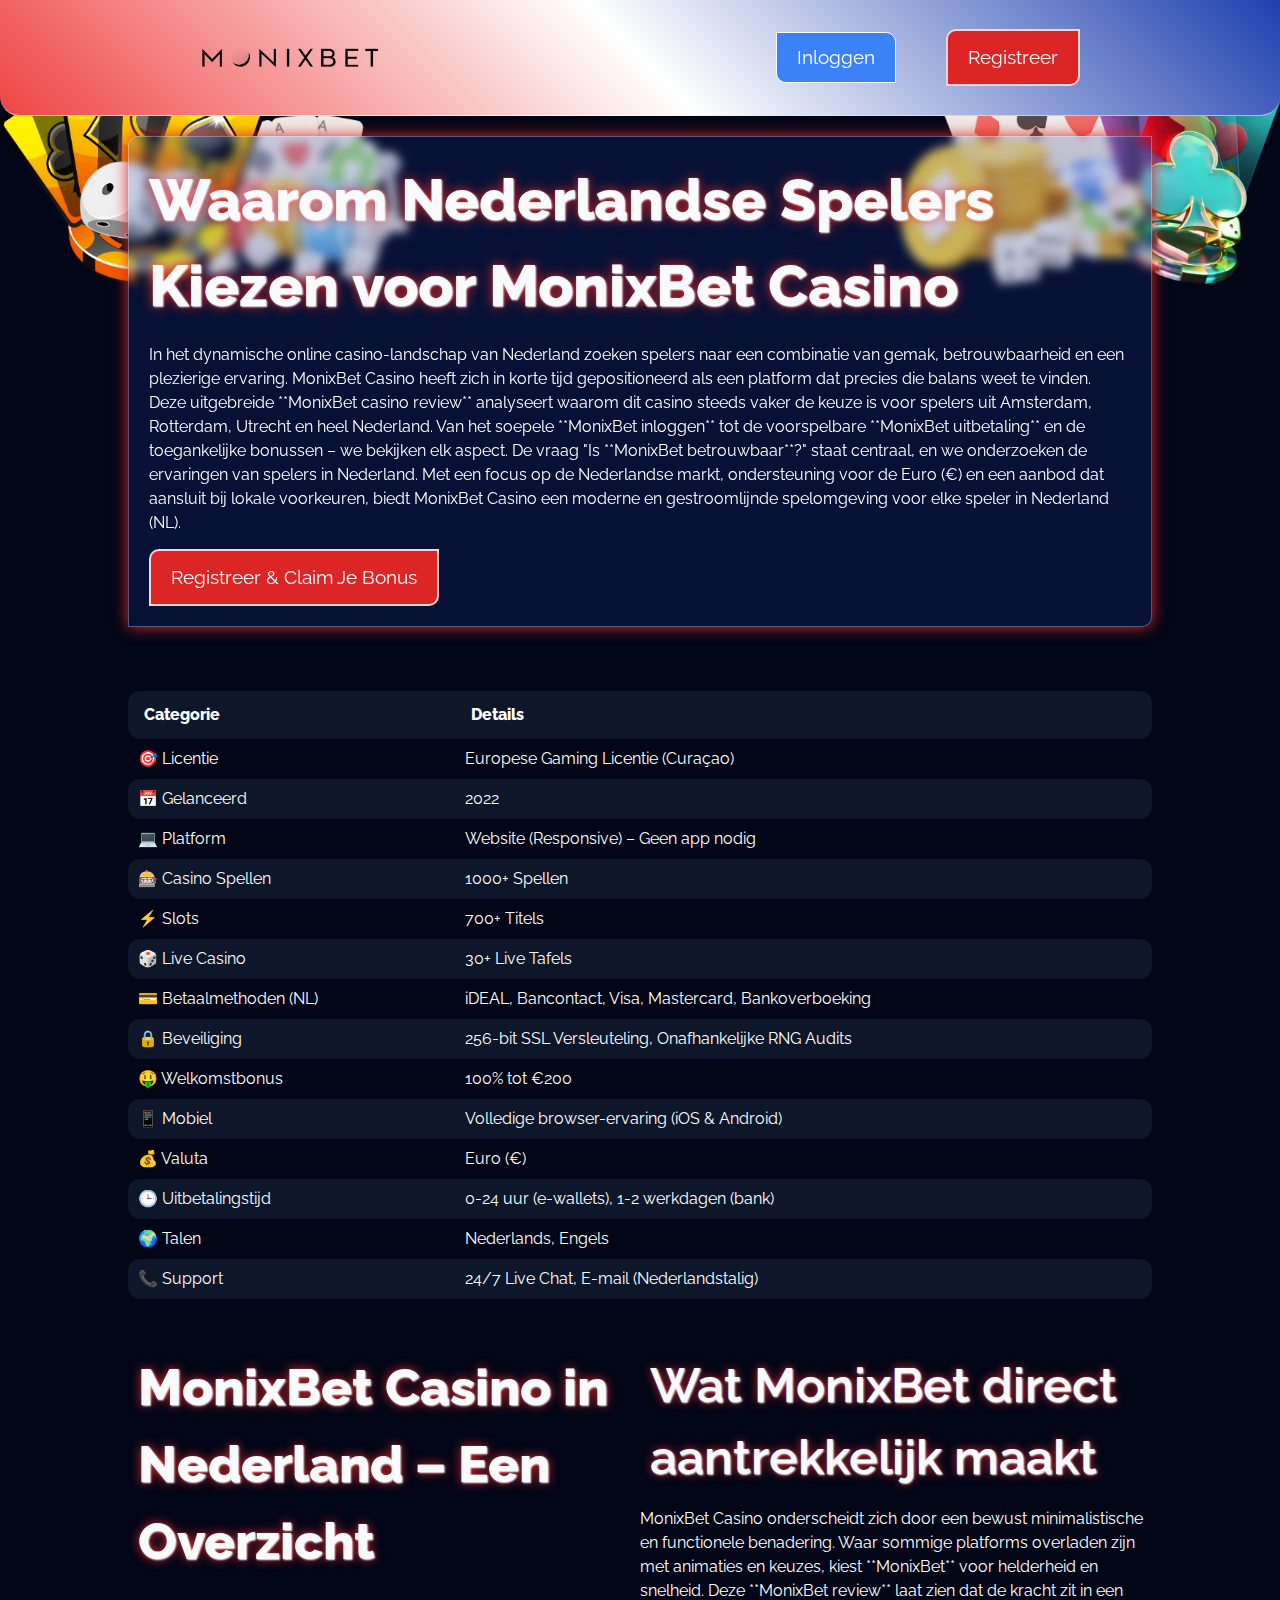
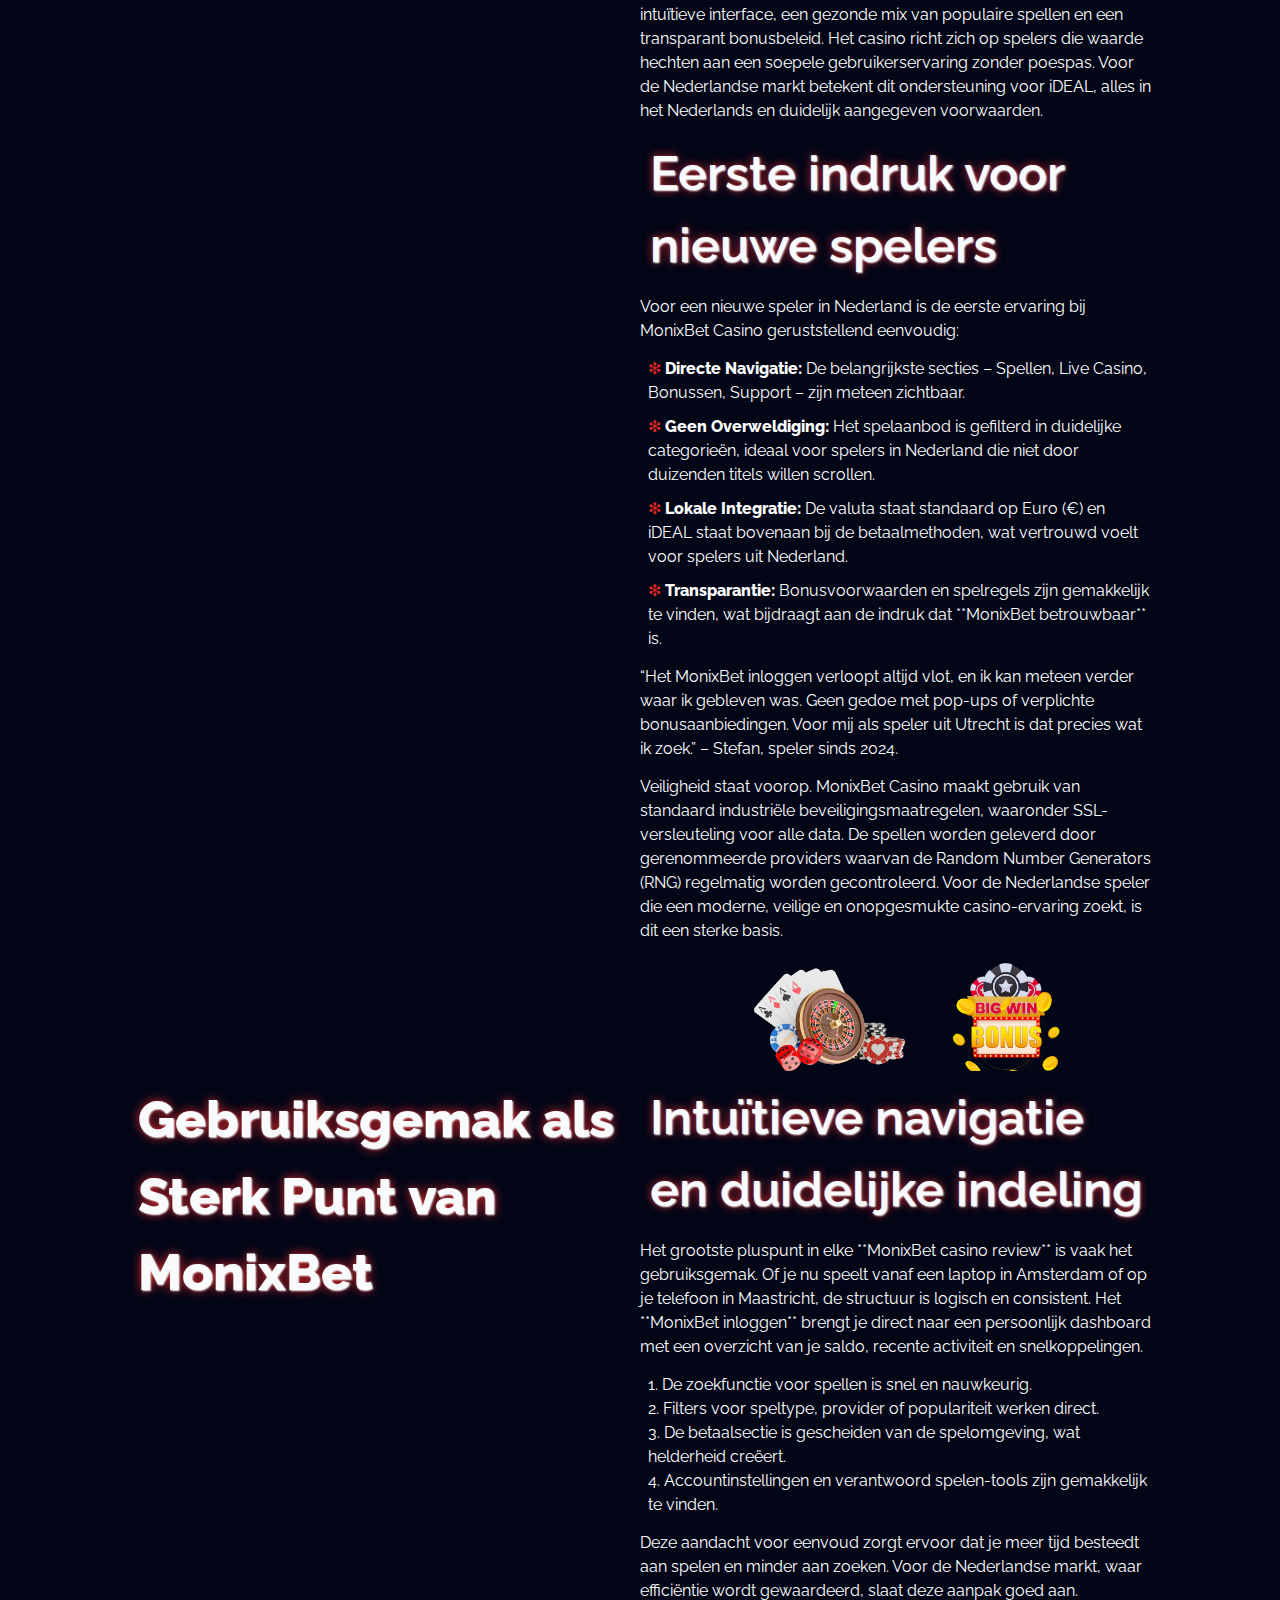
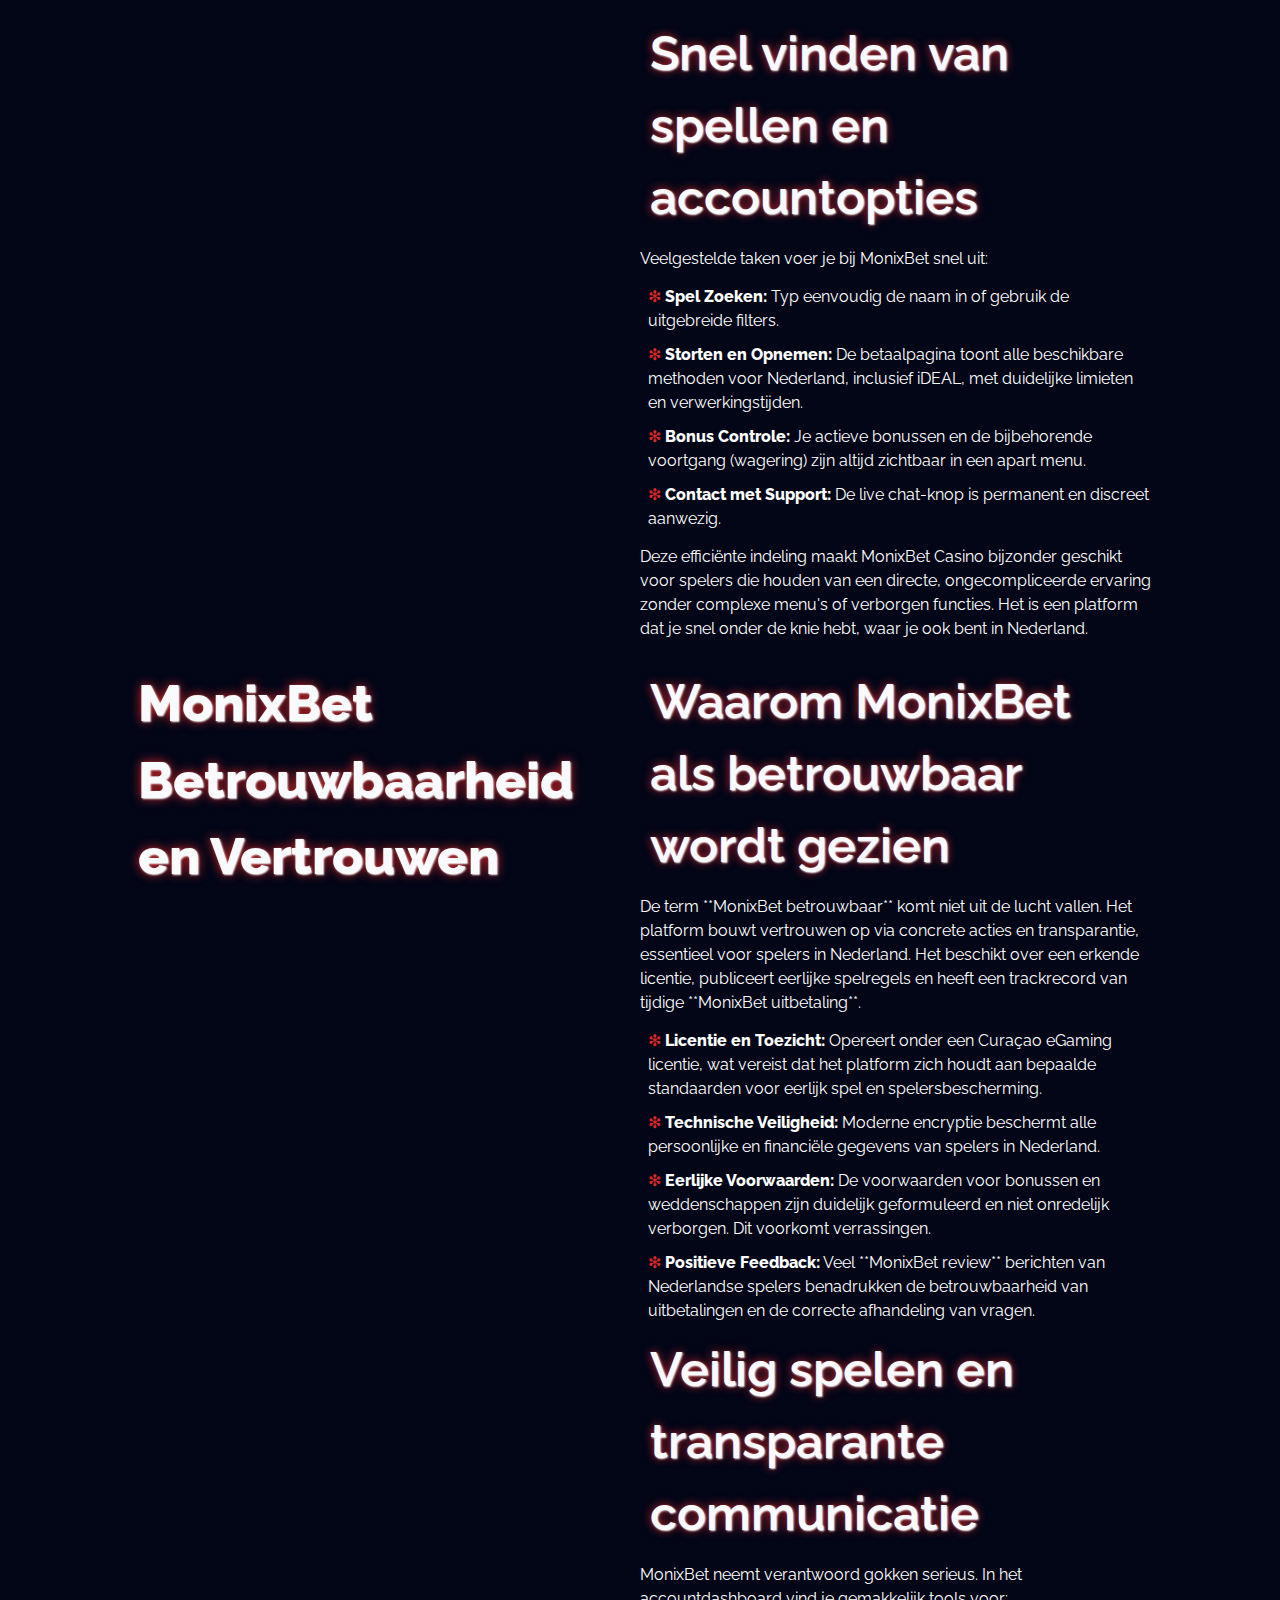
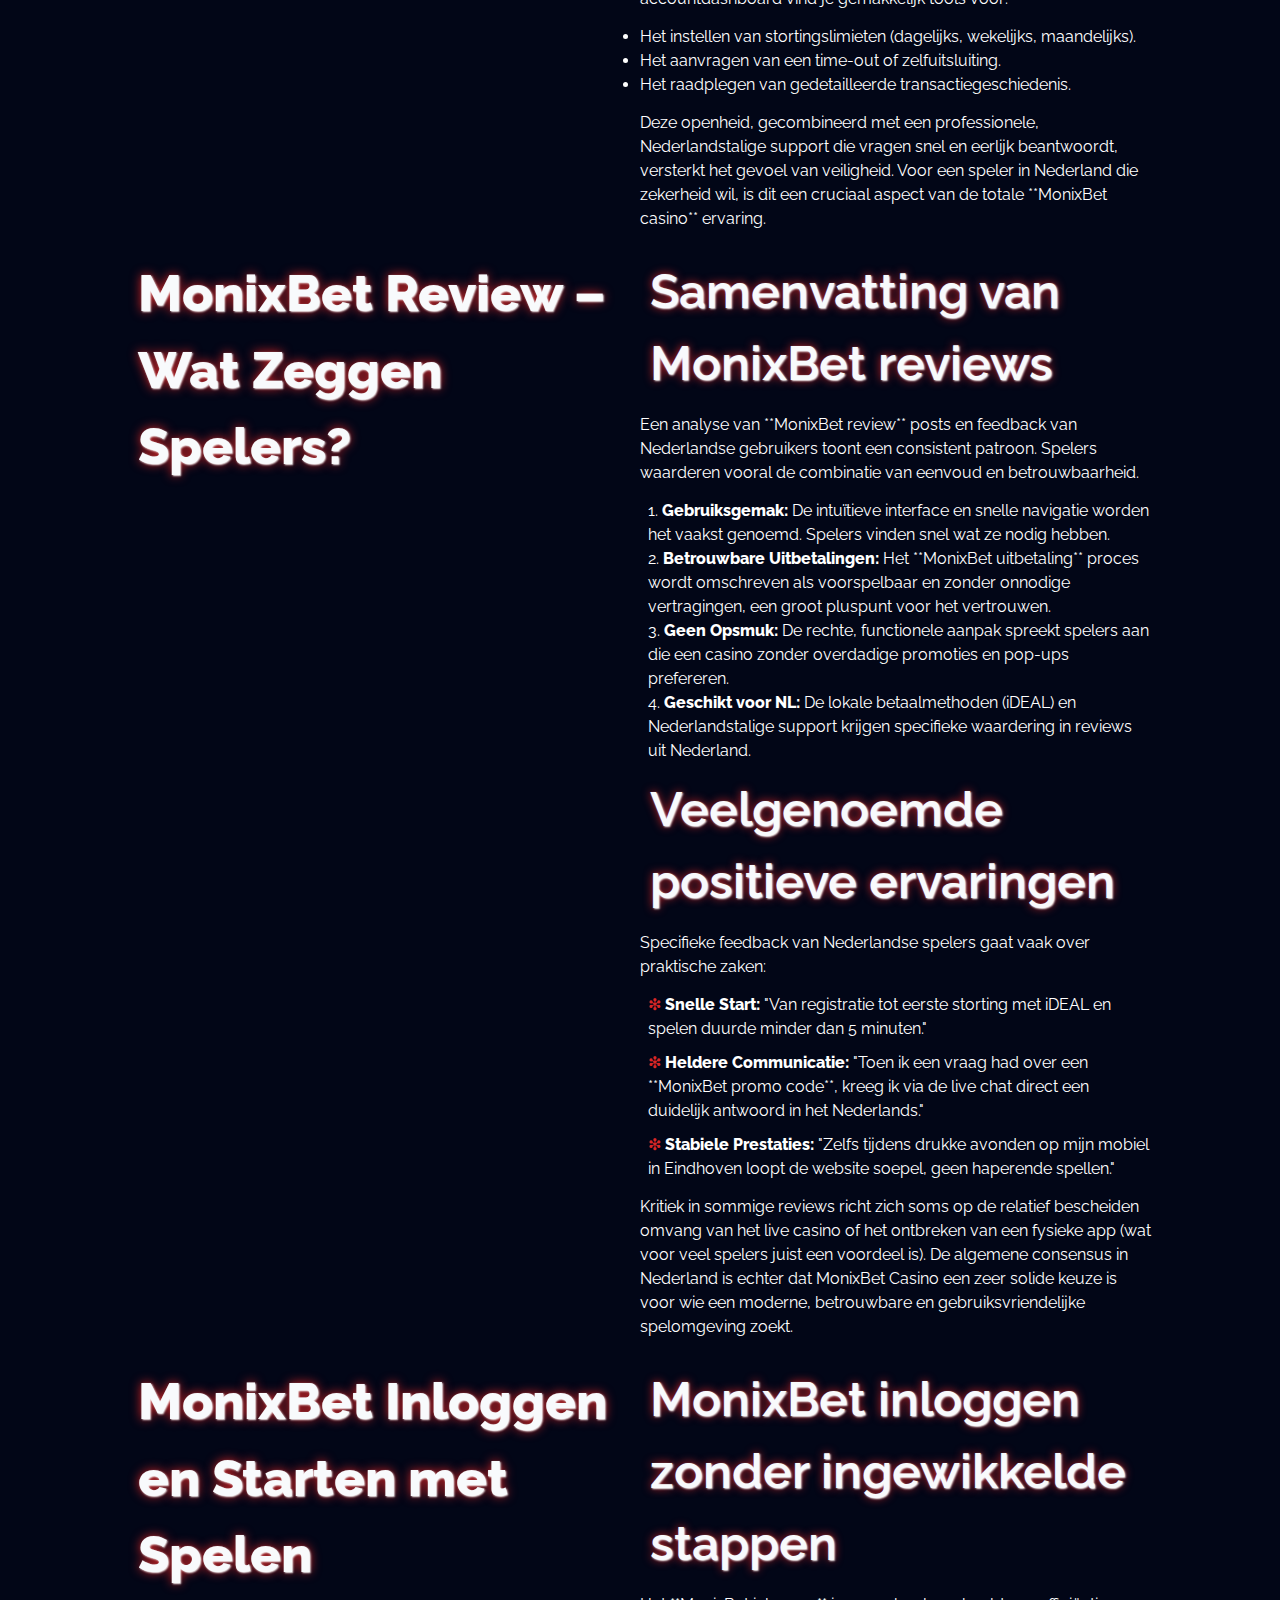
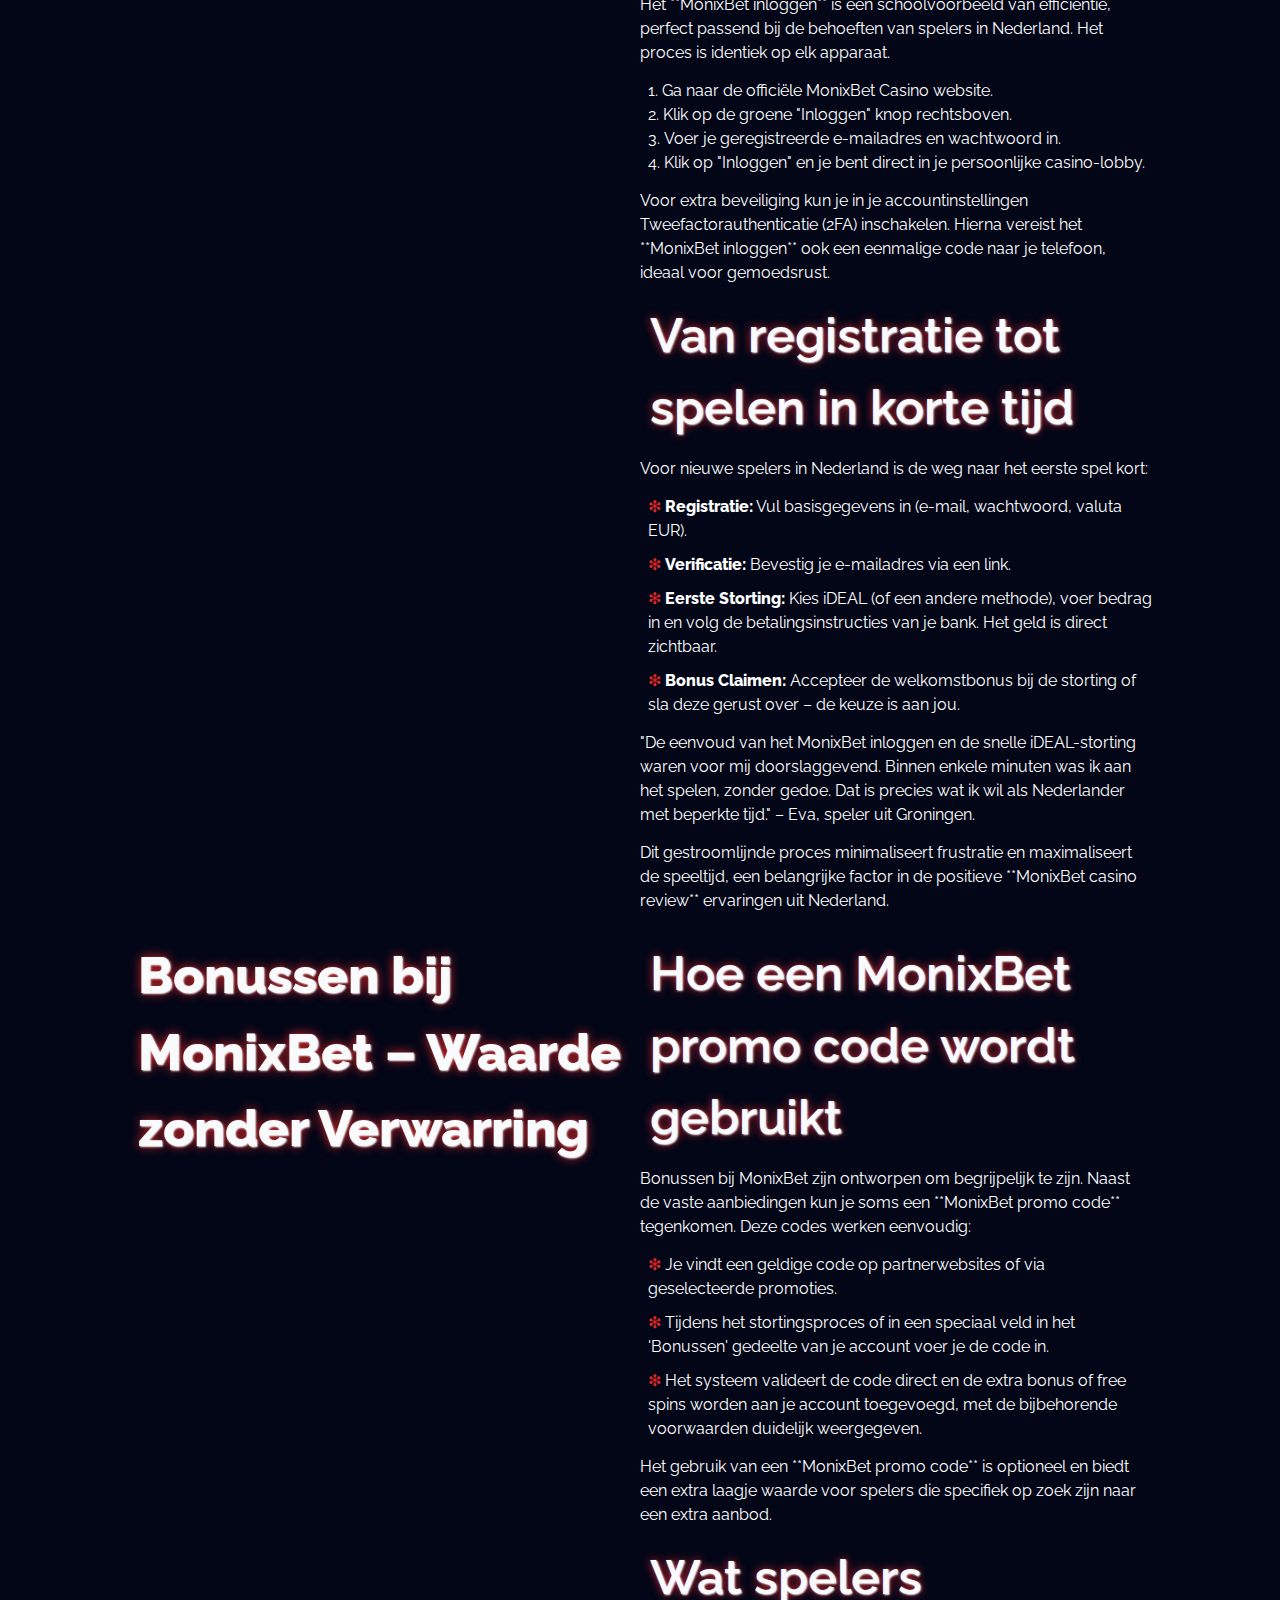
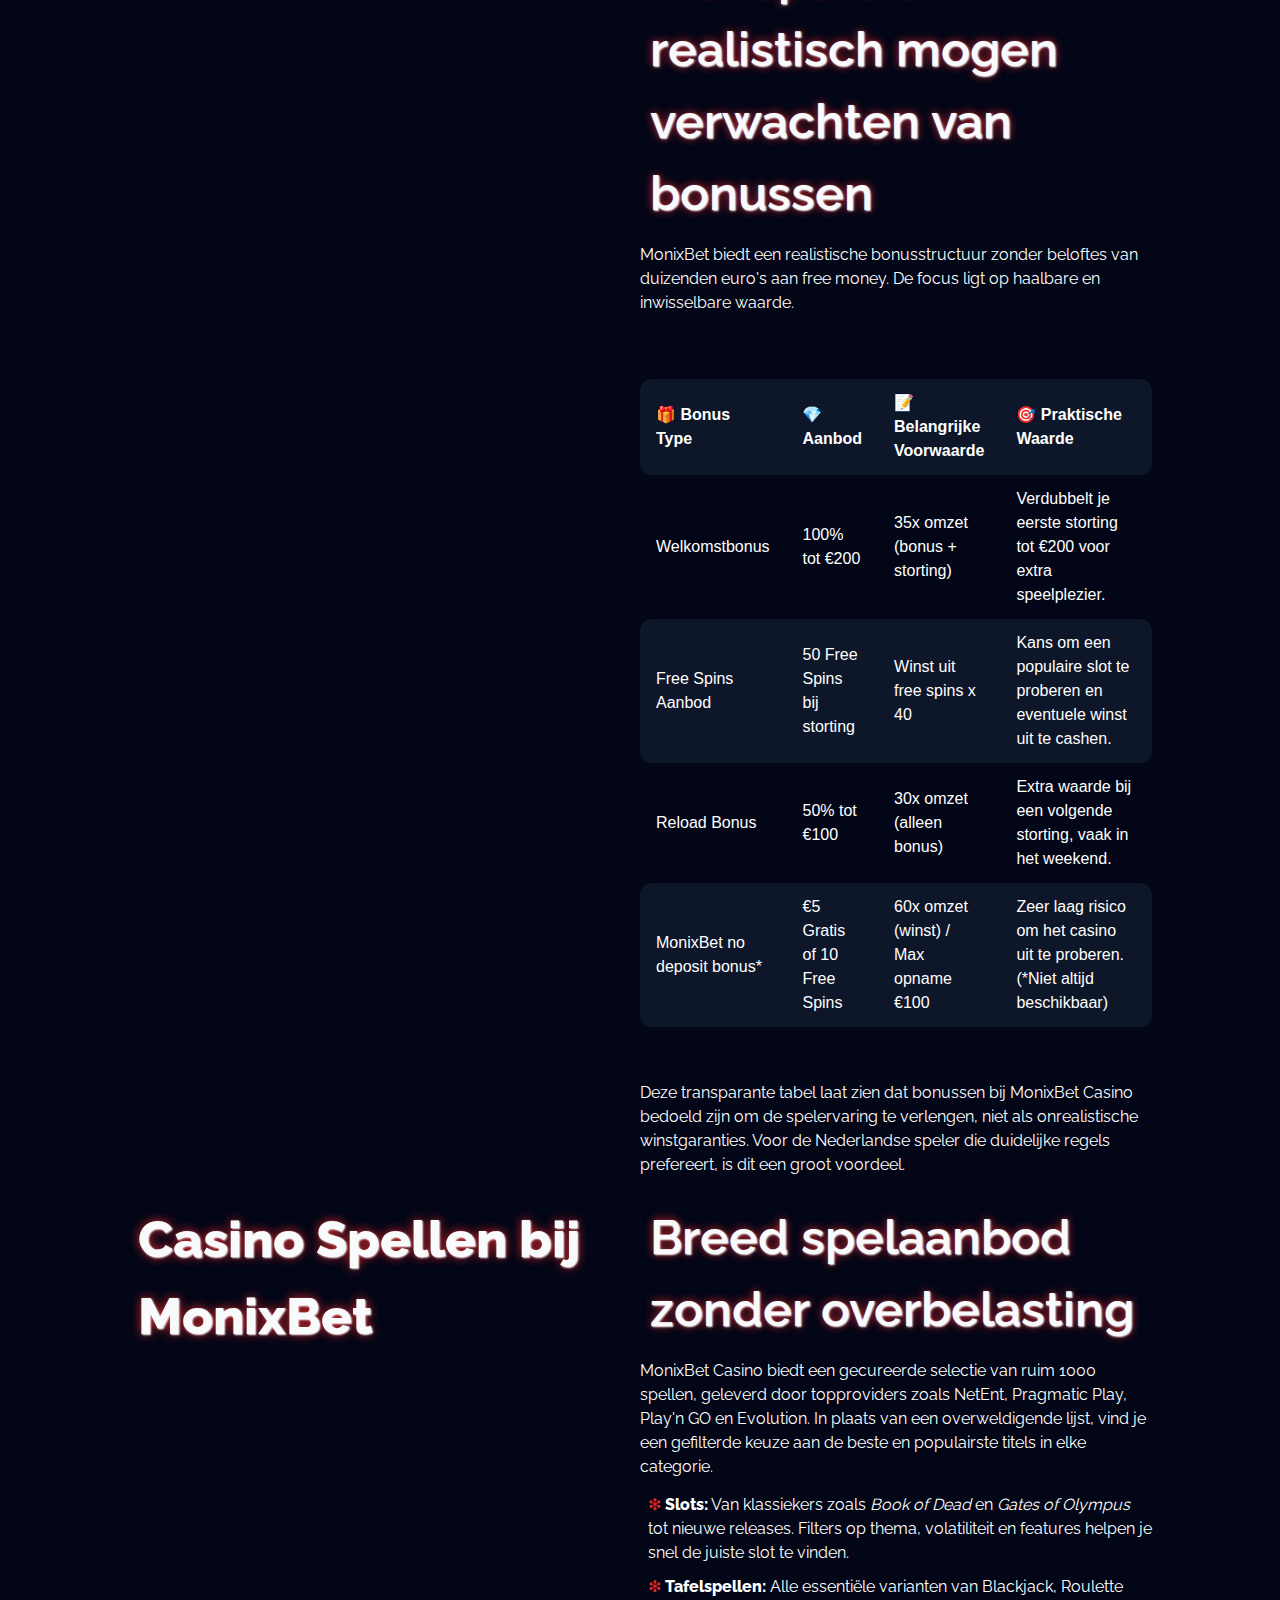
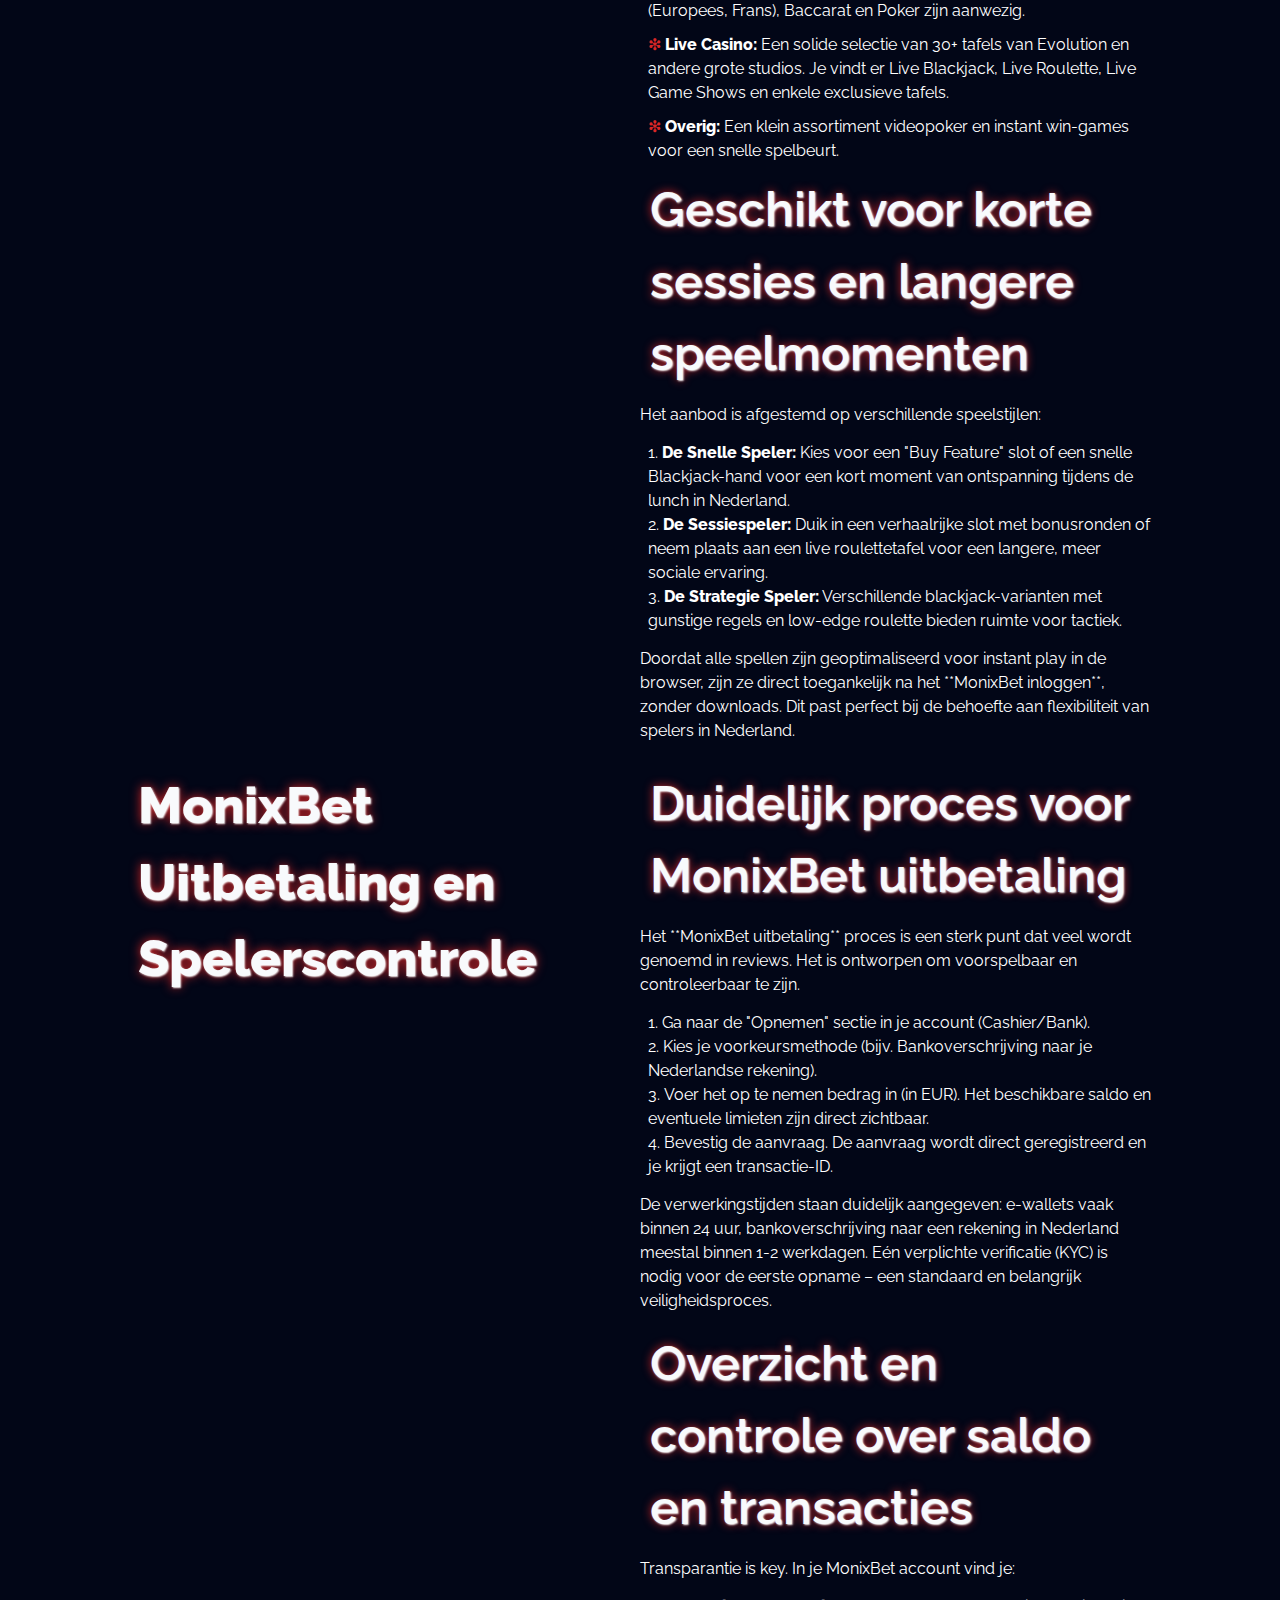
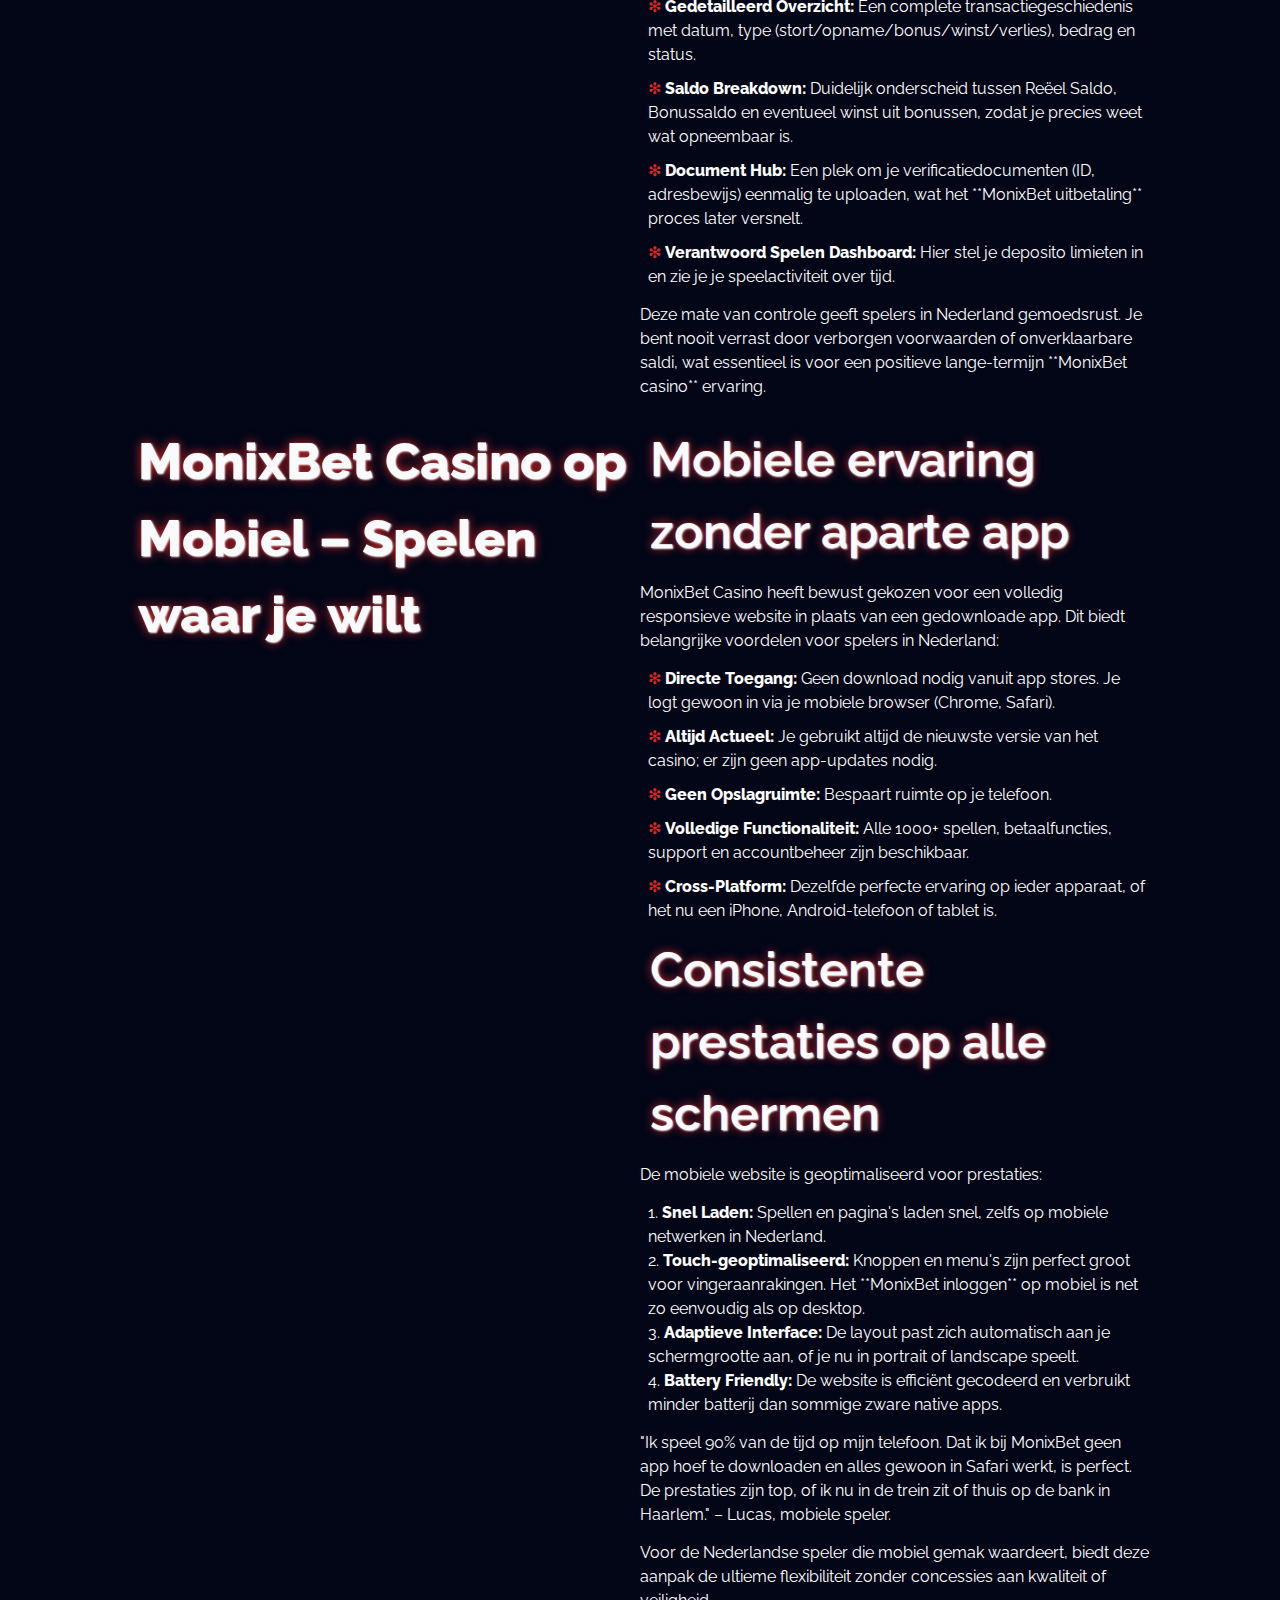
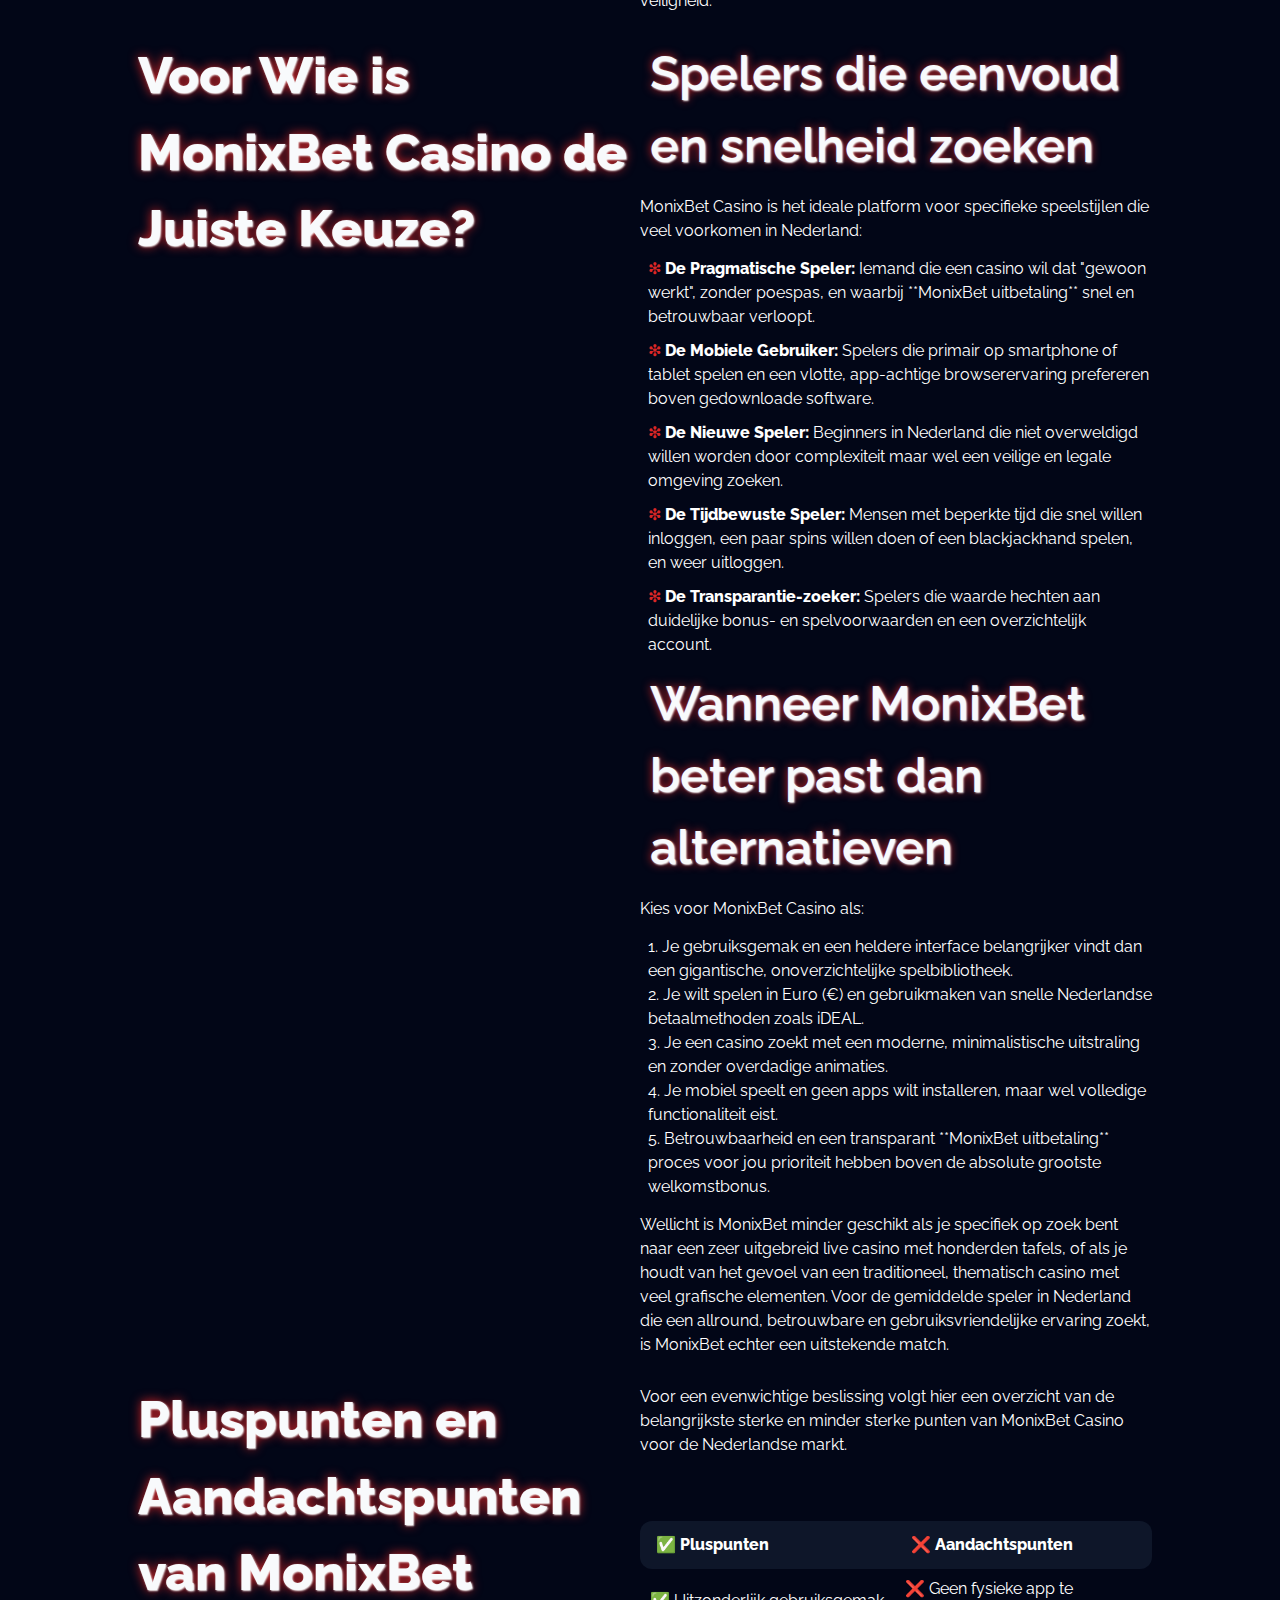
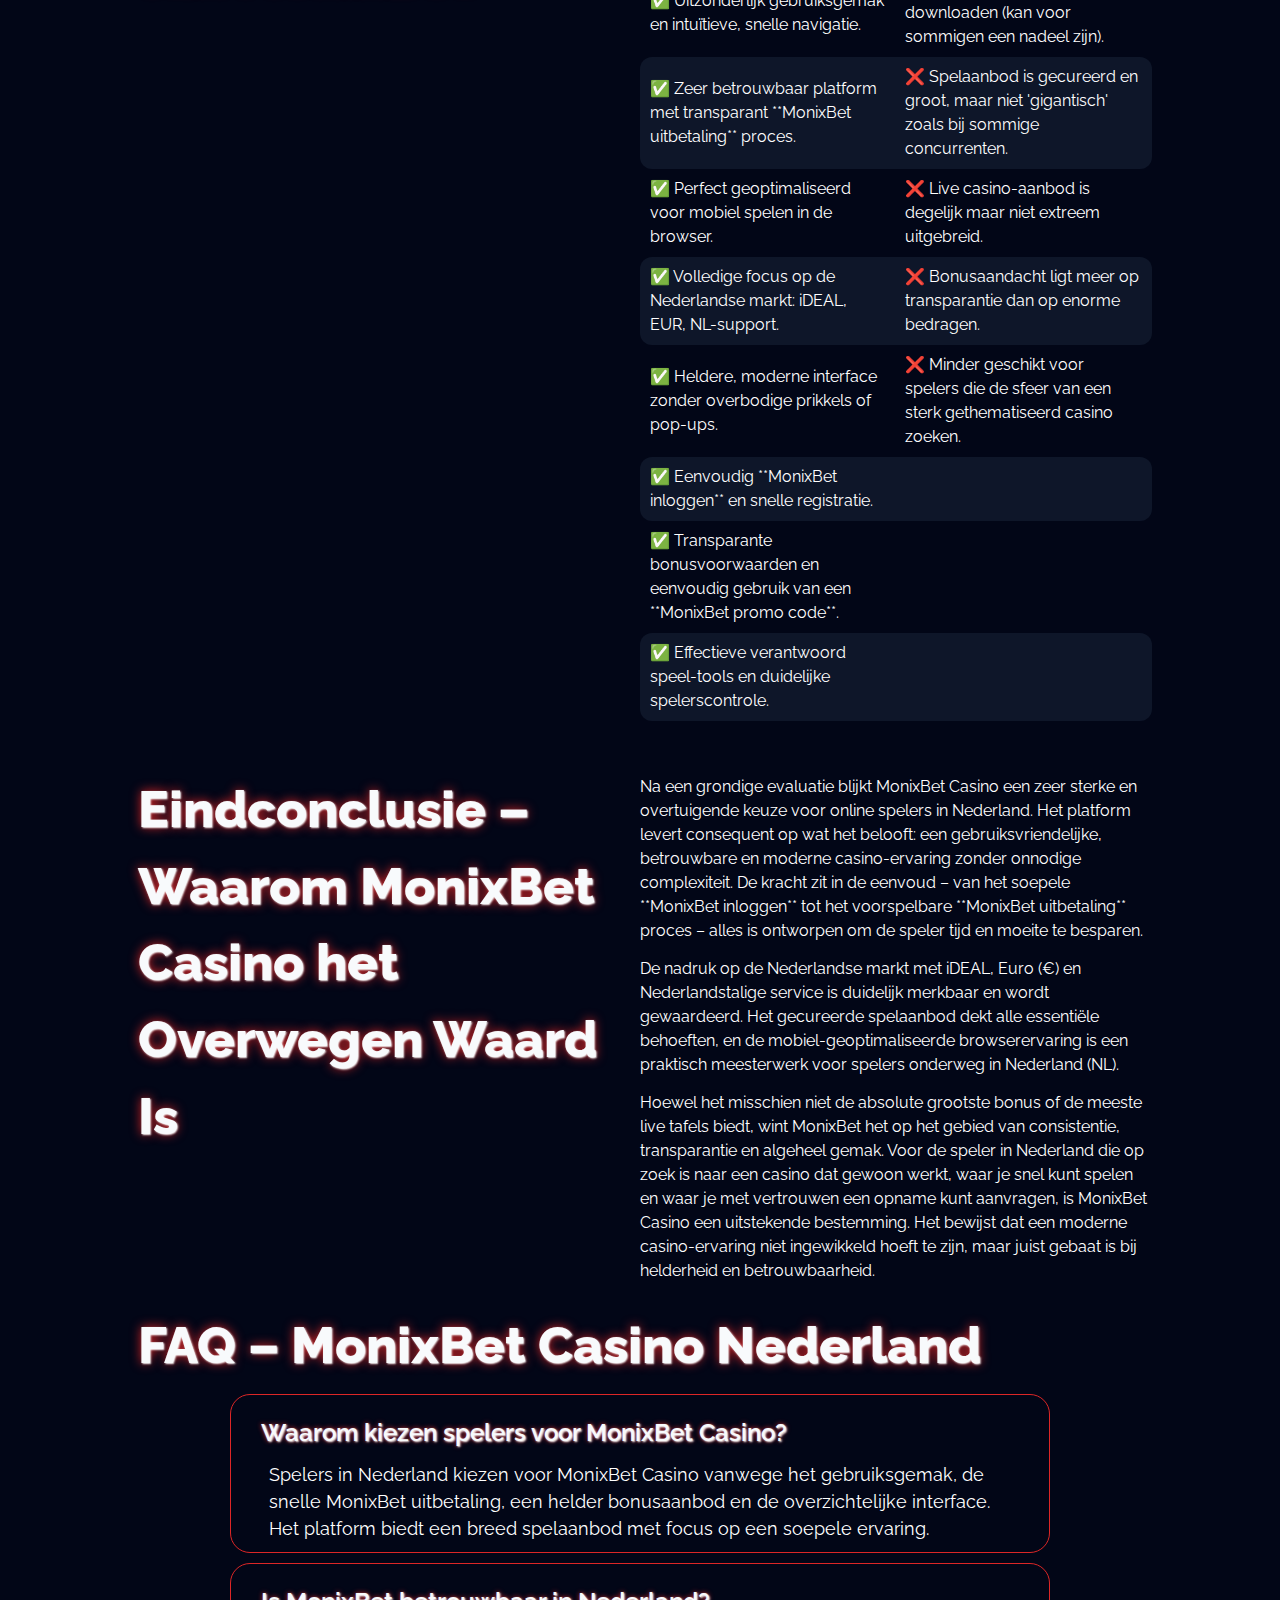
<file: index.html>
<!DOCTYPE html>
<html lang="nl">

<head>
    <meta charset="UTF-8" />
    <meta name="viewport" content="width=device-width, initial-scale=1.0" />
    <link rel="stylesheet" href="style.css" />
    <link rel="shortcut icon" href="favicon.ico" />

    <title>Waarom Kiezen voor MonixBet Casino? Ervaring, Betrouwbaarheid & Gemak</title>
    <meta name="description"
        content="Waarom kiezen Nederlandse spelers voor MonixBet Casino? Lees over gebruiksgemak, betrouwbaarheid, uitbetalingen, bonussen en reviews." />

    <link rel="alternate" hreflang="nl-NL" href="https://www.esp8266thingies.nl/nl-NL/">
    <link rel="alternate" hreflang="x-default" href="https://www.esp8266thingies.nl/">
    <link rel="canonical" href="https://www.esp8266thingies.nl/nl-NL/">

    <link rel="apple-touch-icon" sizes="180x180" href="favicon.ico" />
    <meta name="apple-mobile-web-app-title" content="MonixBet Casino" />

    <meta name="twitter:card" content="summary_large_image" />
    <meta name="twitter:title" content="Waarom Kiezen voor MonixBet Casino? Ervaring, Betrouwbaarheid & Gemak" />
    <meta name="twitter:description"
        content="Waarom kiezen Nederlandse spelers voor MonixBet Casino? Lees over gebruiksgemak, betrouwbaarheid, uitbetalingen, bonussen en reviews." />
    <meta name="twitter:image" content="https://www.esp8266thingies.nl/img/1.webp" />

    <meta property="og:title" content="Waarom Kiezen voor MonixBet Casino? Ervaring, Betrouwbaarheid & Gemak" />
    <meta name="og:description"
        content="Waarom kiezen Nederlandse spelers voor MonixBet Casino? Lees over gebruiksgemak, betrouwbaarheid, uitbetalingen, bonussen en reviews." />
    <meta property="og:type" content="website" />
    <meta property="og:url" content="https://www.esp8266thingies.nl/" />
    <meta property="og:image" content="https://www.esp8266thingies.nl/img/1.webp" />
    <meta property="og:locale" content="nl_NL" />

    <script type="application/ld+json">
        {
            "@context": "https://schema.org",
            "@type": "WebSite",
            "url": "https://www.esp8266thingies.nl/",
            "name": "Waarom Kiezen voor MonixBet Casino? Ervaring, Betrouwbaarheid & Gemak",
            "description": "Waarom kiezen Nederlandse spelers voor MonixBet Casino? Lees over gebruiksgemak, betrouwbaarheid, uitbetalingen, bonussen en reviews."
        }
    </script>

    <script type="application/ld+json">
        {
            "@context": "https://schema.org",
            "@type": "Article",
            "mainEntityOfPage": {
                "@type": "WebPage",
                "@id": "https://www.esp8266thingies.nl/"
            },
            "headline": "Waarom Kiezen voor MonixBet Casino? Ervaring, Betrouwbaarheid & Gemak",
            "image": "https://www.esp8266thingies.nl/img/1.webp",
            "author": {
                "@type": "Person",
                "name": "Mike van Dijk"
            },
            "publisher": {
                "@type": "Organization",
                "name": "MonixBet Casino Nederland",
                "logo": {
                    "@type": "ImageObject",
                    "url": "https://www.esp8266thingies.nl/img/logo.webp"
                }
            },
            "datePublished": "2026-02-06",
            "dateModified": "2026-02-06"
        }
    </script>

    <script type="application/ld+json">
        {
            "@context": "https://schema.org",
            "@type": "BreadcrumbList",
            "itemListElement": [
                {
                    "@type": "ListItem",
                    "position": 1,
                    "name": "MonixBet Casino Nederland",
                    "item": "https://www.esp8266thingies.nl/"
                },
                {
                    "@type": "ListItem",
                    "position": 2,
                    "name": "🎁 Welkomstbonus 2026 🎁",
                    "item": "https://www.esp8266thingies.nl/"
                }
            ]
        }
    </script>

    <script type="application/ld+json">
        {
            "@context": "https://schema.org",
            "@type": "FAQPage",
            "mainEntity": [
                {
                    "@type": "Question",
                    "name": "Waarom kiezen spelers voor MonixBet Casino?",
                    "acceptedAnswer": {
                        "@type": "Answer",
                        "text": "Spelers in Nederland kiezen voor MonixBet Casino vanwege het gebruiksgemak, de snelle MonixBet uitbetaling, een helder bonusaanbod en de overzichtelijke interface. Het platform biedt een breed spelaanbod met focus op een soepele ervaring."
                    }
                },
                {
                    "@type": "Question",
                    "name": "Is MonixBet betrouwbaar in Nederland?",
                    "acceptedAnswer": {
                        "@type": "Answer",
                        "text": "Ja, MonixBet wordt gezien als een betrouwbaar casino voor spelers uit Nederland. Het platform beschikt over een Europese licentie, maakt gebruik van geavanceerde beveiliging en communiceert transparant over voorwaarden en uitbetalingen."
                    }
                },
                {
                    "@type": "Question",
                    "name": "Hoe werkt MonixBet inloggen?",
                    "acceptedAnswer": {
                        "@type": "Answer",
                        "text": "Het MonixBet inloggen is eenvoudig. Ga naar de website, klik op 'Inloggen', voer je e-mailadres en wachtwoord in. Voor extra veiligheid kun je tweefactorauthenticatie inschakelen in je accountinstellingen."
                    }
                },
                {
                    "@type": "Question",
                    "name": "Zijn uitbetalingen bij MonixBet eenvoudig?",
                    "acceptedAnswer": {
                        "@type": "Answer",
                        "text": "Ja, het MonixBet uitbetaling proces is gestroomlijnd en duidelijk. Spelers zien hun opties, verwerkingstijden en vereisten in de betaalomgeving. Uitbetalingen naar Nederlandse rekeningen verlopen meestal binnen 1-2 werkdagen."
                    }
                },
                {
                    "@type": "Question",
                    "name": "Is MonixBet geschikt voor nieuwe spelers?",
                    "acceptedAnswer": {
                        "@type": "Answer",
                        "text": "Absoluut. MonixBet Casino is bijzonder geschikt voor nieuwe spelers in Nederland vanwege de eenvoudige registratie, duidelijke uitleg bij spellen en bonussen, en een gebruiksvriendelijke interface zonder overbodige complexiteit."
                    }
                }
            ]
        }
    </script>
</head>

<body>
    <header>
        <div class="logo">
            <a href="/"><img src="./img/logo.webp" alt="Officieel logo van MonixBet Casino Nederland" width="180"
                    height="80" /></a>
        </div>
        <div class="header-btn">
            <a href="/play/" rel="nofollow" class="white-btn">Inloggen</a>
            <a href="/play/" rel="nofollow" class="green-btn">Registreer</a>
        </div>
    </header>

    <main>
        <div class="wraper">
            <div class="promo">
                <h1>Waarom Nederlandse Spelers Kiezen voor MonixBet Casino</h1>

                <p class="txt">
                    In het dynamische online casino-landschap van Nederland zoeken spelers naar een combinatie van
                    gemak,
                    betrouwbaarheid en een plezierige ervaring. MonixBet Casino heeft zich in korte tijd gepositioneerd
                    als een platform dat precies die balans weet te vinden. Deze uitgebreide **MonixBet casino review**
                    analyseert waarom dit casino steeds vaker de keuze is voor spelers uit Amsterdam, Rotterdam, Utrecht
                    en heel Nederland. Van het soepele **MonixBet inloggen** tot de voorspelbare **MonixBet
                    uitbetaling**
                    en de toegankelijke bonussen – we bekijken elk aspect. De vraag "Is **MonixBet betrouwbaar**?" staat
                    centraal, en we onderzoeken de ervaringen van spelers in Nederland. Met een focus op de
                    Nederlandse markt, ondersteuning voor de Euro (€) en een aanbod dat aansluit bij lokale voorkeuren,
                    biedt MonixBet Casino een moderne en gestroomlijnde spelomgeving voor elke speler in Nederland (NL).
                </p>

                <a href="/play/" rel="nofollow" class="green-btn">Registreer & Claim Je Bonus</a>
            </div>

            <div class="table-wrapper">
                <table>
                    <thead>
                        <tr>
                            <th>Categorie</th>
                            <th>Details</th>
                        </tr>
                    </thead>
                    <tbody>
                        <tr>
                            <td>🎯 Licentie</td>
                            <td>Europese Gaming Licentie (Curaçao)</td>
                        </tr>
                        <tr>
                            <td>📅 Gelanceerd</td>
                            <td>2022</td>
                        </tr>
                        <tr>
                            <td>💻 Platform</td>
                            <td>Website (Responsive) – Geen app nodig</td>
                        </tr>
                        <tr>
                            <td>🎰 Casino Spellen</td>
                            <td>1000+ Spellen</td>
                        </tr>
                        <tr>
                            <td>⚡ Slots</td>
                            <td>700+ Titels</td>
                        </tr>
                        <tr>
                            <td>🎲 Live Casino</td>
                            <td>30+ Live Tafels</td>
                        </tr>
                        <tr>
                            <td>💳 Betaalmethoden (NL)</td>
                            <td>iDEAL, Bancontact, Visa, Mastercard, Bankoverboeking</td>
                        </tr>
                        <tr>
                            <td>🔒 Beveiliging</td>
                            <td>256-bit SSL Versleuteling, Onafhankelijke RNG Audits</td>
                        </tr>
                        <tr>
                            <td>🤑 Welkomstbonus</td>
                            <td>100% tot €200</td>
                        </tr>
                        <tr>
                            <td>📱 Mobiel</td>
                            <td>Volledige browser-ervaring (iOS & Android)</td>
                        </tr>
                        <tr>
                            <td>💰 Valuta</td>
                            <td>Euro (€)</td>
                        </tr>
                        <tr>
                            <td>🕒 Uitbetalingstijd</td>
                            <td>0-24 uur (e-wallets), 1-2 werkdagen (bank)</td>
                        </tr>
                        <tr>
                            <td>🌍 Talen</td>
                            <td>Nederlands, Engels</td>
                        </tr>
                        <tr>
                            <td>📞 Support</td>
                            <td>24/7 Live Chat, E-mail (Nederlandstalig)</td>
                        </tr>
                    </tbody>
                </table>
            </div>

            <div class="flex">
                <div class="flex-content">
                    <h2>MonixBet Casino in Nederland – Een Overzicht</h2>
                </div>
                <div class="flex-content">
                    <h3>Wat MonixBet direct aantrekkelijk maakt</h3>
                    <p class="txt">
                        MonixBet Casino onderscheidt zich door een bewust minimalistische en functionele benadering.
                        Waar sommige platforms overladen zijn met animaties en keuzes, kiest **MonixBet** voor
                        helderheid
                        en snelheid. Deze **MonixBet review** laat zien dat de kracht zit in een intuïtieve interface,
                        een gezonde mix van populaire spellen en een transparant bonusbeleid. Het casino richt zich op
                        spelers die waarde hechten aan een soepele gebruikerservaring zonder poespas. Voor de
                        Nederlandse markt betekent dit ondersteuning voor iDEAL, alles in het Nederlands en duidelijk
                        aangegeven voorwaarden.
                    </p>

                    <h3>Eerste indruk voor nieuwe spelers</h3>
                    <p class="txt">
                        Voor een nieuwe speler in Nederland is de eerste ervaring bij MonixBet Casino geruststellend
                        eenvoudig:
                    </p>

                    <ul>
                        <li><strong>Directe Navigatie:</strong> De belangrijkste secties – Spellen, Live Casino,
                            Bonussen,
                            Support – zijn meteen zichtbaar.</li>
                        <li><strong>Geen Overweldiging:</strong> Het spelaanbod is gefilterd in duidelijke categorieën,
                            ideaal voor spelers in Nederland die niet door duizenden titels willen scrollen.</li>
                        <li><strong>Lokale Integratie:</strong> De valuta staat standaard op Euro (€) en iDEAL staat
                            bovenaan bij de betaalmethoden, wat vertrouwd voelt voor spelers uit Nederland.</li>
                        <li><strong>Transparantie:</strong> Bonusvoorwaarden en spelregels zijn gemakkelijk te vinden,
                            wat bijdraagt aan de indruk dat **MonixBet betrouwbaar** is.</li>
                    </ul>

                    <blockquote>
                        “Het MonixBet inloggen verloopt altijd vlot, en ik kan meteen verder waar ik gebleven was. Geen
                        gedoe met pop-ups of verplichte bonusaanbiedingen. Voor mij als speler uit Utrecht is dat
                        precies wat ik zoek.” – Stefan, speler sinds 2024.
                    </blockquote>

                    <p class="txt">
                        Veiligheid staat voorop. MonixBet Casino maakt gebruik van standaard industriële
                        beveiligingsmaatregelen, waaronder SSL-versleuteling voor alle data. De spellen worden geleverd
                        door gerenommeerde providers waarvan de Random Number Generators (RNG) regelmatig worden
                        gecontroleerd. Voor de Nederlandse speler die een moderne, veilige en onopgesmukte
                        casino-ervaring zoekt, is dit een sterke basis.
                    </p>

                    <img src="./img/1.webp" alt="MonixBet Casino interface getoond op desktop en smartphone" width="800"
                        height="600" />
                </div>
            </div>

            <div class="flex">
                <div class="flex-content">
                    <h2>Gebruiksgemak als Sterk Punt van MonixBet</h2>
                </div>
                <div class="flex-content">
                    <h3>Intuïtieve navigatie en duidelijke indeling</h3>
                    <p class="txt">
                        Het grootste pluspunt in elke **MonixBet casino review** is vaak het gebruiksgemak. Of je nu
                        speelt vanaf een laptop in Amsterdam of op je telefoon in Maastricht, de structuur is logisch en
                        consistent. Het **MonixBet inloggen** brengt je direct naar een persoonlijk dashboard met een
                        overzicht van je saldo, recente activiteit en snelkoppelingen.
                    </p>
                    <ol>
                        <li>De zoekfunctie voor spellen is snel en nauwkeurig.</li>
                        <li>Filters voor speltype, provider of populariteit werken direct.</li>
                        <li>De betaalsectie is gescheiden van de spelomgeving, wat helderheid creëert.</li>
                        <li>Accountinstellingen en verantwoord spelen-tools zijn gemakkelijk te vinden.</li>
                    </ol>
                    <p class="txt">
                        Deze aandacht voor eenvoud zorgt ervoor dat je meer tijd besteedt aan spelen en minder aan
                        zoeken. Voor de Nederlandse markt, waar efficiëntie wordt gewaardeerd, slaat deze aanpak goed
                        aan.
                    </p>

                    <h3>Snel vinden van spellen en accountopties</h3>
                    <p class="txt">
                        Veelgestelde taken voer je bij MonixBet snel uit:
                    </p>
                    <ul>
                        <li><strong>Spel Zoeken:</strong> Typ eenvoudig de naam in of gebruik de uitgebreide filters.
                        </li>
                        <li><strong>Storten en Opnemen:</strong> De betaalpagina toont alle beschikbare methoden voor
                            Nederland, inclusief iDEAL, met duidelijke limieten en verwerkingstijden.</li>
                        <li><strong>Bonus Controle:</strong> Je actieve bonussen en de bijbehorende voortgang (wagering)
                            zijn altijd zichtbaar in een apart menu.</li>
                        <li><strong>Contact met Support:</strong> De live chat-knop is permanent en discreet aanwezig.
                        </li>
                    </ul>
                    <p class="txt">
                        Deze efficiënte indeling maakt MonixBet Casino bijzonder geschikt voor spelers die houden van
                        een directe, ongecompliceerde ervaring zonder complexe menu's of verborgen functies. Het is een
                        platform dat je snel onder de knie hebt, waar je ook bent in Nederland.
                    </p>
                </div>
            </div>

            <div class="flex">
                <div class="flex-content">
                    <h2>MonixBet Betrouwbaarheid en Vertrouwen</h2>
                </div>
                <div class="flex-content">
                    <h3>Waarom MonixBet als betrouwbaar wordt gezien</h3>
                    <p class="txt">
                        De term **MonixBet betrouwbaar** komt niet uit de lucht vallen. Het platform bouwt vertrouwen op
                        via concrete acties en transparantie, essentieel voor spelers in Nederland. Het beschikt over
                        een erkende licentie, publiceert eerlijke spelregels en heeft een trackrecord van tijdige
                        **MonixBet uitbetaling**.
                    </p>
                    <ul>
                        <li><strong>Licentie en Toezicht:</strong> Opereert onder een Curaçao eGaming licentie, wat
                            vereist dat het platform zich houdt aan bepaalde standaarden voor eerlijk spel en
                            spelersbescherming.</li>
                        <li><strong>Technische Veiligheid:</strong> Moderne encryptie beschermt alle persoonlijke en
                            financiële gegevens van spelers in Nederland.</li>
                        <li><strong>Eerlijke Voorwaarden:</strong> De voorwaarden voor bonussen en weddenschappen zijn
                            duidelijk geformuleerd en niet onredelijk verborgen. Dit voorkomt verrassingen.</li>
                        <li><strong>Positieve Feedback:</strong> Veel **MonixBet review** berichten van Nederlandse
                            spelers benadrukken de betrouwbaarheid van uitbetalingen en de correcte afhandeling van
                            vragen.</li>
                    </ul>

                    <h3>Veilig spelen en transparante communicatie</h3>
                    <p class="txt">
                        MonixBet neemt verantwoord gokken serieus. In het accountdashboard vind je gemakkelijk tools
                        voor:
                    </p>
                    <li>Het instellen van stortingslimieten (dagelijks, wekelijks, maandelijks).</li>
                    <li>Het aanvragen van een time-out of zelfuitsluiting.</li>
                    <li>Het raadplegen van gedetailleerde transactiegeschiedenis.</li>
                    </ul>
                    <p class="txt">
                        Deze openheid, gecombineerd met een professionele, Nederlandstalige support die vragen snel en
                        eerlijk beantwoordt, versterkt het gevoel van veiligheid. Voor een speler in Nederland die
                        zekerheid wil, is dit een cruciaal aspect van de totale **MonixBet casino** ervaring.
                    </p>
                </div>
            </div>

            <div class="flex">
                <div class="flex-content">
                    <h2>MonixBet Review – Wat Zeggen Spelers?</h2>
                </div>
                <div class="flex-content">
                    <h3>Samenvatting van MonixBet reviews</h3>
                    <p class="txt">
                        Een analyse van **MonixBet review** posts en feedback van Nederlandse gebruikers toont een
                        consistent patroon. Spelers waarderen vooral de combinatie van eenvoud en betrouwbaarheid.
                    </p>
                    <ol>
                        <li><strong>Gebruiksgemak:</strong> De intuïtieve interface en snelle navigatie worden het
                            vaakst genoemd. Spelers vinden snel wat ze nodig hebben.</li>
                        <li><strong>Betrouwbare Uitbetalingen:</strong> Het **MonixBet uitbetaling** proces wordt
                            omschreven als voorspelbaar en zonder onnodige vertragingen, een groot pluspunt voor het
                            vertrouwen.</li>
                        <li><strong>Geen Opsmuk:</strong> De rechte, functionele aanpak spreekt spelers aan die een
                            casino zonder overdadige promoties en pop-ups prefereren.</li>
                        <li><strong>Geschikt voor NL:</strong> De lokale betaalmethoden (iDEAL) en Nederlandstalige
                            support krijgen specifieke waardering in reviews uit Nederland.</li>
                    </ol>

                    <h3>Veelgenoemde positieve ervaringen</h3>
                    <p class="txt">
                        Specifieke feedback van Nederlandse spelers gaat vaak over praktische zaken:
                    </p>
                    <ul>
                        <li><strong>Snelle Start:</strong> "Van registratie tot eerste storting met iDEAL en spelen
                            duurde minder dan 5 minuten."</li>
                        <li><strong>Heldere Communicatie:</strong> "Toen ik een vraag had over een **MonixBet promo
                            code**, kreeg ik via de live chat direct een duidelijk antwoord in het Nederlands."</li>
                        <li><strong>Stabiele Prestaties:</strong> "Zelfs tijdens drukke avonden op mijn mobiel in
                            Eindhoven loopt de website soepel, geen haperende spellen."</li>
                    </ul>
                    <p class="txt">
                        Kritiek in sommige reviews richt zich soms op de relatief bescheiden omvang van het live casino
                        of het ontbreken van een fysieke app (wat voor veel spelers juist een voordeel is). De algemene
                        consensus in Nederland is echter dat MonixBet Casino een zeer solide keuze is voor wie een
                        moderne, betrouwbare en gebruiksvriendelijke spelomgeving zoekt.
                    </p>
                </div>
            </div>

            <div class="flex">
                <div class="flex-content">
                    <h2>MonixBet Inloggen en Starten met Spelen</h2>
                </div>
                <div class="flex-content">
                    <h3>MonixBet inloggen zonder ingewikkelde stappen</h3>
                    <p class="txt">
                        Het **MonixBet inloggen** is een schoolvoorbeeld van efficiëntie, perfect passend bij de
                        behoeften van spelers in Nederland. Het proces is identiek op elk apparaat.
                    </p>
                    <ol>
                        <li>Ga naar de officiële MonixBet Casino website.</li>
                        <li>Klik op de groene "Inloggen" knop rechtsboven.</li>
                        <li>Voer je geregistreerde e-mailadres en wachtwoord in.</li>
                        <li>Klik op "Inloggen" en je bent direct in je persoonlijke casino-lobby.</li>
                    </ol>
                    <p class="txt">
                        Voor extra beveiliging kun je in je accountinstellingen Tweefactorauthenticatie (2FA)
                        inschakelen. Hierna vereist het **MonixBet inloggen** ook een eenmalige code naar je telefoon,
                        ideaal voor gemoedsrust.
                    </p>

                    <h3>Van registratie tot spelen in korte tijd</h3>
                    <p class="txt">
                        Voor nieuwe spelers in Nederland is de weg naar het eerste spel kort:
                    </p>
                    <ul>
                        <li><strong>Registratie:</strong> Vul basisgegevens in (e-mail, wachtwoord, valuta EUR).</li>
                        <li><strong>Verificatie:</strong> Bevestig je e-mailadres via een link.</li>
                        <li><strong>Eerste Storting:</strong> Kies iDEAL (of een andere methode), voer bedrag in en
                            volg de betalingsinstructies van je bank. Het geld is direct zichtbaar.</li>
                        <li><strong>Bonus Claimen:</strong> Accepteer de welkomstbonus bij de storting of sla deze
                            gerust over – de keuze is aan jou.</li>
                    </ul>
                    <blockquote>
                        "De eenvoud van het MonixBet inloggen en de snelle iDEAL-storting waren voor mij doorslaggevend.
                        Binnen enkele minuten was ik aan het spelen, zonder gedoe. Dat is precies wat ik wil als
                        Nederlander met beperkte tijd." – Eva, speler uit Groningen.
                    </blockquote>
                    <p class="txt">
                        Dit gestroomlijnde proces minimaliseert frustratie en maximaliseert de speeltijd, een
                        belangrijke
                        factor in de positieve **MonixBet casino review** ervaringen uit Nederland.
                    </p>
                </div>
            </div>

            <div class="flex">
                <div class="flex-content">
                    <h2>Bonussen bij MonixBet – Waarde zonder Verwarring</h2>
                </div>
                <div class="flex-content">
                    <h3>Hoe een MonixBet promo code wordt gebruikt</h3>
                    <p class="txt">
                        Bonussen bij MonixBet zijn ontworpen om begrijpelijk te zijn. Naast de vaste aanbiedingen kun je
                        soms een **MonixBet promo code** tegenkomen. Deze codes werken eenvoudig:
                    </p>
                    <ul>
                        <li>Je vindt een geldige code op partnerwebsites of via geselecteerde promoties.</li>
                        <li>Tijdens het stortingsproces of in een speciaal veld in het 'Bonussen' gedeelte van je
                            account
                            voer je de code in.</li>
                        <li>Het systeem valideert de code direct en de extra bonus of free spins worden aan je account
                            toegevoegd, met de bijbehorende voorwaarden duidelijk weergegeven.</li>
                    </ul>
                    <p class="txt">
                        Het gebruik van een **MonixBet promo code** is optioneel en biedt een extra laagje waarde voor
                        spelers die specifiek op zoek zijn naar een extra aanbod.
                    </p>

                    <h3>Wat spelers realistisch mogen verwachten van bonussen</h3>
                    <p class="txt">
                        MonixBet biedt een realistische bonusstructuur zonder beloftes van duizenden euro's aan free
                        money. De focus ligt op haalbare en inwisselbare waarde.
                    </p>

                    <div class="table-wrapper">
                        <table class="bonus-table">
                            <thead>
                                <tr>
                                    <th>🎁 Bonus Type</th>
                                    <th>💎 Aanbod</th>
                                    <th>📝 Belangrijke Voorwaarde</th>
                                    <th>🎯 Praktische Waarde</th>
                                </tr>
                            </thead>
                            <tbody>
                                <tr>
                                    <td>Welkomstbonus</td>
                                    <td>100% tot €200</td>
                                    <td>35x omzet (bonus + storting)</td>
                                    <td>Verdubbelt je eerste storting tot €200 voor extra speelplezier.</td>
                                </tr>
                                <tr>
                                    <td>Free Spins Aanbod</td>
                                    <td>50 Free Spins bij storting</td>
                                    <td>Winst uit free spins x 40</td>
                                    <td>Kans om een populaire slot te proberen en eventuele winst uit te cashen.</td>
                                </tr>
                                <tr>
                                    <td>Reload Bonus</td>
                                    <td>50% tot €100</td>
                                    <td>30x omzet (alleen bonus)</td>
                                    <td>Extra waarde bij een volgende storting, vaak in het weekend.</td>
                                </tr>
                                <tr>
                                    <td>MonixBet no deposit bonus*</td>
                                    <td>€5 Gratis of 10 Free Spins</td>
                                    <td>60x omzet (winst) / Max opname €100</td>
                                    <td>Zeer laag risico om het casino uit te proberen. (*Niet altijd beschikbaar)</td>
                                </tr>
                            </tbody>
                        </table>
                    </div>

                    <p class="txt">
                        Deze transparante tabel laat zien dat bonussen bij MonixBet Casino bedoeld zijn om de
                        spelervaring te verlengen, niet als onrealistische winstgaranties. Voor de Nederlandse speler
                        die duidelijke regels prefereert, is dit een groot voordeel.
                    </p>
                </div>
            </div>

            <div class="flex">
                <div class="flex-content">
                    <h2>Casino Spellen bij MonixBet</h2>
                </div>
                <div class="flex-content">
                    <h3>Breed spelaanbod zonder overbelasting</h3>
                    <p class="txt">
                        MonixBet Casino biedt een gecureerde selectie van ruim 1000 spellen, geleverd door topproviders
                        zoals NetEnt, Pragmatic Play, Play'n GO en Evolution. In plaats van een overweldigende lijst,
                        vind je een gefilterde keuze aan de beste en populairste titels in elke categorie.
                    </p>
                    <ul>
                        <li><strong>Slots:</strong> Van klassiekers zoals <em>Book of Dead</em> en <em>Gates of
                                Olympus</em> tot nieuwe releases. Filters op thema, volatiliteit en features helpen je
                            snel de juiste slot te vinden.</li>
                        <li><strong>Tafelspellen:</strong> Alle essentiële varianten van Blackjack, Roulette (Europees,
                            Frans), Baccarat en Poker zijn aanwezig.</li>
                        <li><strong>Live Casino:</strong> Een solide selectie van 30+ tafels van Evolution en andere
                            grote studios. Je vindt er Live Blackjack, Live Roulette, Live Game Shows en enkele
                            exclusieve tafels.</li>
                        <li><strong>Overig:</strong> Een klein assortiment videopoker en instant win-games voor een
                            snelle spelbeurt.</li>
                    </ul>

                    <h3>Geschikt voor korte sessies en langere speelmomenten</h3>
                    <p class="txt">
                        Het aanbod is afgestemd op verschillende speelstijlen:
                    </p>
                    <ol>
                        <li><strong>De Snelle Speler:</strong> Kies voor een "Buy Feature" slot of een snelle
                            Blackjack-hand voor een kort moment van ontspanning tijdens de lunch in Nederland.</li>
                        <li><strong>De Sessiespeler:</strong> Duik in een verhaalrijke slot met bonusronden of neem
                            plaats aan een live roulettetafel voor een langere, meer sociale ervaring.</li>
                        <li><strong>De Strategie Speler:</strong> Verschillende blackjack-varianten met gunstige regels
                            en low-edge roulette bieden ruimte voor tactiek.</li>
                    </ol>
                    <p class="txt">
                        Doordat alle spellen zijn geoptimaliseerd voor instant play in de browser, zijn ze direct
                        toegankelijk na het **MonixBet inloggen**, zonder downloads. Dit past perfect bij de behoefte
                        aan flexibiliteit van spelers in Nederland.
                    </p>
                </div>
            </div>

            <div class="flex">
                <div class="flex-content">
                    <h2>MonixBet Uitbetaling en Spelerscontrole</h2>
                </div>
                <div class="flex-content">
                    <h3>Duidelijk proces voor MonixBet uitbetaling</h3>
                    <p class="txt">
                        Het **MonixBet uitbetaling** proces is een sterk punt dat veel wordt genoemd in reviews. Het is
                        ontworpen om voorspelbaar en controleerbaar te zijn.
                    </p>
                    <ol>
                        <li>Ga naar de "Opnemen" sectie in je account (Cashier/Bank).</li>
                        <li>Kies je voorkeursmethode (bijv. Bankoverschrijving naar je Nederlandse rekening).</li>
                        <li>Voer het op te nemen bedrag in (in EUR). Het beschikbare saldo en eventuele limieten zijn
                            direct zichtbaar.</li>
                        <li>Bevestig de aanvraag. De aanvraag wordt direct geregistreerd en je krijgt een
                            transactie-ID.</li>
                    </ol>
                    <p class="txt">
                        De verwerkingstijden staan duidelijk aangegeven: e-wallets vaak binnen 24 uur,
                        bankoverschrijving
                        naar een rekening in Nederland meestal binnen 1-2 werkdagen. Eén verplichte verificatie (KYC) is
                        nodig voor de eerste opname – een standaard en belangrijk veiligheidsproces.
                    </p>

                    <h3>Overzicht en controle over saldo en transacties</h3>
                    <p class="txt">
                        Transparantie is key. In je MonixBet account vind je:
                    </p>
                    <ul>
                        <li><strong>Gedetailleerd Overzicht:</strong> Een complete transactiegeschiedenis met datum,
                            type (stort/opname/bonus/winst/verlies), bedrag en status.</li>
                        <li><strong>Saldo Breakdown:</strong> Duidelijk onderscheid tussen Reëel Saldo, Bonussaldo en
                            eventueel winst uit bonussen, zodat je precies weet wat opneembaar is.</li>
                        <li><strong>Document Hub:</strong> Een plek om je verificatiedocumenten (ID, adresbewijs)
                            eenmalig
                            te uploaden, wat het **MonixBet uitbetaling** proces later versnelt.</li>
                        <li><strong>Verantwoord Spelen Dashboard:</strong> Hier stel je deposito limieten in en zie je
                            je speelactiviteit over tijd.</li>
                    </ul>
                    <p class="txt">
                        Deze mate van controle geeft spelers in Nederland gemoedsrust. Je bent nooit verrast door
                        verborgen voorwaarden of onverklaarbare saldi, wat essentieel is voor een positieve
                        lange-termijn
                        **MonixBet casino** ervaring.
                    </p>
                </div>
            </div>

            <div class="flex">
                <div class="flex-content">
                    <h2>MonixBet Casino op Mobiel – Spelen waar je wilt</h2>
                </div>
                <div class="flex-content">
                    <h3>Mobiele ervaring zonder aparte app</h3>
                    <p class="txt">
                        MonixBet Casino heeft bewust gekozen voor een volledig responsieve website in plaats van een
                        gedownloade app. Dit biedt belangrijke voordelen voor spelers in Nederland:
                    </p>
                    <ul>
                        <li><strong>Directe Toegang:</strong> Geen download nodig vanuit app stores. Je logt gewoon in
                            via je mobiele browser (Chrome, Safari).</li>
                        <li><strong>Altijd Actueel:</strong> Je gebruikt altijd de nieuwste versie van het casino; er
                            zijn geen app-updates nodig.</li>
                        <li><strong>Geen Opslagruimte:</strong> Bespaart ruimte op je telefoon.</li>
                        <li><strong>Volledige Functionaliteit:</strong> Alle 1000+ spellen, betaalfuncties, support en
                            accountbeheer zijn beschikbaar.</li>
                        <li><strong>Cross-Platform:</strong> Dezelfde perfecte ervaring op ieder apparaat, of het nu een
                            iPhone, Android-telefoon of tablet is.</li>
                    </ul>

                    <h3>Consistente prestaties op alle schermen</h3>
                    <p class="txt">
                        De mobiele website is geoptimaliseerd voor prestaties:
                    </p>
                    <ol>
                        <li><strong>Snel Laden:</strong> Spellen en pagina's laden snel, zelfs op mobiele netwerken in
                            Nederland.</li>
                        <li><strong>Touch-geoptimaliseerd:</strong> Knoppen en menu's zijn perfect groot voor
                            vingeraanrakingen. Het **MonixBet inloggen** op mobiel is net zo eenvoudig als op desktop.
                        </li>
                        <li><strong>Adaptieve Interface:</strong> De layout past zich automatisch aan je schermgrootte
                            aan, of je nu in portrait of landscape speelt.</li>
                        <li><strong>Battery Friendly:</strong> De website is efficiënt gecodeerd en verbruikt minder
                            batterij dan sommige zware native apps.</li>
                    </ol>
                    <blockquote>
                        "Ik speel 90% van de tijd op mijn telefoon. Dat ik bij MonixBet geen app hoef te downloaden en
                        alles gewoon in Safari werkt, is perfect. De prestaties zijn top, of ik nu in de trein zit of
                        thuis op de bank in Haarlem." – Lucas, mobiele speler.
                    </blockquote>
                    <p class="txt">
                        Voor de Nederlandse speler die mobiel gemak waardeert, biedt deze aanpak de ultieme
                        flexibiliteit
                        zonder concessies aan kwaliteit of veiligheid.
                    </p>
                </div>
            </div>

            <div class="flex">
                <div class="flex-content">
                    <h2>Voor Wie is MonixBet Casino de Juiste Keuze?</h2>
                </div>
                <div class="flex-content">
                    <h3>Spelers die eenvoud en snelheid zoeken</h3>
                    <p class="txt">
                        MonixBet Casino is het ideale platform voor specifieke speelstijlen die veel voorkomen in
                        Nederland:
                    </p>
                    <ul>
                        <li><strong>De Pragmatische Speler:</strong> Iemand die een casino wil dat "gewoon werkt",
                            zonder
                            poespas, en waarbij **MonixBet uitbetaling** snel en betrouwbaar verloopt.</li>
                        <li><strong>De Mobiele Gebruiker:</strong> Spelers die primair op smartphone of tablet spelen en
                            een vlotte, app-achtige browserervaring prefereren boven gedownloade software.</li>
                        <li><strong>De Nieuwe Speler:</strong> Beginners in Nederland die niet overweldigd willen worden
                            door complexiteit maar wel een veilige en legale omgeving zoeken.</li>
                        <li><strong>De Tijdbewuste Speler:</strong> Mensen met beperkte tijd die snel willen inloggen,
                            een paar spins willen doen of een blackjackhand spelen, en weer uitloggen.</li>
                        <li><strong>De Transparantie-zoeker:</strong> Spelers die waarde hechten aan duidelijke bonus-
                            en spelvoorwaarden en een overzichtelijk account.</li>
                    </ul>

                    <h3>Wanneer MonixBet beter past dan alternatieven</h3>
                    <p class="txt">
                        Kies voor MonixBet Casino als:
                    </p>
                    <ol>
                        <li>Je gebruiksgemak en een heldere interface belangrijker vindt dan een gigantische,
                            onoverzichtelijke spelbibliotheek.</li>
                        <li>Je wilt spelen in Euro (€) en gebruikmaken van snelle Nederlandse betaalmethoden zoals
                            iDEAL.</li>
                        <li>Je een casino zoekt met een moderne, minimalistische uitstraling en zonder overdadige
                            animaties.</li>
                        <li>Je mobiel speelt en geen apps wilt installeren, maar wel volledige functionaliteit eist.
                        </li>
                        <li>Betrouwbaarheid en een transparant **MonixBet uitbetaling** proces voor jou prioriteit
                            hebben boven de absolute grootste welkomstbonus.</li>
                    </ol>
                    <p class="txt">
                        Wellicht is MonixBet minder geschikt als je specifiek op zoek bent naar een zeer uitgebreid live
                        casino met honderden tafels, of als je houdt van het gevoel van een traditioneel, thematisch
                        casino met veel grafische elementen. Voor de gemiddelde speler in Nederland die een
                        allround, betrouwbare en gebruiksvriendelijke ervaring zoekt, is MonixBet echter een uitstekende
                        match.
                    </p>
                </div>
            </div>

            <div class="flex">
                <div class="flex-content">
                    <h2>Pluspunten en Aandachtspunten van MonixBet</h2>
                </div>
                <div class="flex-content">
                    <p class="txt">
                        Voor een evenwichtige beslissing volgt hier een overzicht van de belangrijkste sterke en
                        minder sterke punten van MonixBet Casino voor de Nederlandse markt.
                    </p>

                    <div class="table-wrapper">
                        <table>
                            <thead>
                                <tr>
                                    <th>✅ Pluspunten</th>
                                    <th>❌ Aandachtspunten</th>
                                </tr>
                            </thead>
                            <tbody>
                                <tr>
                                    <td>✅ Uitzonderlijk gebruiksgemak en intuïtieve, snelle navigatie.</td>
                                    <td>❌ Geen fysieke app te downloaden (kan voor sommigen een nadeel zijn).</td>
                                </tr>
                                <tr>
                                    <td>✅ Zeer betrouwbaar platform met transparant **MonixBet uitbetaling** proces.
                                    </td>
                                    <td>❌ Spelaanbod is gecureerd en groot, maar niet 'gigantisch' zoals bij sommige
                                        concurrenten.</td>
                                </tr>
                                <tr>
                                    <td>✅ Perfect geoptimaliseerd voor mobiel spelen in de browser.</td>
                                    <td>❌ Live casino-aanbod is degelijk maar niet extreem uitgebreid.</td>
                                </tr>
                                <tr>
                                    <td>✅ Volledige focus op de Nederlandse markt: iDEAL, EUR, NL-support.</td>
                                    <td>❌ Bonusaandacht ligt meer op transparantie dan op enorme bedragen.</td>
                                </tr>
                                <tr>
                                    <td>✅ Heldere, moderne interface zonder overbodige prikkels of pop-ups.</td>
                                    <td>❌ Minder geschikt voor spelers die de sfeer van een sterk gethematiseerd casino
                                        zoeken.</td>
                                </tr>
                                <tr>
                                    <td>✅ Eenvoudig **MonixBet inloggen** en snelle registratie.</td>
                                    <td></td>
                                </tr>
                                <tr>
                                    <td>✅ Transparante bonusvoorwaarden en eenvoudig gebruik van een **MonixBet promo
                                        code**.</td>
                                    <td></td>
                                </tr>
                                <tr>
                                    <td>✅ Effectieve verantwoord speel-tools en duidelijke spelerscontrole.</td>
                                    <td></td>
                                </tr>
                            </tbody>
                        </table>
                    </div>
                </div>
            </div>

            <div class="flex">
                <div class="flex-content">
                    <h2>Eindconclusie – Waarom MonixBet Casino het Overwegen Waard Is</h2>
                </div>
                <div class="flex-content">
                    <p class="txt">
                        Na een grondige evaluatie blijkt MonixBet Casino een zeer sterke en overtuigende keuze voor
                        online spelers in Nederland. Het platform levert consequent op wat het belooft: een
                        gebruiksvriendelijke, betrouwbare en moderne casino-ervaring zonder onnodige complexiteit. De
                        kracht zit in de eenvoud – van het soepele **MonixBet inloggen** tot het voorspelbare **MonixBet
                        uitbetaling** proces – alles is ontworpen om de speler tijd en moeite te besparen.
                    </p>
                    <p class="txt">
                        De nadruk op de Nederlandse markt met iDEAL, Euro (€) en Nederlandstalige service is duidelijk
                        merkbaar en wordt gewaardeerd. Het gecureerde spelaanbod dekt alle essentiële behoeften, en de
                        mobiel-geoptimaliseerde browserervaring is een praktisch meesterwerk voor spelers onderweg in
                        Nederland (NL).
                    </p>
                    <p class="txt">
                        Hoewel het misschien niet de absolute grootste bonus of de meeste live tafels biedt, wint
                        MonixBet het op het gebied van consistentie, transparantie en algeheel gemak. Voor de speler in
                        Nederland die op zoek is naar een casino dat gewoon werkt, waar je snel kunt spelen en waar je
                        met vertrouwen een opname kunt aanvragen, is MonixBet Casino een uitstekende bestemming. Het
                        bewijst dat een moderne casino-ervaring niet ingewikkeld hoeft te zijn, maar juist gebaat is bij
                        helderheid en betrouwbaarheid.
                    </p>
                </div>
            </div>

            <div class="section">
                <h2>FAQ – MonixBet Casino Nederland</h2>

                <div class="qa-scontent-title">
                    <h3>Waarom kiezen spelers voor MonixBet Casino?</h3>
                    <div class="qa-answaer">
                        Spelers in Nederland kiezen voor MonixBet Casino vanwege het gebruiksgemak, de snelle MonixBet
                        uitbetaling, een helder bonusaanbod en de overzichtelijke interface. Het platform biedt een
                        breed spelaanbod met focus op een soepele ervaring.
                    </div>
                </div>

                <div class="qa-scontent-title">
                    <h3>Is MonixBet betrouwbaar in Nederland?</h3>
                    <div class="qa-answaer">
                        Ja, MonixBet wordt gezien als een betrouwbaar casino voor spelers uit Nederland. Het platform
                        beschikt over een Europese licentie, maakt gebruik van geavanceerde beveiliging en communiceert
                        transparant over voorwaarden en uitbetalingen. Feedback in veel **MonixBet review** berichten
                        bevestigt deze betrouwbaarheid.
                    </div>
                </div>

                <div class="qa-scontent-title">
                    <h3>Hoe werkt MonixBet inloggen?</h3>
                    <div class="qa-answaer">
                        Het MonixBet inloggen is eenvoudig. Ga naar de website, klik op 'Inloggen', voer je e-mailadres
                        en wachtwoord in. Voor extra veiligheid kun je tweefactorauthenticatie inschakelen in je
                        accountinstellingen. Het proces is identiek op desktop en mobiel.
                    </div>
                </div>

                <div class="qa-scontent-title">
                    <h3>Zijn uitbetalingen bij MonixBet eenvoudig?</h3>
                    <div class="qa-answaer">
                        Ja, het MonixBet uitbetaling proces is gestroomlijnd en duidelijk. Spelers zien hun opties,
                        verwerkingstijden en vereisten in de betaalomgeving. Na een eenmalige accountverificatie
                        verlopen opnames naar Nederlandse rekeningen (of e-wallets) meestal binnen 1-2 werkdagen.
                    </div>
                </div>

                <div class="qa-scontent-title">
                    <h3>Is MonixBet geschikt voor nieuwe spelers?</h3>
                    <div class="qa-answaer">
                        Absoluut. MonixBet Casino is bijzonder geschikt voor nieuwe spelers in Nederland vanwege de
                        eenvoudige registratie, duidelijke uitleg bij spellen en bonussen, en een gebruiksvriendelijke
                        interface zonder overbodige complexiteit. Een eventuele **MonixBet no deposit bonus** biedt een
                        risicovrije manier om het platform te proberen.
                    </div>
                </div>
            </div>

            <div class="author-section">
                <h3>Over de Auteur</h3>
                <p class="txt">
                    Mike van Dijk – Een online gaming analist met jarenlange ervaring in het beoordelen van digitale
                    casino platforms in de Europese en Nederlandse markt. Hij beoordeelt casino's op kernwaarden:
                    licentie en veiligheid, eerlijkheid van spellen, transparantie van bonussen en het algehele
                    gebruiksgemak voor de lokale speler. Zijn doel is om Nederlandse spelers te voorzien van accurate,
                    onafhankelijke inzichten waarmee ze een weloverwogen keuze kunnen maken in het uitgebreide online
                    casino-landschap.
                </p>
            </div>

            <section class="faq-section">
                <h2>Extra Vragen over MonixBet</h2>

                <div class="qa-scontent-title">
                    <h3>Is er een MonixBet no deposit bonus beschikbaar?</h3>
                    <div class="qa-answaer">
                        MonixBet Casino biedt af en toe een **MonixBet no deposit bonus** aan, bijvoorbeeld bij
                        speciale gelegenheden of via geselecteerde partnerwebsites. Dit kan een klein gratis bedrag
                        (bijv. €5) of een aantal free spins zijn. Controleer altijd de actuele promotiepagina of
                        partnerlinks voor de beschikbaarheid en lees de bijbehorende omzetvoorwaarden zorgvuldig door.
                    </div>
                </div>

                <div class="qa-scontent-title">
                    <h3>Hoe gebruik ik een MonixBet promo code?</h3>
                    <div class="qa-answaer">
                        Een **MonixBet promo code** gebruik je tijdens het registratieproces of later in het
                        'Bonussen' gedeelte van je account. Voer de code in het daarvoor bestemde veld in en klik op
                        'Activeer' of 'Claim'. Het systeem zal de code valideren en de bijbehorende bonus (extra geld,
                        free spins) aan je account toevoegen, mits de code geldig en actief is.
                    </div>
                </div>

                <div class="qa-scontent-title">
                    <h3>Zijn er bonussen specifiek voor spelers uit Nederland?</h3>
                    <div class="qa-answaer">
                        De kernbonussen zijn voor alle spelers hetzelfde, maar MonixBet houdt wel rekening met de
                        Nederlandse markt. Dit kan zich uiten in betere voorwaarden voor iDEAL-stortingen, of
                        promoties die zijn afgestemd op Nederlandse feestdagen. Het is altijd raadzaam om na het
                        **MonixBet inloggen** de promotiepagina te checken voor eventuele gelokaliseerde aanbiedingen.
                    </div>
                </div>
            </section>

            <div class="promo">
                <h2>Ontdek MonixBet Casino Nederland Vandaag Nog!</h2>
                <p class="txt">
                    MonixBet Casino biedt een frisse, moderne en bovendien betrouwbare online casino-ervaring die
                    perfect
                    aansluit bij de behoeften van de Nederlandse speler. Of je nu houdt van snelle slotsessies, de
                    spanning van het live casino of de strategie van tafelspellen – het platform biedt het allemaal in
                    een overzichtelijke en gebruiksvriendelijke omgeving. Profiteer van snelle iDEAL-stortingen en
                    voorspelbare uitbetalingen in Euro (€), geniet van de vlotte mobiele ervaring zonder app en waardeer
                    de transparante communicatie. Voor spelers in Nederland die op zoek zijn naar een casino zonder
                    gedoe, maar met alle essentiele kwaliteiten, is MonixBet de logische keuze. Registreer je nu, maak
                    kennis met het aanbod en ervaar zelf waarom steeds meer spelers in Nederland voor MonixBet Casino
                    kiezen.
                </p>
                <a href="/play/" rel="nofollow" class="green-btn">Speel Nu bij MonixBet</a>
            </div>
        </div>
    </main>

    <footer>
        <div class="flex">
            <a href="/about-us/">Over Ons</a>
            <a href="/cookie-policy/">Cookiebeleid</a>
            <a href="/privacy-policy/">Privacybeleid</a>
            <a href="/responsible-gambling/">Verantwoord Spelen</a>
            <a href="/terms-and-conditions/">Algemene Voorwaarden</a>
        </div>
    </footer>
</body>

</html>
</file>
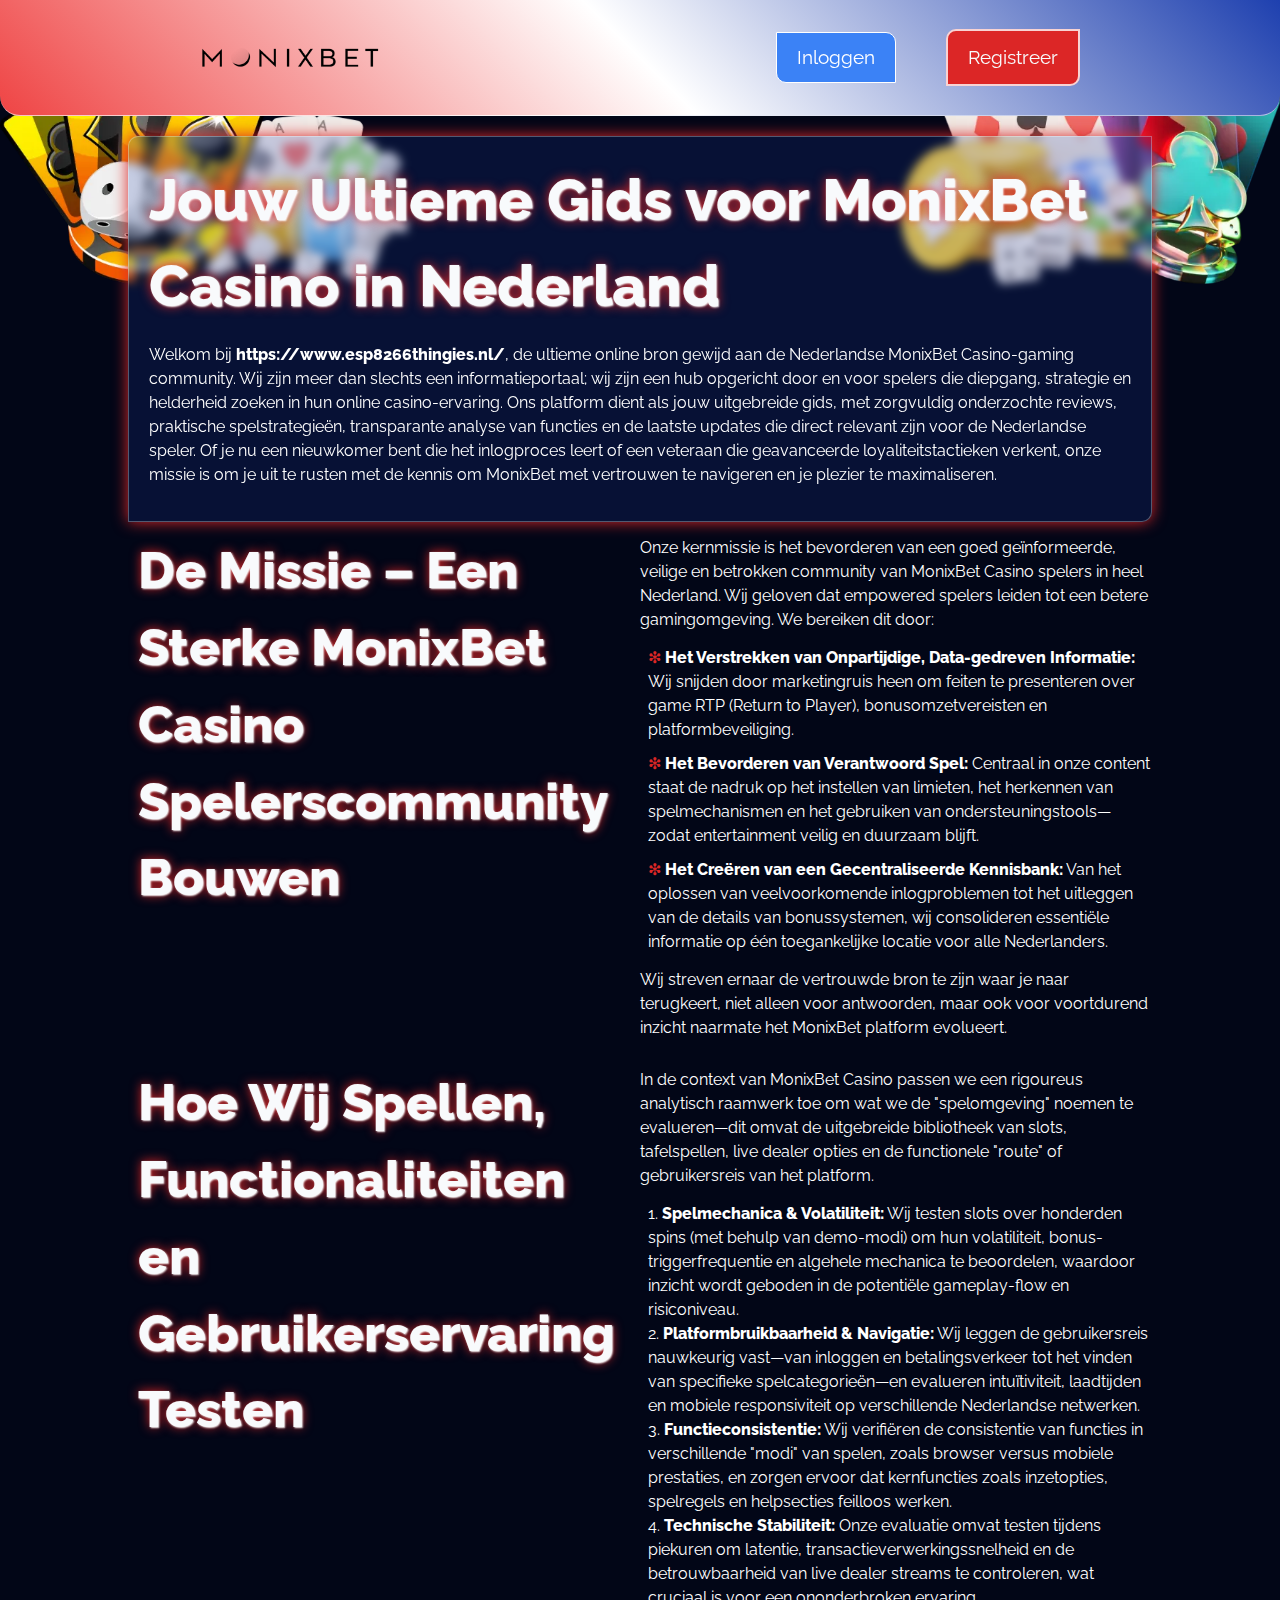
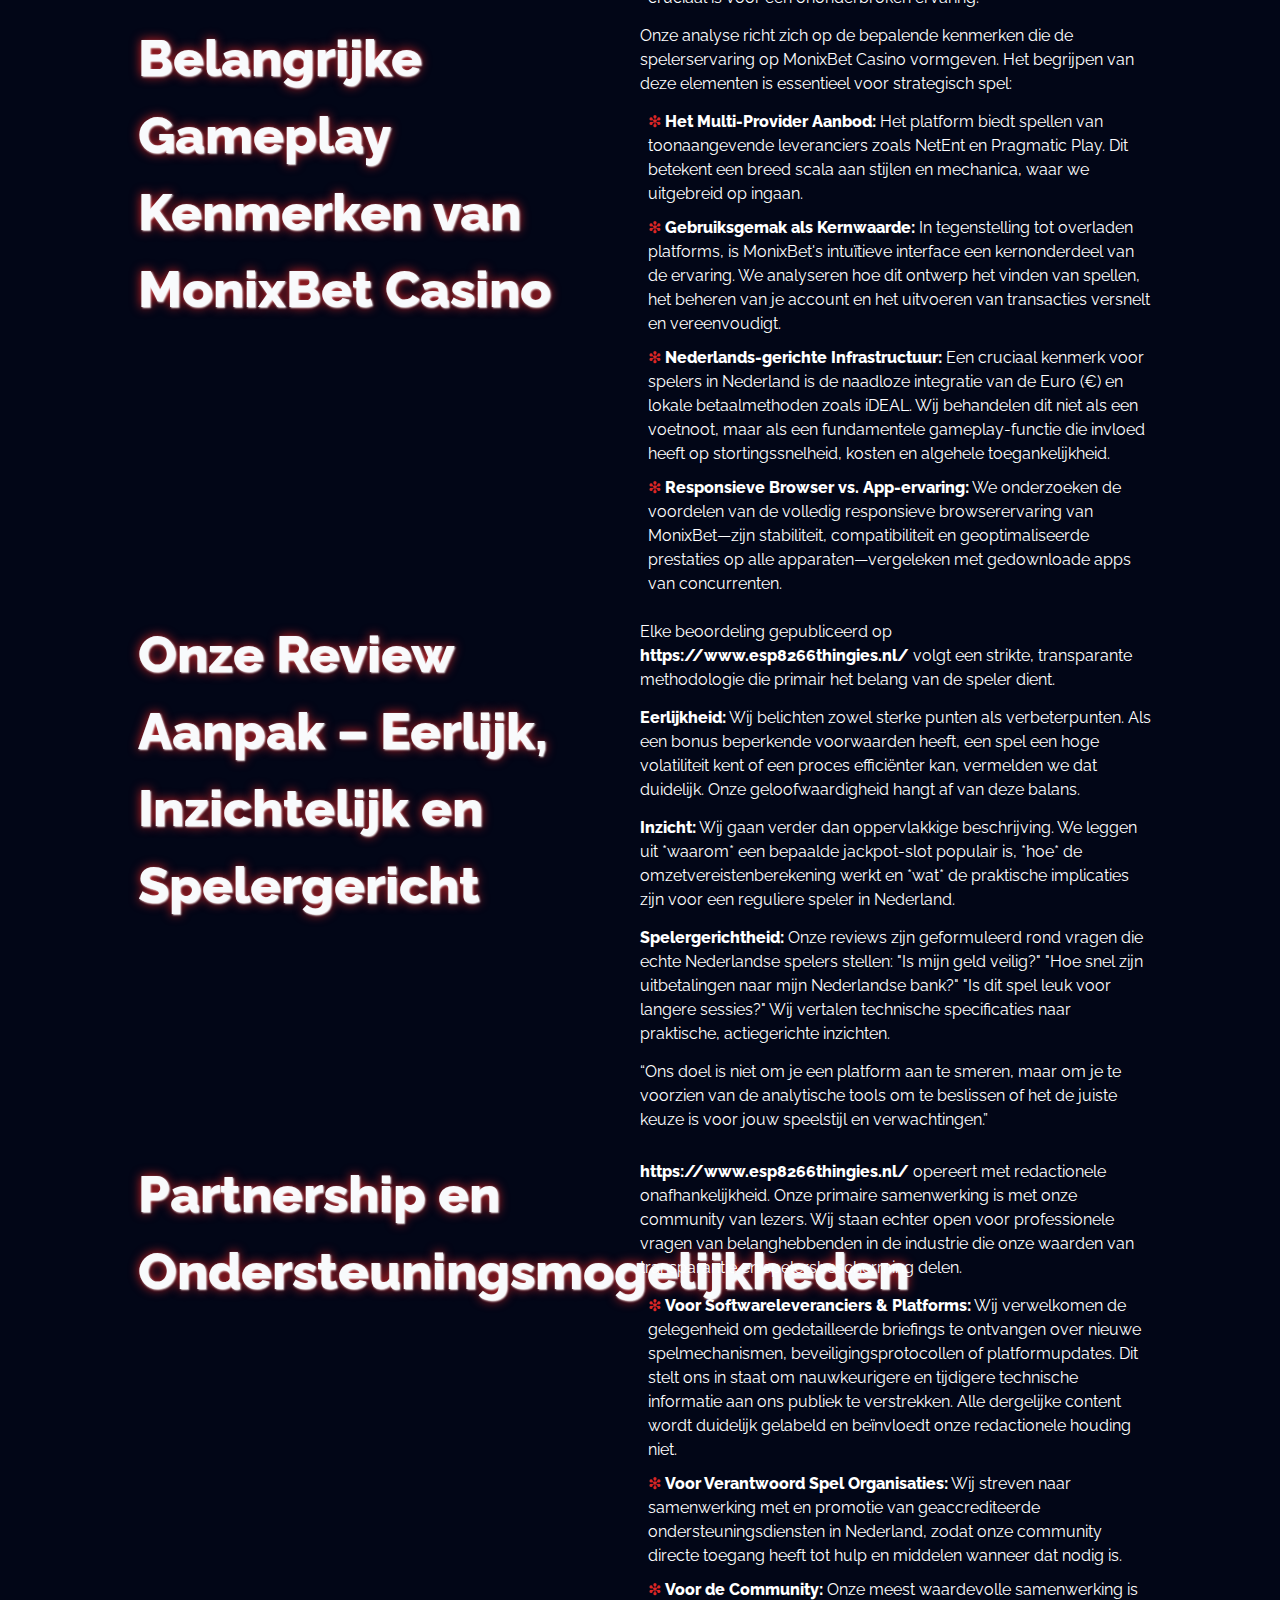
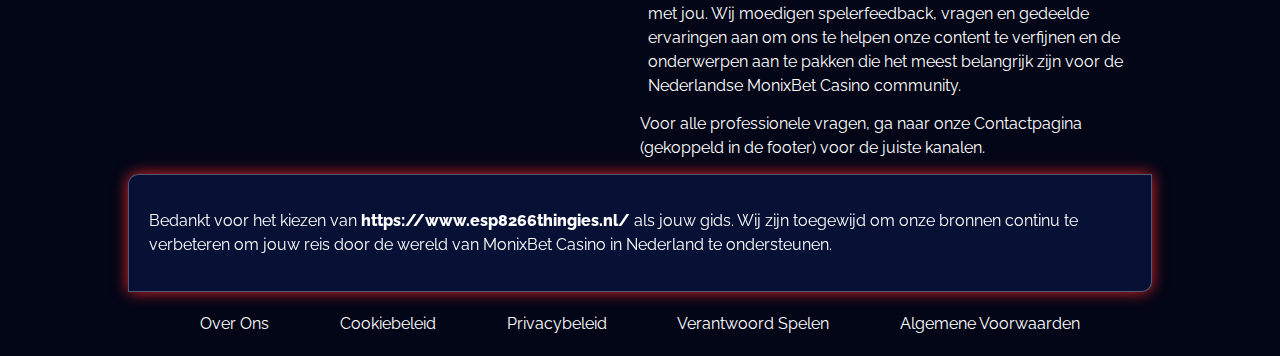
<file: about-us/index.html>
<!DOCTYPE html>
<html lang="nl">

<head>
    <meta charset="UTF-8" />
    <meta name="viewport" content="width=device-width, initial-scale=1.0" />
    <link rel="stylesheet" href="/style.css" />
    <link rel="shortcut icon" href="/favicon.ico" />

    <title>Nederlands Toonaangevend MonixBet Casino Informatie Portaal</title>
    <meta name="description"
        content="Ontdek alles over MonixBet Casino: tips, gidsen, strategieën en de laatste updates voor spelers in heel Nederland." />

    <link rel="canonical" href="https://www.esp8266thingies.nl/about-us/">

    <link rel="apple-touch-icon" sizes="180x180" href="/favicon.ico" />
    <meta name="apple-mobile-web-app-title" content="MonixBet Casino" />

    <meta name="twitter:card" content="summary_large_image" />
    <meta name="twitter:title" content="Jouw Ultieme Gids voor MonixBet Casino in Nederland" />
    <meta name="twitter:description"
        content="Jouw definitieve bron voor diepgaande gidsen, expertstrategieën en community-inzichten in de MonixBet ervaring voor Nederlandse spelers." />
    <meta name="twitter:image" content="https://www.esp8266thingies.nl/img/1.webp" />

    <meta property="og:title" content="Jouw Ultieme Gids voor MonixBet Casino in Nederland" />
    <meta name="og:description"
        content="Wij zijn het toonaangevende portaal voor Nederlandse spelers die MonixBet Casino willen beheersen. Verken onze uitgebreide bronnen en word lid van onze community." />
    <meta property="og:type" content="website" />
    <meta property="og:url" content="https://www.esp8266thingies.nl/about-us/" />
    <meta property="og:image" content="https://www.esp8266thingies.nl/img/1.webp" />
    <meta property="og:locale" content="nl_NL" />

    <script type="application/ld+json">
        {
            "@context": "https://schema.org",
            "@type": "WebPage",
            "url": "https://www.esp8266thingies.nl/about-us/",
            "name": "Over Ons - https://www.esp8266thingies.nl/",
            "description": "Lees over onze missie om de toonaangevende bron in Nederland te zijn voor MonixBet Casino gidsen, reviews en community-inzichten.",
            "datePublished": "2026-02-06",
            "dateModified": "2026-02-06",
            "publisher": {
                "@type": "Organization",
                "name": "https://www.esp8266thingies.nl/",
                "logo": {
                    "@type": "ImageObject",
                    "url": "https://www.esp8266thingies.nl/img/logo.webp"
                }
            }
        }
    </script>
</head>

<body>
    <header>
        <div class="logo">
            <a href="/"><img src="/img/logo.webp" alt="Officieel logo van MonixBet Casino Nederland" width="180"
                    height="80" /></a>
        </div>
        <div class="header-btn">
            <a href="/play/" rel="nofollow" class="white-btn">Inloggen</a>
            <a href="/play/" rel="nofollow" class="green-btn">Registreer</a>
        </div>
    </header>

    <main>
        <div class="wraper">
            <div class="promo">
                <h1>Jouw Ultieme Gids voor MonixBet Casino in Nederland</h1>

                <p class="txt">
                    Welkom bij <strong>https://www.esp8266thingies.nl/</strong>, de ultieme online bron gewijd aan de
                    Nederlandse MonixBet Casino-gaming community. Wij zijn meer dan slechts een informatieportaal; wij
                    zijn een hub opgericht door en voor spelers die diepgang, strategie en helderheid zoeken in hun
                    online casino-ervaring. Ons platform dient als jouw uitgebreide gids, met zorgvuldig onderzochte
                    reviews, praktische spelstrategieën, transparante analyse van functies en de laatste updates die
                    direct relevant zijn voor de Nederlandse speler. Of je nu een nieuwkomer bent die het inlogproces
                    leert of een veteraan die geavanceerde loyaliteitstactieken verkent, onze missie is om je uit te
                    rusten met de kennis om MonixBet met vertrouwen te navigeren en je plezier te maximaliseren.
                </p>
            </div>

            <div class="flex">
                <div class="flex-content">
                    <h2>De Missie – Een Sterke MonixBet Casino Spelerscommunity
                        Bouwen</h2>
                </div>
                <div class="flex-content">
                    <p class="txt">
                        Onze kernmissie is het bevorderen van een goed geïnformeerde, veilige en betrokken community van
                        MonixBet Casino spelers in heel Nederland. Wij geloven dat empowered spelers leiden tot een
                        betere gamingomgeving. We bereiken dit door:
                    </p>
                    <ul>
                        <li><strong>Het Verstrekken van Onpartijdige, Data-gedreven Informatie:</strong> Wij snijden
                            door marketingruis heen om feiten te presenteren over game RTP (Return to Player),
                            bonusomzetvereisten en platformbeveiliging.</li>
                        <li><strong>Het Bevorderen van Verantwoord Spel:</strong> Centraal in onze content staat de
                            nadruk op het instellen van limieten, het herkennen van spelmechanismen en het gebruiken van
                            ondersteuningstools— zodat entertainment veilig en duurzaam blijft.</li>
                        <li><strong>Het Creëren van een Gecentraliseerde Kennisbank:</strong> Van het oplossen van
                            veelvoorkomende inlogproblemen tot het uitleggen van de details van bonussystemen, wij
                            consolideren essentiële informatie op één toegankelijke locatie voor alle Nederlanders.</li>
                    </ul>
                    <p class="txt">
                        Wij streven ernaar de vertrouwde bron te zijn waar je naar terugkeert, niet alleen voor
                        antwoorden, maar ook voor voortdurend inzicht naarmate het MonixBet platform evolueert.
                    </p>
                </div>
            </div>

            <div class="flex">
                <div class="flex-content">
                    <h2>Hoe Wij Spellen, Functionaliteiten en Gebruikerservaring Testen</h2>
                </div>
                <div class="flex-content">
                    <p class="txt">
                        In de context van MonixBet Casino passen we een rigoureus analytisch raamwerk toe om wat we de
                        "spelomgeving" noemen te evalueren—dit omvat de uitgebreide bibliotheek van slots, tafelspellen,
                        live dealer opties en de functionele "route" of gebruikersreis van het platform.
                    </p>
                    <ol>
                        <li><strong>Spelmechanica & Volatiliteit:</strong> Wij testen slots over honderden spins (met
                            behulp van demo-modi) om hun volatiliteit, bonus-triggerfrequentie en algehele mechanica te
                            beoordelen, waardoor inzicht wordt geboden in de potentiële gameplay-flow en risiconiveau.
                        </li>
                        <li><strong>Platformbruikbaarheid & Navigatie:</strong> Wij leggen de gebruikersreis nauwkeurig
                            vast—van inloggen en betalingsverkeer tot het vinden van specifieke spelcategorieën—en
                            evalueren intuïtiviteit, laadtijden en mobiele responsiviteit op verschillende Nederlandse
                            netwerken.</li>
                        <li><strong>Functieconsistentie:</strong> Wij verifiëren de consistentie van functies in
                            verschillende "modi" van spelen, zoals browser versus mobiele prestaties, en zorgen ervoor
                            dat kernfuncties zoals inzetopties, spelregels en helpsecties feilloos werken.</li>
                        <li><strong>Technische Stabiliteit:</strong> Onze evaluatie omvat testen tijdens piekuren om
                            latentie, transactieverwerkingssnelheid en de betrouwbaarheid van live dealer streams te
                            controleren, wat cruciaal is voor een ononderbroken ervaring.</li>
                    </ol>
                </div>
            </div>

            <div class="flex">
                <div class="flex-content">
                    <h2>Belangrijke Gameplay Kenmerken van MonixBet Casino</h2>
                </div>
                <div class="flex-content">
                    <p class="txt">
                        Onze analyse richt zich op de bepalende kenmerken die de spelerservaring op MonixBet Casino
                        vormgeven. Het begrijpen van deze elementen is essentieel voor strategisch spel:
                    </p>
                    <ul>
                        <li><strong>Het Multi-Provider Aanbod:</strong> Het platform biedt spellen van toonaangevende
                            leveranciers zoals NetEnt en Pragmatic Play. Dit betekent een breed scala aan stijlen en
                            mechanica, waar we uitgebreid op ingaan.</li>
                        <li><strong>Gebruiksgemak als Kernwaarde:</strong> In tegenstelling tot overladen platforms, is
                            MonixBet's intuïtieve interface een kernonderdeel van de ervaring. We analyseren hoe dit
                            ontwerp het vinden van spellen, het beheren van je account en het uitvoeren van transacties
                            versnelt en vereenvoudigt.</li>
                        <li><strong>Nederlands-gerichte Infrastructuur:</strong> Een cruciaal kenmerk voor spelers in
                            Nederland is de naadloze integratie van de Euro (€) en lokale betaalmethoden zoals iDEAL.
                            Wij behandelen dit niet als een voetnoot, maar als een fundamentele gameplay-functie die
                            invloed heeft op stortingssnelheid, kosten en algehele toegankelijkheid.</li>
                        <li><strong>Responsieve Browser vs. App-ervaring:</strong> We onderzoeken de voordelen van de
                            volledig responsieve browserervaring van MonixBet—zijn stabiliteit, compatibiliteit en
                            geoptimaliseerde prestaties op alle apparaten—vergeleken met gedownloade apps van
                            concurrenten.</li>
                    </ul>
                </div>
            </div>

            <div class="flex">
                <div class="flex-content">
                    <h2>Onze Review Aanpak – Eerlijk, Inzichtelijk en Spelergericht</h2>
                </div>
                <div class="flex-content">
                    <p class="txt">
                        Elke beoordeling gepubliceerd op <strong>https://www.esp8266thingies.nl/</strong> volgt een
                        strikte, transparante methodologie die primair het belang van de speler dient.
                    </p>
                    <p class="txt">
                        <strong>Eerlijkheid:</strong> Wij belichten zowel sterke punten als verbeterpunten. Als een
                        bonus beperkende voorwaarden heeft, een spel een hoge volatiliteit kent of een proces
                        efficiënter kan, vermelden we dat duidelijk. Onze geloofwaardigheid hangt af van deze balans.
                    </p>
                    <p class="txt">
                        <strong>Inzicht:</strong> Wij gaan verder dan oppervlakkige beschrijving. We leggen uit *waarom*
                        een bepaalde jackpot-slot populair is, *hoe* de omzetvereistenberekening werkt en *wat* de
                        praktische implicaties zijn voor een reguliere speler in Nederland.
                    </p>
                    <p class="txt">
                        <strong>Spelergerichtheid:</strong> Onze reviews zijn geformuleerd rond vragen die echte
                        Nederlandse spelers stellen: "Is mijn geld veilig?" "Hoe snel zijn uitbetalingen naar mijn
                        Nederlandse bank?" "Is dit spel leuk voor langere sessies?" Wij vertalen technische
                        specificaties naar praktische, actiegerichte inzichten.
                    </p>
                    <blockquote>
                        “Ons doel is niet om je een platform aan te smeren, maar om je te voorzien van de analytische
                        tools om te beslissen of het de juiste keuze is voor jouw speelstijl en verwachtingen.”
                    </blockquote>
                </div>
            </div>

            <div class="flex">
                <div class="flex-content">
                    <h2>Partnership en Ondersteuningsmogelijkheden</h2>
                </div>
                <div class="flex-content">
                    <p class="txt">
                        <strong>https://www.esp8266thingies.nl/</strong> opereert met redactionele onafhankelijkheid.
                        Onze primaire samenwerking is met onze community van lezers. Wij staan echter open voor
                        professionele vragen van belanghebbenden in de industrie die onze waarden van transparantie en
                        spelersbescherming delen.
                    </p>
                    <ul>
                        <li><strong>Voor Softwareleveranciers & Platforms:</strong> Wij verwelkomen de gelegenheid om
                            gedetailleerde briefings te ontvangen over nieuwe spelmechanismen, beveiligingsprotocollen
                            of platformupdates. Dit stelt ons in staat om nauwkeurigere en tijdigere technische
                            informatie aan ons publiek te verstrekken. Alle dergelijke content wordt duidelijk gelabeld
                            en beïnvloedt onze redactionele houding niet.</li>
                        <li><strong>Voor Verantwoord Spel Organisaties:</strong> Wij streven naar samenwerking met en
                            promotie van geaccrediteerde ondersteuningsdiensten in Nederland, zodat onze community
                            directe toegang heeft tot hulp en middelen wanneer dat nodig is.</li>
                        <li><strong>Voor de Community:</strong> Onze meest waardevolle samenwerking is met jou. Wij
                            moedigen spelerfeedback, vragen en gedeelde ervaringen aan om ons te helpen onze content te
                            verfijnen en de onderwerpen aan te pakken die het meest belangrijk zijn voor de Nederlandse
                            MonixBet Casino community.</li>
                    </ul>
                    <p class="txt">
                        Voor alle professionele vragen, ga naar onze Contactpagina (gekoppeld in de footer) voor de
                        juiste kanalen.
                    </p>
                </div>
            </div>

            <div class="promo">
                <p class="txt">
                    Bedankt voor het kiezen van <strong>https://www.esp8266thingies.nl/</strong> als jouw gids. Wij zijn
                    toegewijd om onze bronnen continu te verbeteren om jouw reis door de wereld van MonixBet Casino in
                    Nederland te ondersteunen.
                </p>
            </div>
        </div>
    </main>

    <footer>
        <div class="flex">
            <a href="/about-us/">Over Ons</a>
            <a href="/cookie-policy/">Cookiebeleid</a>
            <a href="/privacy-policy/">Privacybeleid</a>
            <a href="/responsible-gambling/">Verantwoord Spelen</a>
            <a href="/terms-and-conditions/">Algemene Voorwaarden</a>
        </div>
    </footer>
</body>

</html>
</file>
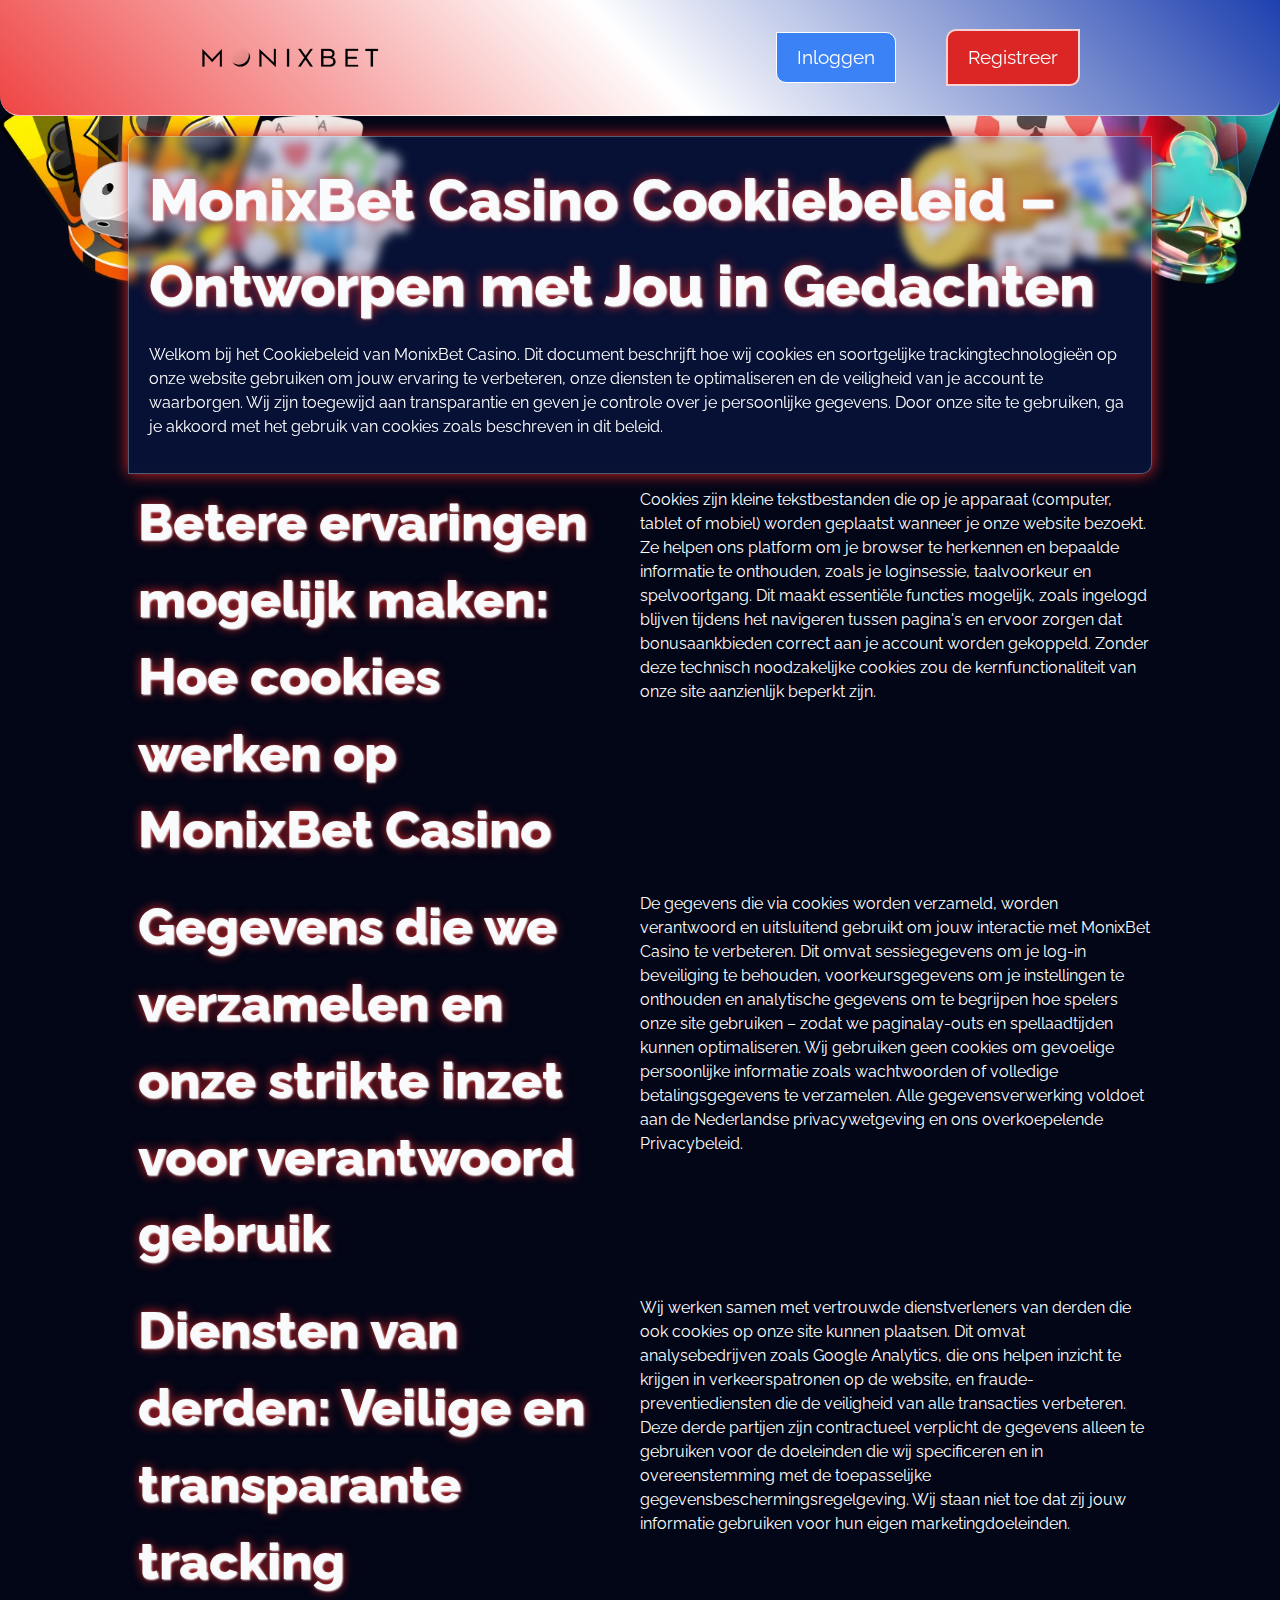
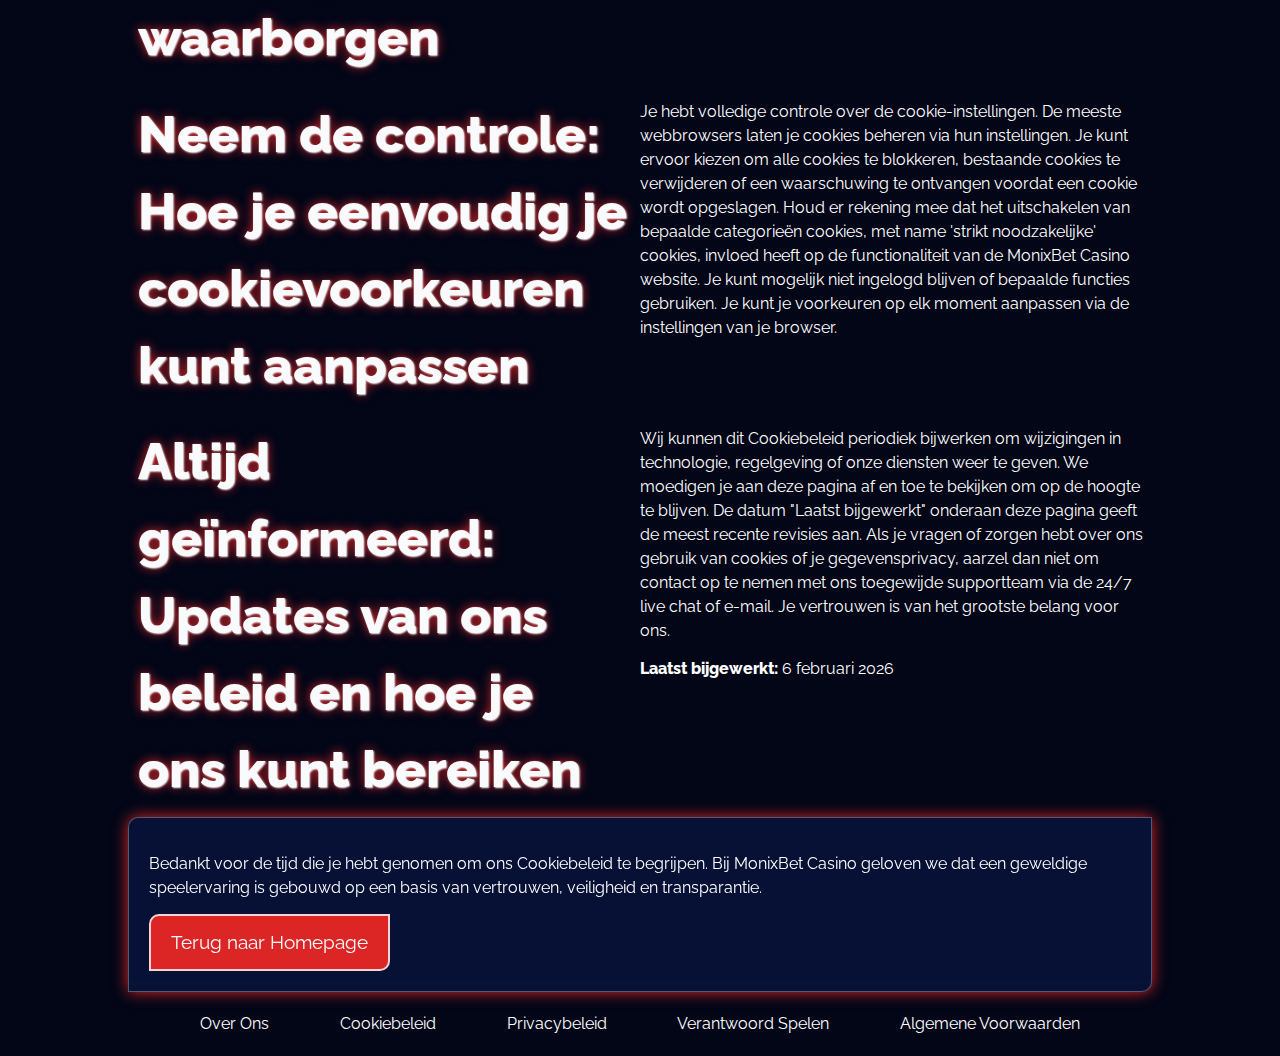
<file: cookie-policy/index.html>
<!DOCTYPE html>
<html lang="nl">

<head>
    <meta charset="UTF-8" />
    <meta name="viewport" content="width=device-width, initial-scale=1.0" />
    <link rel="stylesheet" href="/style.css" />
    <link rel="shortcut icon" href="/favicon.ico" />

    <title>MonixBet Casino – Jouw Privacy is Onze Hoogste Prioriteit</title>
    <meta name="description"
        content="Bij MonixBet Casino zijn we toegewijd aan het beschermen van jouw gegevens. Lees hoe cookies jouw ervaring verbeteren en je persoonlijke informatie veilig houden met volledige transparantie." />

    <link rel="canonical" href="https://www.esp8266thingies.nl/cookie-policy/" />

    <link rel="apple-touch-icon" sizes="180x180" href="/favicon.ico" />
    <meta name="apple-mobile-web-app-title" content="MonixBet Casino" />

    <meta name="twitter:card" content="summary" />
    <meta name="twitter:title" content="MonixBet Casino – Jouw Privacy is Onze Hoogste Prioriteit" />
    <meta name="twitter:description"
        content="Bij MonixBet Casino zijn we toegewijd aan het beschermen van jouw gegevens. Lees hoe cookies jouw ervaring verbeteren en je persoonlijke informatie veilig houden met volledige transparantie." />

    <meta property="og:title" content="MonixBet Casino – Jouw Privacy is Onze Hoogste Prioriteit" />
    <meta name="og:description"
        content="Bij MonixBet Casino zijn we toegewijd aan het beschermen van jouw gegevens. Lees hoe cookies jouw ervaring verbeteren en je persoonlijke informatie veilig houden met volledige transparantie." />
    <meta property="og:type" content="website" />
    <meta property="og:url" content="https://www.esp8266thingies.nl/cookie-policy/" />
    <meta property="og:locale" content="nl_NL" />

    <script type="application/ld+json">
        {
            "@context": "https://schema.org",
            "@type": "WebPage",
            "name": "MonixBet Casino Cookiebeleid",
            "description": "Gedetailleerde informatie over hoe MonixBet Casino cookies gebruikt om de gebruikerservaring te verbeteren en de privacy te beschermen.",
            "url": "https://www.esp8266thingies.nl/cookie-policy/"
        }
    </script>
</head>

<body>
    <header>
        <div class="logo">
            <a href="/"><img src="/img/logo.webp" alt="Officieel logo van MonixBet Casino Nederland" width="180"
                    height="80" /></a>
        </div>
        <div class="header-btn">
            <a href="/play/" rel="nofollow" class="white-btn">Inloggen</a>
            <a href="/play/" rel="nofollow" class="green-btn">Registreer</a>
        </div>
    </header>

    <main>
        <div class="wraper">
            <div class="promo">
                <h1>MonixBet Casino Cookiebeleid – Ontworpen met Jou in Gedachten</h1>
                <p class="txt">
                    Welkom bij het Cookiebeleid van MonixBet Casino. Dit document beschrijft hoe wij cookies en
                    soortgelijke trackingtechnologieën op onze website gebruiken om jouw ervaring te verbeteren, onze
                    diensten te optimaliseren en de veiligheid van je account te waarborgen. Wij zijn toegewijd aan
                    transparantie en geven je controle over je persoonlijke gegevens. Door onze site te gebruiken, ga je
                    akkoord met het gebruik van cookies zoals beschreven in dit beleid.
                </p>
            </div>

            <div class="flex">
                <div class="flex-content">
                    <h2>Betere ervaringen mogelijk maken: Hoe cookies werken op MonixBet Casino</h2>
                </div>
                <div class="flex-content">
                    <p class="txt">
                        Cookies zijn kleine tekstbestanden die op je apparaat (computer, tablet of mobiel) worden
                        geplaatst wanneer je onze website bezoekt. Ze helpen ons platform om je browser te herkennen en
                        bepaalde informatie te onthouden, zoals je loginsessie, taalvoorkeur en spelvoortgang. Dit maakt
                        essentiële functies mogelijk, zoals ingelogd blijven tijdens het navigeren tussen pagina's en
                        ervoor zorgen dat bonusaankbieden correct aan je account worden gekoppeld. Zonder deze technisch
                        noodzakelijke cookies zou de kernfunctionaliteit van onze site aanzienlijk beperkt zijn.
                    </p>
                </div>
            </div>

            <div class="flex">
                <div class="flex-content">
                    <h2>Gegevens die we verzamelen en onze strikte inzet voor verantwoord gebruik</h2>
                </div>
                <div class="flex-content">
                    <p class="txt">
                        De gegevens die via cookies worden verzameld, worden verantwoord en uitsluitend gebruikt om jouw
                        interactie met MonixBet Casino te verbeteren. Dit omvat sessiegegevens om je log-in beveiliging
                        te behouden, voorkeursgegevens om je instellingen te onthouden en analytische gegevens om te
                        begrijpen hoe spelers onze site gebruiken – zodat we paginalay-outs en spellaadtijden kunnen
                        optimaliseren. Wij gebruiken geen cookies om gevoelige persoonlijke informatie zoals
                        wachtwoorden of volledige betalingsgegevens te verzamelen. Alle gegevensverwerking voldoet aan
                        de Nederlandse privacywetgeving en ons overkoepelende <a
                            href="/privacy-policy/">Privacybeleid</a>.
                    </p>
                </div>
            </div>

            <div class="flex">
                <div class="flex-content">
                    <h2>Diensten van derden: Veilige en transparante tracking waarborgen</h2>
                </div>
                <div class="flex-content">
                    <p class="txt">
                        Wij werken samen met vertrouwde dienstverleners van derden die ook cookies op onze site kunnen
                        plaatsen. Dit omvat analysebedrijven zoals Google Analytics, die ons helpen inzicht te krijgen
                        in verkeerspatronen op de website, en fraude-preventiediensten die de veiligheid van alle
                        transacties verbeteren. Deze derde partijen zijn contractueel verplicht de gegevens alleen te
                        gebruiken voor de doeleinden die wij specificeren en in overeenstemming met de toepasselijke
                        gegevensbeschermingsregelgeving. Wij staan niet toe dat zij jouw informatie gebruiken voor hun
                        eigen marketingdoeleinden.
                    </p>
                </div>
            </div>

            <div class="flex">
                <div class="flex-content">
                    <h2>Neem de controle: Hoe je eenvoudig je cookievoorkeuren kunt aanpassen</h2>
                </div>
                <div class="flex-content">
                    <p class="txt">
                        Je hebt volledige controle over de cookie-instellingen. De meeste webbrowsers laten je cookies
                        beheren via hun instellingen. Je kunt ervoor kiezen om alle cookies te blokkeren, bestaande
                        cookies te verwijderen of een waarschuwing te ontvangen voordat een cookie wordt opgeslagen.
                        Houd er rekening mee dat het uitschakelen van bepaalde categorieën cookies, met name 'strikt
                        noodzakelijke' cookies, invloed heeft op de functionaliteit van de MonixBet Casino website. Je
                        kunt mogelijk niet ingelogd blijven of bepaalde functies gebruiken. Je kunt je voorkeuren op elk
                        moment aanpassen via de instellingen van je browser.
                    </p>
                </div>
            </div>

            <div class="flex">
                <div class="flex-content">
                    <h2>Altijd geïnformeerd: Updates van ons beleid en hoe je ons kunt bereiken</h2>
                </div>
                <div class="flex-content">
                    <p class="txt">
                        Wij kunnen dit Cookiebeleid periodiek bijwerken om wijzigingen in technologie, regelgeving of
                        onze diensten weer te geven. We moedigen je aan deze pagina af en toe te bekijken om op de
                        hoogte te blijven. De datum "Laatst bijgewerkt" onderaan deze pagina geeft de meest recente
                        revisies aan. Als je vragen of zorgen hebt over ons gebruik van cookies of je gegevensprivacy,
                        aarzel dan niet om contact op te nemen met ons toegewijde supportteam via de 24/7 live chat of
                        e-mail. Je vertrouwen is van het grootste belang voor ons.
                    </p>
                    <p class="txt"><strong>Laatst bijgewerkt:</strong> 6 februari 2026</p>
                </div>
            </div>

            <div class="promo">
                <p class="txt">
                    Bedankt voor de tijd die je hebt genomen om ons Cookiebeleid te begrijpen. Bij MonixBet Casino
                    geloven we dat een geweldige speelervaring is gebouwd op een basis van vertrouwen, veiligheid en
                    transparantie.
                </p>
                <a href="/" class="green-btn">Terug naar Homepage</a>
            </div>
        </div>
    </main>

    <footer>
        <div class="flex">
            <a href="/about-us/">Over Ons</a>
            <a href="/cookie-policy/">Cookiebeleid</a>
            <a href="/privacy-policy/">Privacybeleid</a>
            <a href="/responsible-gambling/">Verantwoord Spelen</a>
            <a href="/terms-and-conditions/">Algemene Voorwaarden</a>
        </div>
    </footer>
</body>

</html>
</file>
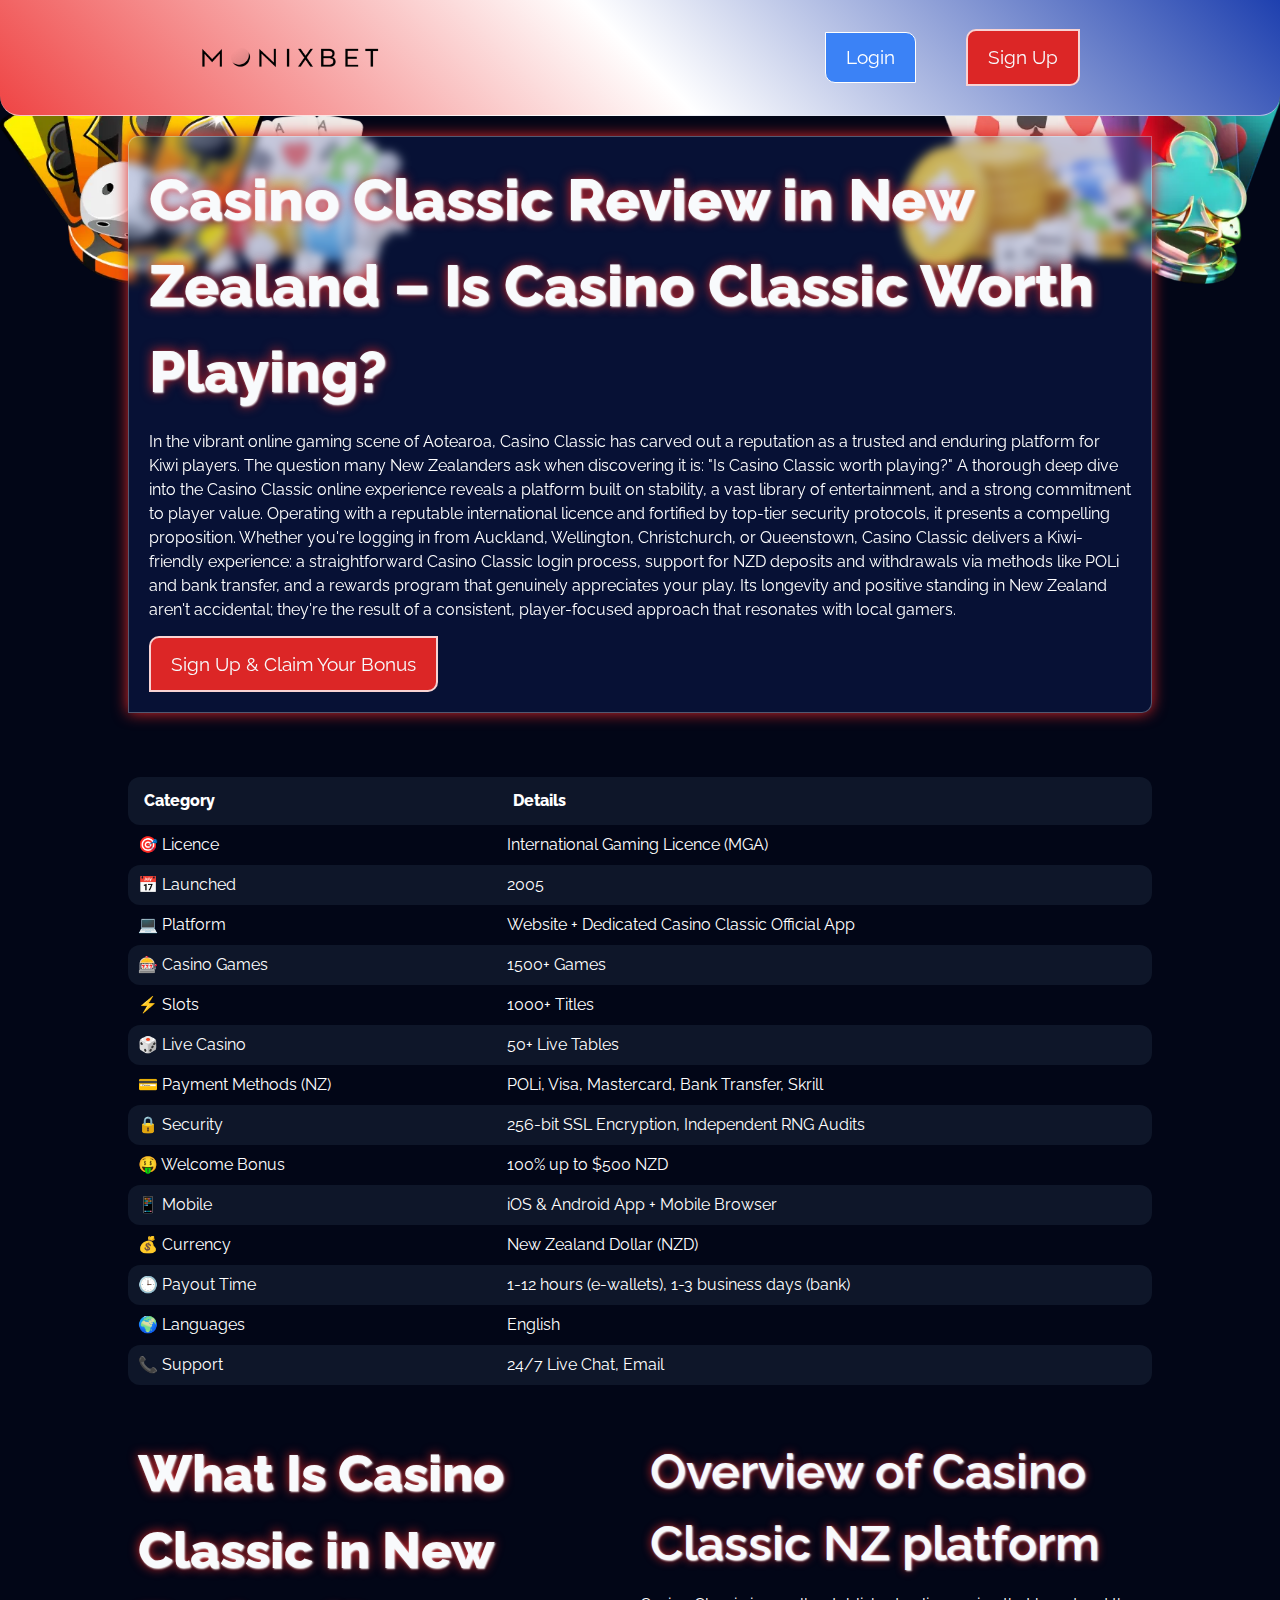
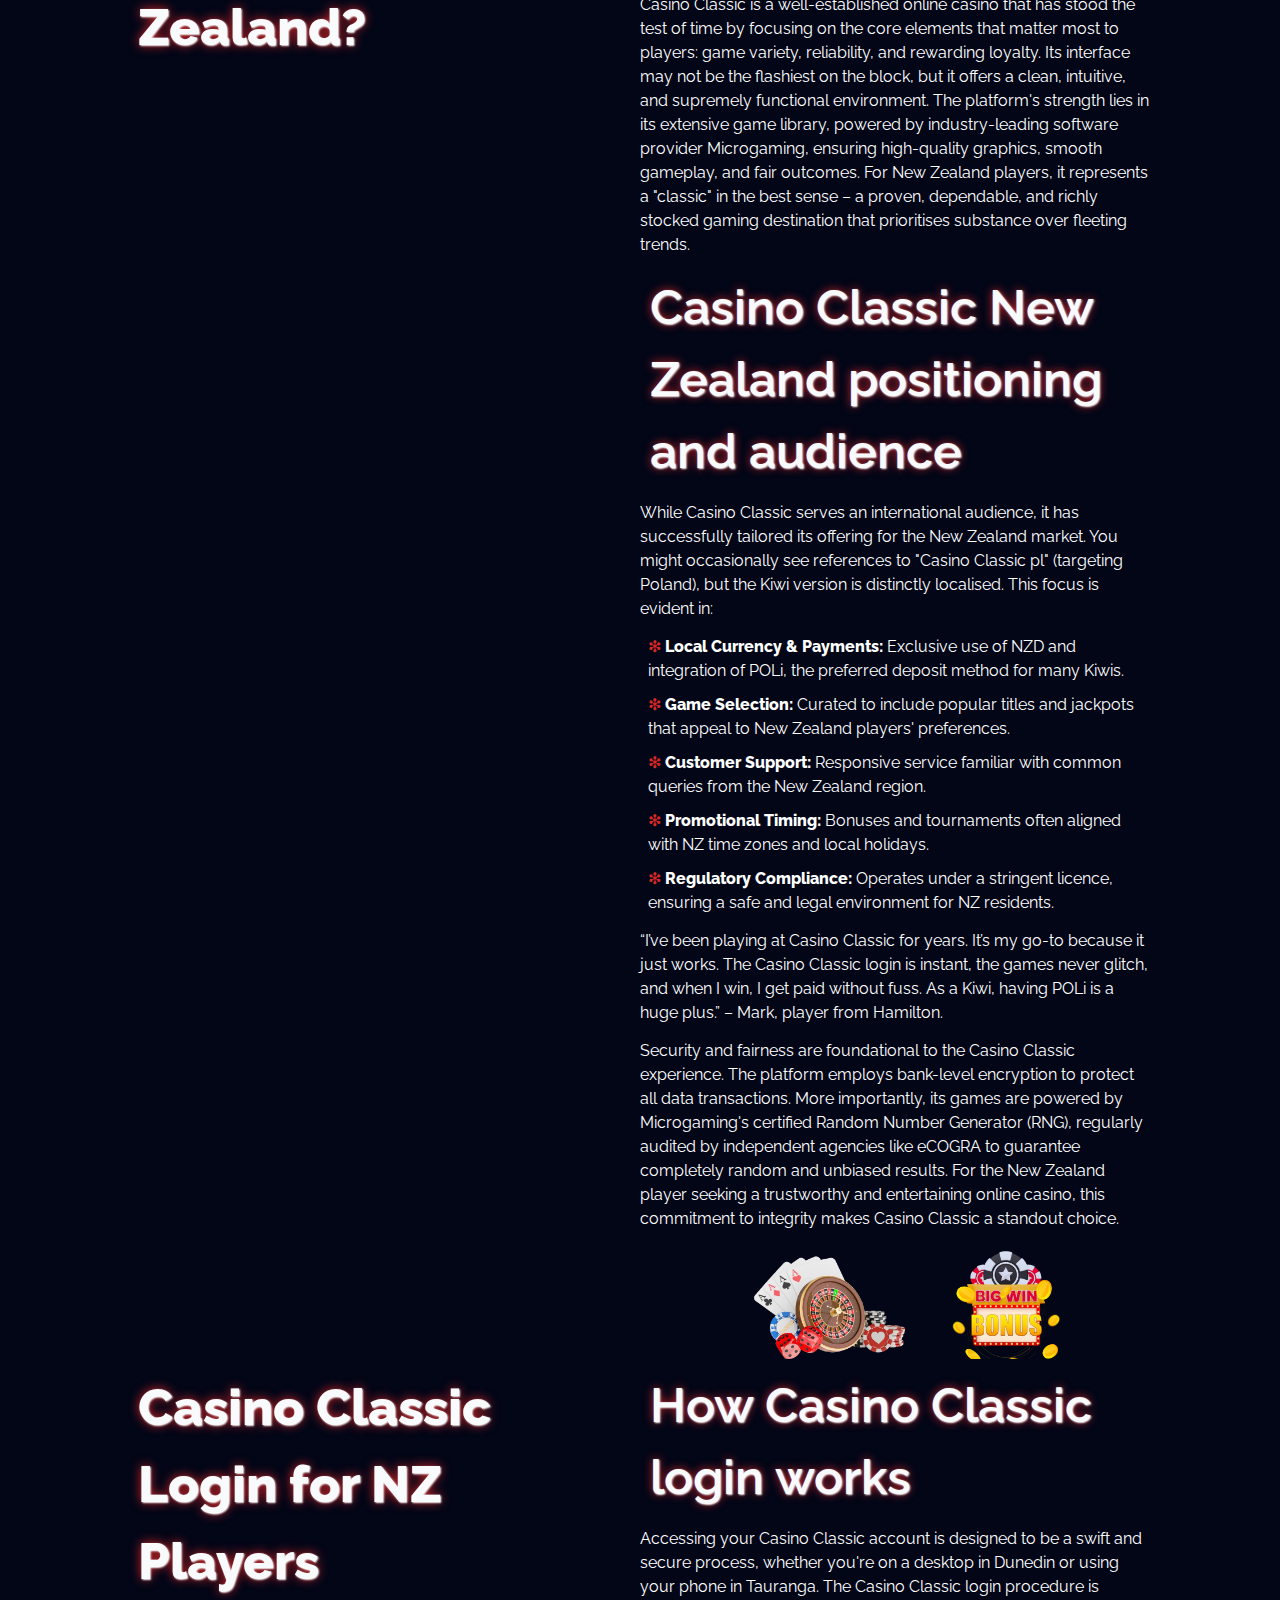
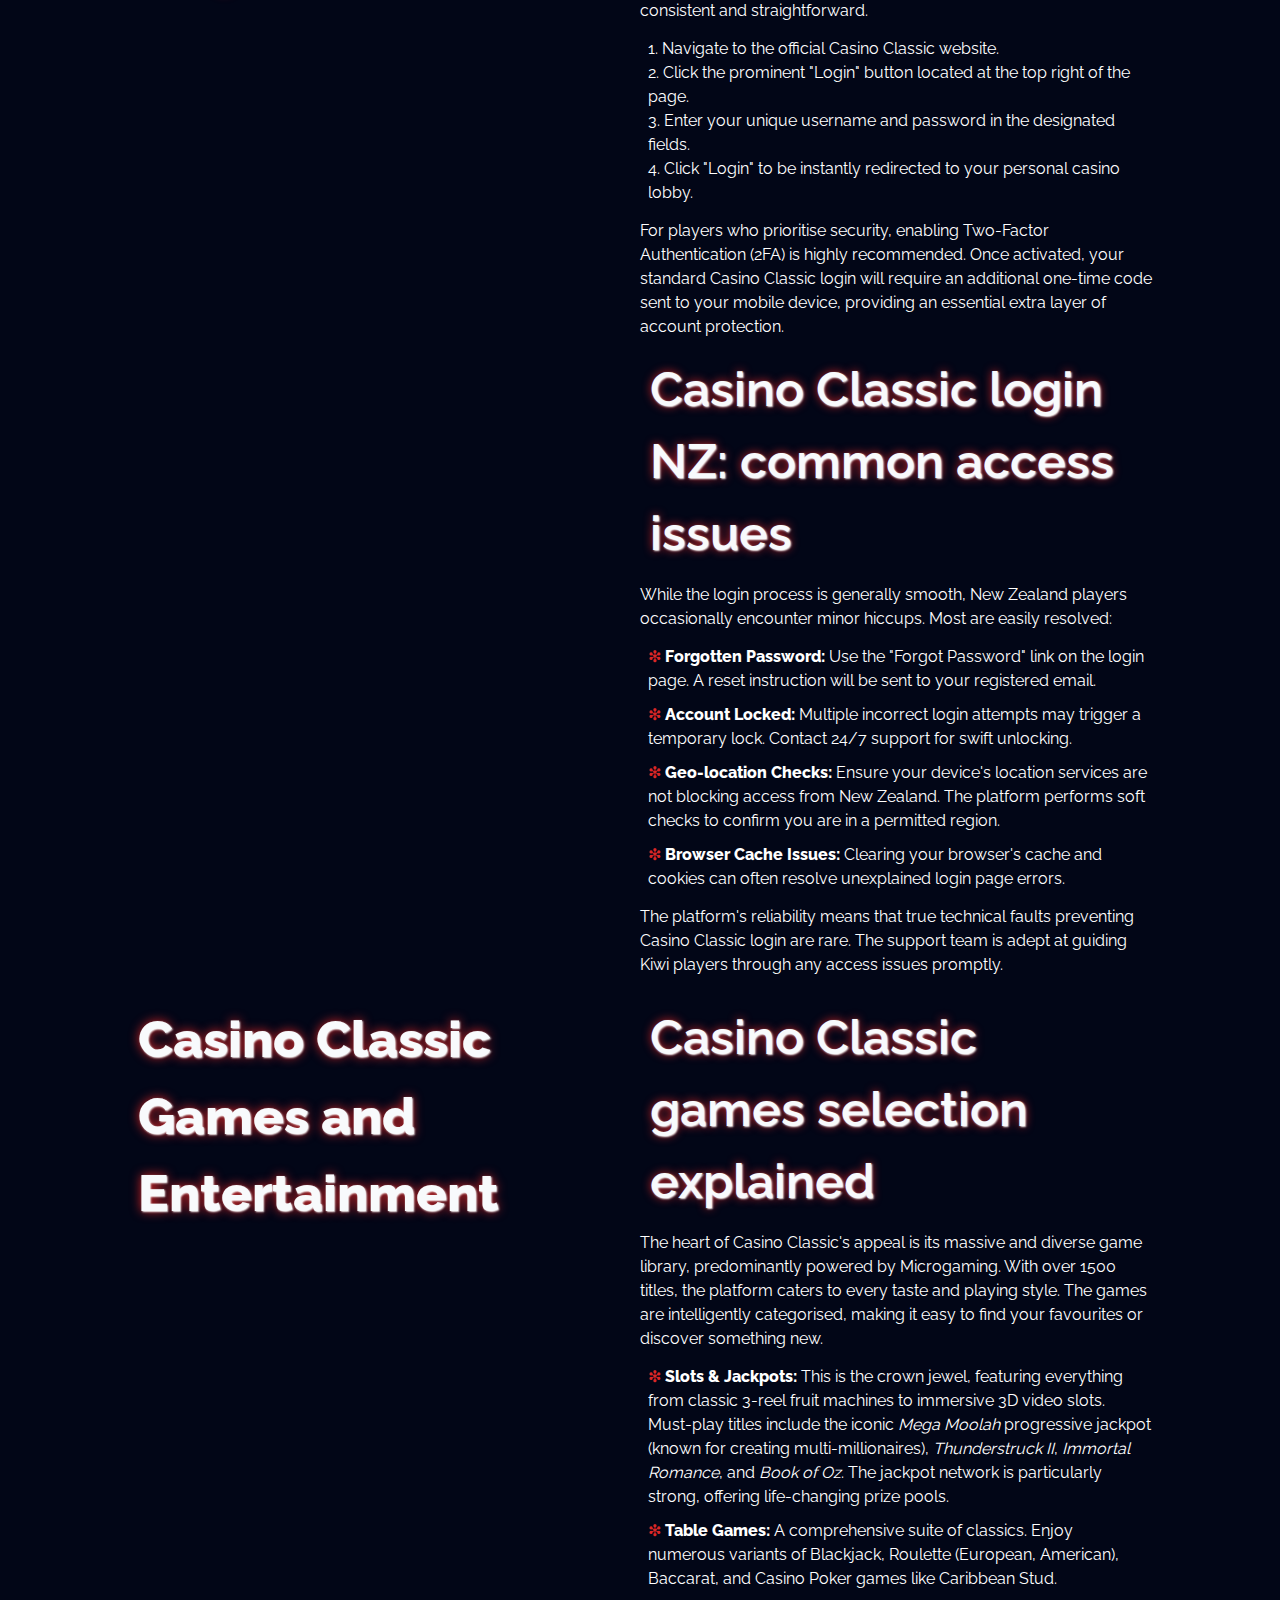
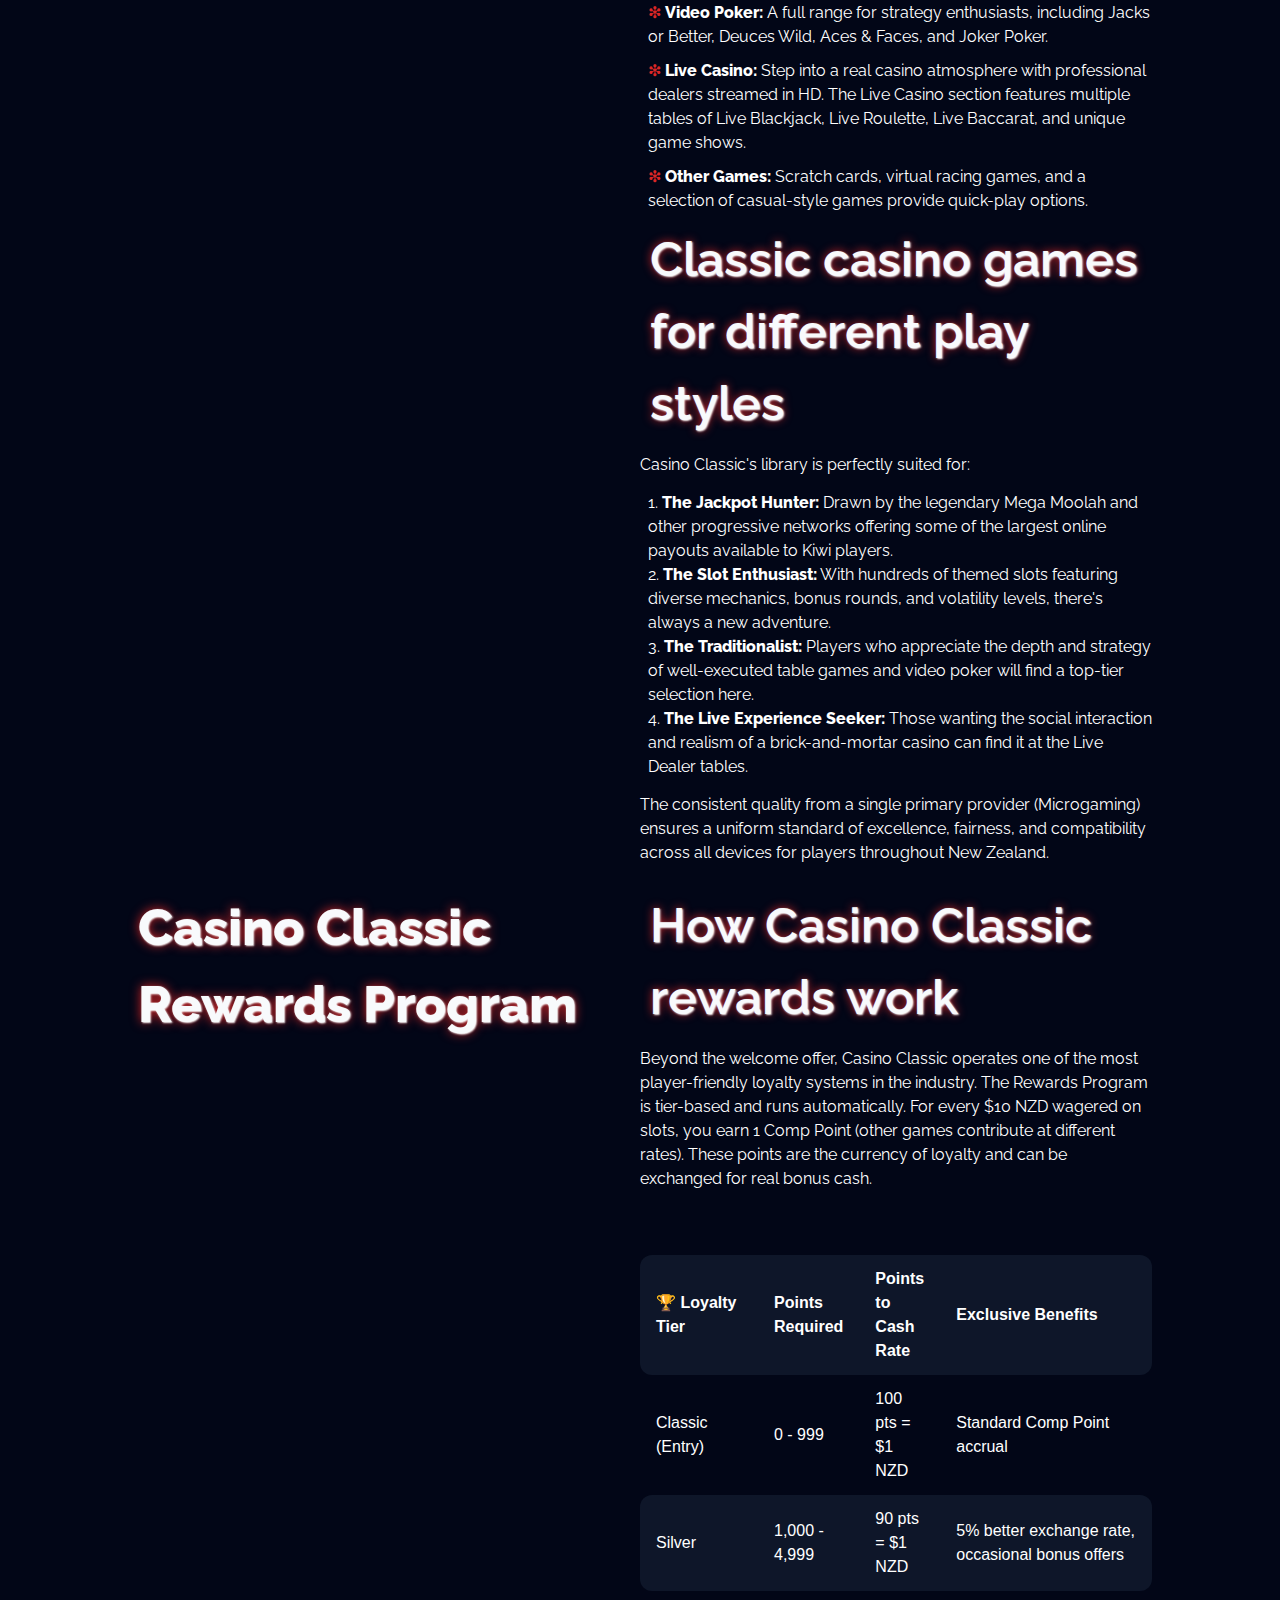
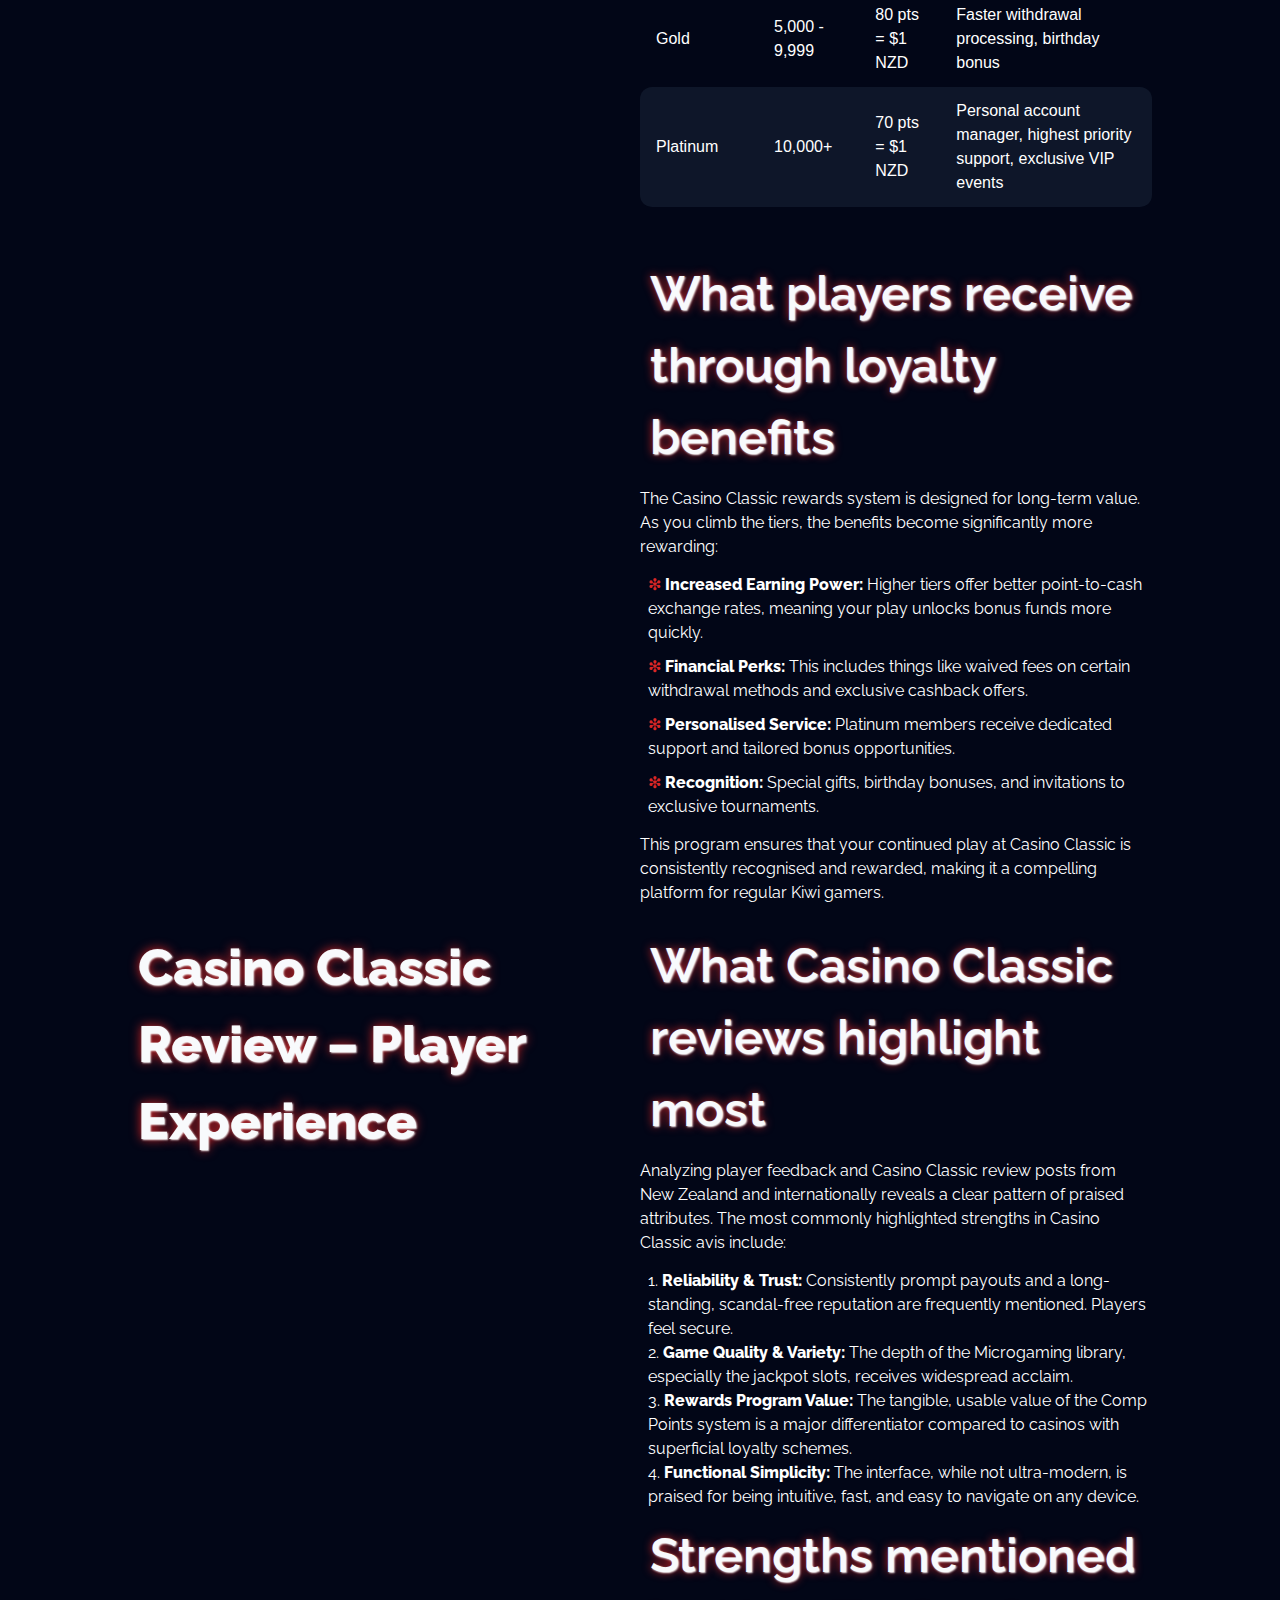
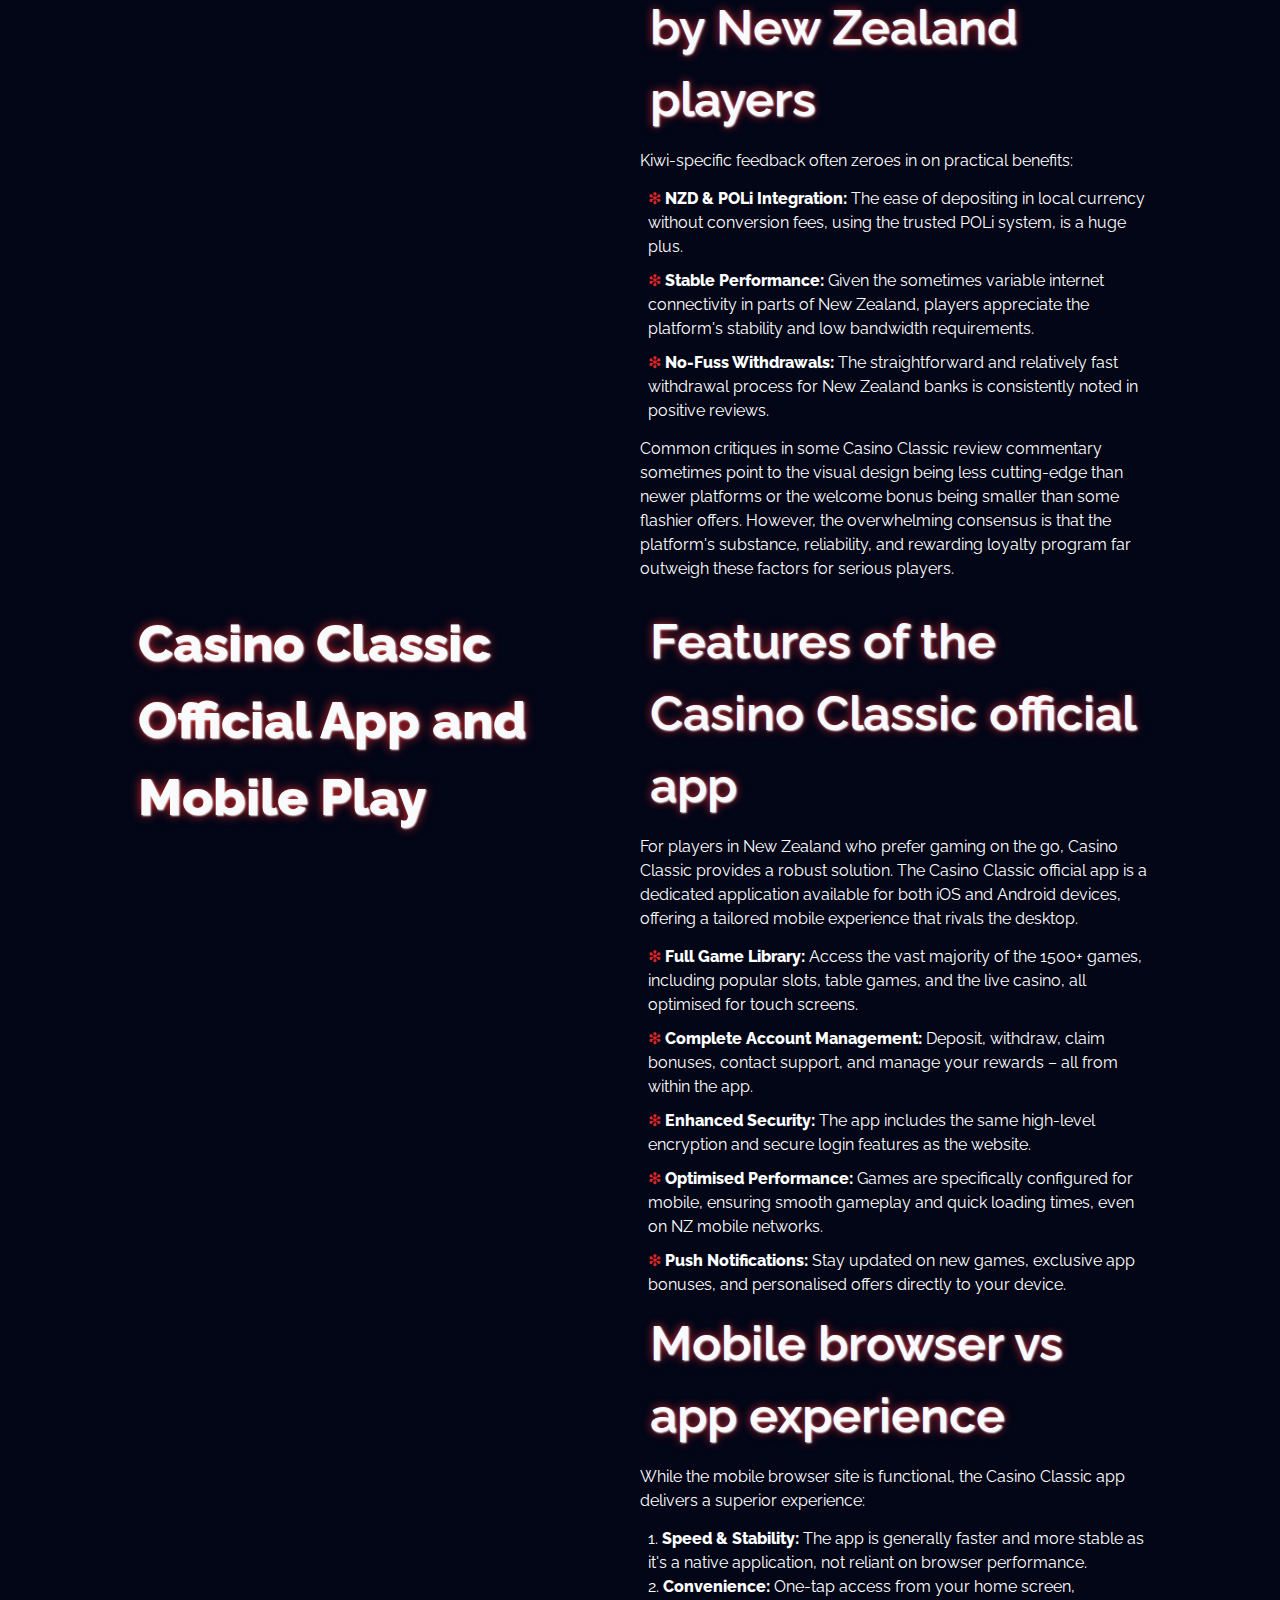
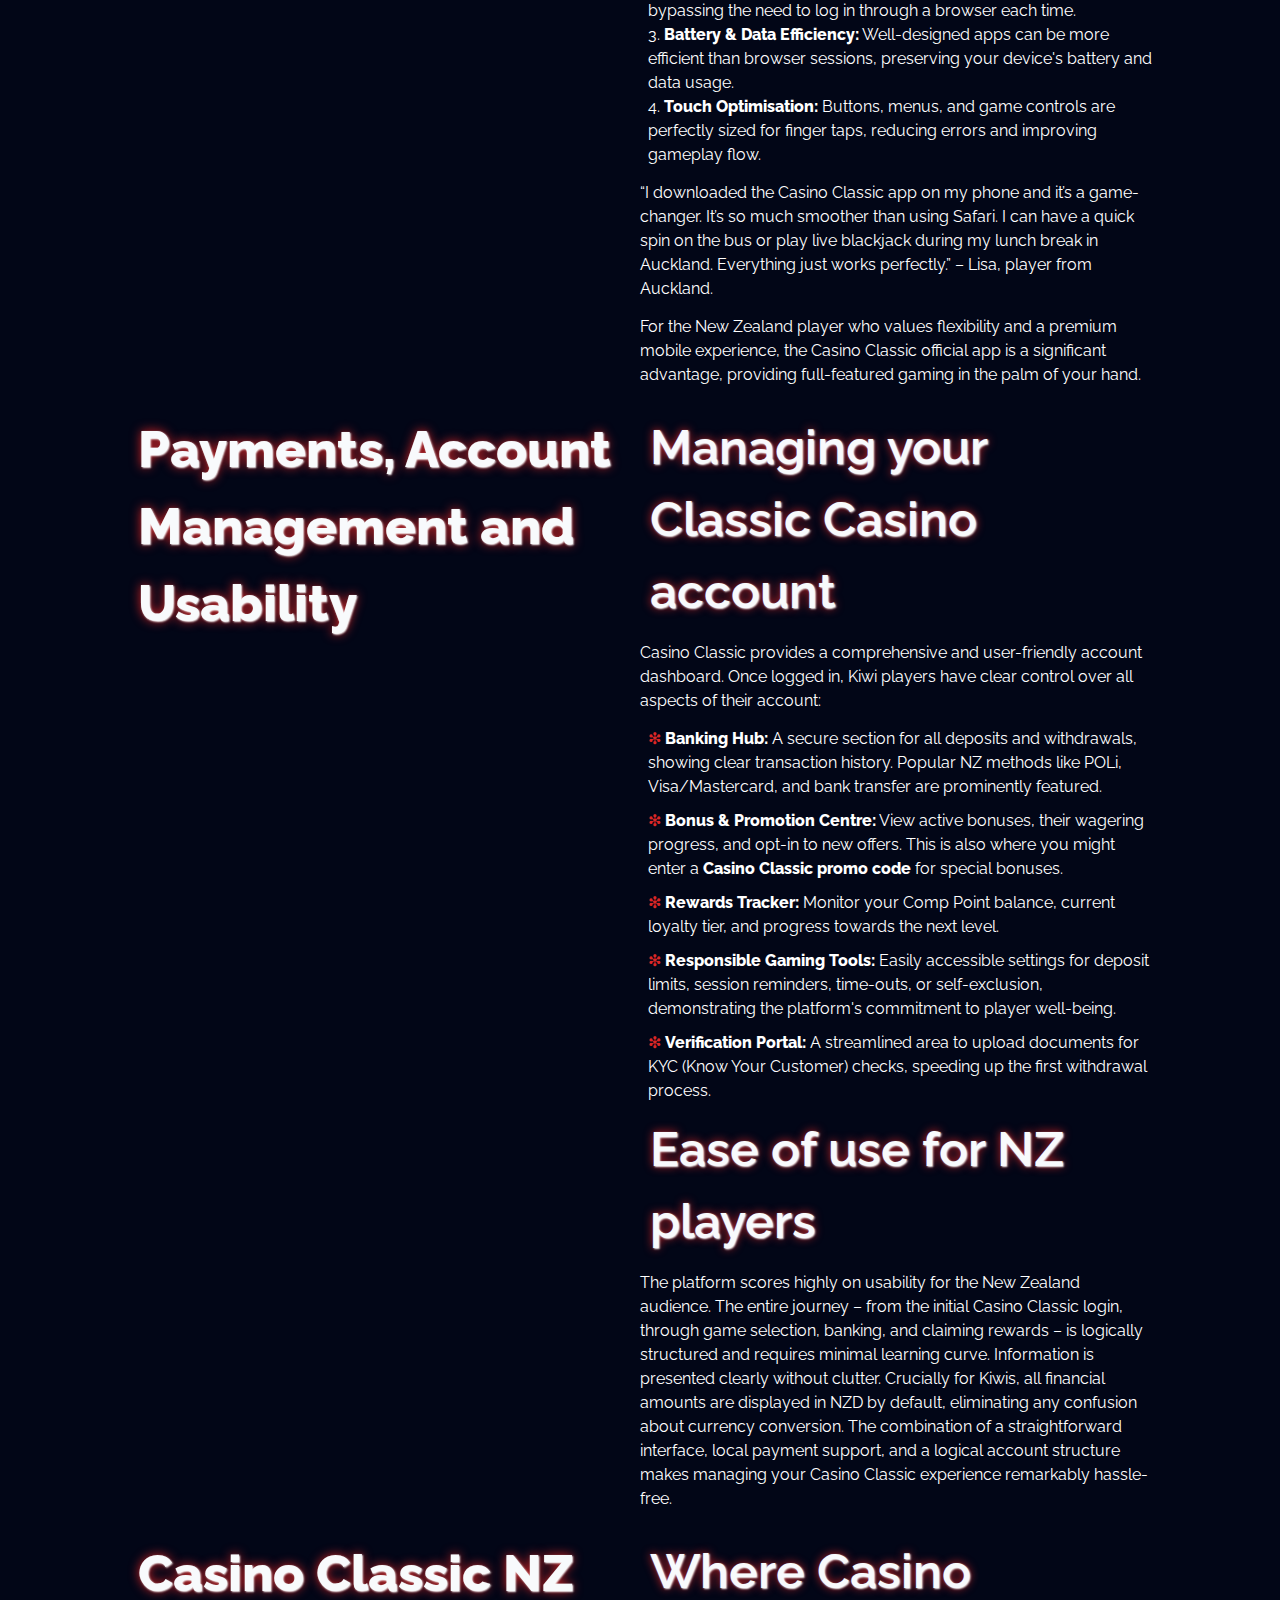
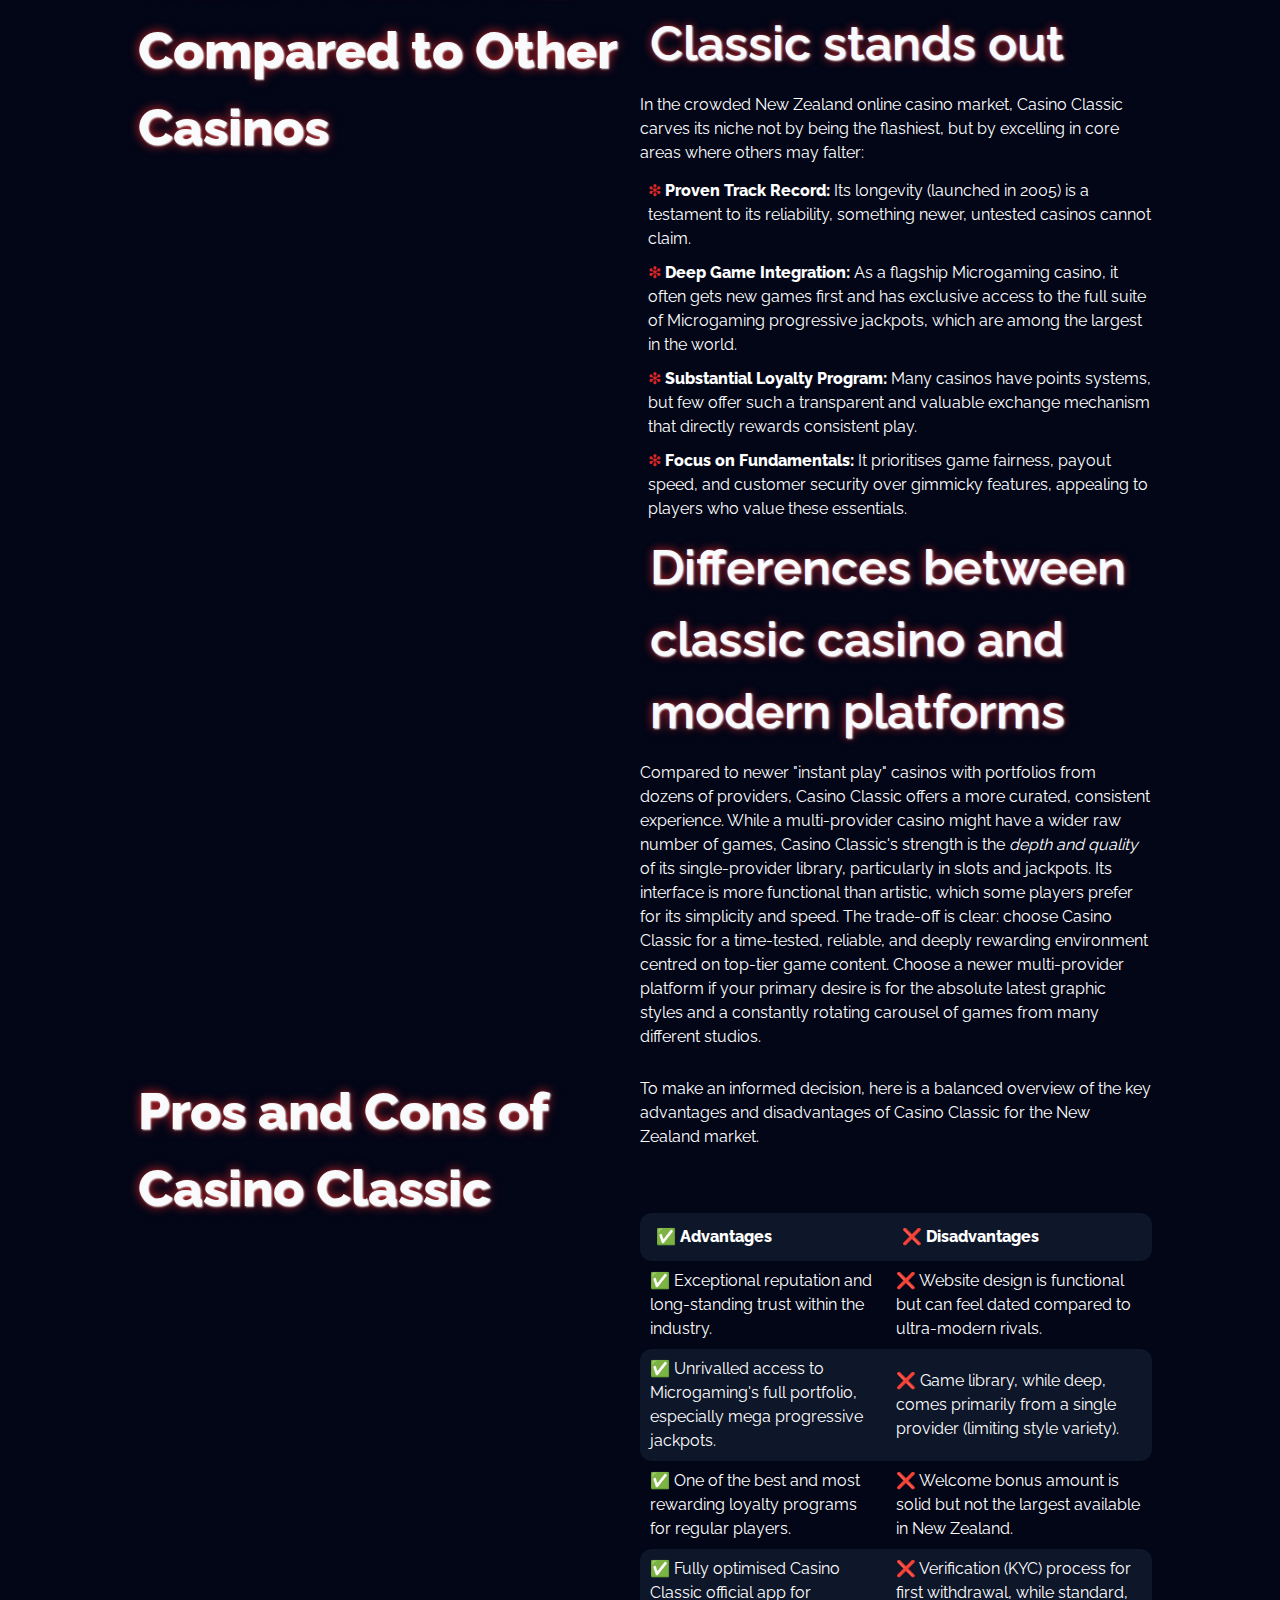
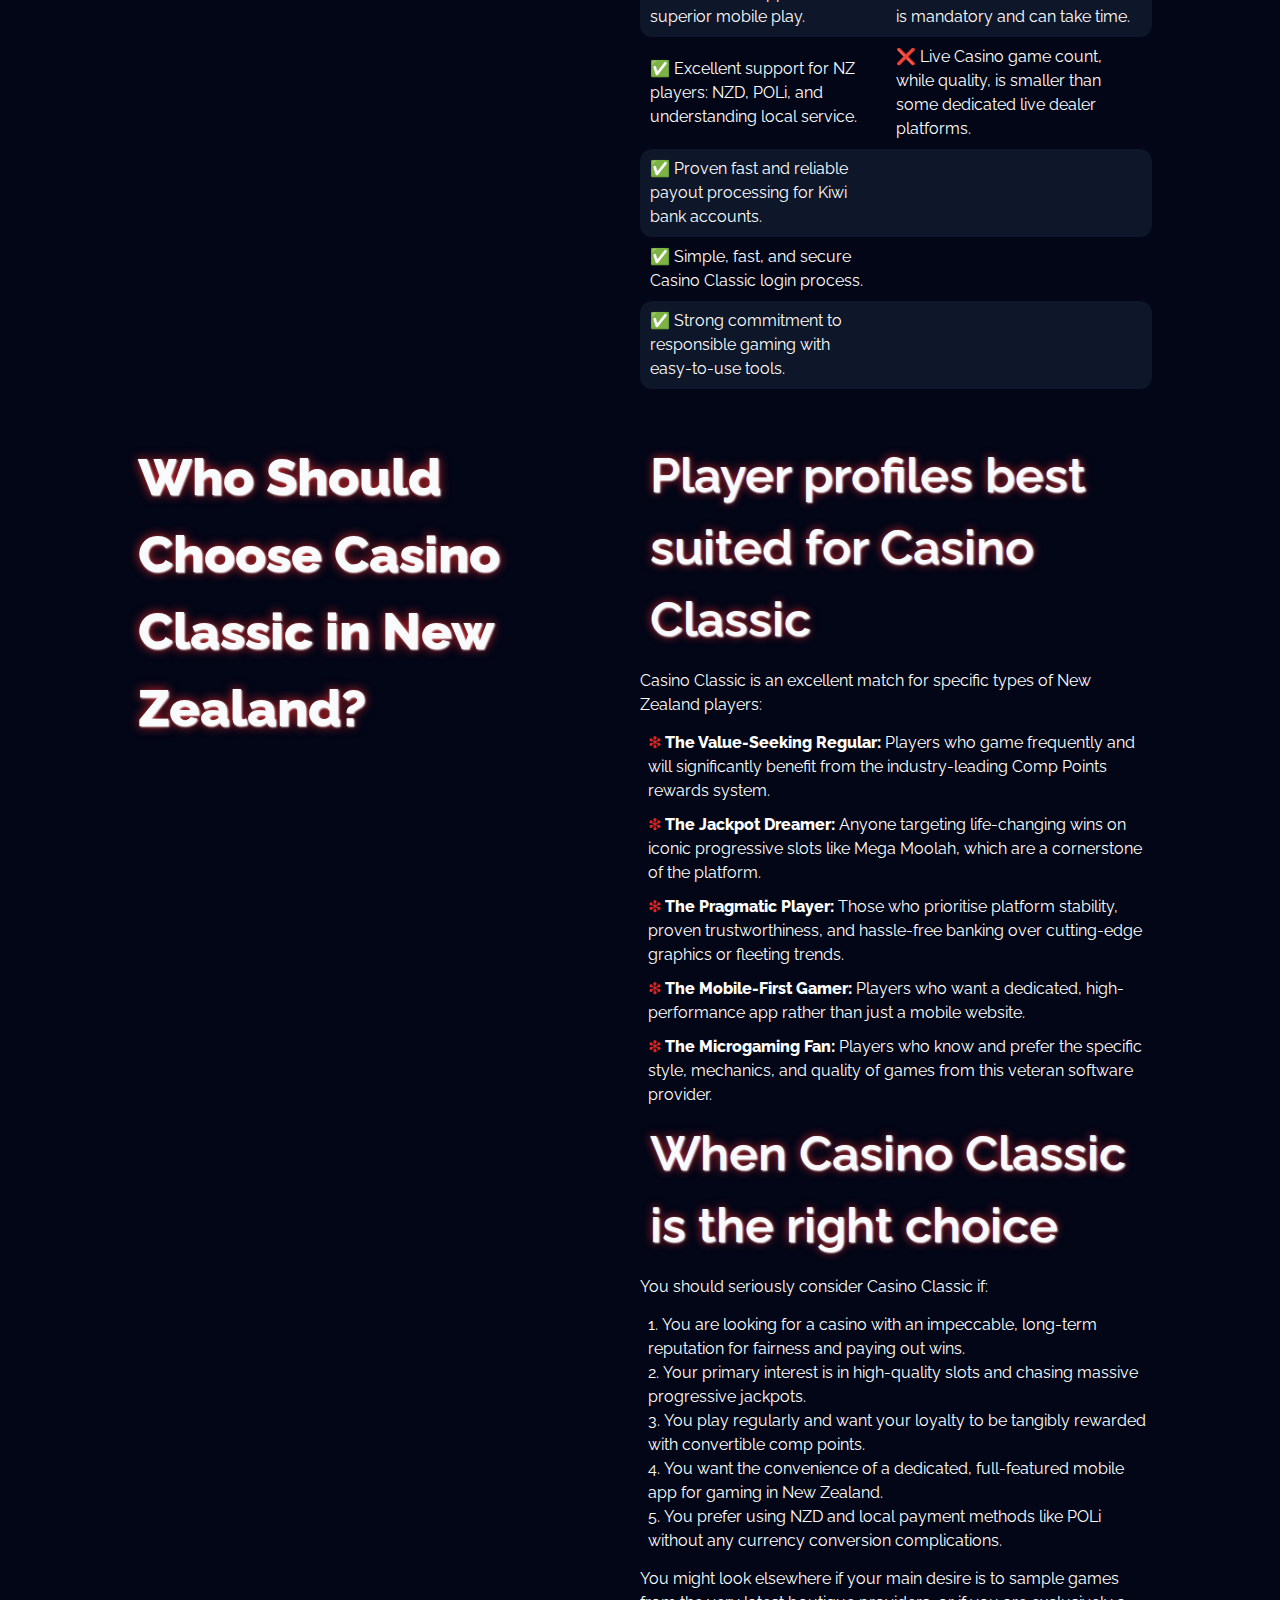
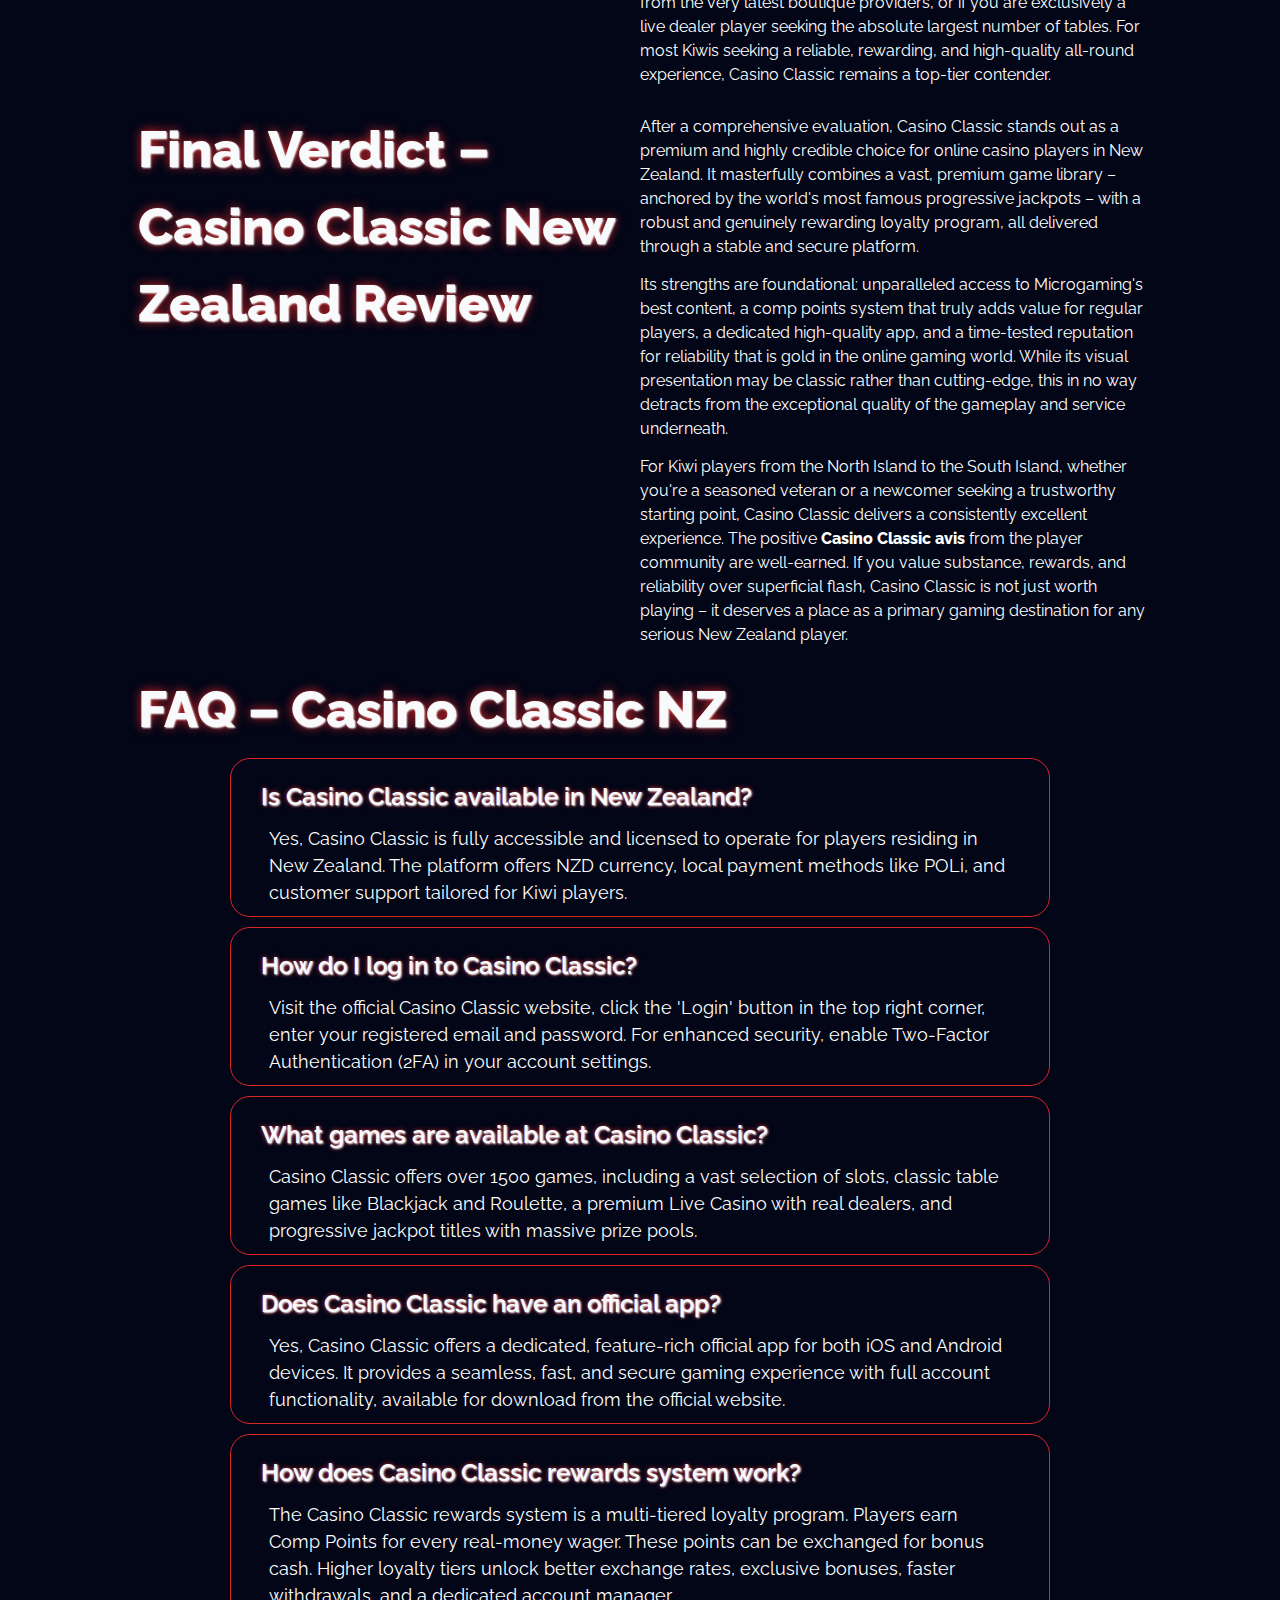
<file: en-nz/index.html>
<!DOCTYPE html>
<html lang="en-NZ">

<head>
    <meta charset="UTF-8" />
    <meta name="viewport" content="width=device-width, initial-scale=1.0" />
    <link rel="stylesheet" href="/style.css" />
    <link rel="shortcut icon" href="/favicon.ico" />

    <title>Casino Classic NZ Review – Login, Games, Rewards & App</title>
    <meta name="description"
        content="Casino Classic New Zealand review: login guide, casino games, rewards system, official app and player experience for NZ users." />

    <link rel="alternate" hreflang="en-NZ" href="https://www.cjcustomdesign.co.nz/en-nz/">
    <link rel="alternate" hreflang="x-default" href="https://www.cjcustomdesign.co.nz/">
    <link rel="canonical" href="https://www.cjcustomdesign.co.nz/en-nz/">

    <link rel="apple-touch-icon" sizes="180x180" href="/favicon.ico" />
    <meta name="apple-mobile-web-app-title" content="Casino Classic" />

    <meta name="twitter:card" content="summary_large_image" />
    <meta name="twitter:title" content="Casino Classic NZ Review – Login, Games, Rewards & App" />
    <meta name="twitter:description"
        content="Casino Classic New Zealand review: login guide, casino games, rewards system, official app and player experience for NZ users." />
    <meta name="twitter:image" content="https://www.cjcustomdesign.co.nz/img/1.webp" />

    <meta property="og:title" content="Casino Classic NZ Review – Login, Games, Rewards & App" />
    <meta name="og:description"
        content="Casino Classic New Zealand review: login guide, casino games, rewards system, official app and player experience for NZ users." />
    <meta property="og:type" content="website" />
    <meta property="og:url" content="https://www.cjcustomdesign.co.nz/" />
    <meta property="og:image" content="https://www.cjcustomdesign.co.nz/img/1.webp" />
    <meta property="og:locale" content="en_NZ" />

    <script type="application/ld+json">
        {
            "@context": "https://schema.org",
            "@type": "WebSite",
            "url": "https://www.cjcustomdesign.co.nz/",
            "name": "Casino Classic NZ Review – Login, Games, Rewards & App",
            "description": "Casino Classic New Zealand review: login guide, casino games, rewards system, official app and player experience for NZ users."
        }
    </script>

    <script type="application/ld+json">
        {
            "@context": "https://schema.org",
            "@type": "Article",
            "mainEntityOfPage": {
                "@type": "WebPage",
                "@id": "https://www.cjcustomdesign.co.nz/"
            },
            "headline": "Casino Classic NZ Review – Login, Games, Rewards & App",
            "image": "https://www.cjcustomdesign.co.nz/img/1.webp",
            "author": {
                "@type": "Person",
                "name": "Chris Johnson"
            },
            "publisher": {
                "@type": "Organization",
                "name": "Casino Classic NZ",
                "logo": {
                    "@type": "ImageObject",
                    "url": "https://www.cjcustomdesign.co.nz/img/logo.webp"
                }
            },
            "datePublished": "2026-02-06",
            "dateModified": "2026-02-06"
        }
    </script>

    <script type="application/ld+json">
        {
            "@context": "https://schema.org",
            "@type": "BreadcrumbList",
            "itemListElement": [
                {
                    "@type": "ListItem",
                    "position": 1,
                    "name": "Casino Classic New Zealand",
                    "item": "https://www.cjcustomdesign.co.nz/"
                },
                {
                    "@type": "ListItem",
                    "position": 2,
                    "name": "🎁 Welcome Bonus 2026 🎁",
                    "item": "https://www.cjcustomdesign.co.nz/"
                }
            ]
        }
    </script>

    <script type="application/ld+json">
        {
            "@context": "https://schema.org",
            "@type": "FAQPage",
            "mainEntity": [
                {
                    "@type": "Question",
                    "name": "Is Casino Classic available in New Zealand?",
                    "acceptedAnswer": {
                        "@type": "Answer",
                        "text": "Yes, Casino Classic is fully accessible and licensed to operate for players residing in New Zealand. The platform offers NZD currency, local payment methods like POLi, and customer support tailored for Kiwi players."
                    }
                },
                {
                    "@type": "Question",
                    "name": "How do I log in to Casino Classic?",
                    "acceptedAnswer": {
                        "@type": "Answer",
                        "text": "Visit the official Casino Classic website, click the 'Login' button in the top right corner, enter your registered email and password. For enhanced security, enable Two-Factor Authentication (2FA) in your account settings."
                    }
                },
                {
                    "@type": "Question",
                    "name": "What games are available at Casino Classic?",
                    "acceptedAnswer": {
                        "@type": "Answer",
                        "text": "Casino Classic offers over 1500 games, including a vast selection of slots, classic table games like Blackjack and Roulette, a premium Live Casino with real dealers, and progressive jackpot titles with massive prize pools."
                    }
                },
                {
                    "@type": "Question",
                    "name": "Does Casino Classic have an official app?",
                    "acceptedAnswer": {
                        "@type": "Answer",
                        "text": "Yes, Casino Classic offers a dedicated, feature-rich official app for both iOS and Android devices. It provides a seamless, fast, and secure gaming experience with full account functionality, available for download from the official website."
                    }
                },
                {
                    "@type": "Question",
                    "name": "How does Casino Classic rewards system work?",
                    "acceptedAnswer": {
                        "@type": "Answer",
                        "text": "The Casino Classic rewards system is a multi-tiered loyalty program. Players earn Comp Points for every real-money wager. These points can be exchanged for bonus cash. Higher loyalty tiers unlock better exchange rates, exclusive bonuses, faster withdrawals, and a dedicated account manager."
                    }
                }
            ]
        }
    </script>
</head>

<body>
    <header>
        <div class="logo">
            <a href="/"><img src="/img/logo.webp" alt="Official logo of Casino Classic New Zealand" width="180"
                    height="80" /></a>
        </div>
        <div class="header-btn">
            <a href="/play/" rel="nofollow" class="white-btn">Login</a>
            <a href="/play/" rel="nofollow" class="green-btn">Sign Up</a>
        </div>
    </header>

    <main>
        <div class="wraper">
            <div class="promo">
                <h1>Casino Classic Review in New Zealand – Is Casino Classic Worth Playing?</h1>

                <p class="txt">
                    In the vibrant online gaming scene of Aotearoa, Casino Classic has carved out a reputation as a
                    trusted and enduring platform for Kiwi players. The question many New Zealanders ask when
                    discovering it is: "Is Casino Classic worth playing?" A thorough deep dive into the Casino Classic
                    online experience reveals a platform built on stability, a vast library of entertainment, and a
                    strong commitment to player value. Operating with a reputable international licence and fortified by
                    top-tier security protocols, it presents a compelling proposition. Whether you're logging in from
                    Auckland, Wellington, Christchurch, or Queenstown, Casino Classic delivers a Kiwi-friendly
                    experience: a straightforward Casino Classic login process, support for NZD deposits and withdrawals
                    via methods like POLi and bank transfer, and a rewards program that genuinely appreciates your play.
                    Its longevity and positive standing in New Zealand aren't accidental; they're the result of a
                    consistent, player-focused approach that resonates with local gamers.
                </p>

                <a href="/play/" rel="nofollow" class="green-btn">Sign Up & Claim Your Bonus</a>
            </div>

            <div class="table-wrapper">
                <table>
                    <thead>
                        <tr>
                            <th>Category</th>
                            <th>Details</th>
                        </tr>
                    </thead>
                    <tbody>
                        <tr>
                            <td>🎯 Licence</td>
                            <td>International Gaming Licence (MGA)</td>
                        </tr>
                        <tr>
                            <td>📅 Launched</td>
                            <td>2005</td>
                        </tr>
                        <tr>
                            <td>💻 Platform</td>
                            <td>Website + Dedicated Casino Classic Official App</td>
                        </tr>
                        <tr>
                            <td>🎰 Casino Games</td>
                            <td>1500+ Games</td>
                        </tr>
                        <tr>
                            <td>⚡ Slots</td>
                            <td>1000+ Titles</td>
                        </tr>
                        <tr>
                            <td>🎲 Live Casino</td>
                            <td>50+ Live Tables</td>
                        </tr>
                        <tr>
                            <td>💳 Payment Methods (NZ)</td>
                            <td>POLi, Visa, Mastercard, Bank Transfer, Skrill</td>
                        </tr>
                        <tr>
                            <td>🔒 Security</td>
                            <td>256-bit SSL Encryption, Independent RNG Audits</td>
                        </tr>
                        <tr>
                            <td>🤑 Welcome Bonus</td>
                            <td>100% up to $500 NZD</td>
                        </tr>
                        <tr>
                            <td>📱 Mobile</td>
                            <td>iOS & Android App + Mobile Browser</td>
                        </tr>
                        <tr>
                            <td>💰 Currency</td>
                            <td>New Zealand Dollar (NZD)</td>
                        </tr>
                        <tr>
                            <td>🕒 Payout Time</td>
                            <td>1-12 hours (e-wallets), 1-3 business days (bank)</td>
                        </tr>
                        <tr>
                            <td>🌍 Languages</td>
                            <td>English</td>
                        </tr>
                        <tr>
                            <td>📞 Support</td>
                            <td>24/7 Live Chat, Email</td>
                        </tr>
                    </tbody>
                </table>
            </div>

            <div class="flex">
                <div class="flex-content">
                    <h2>What Is Casino Classic in New Zealand?</h2>
                </div>
                <div class="flex-content">
                    <h3>Overview of Casino Classic NZ platform</h3>
                    <p class="txt">
                        Casino Classic is a well-established online casino that has stood the test of time by focusing
                        on the core elements that matter most to players: game variety, reliability, and rewarding
                        loyalty. Its interface may not be the flashiest on the block, but it offers a clean,
                        intuitive, and supremely functional environment. The platform's strength lies in its extensive
                        game library, powered by industry-leading software provider Microgaming, ensuring high-quality
                        graphics, smooth gameplay, and fair outcomes. For New Zealand players, it represents a
                        "classic" in the best sense – a proven, dependable, and richly stocked gaming destination that
                        prioritises substance over fleeting trends.
                    </p>

                    <h3>Casino Classic New Zealand positioning and audience</h3>
                    <p class="txt">
                        While Casino Classic serves an international audience, it has successfully tailored its offering
                        for the New Zealand market. You might occasionally see references to "Casino Classic pl"
                        (targeting Poland), but the Kiwi version is distinctly localised. This focus is evident in:
                    </p>

                    <ul>
                        <li><strong>Local Currency & Payments:</strong> Exclusive use of NZD and integration of POLi,
                            the preferred deposit method for many Kiwis.</li>
                        <li><strong>Game Selection:</strong> Curated to include popular titles and jackpots that appeal
                            to New Zealand players' preferences.</li>
                        <li><strong>Customer Support:</strong> Responsive service familiar with common queries from the
                            New Zealand region.</li>
                        <li><strong>Promotional Timing:</strong> Bonuses and tournaments often aligned with NZ time
                            zones and local holidays.</li>
                        <li><strong>Regulatory Compliance:</strong> Operates under a stringent licence, ensuring a safe
                            and legal environment for NZ residents.</li>
                    </ul>

                    <blockquote>
                        “I’ve been playing at Casino Classic for years. It’s my go-to because it just works. The Casino
                        Classic login is instant, the games never glitch, and when I win, I get paid without fuss. As a
                        Kiwi, having POLi is a huge plus.” – Mark, player from Hamilton.
                    </blockquote>

                    <p class="txt">
                        Security and fairness are foundational to the Casino Classic experience. The platform employs
                        bank-level encryption to protect all data transactions. More importantly, its games are powered
                        by Microgaming's certified Random Number Generator (RNG), regularly audited by independent
                        agencies like eCOGRA to guarantee completely random and unbiased results. For the New Zealand
                        player seeking a trustworthy and entertaining online casino, this commitment to integrity makes
                        Casino Classic a standout choice.
                    </p>

                    <img src="/img/1.webp" alt="Casino Classic online interface shown on desktop and smartphone"
                        width="800" height="600" />
                </div>
            </div>

            <div class="flex">
                <div class="flex-content">
                    <h2>Casino Classic Login for NZ Players</h2>
                </div>
                <div class="flex-content">
                    <h3>How Casino Classic login works</h3>
                    <p class="txt">
                        Accessing your Casino Classic account is designed to be a swift and secure process, whether
                        you're on a desktop in Dunedin or using your phone in Tauranga. The Casino Classic login
                        procedure is consistent and straightforward.
                    </p>
                    <ol>
                        <li>Navigate to the official Casino Classic website.</li>
                        <li>Click the prominent "Login" button located at the top right of the page.</li>
                        <li>Enter your unique username and password in the designated fields.</li>
                        <li>Click "Login" to be instantly redirected to your personal casino lobby.</li>
                    </ol>
                    <p class="txt">
                        For players who prioritise security, enabling Two-Factor Authentication (2FA) is highly
                        recommended. Once activated, your standard Casino Classic login will require an additional
                        one-time code sent to your mobile device, providing an essential extra layer of account
                        protection.
                    </p>

                    <h3>Casino Classic login NZ: common access issues</h3>
                    <p class="txt">
                        While the login process is generally smooth, New Zealand players occasionally encounter minor
                        hiccups. Most are easily resolved:
                    </p>
                    <ul>
                        <li><strong>Forgotten Password:</strong> Use the "Forgot Password" link on the login page. A
                            reset instruction will be sent to your registered email.</li>
                        <li><strong>Account Locked:</strong> Multiple incorrect login attempts may trigger a temporary
                            lock. Contact 24/7 support for swift unlocking.</li>
                        <li><strong>Geo-location Checks:</strong> Ensure your device's location services are not
                            blocking access from New Zealand. The platform performs soft checks to confirm you are in a
                            permitted region.</li>
                        <li><strong>Browser Cache Issues:</strong> Clearing your browser's cache and cookies can often
                            resolve unexplained login page errors.</li>
                    </ul>
                    <p class="txt">
                        The platform's reliability means that true technical faults preventing Casino Classic login are
                        rare. The support team is adept at guiding Kiwi players through any access issues promptly.
                    </p>
                </div>
            </div>

            <div class="flex">
                <div class="flex-content">
                    <h2>Casino Classic Games and Entertainment</h2>
                </div>
                <div class="flex-content">
                    <h3>Casino Classic games selection explained</h3>
                    <p class="txt">
                        The heart of Casino Classic's appeal is its massive and diverse game library, predominantly
                        powered by Microgaming. With over 1500 titles, the platform caters to every taste and playing
                        style. The games are intelligently categorised, making it easy to find your favourites or
                        discover something new.
                    </p>
                    <ul>
                        <li><strong>Slots & Jackpots:</strong> This is the crown jewel, featuring everything from
                            classic 3-reel fruit machines to immersive 3D video slots. Must-play titles include the
                            iconic <em>Mega Moolah</em> progressive jackpot (known for creating multi-millionaires),
                            <em>Thunderstruck II</em>, <em>Immortal Romance</em>, and <em>Book of Oz</em>. The jackpot
                            network is particularly strong, offering life-changing prize pools.
                        </li>
                        <li><strong>Table Games:</strong> A comprehensive suite of classics. Enjoy numerous variants of
                            Blackjack, Roulette (European, American), Baccarat, and Casino Poker games like Caribbean
                            Stud.</li>
                        <li><strong>Video Poker:</strong> A full range for strategy enthusiasts, including Jacks or
                            Better, Deuces Wild, Aces & Faces, and Joker Poker.</li>
                        <li><strong>Live Casino:</strong> Step into a real casino atmosphere with professional dealers
                            streamed in HD. The Live Casino section features multiple tables of Live Blackjack, Live
                            Roulette, Live Baccarat, and unique game shows.</li>
                        <li><strong>Other Games:</strong> Scratch cards, virtual racing games, and a selection of
                            casual-style games provide quick-play options.</li>
                    </ul>

                    <h3>Classic casino games for different play styles</h3>
                    <p class="txt">
                        Casino Classic's library is perfectly suited for:
                    </p>
                    <ol>
                        <li><strong>The Jackpot Hunter:</strong> Drawn by the legendary Mega Moolah and other
                            progressive networks offering some of the largest online payouts available to Kiwi players.
                        </li>
                        <li><strong>The Slot Enthusiast:</strong> With hundreds of themed slots featuring diverse
                            mechanics, bonus rounds, and volatility levels, there's always a new adventure.</li>
                        <li><strong>The Traditionalist:</strong> Players who appreciate the depth and strategy of
                            well-executed table games and video poker will find a top-tier selection here.</li>
                        <li><strong>The Live Experience Seeker:</strong> Those wanting the social interaction and
                            realism of a brick-and-mortar casino can find it at the Live Dealer tables.</li>
                    </ol>
                    <p class="txt">
                        The consistent quality from a single primary provider (Microgaming) ensures a uniform standard
                        of excellence, fairness, and compatibility across all devices for players throughout New
                        Zealand.
                    </p>
                </div>
            </div>

            <div class="flex">
                <div class="flex-content">
                    <h2>Casino Classic Rewards Program</h2>
                </div>
                <div class="flex-content">
                    <h3>How Casino Classic rewards work</h3>
                    <p class="txt">
                        Beyond the welcome offer, Casino Classic operates one of the most player-friendly loyalty
                        systems in the industry. The Rewards Program is tier-based and runs automatically. For every $10
                        NZD wagered on slots, you earn 1 Comp Point (other games contribute at different rates). These
                        points are the currency of loyalty and can be exchanged for real bonus cash.
                    </p>

                    <div class="table-wrapper">
                        <table class="bonus-table">
                            <thead>
                                <tr>
                                    <th>🏆 Loyalty Tier</th>
                                    <th>Points Required</th>
                                    <th>Points to Cash Rate</th>
                                    <th>Exclusive Benefits</th>
                                </tr>
                            </thead>
                            <tbody>
                                <tr>
                                    <td>Classic (Entry)</td>
                                    <td>0 - 999</td>
                                    <td>100 pts = $1 NZD</td>
                                    <td>Standard Comp Point accrual</td>
                                </tr>
                                <tr>
                                    <td>Silver</td>
                                    <td>1,000 - 4,999</td>
                                    <td>90 pts = $1 NZD</td>
                                    <td>5% better exchange rate, occasional bonus offers</td>
                                </tr>
                                <tr>
                                    <td>Gold</td>
                                    <td>5,000 - 9,999</td>
                                    <td>80 pts = $1 NZD</td>
                                    <td>Faster withdrawal processing, birthday bonus</td>
                                </tr>
                                <tr>
                                    <td>Platinum</td>
                                    <td>10,000+</td>
                                    <td>70 pts = $1 NZD</td>
                                    <td>Personal account manager, highest priority support, exclusive VIP events</td>
                                </tr>
                            </tbody>
                        </table>
                    </div>

                    <h3>What players receive through loyalty benefits</h3>
                    <p class="txt">
                        The Casino Classic rewards system is designed for long-term value. As you climb the tiers, the
                        benefits become significantly more rewarding:
                    </p>
                    <ul>
                        <li><strong>Increased Earning Power:</strong> Higher tiers offer better point-to-cash exchange
                            rates, meaning your play unlocks bonus funds more quickly.</li>
                        <li><strong>Financial Perks:</strong> This includes things like waived fees on certain
                            withdrawal methods and exclusive cashback offers.</li>
                        <li><strong>Personalised Service:</strong> Platinum members receive dedicated support and
                            tailored bonus opportunities.</li>
                        <li><strong>Recognition:</strong> Special gifts, birthday bonuses, and invitations to exclusive
                            tournaments.</li>
                    </ul>
                    <p class="txt">
                        This program ensures that your continued play at Casino Classic is consistently recognised and
                        rewarded, making it a compelling platform for regular Kiwi gamers.
                    </p>
                </div>
            </div>

            <div class="flex">
                <div class="flex-content">
                    <h2>Casino Classic Review – Player Experience</h2>
                </div>
                <div class="flex-content">
                    <h3>What Casino Classic reviews highlight most</h3>
                    <p class="txt">
                        Analyzing player feedback and Casino Classic review posts from New Zealand and internationally
                        reveals a clear pattern of praised attributes. The most commonly highlighted strengths in
                        Casino Classic avis include:
                    </p>
                    <ol>
                        <li><strong>Reliability & Trust:</strong> Consistently prompt payouts and a long-standing,
                            scandal-free reputation are frequently mentioned. Players feel secure.</li>
                        <li><strong>Game Quality & Variety:</strong> The depth of the Microgaming library, especially
                            the jackpot slots, receives widespread acclaim.</li>
                        <li><strong>Rewards Program Value:</strong> The tangible, usable value of the Comp Points system
                            is a major differentiator compared to casinos with superficial loyalty schemes.</li>
                        <li><strong>Functional Simplicity:</strong> The interface, while not ultra-modern, is praised
                            for being intuitive, fast, and easy to navigate on any device.</li>
                    </ol>

                    <h3>Strengths mentioned by New Zealand players</h3>
                    <p class="txt">
                        Kiwi-specific feedback often zeroes in on practical benefits:
                    </p>
                    <ul>
                        <li><strong>NZD & POLi Integration:</strong> The ease of depositing in local currency without
                            conversion fees, using the trusted POLi system, is a huge plus.</li>
                        <li><strong>Stable Performance:</strong> Given the sometimes variable internet connectivity in
                            parts of New Zealand, players appreciate the platform's stability and low bandwidth
                            requirements.</li>
                        <li><strong>No-Fuss Withdrawals:</strong> The straightforward and relatively fast withdrawal
                            process for New Zealand banks is consistently noted in positive reviews.</li>
                    </ul>
                    <p class="txt">
                        Common critiques in some Casino Classic review commentary sometimes point to the visual design
                        being less cutting-edge than newer platforms or the welcome bonus being smaller than some
                        flashier offers. However, the overwhelming consensus is that the platform's substance,
                        reliability, and rewarding loyalty program far outweigh these factors for serious players.
                    </p>
                </div>
            </div>

            <div class="flex">
                <div class="flex-content">
                    <h2>Casino Classic Official App and Mobile Play</h2>
                </div>
                <div class="flex-content">
                    <h3>Features of the Casino Classic official app</h3>
                    <p class="txt">
                        For players in New Zealand who prefer gaming on the go, Casino Classic provides a robust
                        solution. The Casino Classic official app is a dedicated application available for both iOS and
                        Android devices, offering a tailored mobile experience that rivals the desktop.
                    </p>
                    <ul>
                        <li><strong>Full Game Library:</strong> Access the vast majority of the 1500+ games, including
                            popular slots, table games, and the live casino, all optimised for touch screens.</li>
                        <li><strong>Complete Account Management:</strong> Deposit, withdraw, claim bonuses, contact
                            support, and manage your rewards – all from within the app.</li>
                        <li><strong>Enhanced Security:</strong> The app includes the same high-level encryption and
                        secure login features as the website.</li>
                        <li><strong>Optimised Performance:</strong> Games are specifically configured for mobile,
                        ensuring smooth gameplay and quick loading times, even on NZ mobile networks.</li>
                        <li><strong>Push Notifications:</strong> Stay updated on new games, exclusive app bonuses, and
                        personalised offers directly to your device.</li>
                    </ul>

                    <h3>Mobile browser vs app experience</h3>
                    <p class="txt">
                        While the mobile browser site is functional, the Casino Classic app delivers a superior
                        experience:
                    </p>
                    <ol>
                        <li><strong>Speed & Stability:</strong> The app is generally faster and more stable as it's
                            a native application, not reliant on browser performance.</li>
                        <li><strong>Convenience:</strong> One-tap access from your home screen, bypassing the need to
                            log in through a browser each time.</li>
                        <li><strong>Battery & Data Efficiency:</strong> Well-designed apps can be more efficient than
                            browser sessions, preserving your device's battery and data usage.</li>
                        <li><strong>Touch Optimisation:</strong> Buttons, menus, and game controls are perfectly sized
                            for finger taps, reducing errors and improving gameplay flow.</li>
                    </ol>
                    <blockquote>
                        “I downloaded the Casino Classic app on my phone and it’s a game-changer. It’s so much smoother
                        than using Safari. I can have a quick spin on the bus or play live blackjack during my lunch
                        break in Auckland. Everything just works perfectly.” – Lisa, player from Auckland.
                    </blockquote>
                    <p class="txt">
                        For the New Zealand player who values flexibility and a premium mobile experience, the Casino
                        Classic official app is a significant advantage, providing full-featured gaming in the palm of
                        your hand.
                    </p>
                </div>
            </div>

            <div class="flex">
                <div class="flex-content">
                    <h2>Payments, Account Management and Usability</h2>
                </div>
                <div class="flex-content">
                    <h3>Managing your Classic Casino account</h3>
                    <p class="txt">
                        Casino Classic provides a comprehensive and user-friendly account dashboard. Once logged in,
                        Kiwi players have clear control over all aspects of their account:
                    </p>
                    <ul>
                        <li><strong>Banking Hub:</strong> A secure section for all deposits and withdrawals, showing
                            clear transaction history. Popular NZ methods like POLi, Visa/Mastercard, and bank transfer
                            are prominently featured.</li>
                        <li><strong>Bonus & Promotion Centre:</strong> View active bonuses, their wagering progress, and
                            opt-in to new offers. This is also where you might enter a <strong>Casino Classic promo
                                code</strong> for special bonuses.</li>
                        <li><strong>Rewards Tracker:</strong> Monitor your Comp Point balance, current loyalty tier, and
                            progress towards the next level.</li>
                        <li><strong>Responsible Gaming Tools:</strong> Easily accessible settings for deposit limits,
                            session reminders, time-outs, or self-exclusion, demonstrating the platform's commitment to
                            player well-being.</li>
                        <li><strong>Verification Portal:</strong> A streamlined area to upload documents for KYC
                            (Know Your Customer) checks, speeding up the first withdrawal process.</li>
                    </ul>

                    <h3>Ease of use for NZ players</h3>
                    <p class="txt">
                        The platform scores highly on usability for the New Zealand audience. The entire journey – from
                        the initial Casino Classic login, through game selection, banking, and claiming rewards – is
                        logically structured and requires minimal learning curve. Information is presented clearly
                        without clutter. Crucially for Kiwis, all financial amounts are displayed in NZD by default,
                        eliminating any confusion about currency conversion. The combination of a straightforward
                        interface, local payment support, and a logical account structure makes managing your Casino
                        Classic experience remarkably hassle-free.
                    </p>
                </div>
            </div>

            <div class="flex">
                <div class="flex-content">
                    <h2>Casino Classic NZ Compared to Other Casinos</h2>
                </div>
                <div class="flex-content">
                    <h3>Where Casino Classic stands out</h3>
                    <p class="txt">
                        In the crowded New Zealand online casino market, Casino Classic carves its niche not by being
                        the flashiest, but by excelling in core areas where others may falter:
                    </p>
                    <ul>
                        <li><strong>Proven Track Record:</strong> Its longevity (launched in 2005) is a testament to its
                            reliability, something newer, untested casinos cannot claim.</li>
                        <li><strong>Deep Game Integration:</strong> As a flagship Microgaming casino, it often gets
                            new games first and has exclusive access to the full suite of Microgaming progressive
                            jackpots, which are among the largest in the world.</li>
                        <li><strong>Substantial Loyalty Program:</strong> Many casinos have points systems, but few
                            offer such a transparent and valuable exchange mechanism that directly rewards consistent
                            play.</li>
                        <li><strong>Focus on Fundamentals:</strong> It prioritises game fairness, payout speed, and
                            customer security over gimmicky features, appealing to players who value these essentials.
                        </li>
                    </ul>

                    <h3>Differences between classic casino and modern platforms</h3>
                    <p class="txt">
                        Compared to newer "instant play" casinos with portfolios from dozens of providers, Casino
                        Classic offers a more curated, consistent experience. While a multi-provider casino might have a
                        wider raw number of games, Casino Classic's strength is the <em>depth and quality</em> of its
                        single-provider library, particularly in slots and jackpots. Its interface is more functional
                        than artistic, which some players prefer for its simplicity and speed. The trade-off is clear:
                        choose Casino Classic for a time-tested, reliable, and deeply rewarding environment centred on
                        top-tier game content. Choose a newer multi-provider platform if your primary desire is for the
                        absolute latest graphic styles and a constantly rotating carousel of games from many different
                        studios.
                    </p>
                </div>
            </div>

            <div class="flex">
                <div class="flex-content">
                    <h2>Pros and Cons of Casino Classic</h2>
                </div>
                <div class="flex-content">
                    <p class="txt">
                        To make an informed decision, here is a balanced overview of the key advantages and
                        disadvantages of Casino Classic for the New Zealand market.
                    </p>

                    <div class="table-wrapper">
                        <table>
                            <thead>
                                <tr>
                                    <th>✅ Advantages</th>
                                    <th>❌ Disadvantages</th>
                                </tr>
                            </thead>
                            <tbody>
                                <tr>
                                    <td>✅ Exceptional reputation and long-standing trust within the industry.</td>
                                    <td>❌ Website design is functional but can feel dated compared to ultra-modern
                                        rivals.</td>
                                </tr>
                                <tr>
                                    <td>✅ Unrivalled access to Microgaming's full portfolio, especially mega
                                        progressive jackpots.</td>
                                    <td>❌ Game library, while deep, comes primarily from a single provider (limiting
                                        style variety).</td>
                                </tr>
                                <tr>
                                    <td>✅ One of the best and most rewarding loyalty programs for regular players.</td>
                                    <td>❌ Welcome bonus amount is solid but not the largest available in New Zealand.
                                    </td>
                                </tr>
                                <tr>
                                    <td>✅ Fully optimised Casino Classic official app for superior mobile play.</td>
                                    <td>❌ Verification (KYC) process for first withdrawal, while standard, is mandatory
                                        and can take time.</td>
                                </tr>
                                <tr>
                                    <td>✅ Excellent support for NZ players: NZD, POLi, and understanding local service.
                                    </td>
                                    <td>❌ Live Casino game count, while quality, is smaller than some dedicated live
                                        dealer platforms.</td>
                                </tr>
                                <tr>
                                    <td>✅ Proven fast and reliable payout processing for Kiwi bank accounts.</td>
                                    <td></td>
                                </tr>
                                <tr>
                                    <td>✅ Simple, fast, and secure Casino Classic login process.</td>
                                    <td></td>
                                </tr>
                                <tr>
                                    <td>✅ Strong commitment to responsible gaming with easy-to-use tools.</td>
                                    <td></td>
                                </tr>
                            </tbody>
                        </table>
                    </div>
                </div>
            </div>

            <div class="flex">
                <div class="flex-content">
                    <h2>Who Should Choose Casino Classic in New Zealand?</h2>
                </div>
                <div class="flex-content">
                    <h3>Player profiles best suited for Casino Classic</h3>
                    <p class="txt">
                        Casino Classic is an excellent match for specific types of New Zealand players:
                    </p>
                    <ul>
                        <li><strong>The Value-Seeking Regular:</strong> Players who game frequently and will
                            significantly benefit from the industry-leading Comp Points rewards system.</li>
                        <li><strong>The Jackpot Dreamer:</strong> Anyone targeting life-changing wins on iconic
                            progressive slots like Mega Moolah, which are a cornerstone of the platform.</li>
                        <li><strong>The Pragmatic Player:</strong> Those who prioritise platform stability, proven
                            trustworthiness, and hassle-free banking over cutting-edge graphics or fleeting trends.</li>
                        <li><strong>The Mobile-First Gamer:</strong> Players who want a dedicated, high-performance app
                            rather than just a mobile website.</li>
                        <li><strong>The Microgaming Fan:</strong> Players who know and prefer the specific style,
                            mechanics, and quality of games from this veteran software provider.</li>
                    </ul>

                    <h3>When Casino Classic is the right choice</h3>
                    <p class="txt">
                        You should seriously consider Casino Classic if:
                    </p>
                    <ol>
                        <li>You are looking for a casino with an impeccable, long-term reputation for fairness and
                            paying out wins.</li>
                        <li>Your primary interest is in high-quality slots and chasing massive progressive jackpots.</li>
                        <li>You play regularly and want your loyalty to be tangibly rewarded with convertible comp
                            points.</li>
                        <li>You want the convenience of a dedicated, full-featured mobile app for gaming in New Zealand.
                        </li>
                        <li>You prefer using NZD and local payment methods like POLi without any currency conversion
                            complications.</li>
                    </ol>
                    <p class="txt">
                        You might look elsewhere if your main desire is to sample games from the very latest boutique
                        providers, or if you are exclusively a live dealer player seeking the absolute largest number of
                        tables. For most Kiwis seeking a reliable, rewarding, and high-quality all-round experience,
                        Casino Classic remains a top-tier contender.
                    </p>
                </div>
            </div>

            <div class="flex">
                <div class="flex-content">
                    <h2>Final Verdict – Casino Classic New Zealand Review</h2>
                </div>
                <div class="flex-content">
                    <p class="txt">
                        After a comprehensive evaluation, Casino Classic stands out as a premium and highly credible
                        choice for online casino players in New Zealand. It masterfully combines a vast, premium game
                        library – anchored by the world's most famous progressive jackpots – with a robust and genuinely
                        rewarding loyalty program, all delivered through a stable and secure platform.
                    </p>
                    <p class="txt">
                        Its strengths are foundational: unparalleled access to Microgaming's best content, a comp points
                        system that truly adds value for regular players, a dedicated high-quality app, and a
                        time-tested reputation for reliability that is gold in the online gaming world. While its visual
                        presentation may be classic rather than cutting-edge, this in no way detracts from the
                        exceptional quality of the gameplay and service underneath.
                    </p>
                    <p class="txt">
                        For Kiwi players from the North Island to the South Island, whether you're a seasoned veteran or
                        a newcomer seeking a trustworthy starting point, Casino Classic delivers a consistently
                        excellent experience. The positive <strong>Casino Classic avis</strong> from the player
                        community are well-earned. If you value substance, rewards, and reliability over superficial
                        flash, Casino Classic is not just worth playing – it deserves a place as a primary gaming
                        destination for any serious New Zealand player.
                    </p>
                </div>
            </div>

            <div class="section">
                <h2>FAQ – Casino Classic NZ</h2>

                <div class="qa-scontent-title">
                    <h3>Is Casino Classic available in New Zealand?</h3>
                    <div class="qa-answaer">
                        Yes, Casino Classic is fully accessible and licensed to operate for players residing in New
                        Zealand. The platform offers NZD currency, local payment methods like POLi, and customer support
                        tailored for Kiwi players.
                    </div>
                </div>

                <div class="qa-scontent-title">
                    <h3>How do I log in to Casino Classic?</h3>
                    <div class="qa-answaer">
                        Visit the official Casino Classic website, click the 'Login' button in the top right corner,
                        enter your registered email and password. For enhanced security, enable Two-Factor
                        Authentication (2FA) in your account settings.
                    </div>
                </div>

                <div class="qa-scontent-title">
                    <h3>What games are available at Casino Classic?</h3>
                    <div class="qa-answaer">
                        Casino Classic offers over 1500 games, including a vast selection of slots, classic table games
                        like Blackjack and Roulette, a premium Live Casino with real dealers, and progressive jackpot
                        titles with massive prize pools.
                    </div>
                </div>

                <div class="qa-scontent-title">
                    <h3>Does Casino Classic have an official app?</h3>
                    <div class="qa-answaer">
                        Yes, Casino Classic offers a dedicated, feature-rich official app for both iOS and Android
                        devices. It provides a seamless, fast, and secure gaming experience with full account
                        functionality, available for download from the official website.
                    </div>
                </div>

                <div class="qa-scontent-title">
                    <h3>How does Casino Classic rewards system work?</h3>
                    <div class="qa-answaer">
                        The Casino Classic rewards system is a multi-tiered loyalty program. Players earn Comp Points
                        for every real-money wager. These points can be exchanged for bonus cash. Higher loyalty tiers
                        unlock better exchange rates, exclusive bonuses, faster withdrawals, and a dedicated account
                        manager.
                    </div>
                </div>
            </div>

            <div class="author-section">
                <h3>About the Author</h3>
                <p class="txt">
                    Chris Johnson – An online gaming analyst with over a decade of experience reviewing and assessing
                    digital casino platforms across global markets, with a specialised focus on the Australasian and New
                    Zealand sectors. He evaluates each platform based on critical pillars: licensing and security
                    credibility, game fairness and provider quality, bonus value and transparency, and overall user
                    experience for local players. His goal is to provide Kiwi players with accurate, independent
                    insights to navigate the online casino landscape with confidence.
                </p>
            </div>

            <section class="faq-section">
                <h2>Extra Questions about Casino Classic</h2>

                <div class="qa-scontent-title">
                    <h3>Is Casino Classic betrouwbaar (trustworthy) for international reviews mentioning this?</h3>
                    <div class="qa-answaer">
                        Absolutely. The term "Casino Classic betrouwbaar" (Dutch for trustworthy) appears in
                        international reviews for good reason. The casino's long operational history, its possession of
                        a reputable Malta Gaming Authority (MGA) licence, its use of certified RNG software, and its
                        consistent record of paying players all contribute to its strong, trustworthy reputation
                        worldwide, including for New Zealand users.
                    </div>
                </div>

                <div class="qa-scontent-title">
                    <h3>How does a Casino Classic promo code work?</h3>
                    <div class="qa-answaer">
                        A Casino Classic promo code is a special combination of letters and/or numbers that unlocks a
                        specific bonus or offer not directly available on the main promotions page. You can enter this
                        code during the sign-up process in the designated field, or later in the 'Cashier' or 'Bonuses'
                        section of your account. Always check the terms and conditions associated with any promo code
                        for wagering requirements and validity.
                    </div>
                </div>

                <div class="qa-scontent-title">
                    <h3>Are there bonuses specific to New Zealand players?</h3>
                    <div class="qa-answaer">
                        While the core welcome bonus and rewards program are globally consistent, Casino Classic
                        occasionally runs targeted promotions or offers better terms for specific regions. It's always
                        worth checking the promotions page after logging in from New Zealand, as you may see offers
                        optimised for NZD deposits or themed around local events.
                    </div>
                </div>
            </section>

            <div class="promo">
                <h2>Discover Casino Classic New Zealand Today!</h2>
                <p class="txt">
                    Casino Classic New Zealand offers a proven, premium online casino experience meticulously crafted for
                    the discerning Kiwi player. Whether you're chasing the legendary Mega Moolah jackpot, enjoying the
                    strategic depth of classic table games, or immersing yourself in the live casino atmosphere, Casino
                    Classic delivers it all with unwavering reliability. Take advantage of the rewarding Comp Points
                    system that turns your play into real value, experience the flawless performance of the dedicated
                    official app, and enjoy the peace of mind that comes with two decades of industry trust. With
                    seamless NZD deposits via POLi and dedicated support, your New Zealand gaming journey is in expert
                    hands. Sign up now, claim your welcome bonus, and discover why for countless players across Aotearoa,
                    the classic choice remains the smart choice.
                </p>
                <a href="/play/" rel="nofollow" class="green-btn">Play Now at Casino Classic</a>
            </div>
        </div>
    </main>

    <footer>
        <div class="flex">
            <a href="/about-us/">About Us</a>
            <a href="/cookie-policy/">Cookie Policy</a>
            <a href="/privacy-policy/">Privacy Policy</a>
            <a href="/responsible-gambling/">Responsible Gambling</a>
            <a href="/terms-and-conditions/">Terms & Conditions</a>
        </div>
    </footer>
</body>

</html>
</file>
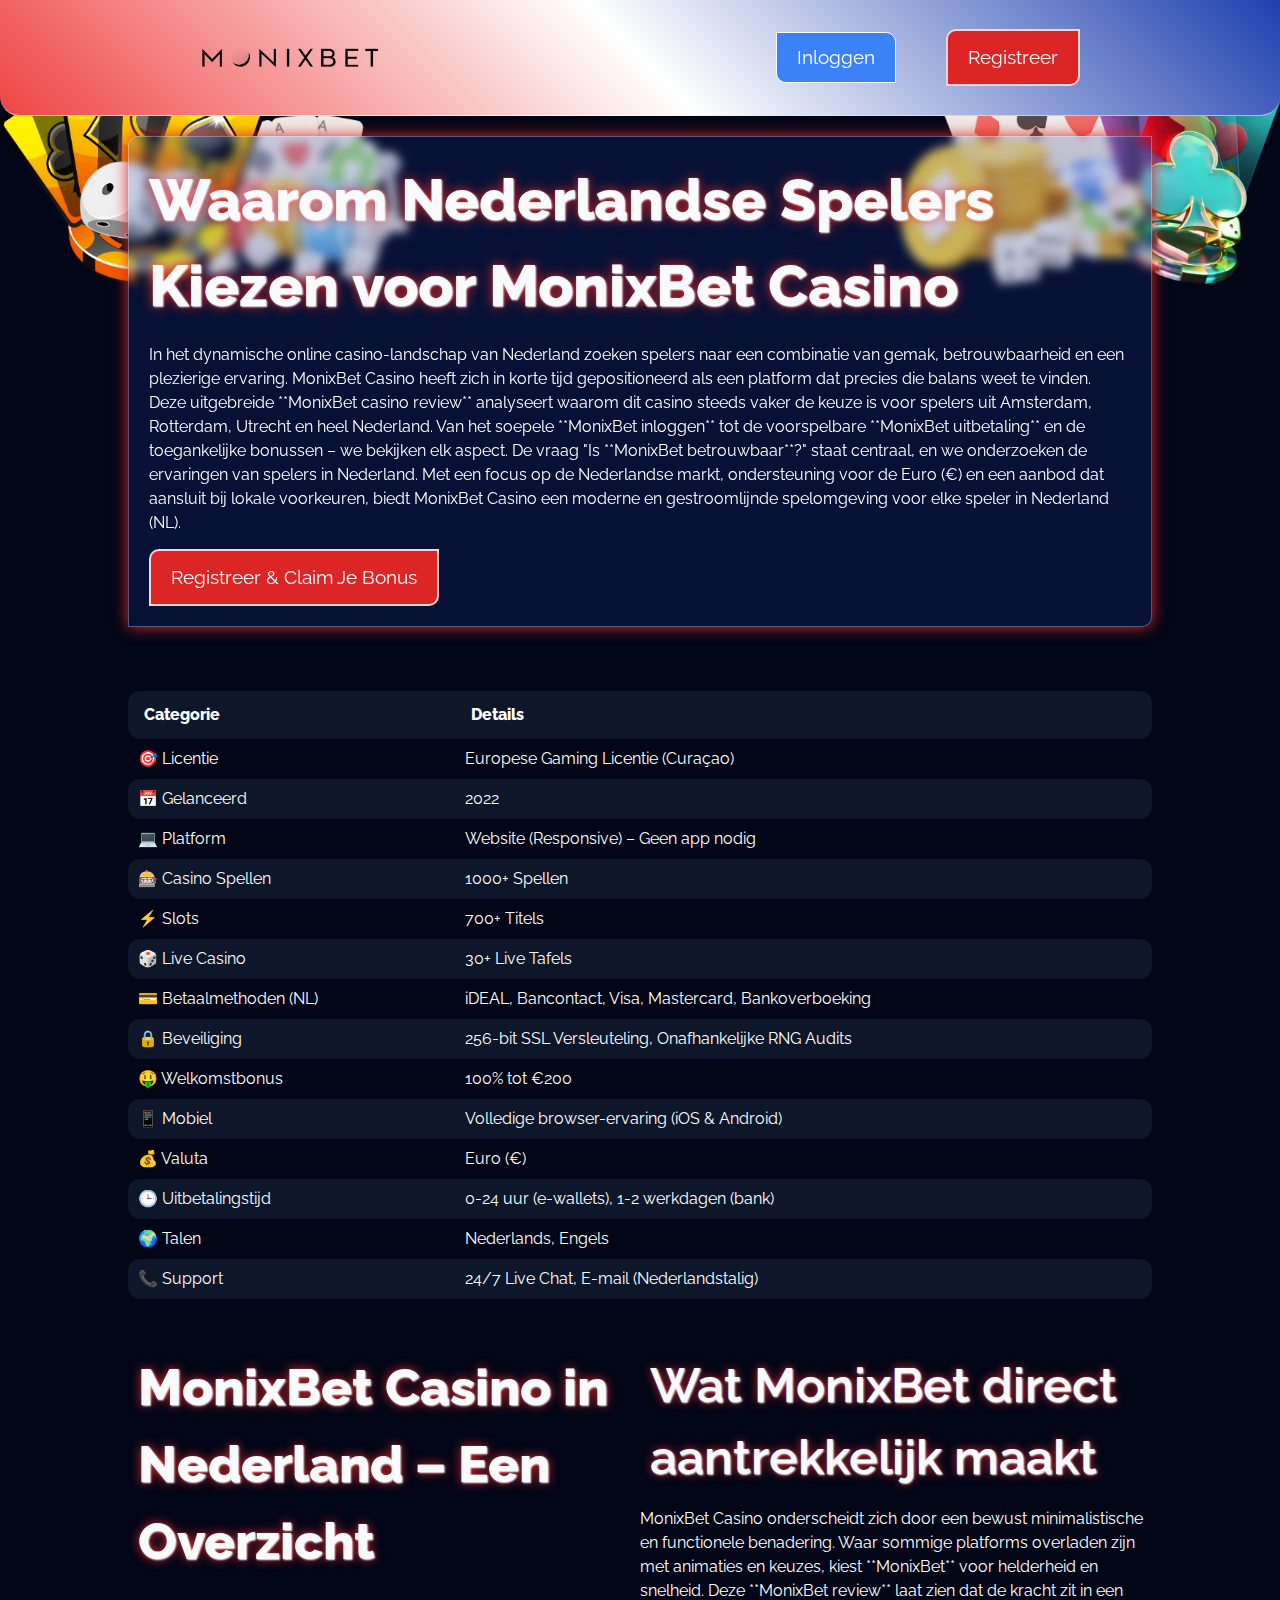
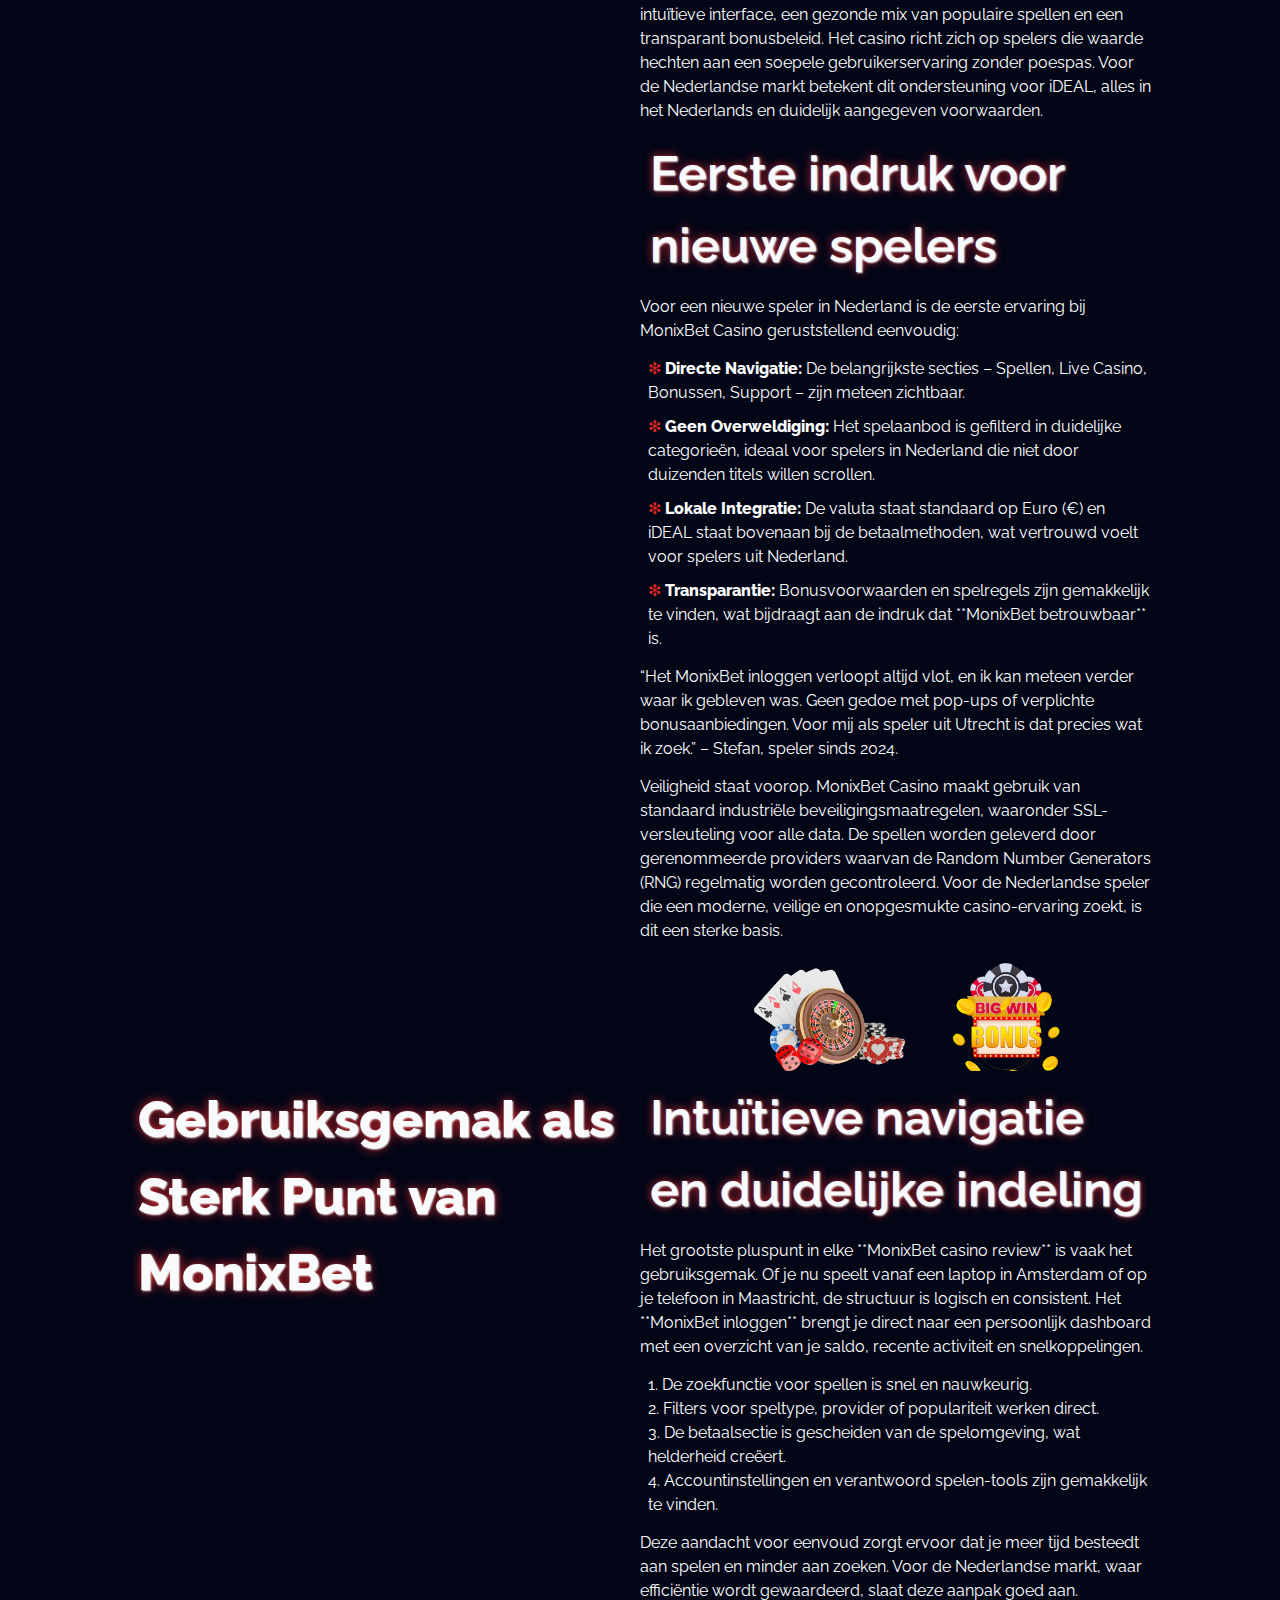
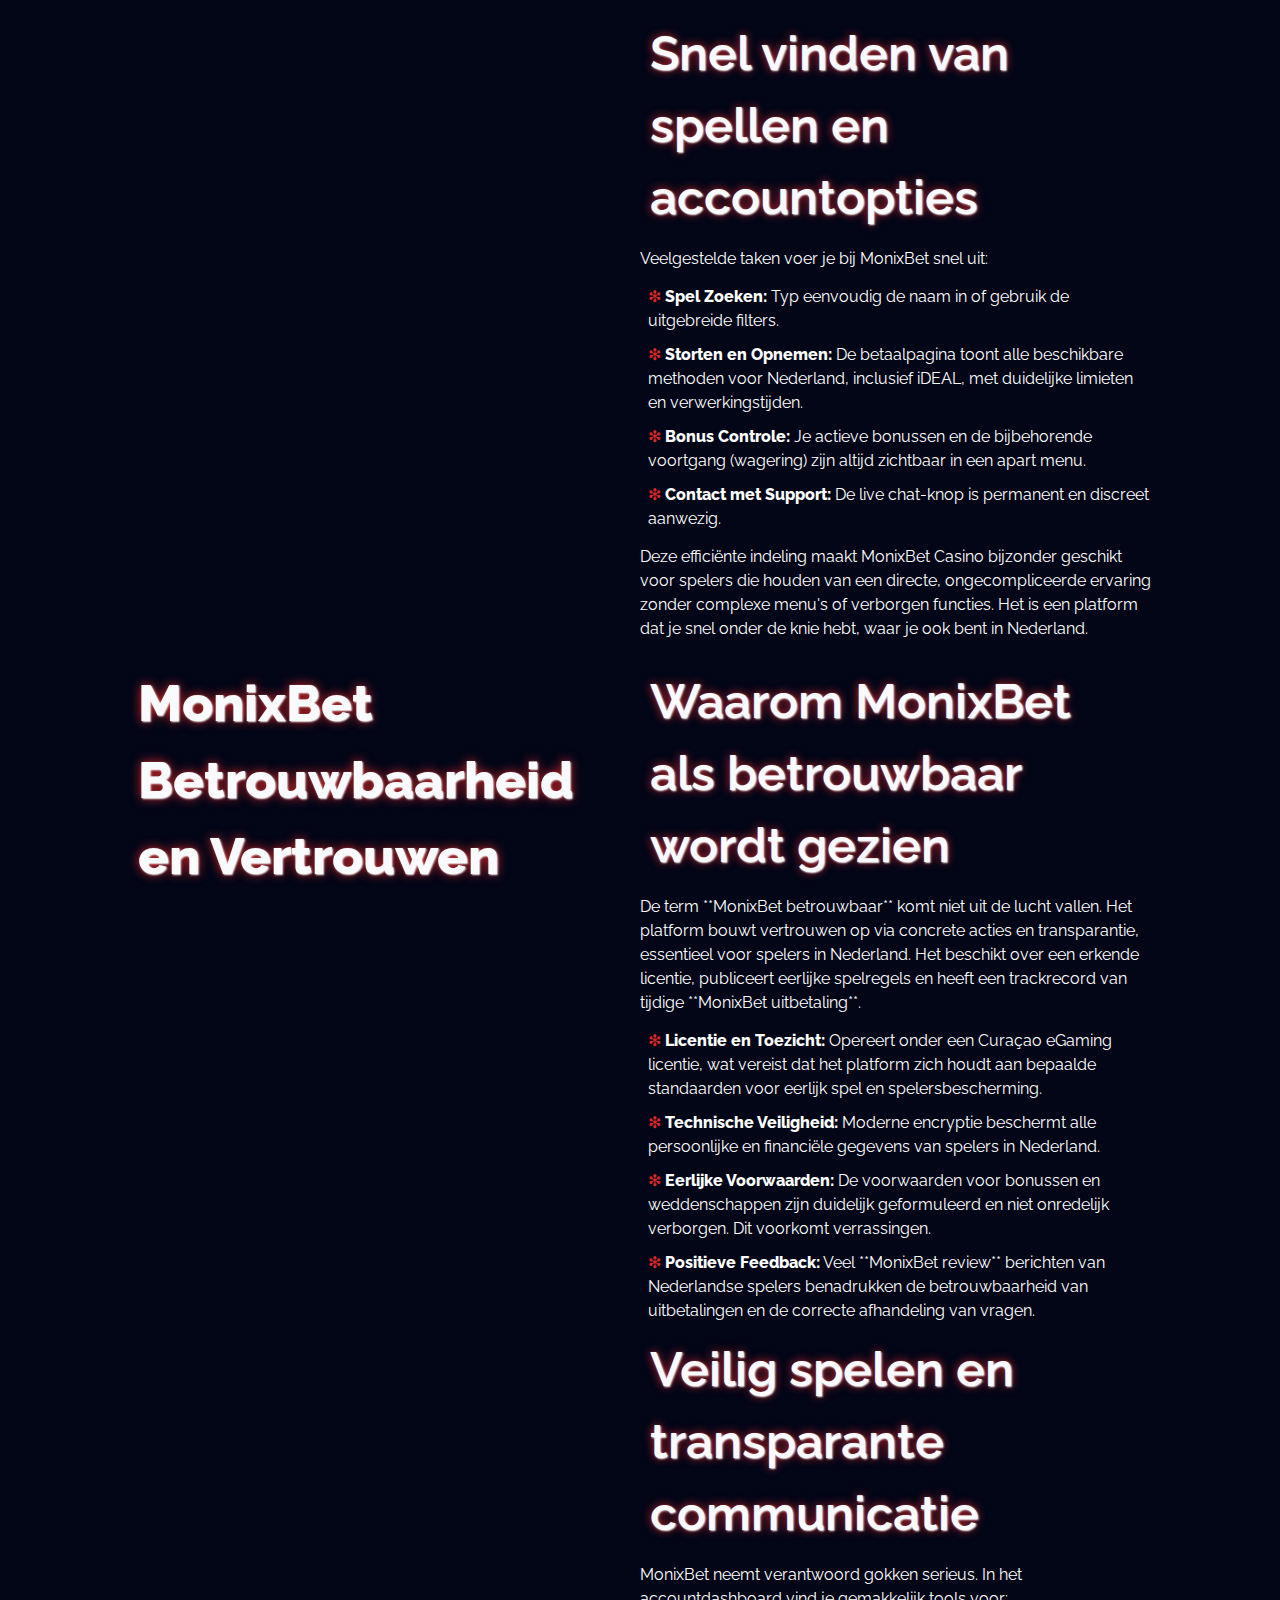
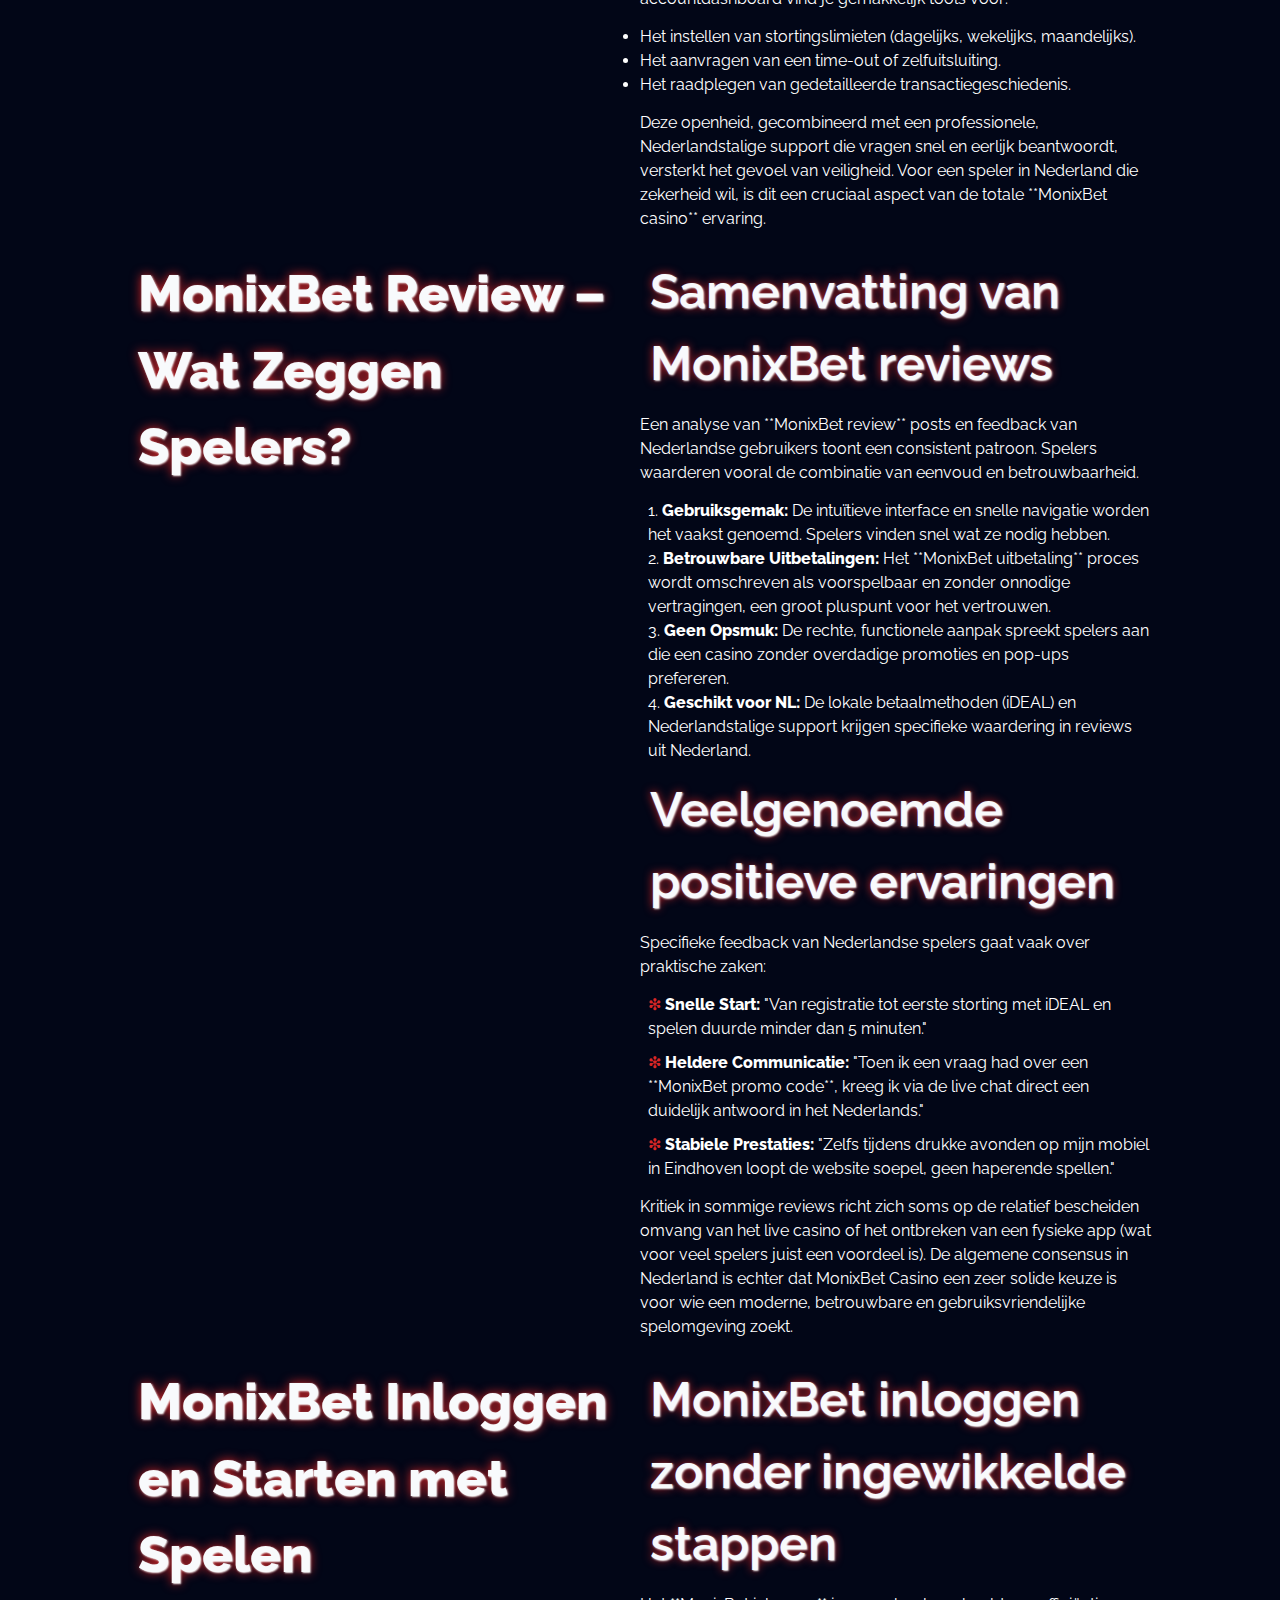
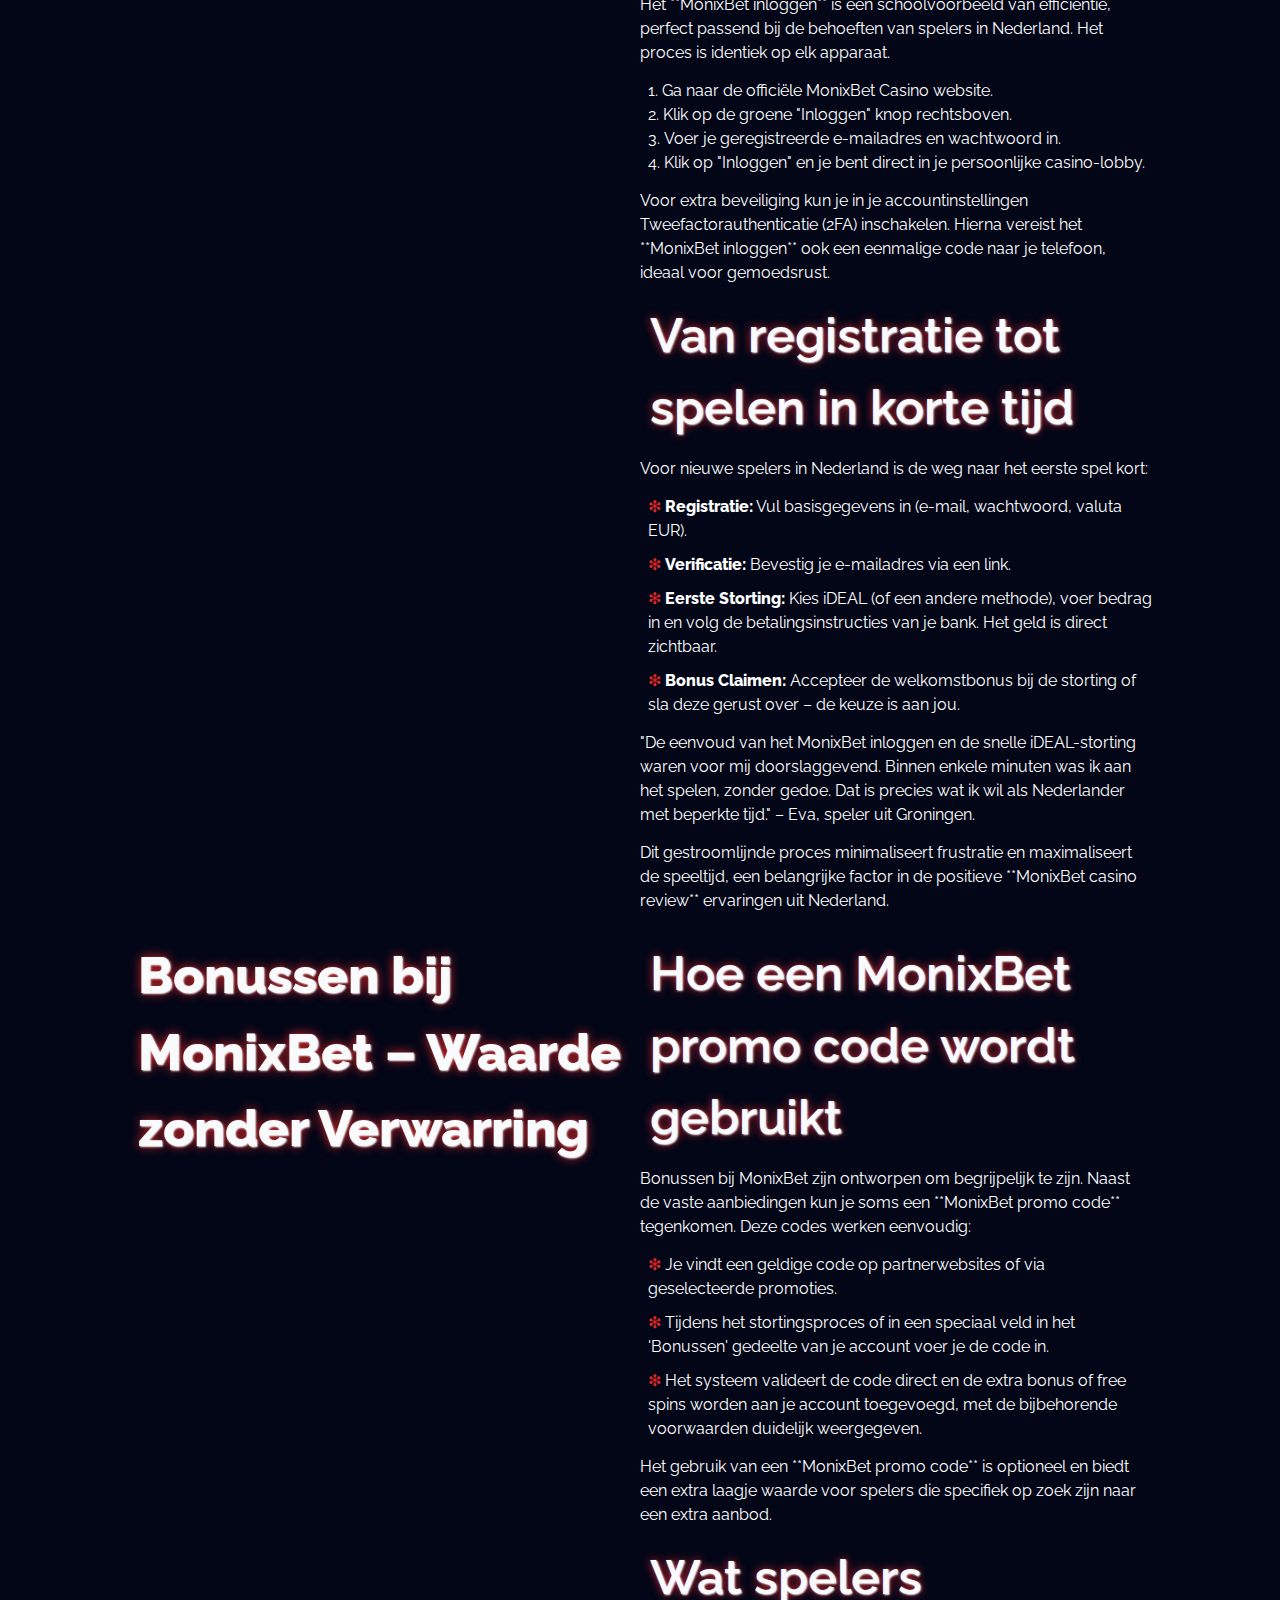
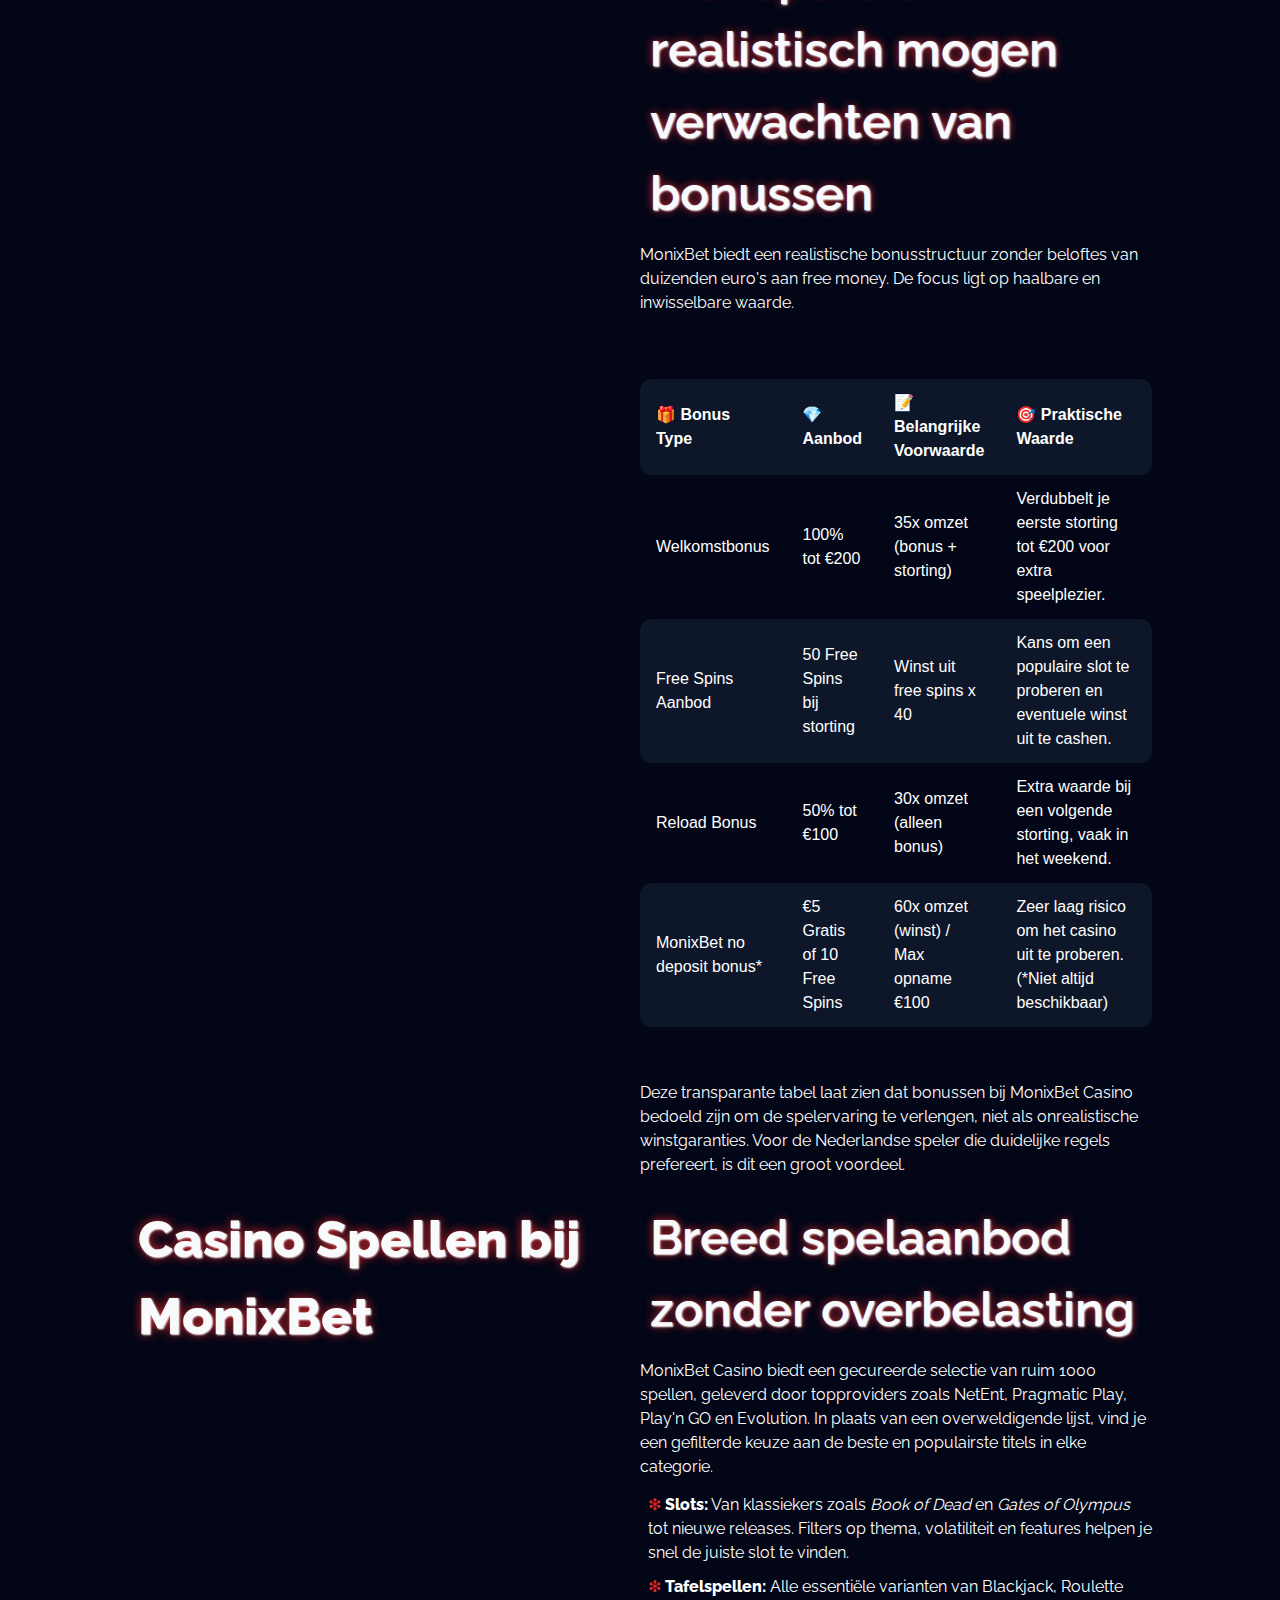
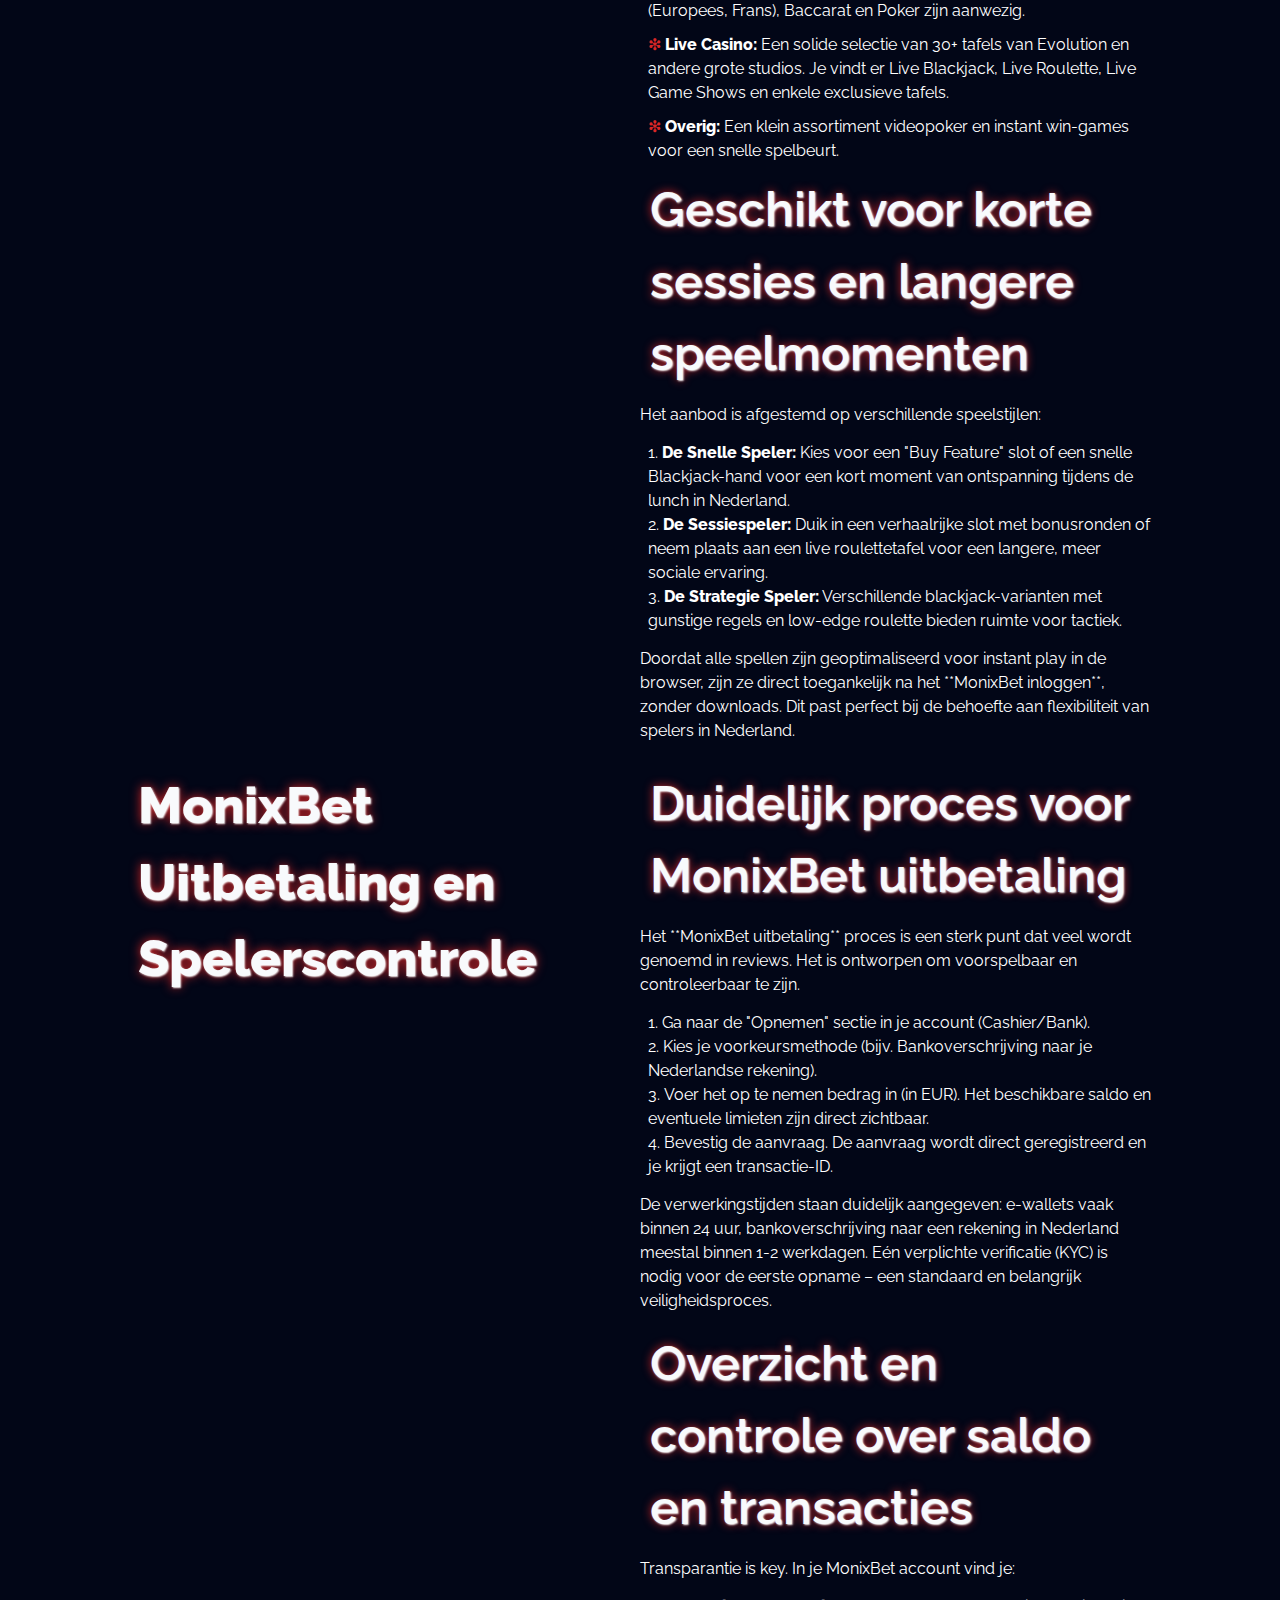
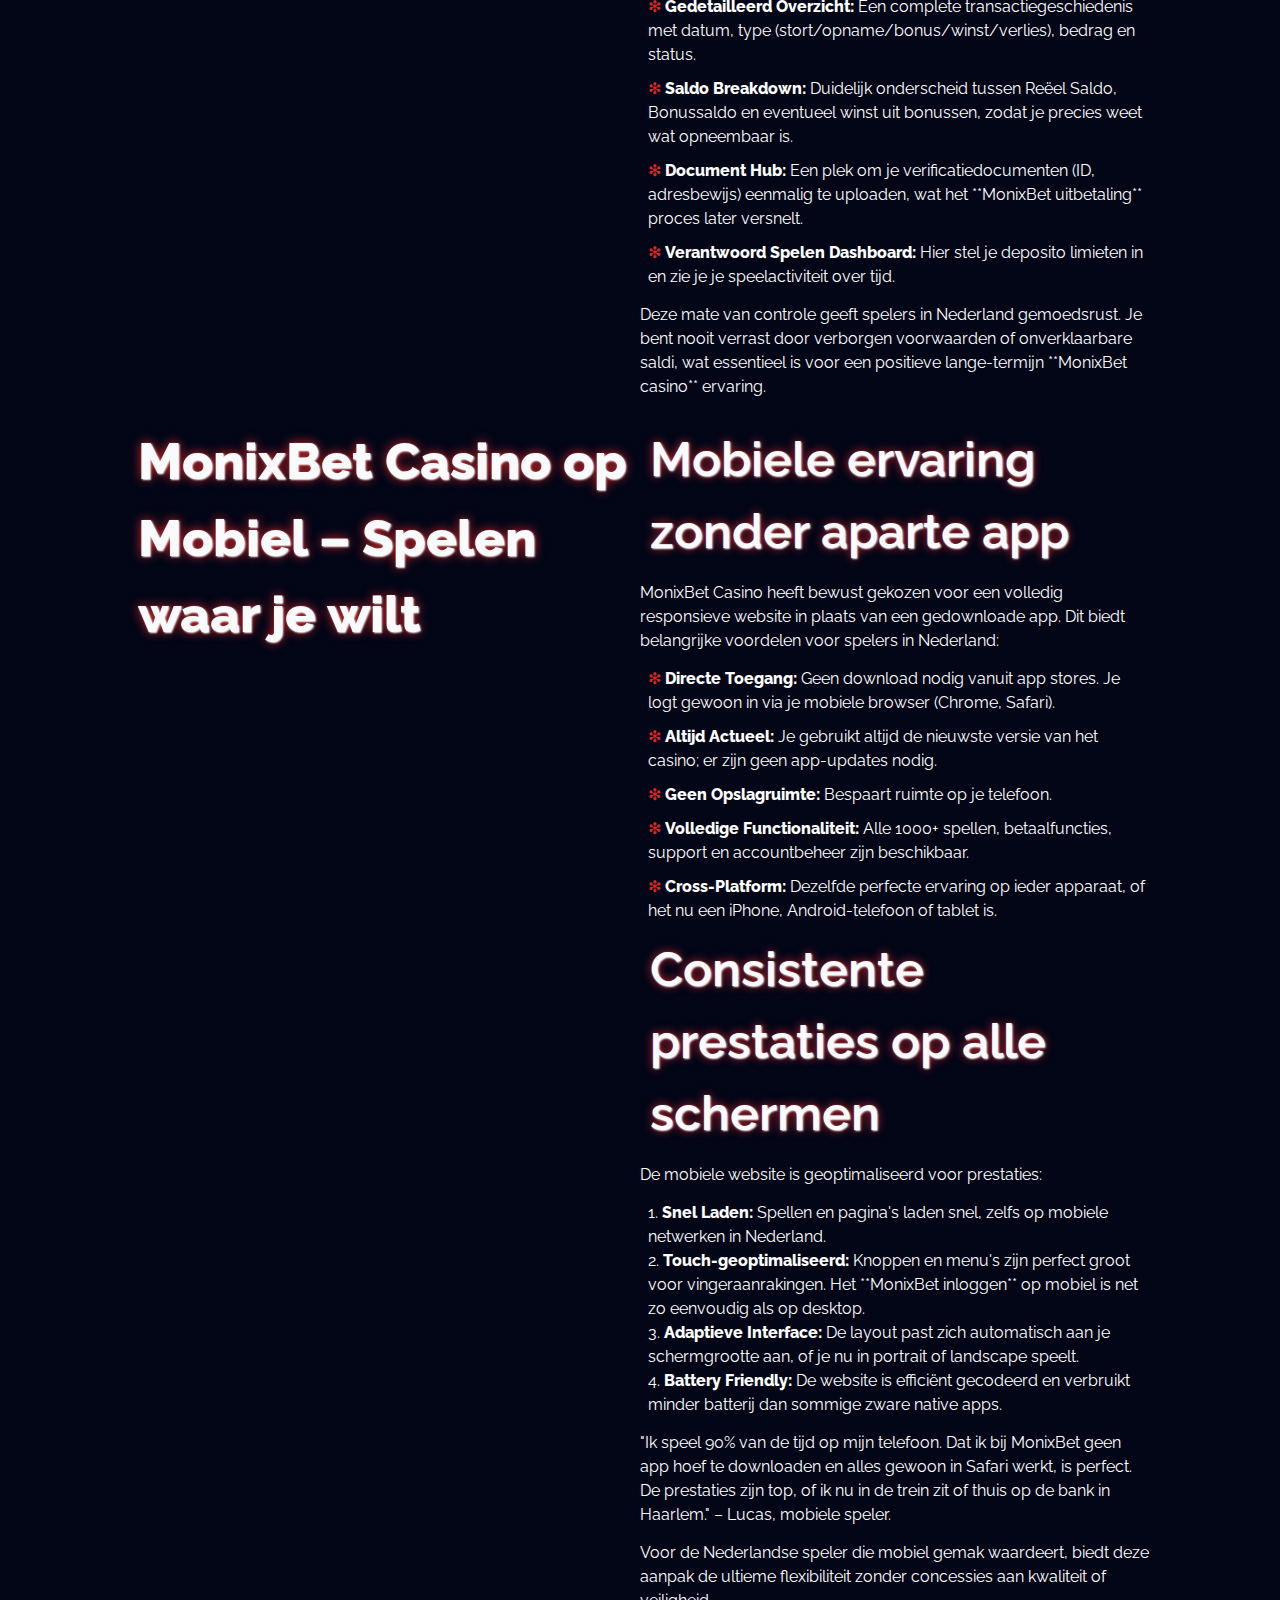
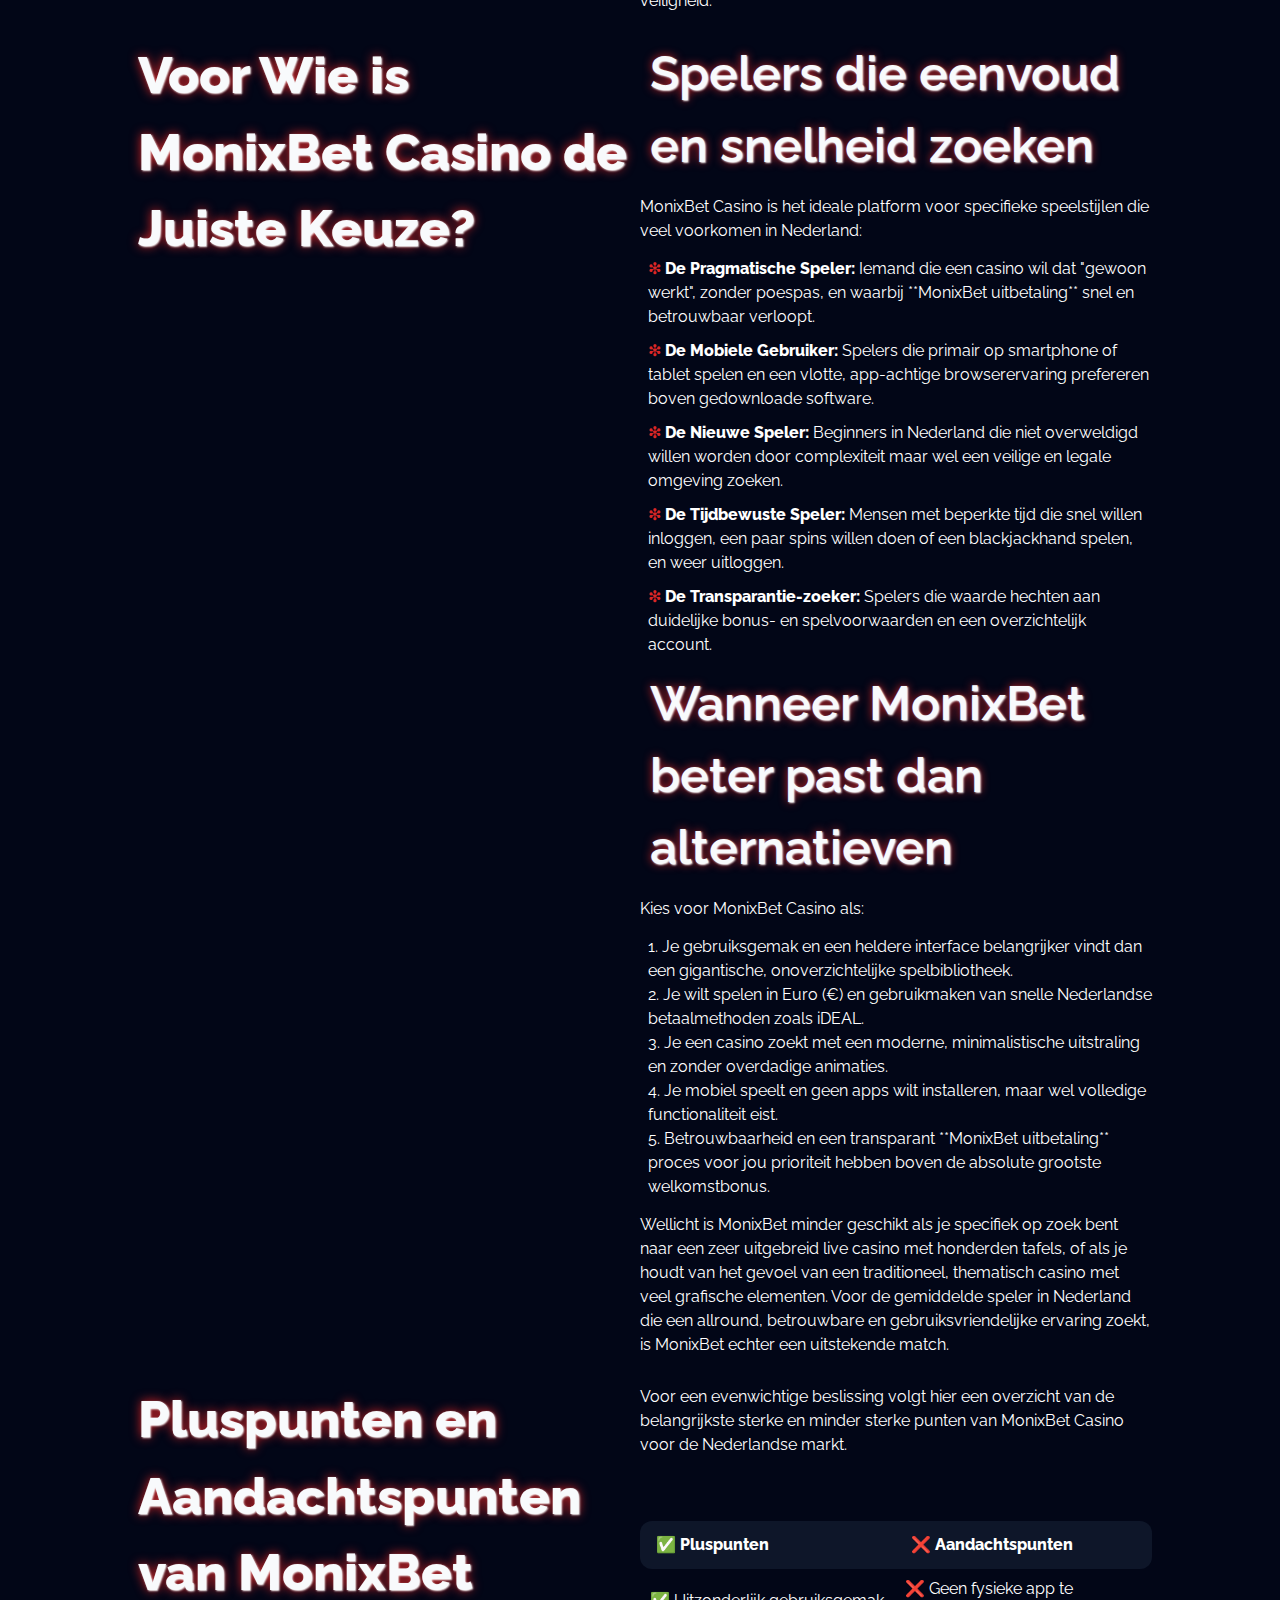
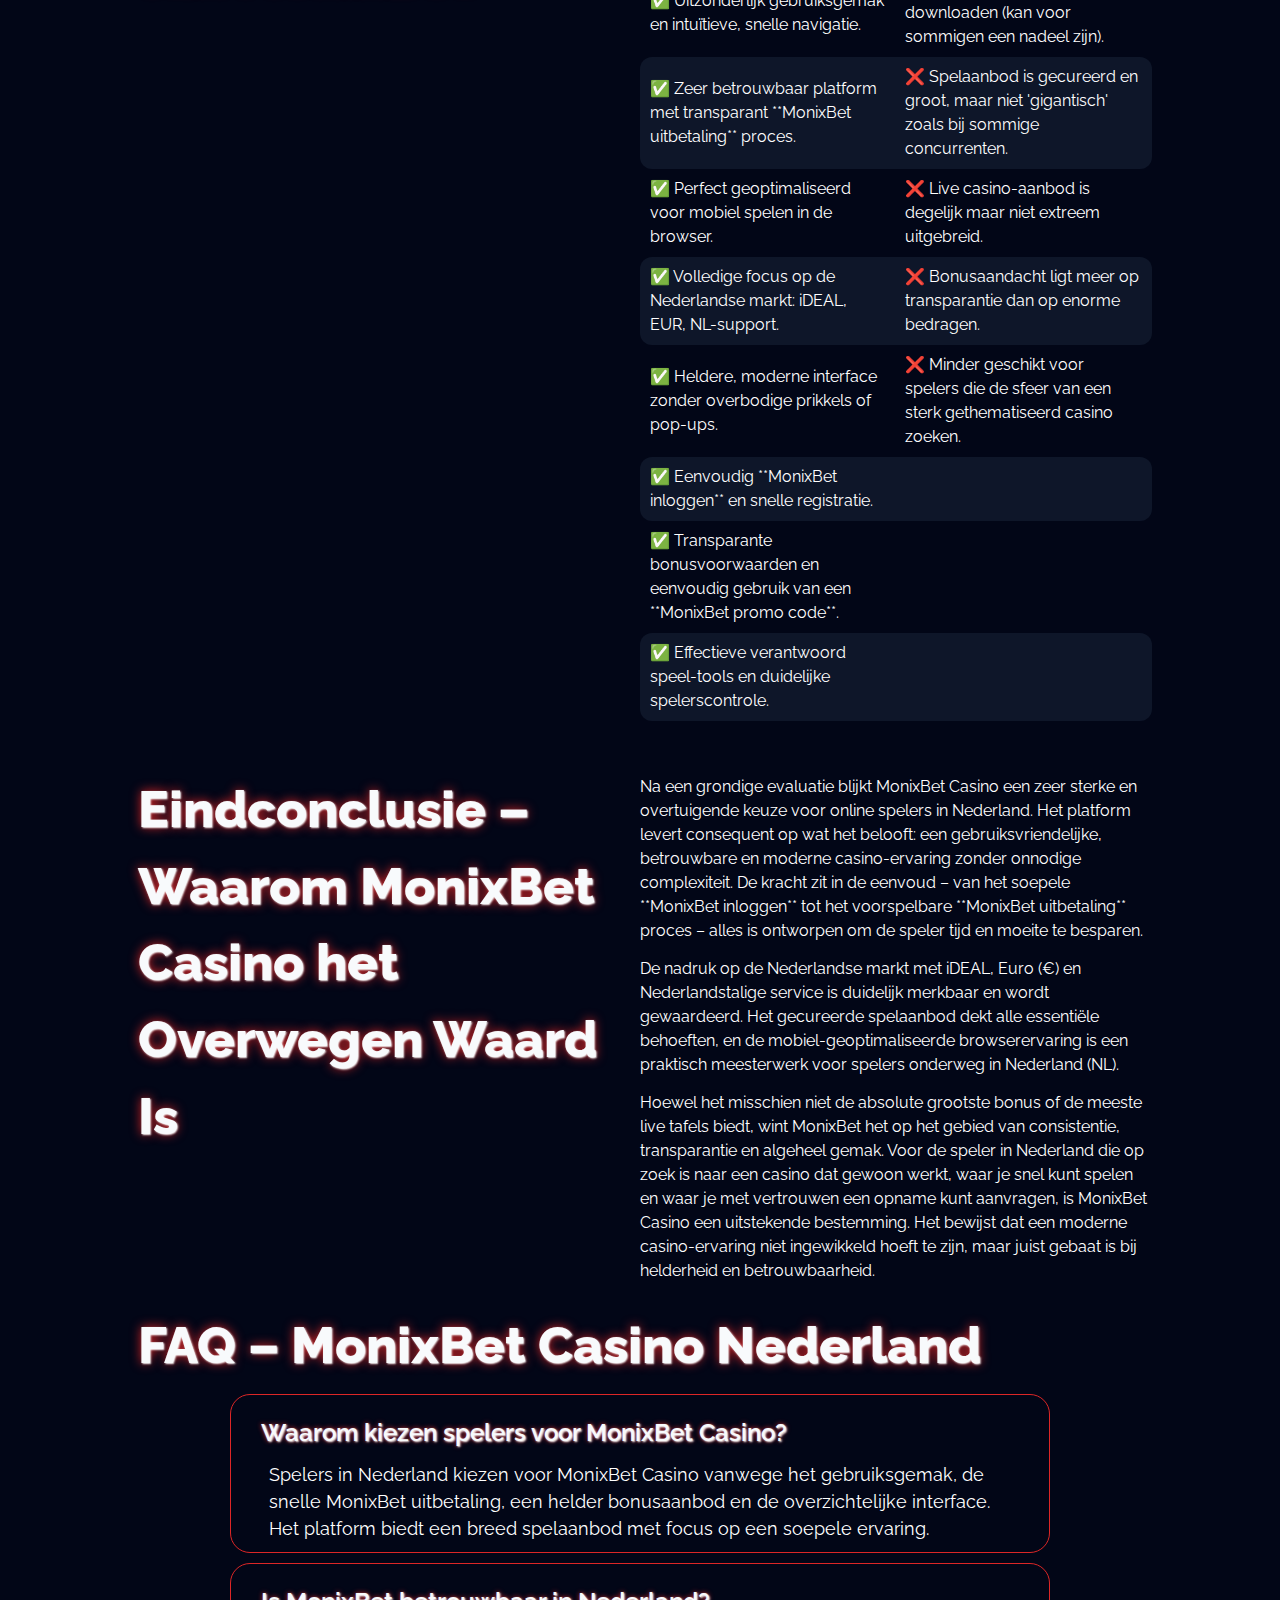
<file: nl-nl/index.html>
<!DOCTYPE html>
<html lang="nl-NL">

<head>
    <meta charset="UTF-8" />
    <meta name="viewport" content="width=device-width, initial-scale=1.0" />
    <link rel="stylesheet" href="/style.css" />
    <link rel="shortcut icon" href="/favicon.ico" />

    <title>Waarom Kiezen voor MonixBet Casino? Ervaring, Betrouwbaarheid & Gemak</title>
    <meta name="description"
        content="Waarom kiezen Nederlandse spelers voor MonixBet Casino? Lees over gebruiksgemak, betrouwbaarheid, uitbetalingen, bonussen en reviews." />

    <link rel="alternate" hreflang="nl-NL" href="https://www.esp8266thingies.nl/nl-NL/">
    <link rel="alternate" hreflang="x-default" href="https://www.esp8266thingies.nl/">
    <link rel="canonical" href="https://www.esp8266thingies.nl/nl-NL/">

    <link rel="apple-touch-icon" sizes="180x180" href="favicon.ico" />
    <meta name="apple-mobile-web-app-title" content="MonixBet Casino" />

    <meta name="twitter:card" content="summary_large_image" />
    <meta name="twitter:title" content="Waarom Kiezen voor MonixBet Casino? Ervaring, Betrouwbaarheid & Gemak" />
    <meta name="twitter:description"
        content="Waarom kiezen Nederlandse spelers voor MonixBet Casino? Lees over gebruiksgemak, betrouwbaarheid, uitbetalingen, bonussen en reviews." />
    <meta name="twitter:image" content="https://www.esp8266thingies.nl/img/1.webp" />

    <meta property="og:title" content="Waarom Kiezen voor MonixBet Casino? Ervaring, Betrouwbaarheid & Gemak" />
    <meta name="og:description"
        content="Waarom kiezen Nederlandse spelers voor MonixBet Casino? Lees over gebruiksgemak, betrouwbaarheid, uitbetalingen, bonussen en reviews." />
    <meta property="og:type" content="website" />
    <meta property="og:url" content="https://www.esp8266thingies.nl/" />
    <meta property="og:image" content="https://www.esp8266thingies.nl/img/1.webp" />
    <meta property="og:locale" content="nl_NL" />

    <script type="application/ld+json">
        {
            "@context": "https://schema.org",
            "@type": "WebSite",
            "url": "https://www.esp8266thingies.nl/",
            "name": "Waarom Kiezen voor MonixBet Casino? Ervaring, Betrouwbaarheid & Gemak",
            "description": "Waarom kiezen Nederlandse spelers voor MonixBet Casino? Lees over gebruiksgemak, betrouwbaarheid, uitbetalingen, bonussen en reviews."
        }
    </script>

    <script type="application/ld+json">
        {
            "@context": "https://schema.org",
            "@type": "Article",
            "mainEntityOfPage": {
                "@type": "WebPage",
                "@id": "https://www.esp8266thingies.nl/"
            },
            "headline": "Waarom Kiezen voor MonixBet Casino? Ervaring, Betrouwbaarheid & Gemak",
            "image": "https://www.esp8266thingies.nl/img/1.webp",
            "author": {
                "@type": "Person",
                "name": "Mike van Dijk"
            },
            "publisher": {
                "@type": "Organization",
                "name": "MonixBet Casino Nederland",
                "logo": {
                    "@type": "ImageObject",
                    "url": "https://www.esp8266thingies.nl/img/logo.webp"
                }
            },
            "datePublished": "2026-02-06",
            "dateModified": "2026-02-06"
        }
    </script>

    <script type="application/ld+json">
        {
            "@context": "https://schema.org",
            "@type": "BreadcrumbList",
            "itemListElement": [
                {
                    "@type": "ListItem",
                    "position": 1,
                    "name": "MonixBet Casino Nederland",
                    "item": "https://www.esp8266thingies.nl/"
                },
                {
                    "@type": "ListItem",
                    "position": 2,
                    "name": "🎁 Welkomstbonus 2026 🎁",
                    "item": "https://www.esp8266thingies.nl/"
                }
            ]
        }
    </script>

    <script type="application/ld+json">
        {
            "@context": "https://schema.org",
            "@type": "FAQPage",
            "mainEntity": [
                {
                    "@type": "Question",
                    "name": "Waarom kiezen spelers voor MonixBet Casino?",
                    "acceptedAnswer": {
                        "@type": "Answer",
                        "text": "Spelers in Nederland kiezen voor MonixBet Casino vanwege het gebruiksgemak, de snelle MonixBet uitbetaling, een helder bonusaanbod en de overzichtelijke interface. Het platform biedt een breed spelaanbod met focus op een soepele ervaring."
                    }
                },
                {
                    "@type": "Question",
                    "name": "Is MonixBet betrouwbaar in Nederland?",
                    "acceptedAnswer": {
                        "@type": "Answer",
                        "text": "Ja, MonixBet wordt gezien als een betrouwbaar casino voor spelers uit Nederland. Het platform beschikt over een Europese licentie, maakt gebruik van geavanceerde beveiliging en communiceert transparant over voorwaarden en uitbetalingen."
                    }
                },
                {
                    "@type": "Question",
                    "name": "Hoe werkt MonixBet inloggen?",
                    "acceptedAnswer": {
                        "@type": "Answer",
                        "text": "Het MonixBet inloggen is eenvoudig. Ga naar de website, klik op 'Inloggen', voer je e-mailadres en wachtwoord in. Voor extra veiligheid kun je tweefactorauthenticatie inschakelen in je accountinstellingen."
                    }
                },
                {
                    "@type": "Question",
                    "name": "Zijn uitbetalingen bij MonixBet eenvoudig?",
                    "acceptedAnswer": {
                        "@type": "Answer",
                        "text": "Ja, het MonixBet uitbetaling proces is gestroomlijnd en duidelijk. Spelers zien hun opties, verwerkingstijden en vereisten in de betaalomgeving. Uitbetalingen naar Nederlandse rekeningen verlopen meestal binnen 1-2 werkdagen."
                    }
                },
                {
                    "@type": "Question",
                    "name": "Is MonixBet geschikt voor nieuwe spelers?",
                    "acceptedAnswer": {
                        "@type": "Answer",
                        "text": "Absoluut. MonixBet Casino is bijzonder geschikt voor nieuwe spelers in Nederland vanwege de eenvoudige registratie, duidelijke uitleg bij spellen en bonussen, en een gebruiksvriendelijke interface zonder overbodige complexiteit."
                    }
                }
            ]
        }
    </script>
</head>

<body>
    <header>
        <div class="logo">
            <a href="/"><img src="/img/logo.webp" alt="Officieel logo van MonixBet Casino Nederland" width="180"
                    height="80" /></a>
        </div>
        <div class="header-btn">
            <a href="/play/" rel="nofollow" class="white-btn">Inloggen</a>
            <a href="/play/" rel="nofollow" class="green-btn">Registreer</a>
        </div>
    </header>

    <main>
        <div class="wraper">
            <div class="promo">
                <h1>Waarom Nederlandse Spelers Kiezen voor MonixBet Casino</h1>

                <p class="txt">
                    In het dynamische online casino-landschap van Nederland zoeken spelers naar een combinatie van
                    gemak,
                    betrouwbaarheid en een plezierige ervaring. MonixBet Casino heeft zich in korte tijd gepositioneerd
                    als een platform dat precies die balans weet te vinden. Deze uitgebreide **MonixBet casino review**
                    analyseert waarom dit casino steeds vaker de keuze is voor spelers uit Amsterdam, Rotterdam, Utrecht
                    en heel Nederland. Van het soepele **MonixBet inloggen** tot de voorspelbare **MonixBet
                    uitbetaling**
                    en de toegankelijke bonussen – we bekijken elk aspect. De vraag "Is **MonixBet betrouwbaar**?" staat
                    centraal, en we onderzoeken de ervaringen van spelers in Nederland. Met een focus op de
                    Nederlandse markt, ondersteuning voor de Euro (€) en een aanbod dat aansluit bij lokale voorkeuren,
                    biedt MonixBet Casino een moderne en gestroomlijnde spelomgeving voor elke speler in Nederland (NL).
                </p>

                <a href="/play/" rel="nofollow" class="green-btn">Registreer & Claim Je Bonus</a>
            </div>

            <div class="table-wrapper">
                <table>
                    <thead>
                        <tr>
                            <th>Categorie</th>
                            <th>Details</th>
                        </tr>
                    </thead>
                    <tbody>
                        <tr>
                            <td>🎯 Licentie</td>
                            <td>Europese Gaming Licentie (Curaçao)</td>
                        </tr>
                        <tr>
                            <td>📅 Gelanceerd</td>
                            <td>2022</td>
                        </tr>
                        <tr>
                            <td>💻 Platform</td>
                            <td>Website (Responsive) – Geen app nodig</td>
                        </tr>
                        <tr>
                            <td>🎰 Casino Spellen</td>
                            <td>1000+ Spellen</td>
                        </tr>
                        <tr>
                            <td>⚡ Slots</td>
                            <td>700+ Titels</td>
                        </tr>
                        <tr>
                            <td>🎲 Live Casino</td>
                            <td>30+ Live Tafels</td>
                        </tr>
                        <tr>
                            <td>💳 Betaalmethoden (NL)</td>
                            <td>iDEAL, Bancontact, Visa, Mastercard, Bankoverboeking</td>
                        </tr>
                        <tr>
                            <td>🔒 Beveiliging</td>
                            <td>256-bit SSL Versleuteling, Onafhankelijke RNG Audits</td>
                        </tr>
                        <tr>
                            <td>🤑 Welkomstbonus</td>
                            <td>100% tot €200</td>
                        </tr>
                        <tr>
                            <td>📱 Mobiel</td>
                            <td>Volledige browser-ervaring (iOS & Android)</td>
                        </tr>
                        <tr>
                            <td>💰 Valuta</td>
                            <td>Euro (€)</td>
                        </tr>
                        <tr>
                            <td>🕒 Uitbetalingstijd</td>
                            <td>0-24 uur (e-wallets), 1-2 werkdagen (bank)</td>
                        </tr>
                        <tr>
                            <td>🌍 Talen</td>
                            <td>Nederlands, Engels</td>
                        </tr>
                        <tr>
                            <td>📞 Support</td>
                            <td>24/7 Live Chat, E-mail (Nederlandstalig)</td>
                        </tr>
                    </tbody>
                </table>
            </div>

            <div class="flex">
                <div class="flex-content">
                    <h2>MonixBet Casino in Nederland – Een Overzicht</h2>
                </div>
                <div class="flex-content">
                    <h3>Wat MonixBet direct aantrekkelijk maakt</h3>
                    <p class="txt">
                        MonixBet Casino onderscheidt zich door een bewust minimalistische en functionele benadering.
                        Waar sommige platforms overladen zijn met animaties en keuzes, kiest **MonixBet** voor
                        helderheid
                        en snelheid. Deze **MonixBet review** laat zien dat de kracht zit in een intuïtieve interface,
                        een gezonde mix van populaire spellen en een transparant bonusbeleid. Het casino richt zich op
                        spelers die waarde hechten aan een soepele gebruikerservaring zonder poespas. Voor de
                        Nederlandse markt betekent dit ondersteuning voor iDEAL, alles in het Nederlands en duidelijk
                        aangegeven voorwaarden.
                    </p>

                    <h3>Eerste indruk voor nieuwe spelers</h3>
                    <p class="txt">
                        Voor een nieuwe speler in Nederland is de eerste ervaring bij MonixBet Casino geruststellend
                        eenvoudig:
                    </p>

                    <ul>
                        <li><strong>Directe Navigatie:</strong> De belangrijkste secties – Spellen, Live Casino,
                            Bonussen,
                            Support – zijn meteen zichtbaar.</li>
                        <li><strong>Geen Overweldiging:</strong> Het spelaanbod is gefilterd in duidelijke categorieën,
                            ideaal voor spelers in Nederland die niet door duizenden titels willen scrollen.</li>
                        <li><strong>Lokale Integratie:</strong> De valuta staat standaard op Euro (€) en iDEAL staat
                            bovenaan bij de betaalmethoden, wat vertrouwd voelt voor spelers uit Nederland.</li>
                        <li><strong>Transparantie:</strong> Bonusvoorwaarden en spelregels zijn gemakkelijk te vinden,
                            wat bijdraagt aan de indruk dat **MonixBet betrouwbaar** is.</li>
                    </ul>

                    <blockquote>
                        “Het MonixBet inloggen verloopt altijd vlot, en ik kan meteen verder waar ik gebleven was. Geen
                        gedoe met pop-ups of verplichte bonusaanbiedingen. Voor mij als speler uit Utrecht is dat
                        precies wat ik zoek.” – Stefan, speler sinds 2024.
                    </blockquote>

                    <p class="txt">
                        Veiligheid staat voorop. MonixBet Casino maakt gebruik van standaard industriële
                        beveiligingsmaatregelen, waaronder SSL-versleuteling voor alle data. De spellen worden geleverd
                        door gerenommeerde providers waarvan de Random Number Generators (RNG) regelmatig worden
                        gecontroleerd. Voor de Nederlandse speler die een moderne, veilige en onopgesmukte
                        casino-ervaring zoekt, is dit een sterke basis.
                    </p>

                    <img src="/img/1.webp" alt="MonixBet Casino interface getoond op desktop en smartphone" width="800"
                        height="600" />
                </div>
            </div>

            <div class="flex">
                <div class="flex-content">
                    <h2>Gebruiksgemak als Sterk Punt van MonixBet</h2>
                </div>
                <div class="flex-content">
                    <h3>Intuïtieve navigatie en duidelijke indeling</h3>
                    <p class="txt">
                        Het grootste pluspunt in elke **MonixBet casino review** is vaak het gebruiksgemak. Of je nu
                        speelt vanaf een laptop in Amsterdam of op je telefoon in Maastricht, de structuur is logisch en
                        consistent. Het **MonixBet inloggen** brengt je direct naar een persoonlijk dashboard met een
                        overzicht van je saldo, recente activiteit en snelkoppelingen.
                    </p>
                    <ol>
                        <li>De zoekfunctie voor spellen is snel en nauwkeurig.</li>
                        <li>Filters voor speltype, provider of populariteit werken direct.</li>
                        <li>De betaalsectie is gescheiden van de spelomgeving, wat helderheid creëert.</li>
                        <li>Accountinstellingen en verantwoord spelen-tools zijn gemakkelijk te vinden.</li>
                    </ol>
                    <p class="txt">
                        Deze aandacht voor eenvoud zorgt ervoor dat je meer tijd besteedt aan spelen en minder aan
                        zoeken. Voor de Nederlandse markt, waar efficiëntie wordt gewaardeerd, slaat deze aanpak goed
                        aan.
                    </p>

                    <h3>Snel vinden van spellen en accountopties</h3>
                    <p class="txt">
                        Veelgestelde taken voer je bij MonixBet snel uit:
                    </p>
                    <ul>
                        <li><strong>Spel Zoeken:</strong> Typ eenvoudig de naam in of gebruik de uitgebreide filters.
                        </li>
                        <li><strong>Storten en Opnemen:</strong> De betaalpagina toont alle beschikbare methoden voor
                            Nederland, inclusief iDEAL, met duidelijke limieten en verwerkingstijden.</li>
                        <li><strong>Bonus Controle:</strong> Je actieve bonussen en de bijbehorende voortgang (wagering)
                            zijn altijd zichtbaar in een apart menu.</li>
                        <li><strong>Contact met Support:</strong> De live chat-knop is permanent en discreet aanwezig.
                        </li>
                    </ul>
                    <p class="txt">
                        Deze efficiënte indeling maakt MonixBet Casino bijzonder geschikt voor spelers die houden van
                        een directe, ongecompliceerde ervaring zonder complexe menu's of verborgen functies. Het is een
                        platform dat je snel onder de knie hebt, waar je ook bent in Nederland.
                    </p>
                </div>
            </div>

            <div class="flex">
                <div class="flex-content">
                    <h2>MonixBet Betrouwbaarheid en Vertrouwen</h2>
                </div>
                <div class="flex-content">
                    <h3>Waarom MonixBet als betrouwbaar wordt gezien</h3>
                    <p class="txt">
                        De term **MonixBet betrouwbaar** komt niet uit de lucht vallen. Het platform bouwt vertrouwen op
                        via concrete acties en transparantie, essentieel voor spelers in Nederland. Het beschikt over
                        een erkende licentie, publiceert eerlijke spelregels en heeft een trackrecord van tijdige
                        **MonixBet uitbetaling**.
                    </p>
                    <ul>
                        <li><strong>Licentie en Toezicht:</strong> Opereert onder een Curaçao eGaming licentie, wat
                            vereist dat het platform zich houdt aan bepaalde standaarden voor eerlijk spel en
                            spelersbescherming.</li>
                        <li><strong>Technische Veiligheid:</strong> Moderne encryptie beschermt alle persoonlijke en
                            financiële gegevens van spelers in Nederland.</li>
                        <li><strong>Eerlijke Voorwaarden:</strong> De voorwaarden voor bonussen en weddenschappen zijn
                            duidelijk geformuleerd en niet onredelijk verborgen. Dit voorkomt verrassingen.</li>
                        <li><strong>Positieve Feedback:</strong> Veel **MonixBet review** berichten van Nederlandse
                            spelers benadrukken de betrouwbaarheid van uitbetalingen en de correcte afhandeling van
                            vragen.</li>
                    </ul>

                    <h3>Veilig spelen en transparante communicatie</h3>
                    <p class="txt">
                        MonixBet neemt verantwoord gokken serieus. In het accountdashboard vind je gemakkelijk tools
                        voor:
                    </p>
                    <li>Het instellen van stortingslimieten (dagelijks, wekelijks, maandelijks).</li>
                    <li>Het aanvragen van een time-out of zelfuitsluiting.</li>
                    <li>Het raadplegen van gedetailleerde transactiegeschiedenis.</li>
                    </ul>
                    <p class="txt">
                        Deze openheid, gecombineerd met een professionele, Nederlandstalige support die vragen snel en
                        eerlijk beantwoordt, versterkt het gevoel van veiligheid. Voor een speler in Nederland die
                        zekerheid wil, is dit een cruciaal aspect van de totale **MonixBet casino** ervaring.
                    </p>
                </div>
            </div>

            <div class="flex">
                <div class="flex-content">
                    <h2>MonixBet Review – Wat Zeggen Spelers?</h2>
                </div>
                <div class="flex-content">
                    <h3>Samenvatting van MonixBet reviews</h3>
                    <p class="txt">
                        Een analyse van **MonixBet review** posts en feedback van Nederlandse gebruikers toont een
                        consistent patroon. Spelers waarderen vooral de combinatie van eenvoud en betrouwbaarheid.
                    </p>
                    <ol>
                        <li><strong>Gebruiksgemak:</strong> De intuïtieve interface en snelle navigatie worden het
                            vaakst genoemd. Spelers vinden snel wat ze nodig hebben.</li>
                        <li><strong>Betrouwbare Uitbetalingen:</strong> Het **MonixBet uitbetaling** proces wordt
                            omschreven als voorspelbaar en zonder onnodige vertragingen, een groot pluspunt voor het
                            vertrouwen.</li>
                        <li><strong>Geen Opsmuk:</strong> De rechte, functionele aanpak spreekt spelers aan die een
                            casino zonder overdadige promoties en pop-ups prefereren.</li>
                        <li><strong>Geschikt voor NL:</strong> De lokale betaalmethoden (iDEAL) en Nederlandstalige
                            support krijgen specifieke waardering in reviews uit Nederland.</li>
                    </ol>

                    <h3>Veelgenoemde positieve ervaringen</h3>
                    <p class="txt">
                        Specifieke feedback van Nederlandse spelers gaat vaak over praktische zaken:
                    </p>
                    <ul>
                        <li><strong>Snelle Start:</strong> "Van registratie tot eerste storting met iDEAL en spelen
                            duurde minder dan 5 minuten."</li>
                        <li><strong>Heldere Communicatie:</strong> "Toen ik een vraag had over een **MonixBet promo
                            code**, kreeg ik via de live chat direct een duidelijk antwoord in het Nederlands."</li>
                        <li><strong>Stabiele Prestaties:</strong> "Zelfs tijdens drukke avonden op mijn mobiel in
                            Eindhoven loopt de website soepel, geen haperende spellen."</li>
                    </ul>
                    <p class="txt">
                        Kritiek in sommige reviews richt zich soms op de relatief bescheiden omvang van het live casino
                        of het ontbreken van een fysieke app (wat voor veel spelers juist een voordeel is). De algemene
                        consensus in Nederland is echter dat MonixBet Casino een zeer solide keuze is voor wie een
                        moderne, betrouwbare en gebruiksvriendelijke spelomgeving zoekt.
                    </p>
                </div>
            </div>

            <div class="flex">
                <div class="flex-content">
                    <h2>MonixBet Inloggen en Starten met Spelen</h2>
                </div>
                <div class="flex-content">
                    <h3>MonixBet inloggen zonder ingewikkelde stappen</h3>
                    <p class="txt">
                        Het **MonixBet inloggen** is een schoolvoorbeeld van efficiëntie, perfect passend bij de
                        behoeften van spelers in Nederland. Het proces is identiek op elk apparaat.
                    </p>
                    <ol>
                        <li>Ga naar de officiële MonixBet Casino website.</li>
                        <li>Klik op de groene "Inloggen" knop rechtsboven.</li>
                        <li>Voer je geregistreerde e-mailadres en wachtwoord in.</li>
                        <li>Klik op "Inloggen" en je bent direct in je persoonlijke casino-lobby.</li>
                    </ol>
                    <p class="txt">
                        Voor extra beveiliging kun je in je accountinstellingen Tweefactorauthenticatie (2FA)
                        inschakelen. Hierna vereist het **MonixBet inloggen** ook een eenmalige code naar je telefoon,
                        ideaal voor gemoedsrust.
                    </p>

                    <h3>Van registratie tot spelen in korte tijd</h3>
                    <p class="txt">
                        Voor nieuwe spelers in Nederland is de weg naar het eerste spel kort:
                    </p>
                    <ul>
                        <li><strong>Registratie:</strong> Vul basisgegevens in (e-mail, wachtwoord, valuta EUR).</li>
                        <li><strong>Verificatie:</strong> Bevestig je e-mailadres via een link.</li>
                        <li><strong>Eerste Storting:</strong> Kies iDEAL (of een andere methode), voer bedrag in en
                            volg de betalingsinstructies van je bank. Het geld is direct zichtbaar.</li>
                        <li><strong>Bonus Claimen:</strong> Accepteer de welkomstbonus bij de storting of sla deze
                            gerust over – de keuze is aan jou.</li>
                    </ul>
                    <blockquote>
                        "De eenvoud van het MonixBet inloggen en de snelle iDEAL-storting waren voor mij doorslaggevend.
                        Binnen enkele minuten was ik aan het spelen, zonder gedoe. Dat is precies wat ik wil als
                        Nederlander met beperkte tijd." – Eva, speler uit Groningen.
                    </blockquote>
                    <p class="txt">
                        Dit gestroomlijnde proces minimaliseert frustratie en maximaliseert de speeltijd, een
                        belangrijke
                        factor in de positieve **MonixBet casino review** ervaringen uit Nederland.
                    </p>
                </div>
            </div>

            <div class="flex">
                <div class="flex-content">
                    <h2>Bonussen bij MonixBet – Waarde zonder Verwarring</h2>
                </div>
                <div class="flex-content">
                    <h3>Hoe een MonixBet promo code wordt gebruikt</h3>
                    <p class="txt">
                        Bonussen bij MonixBet zijn ontworpen om begrijpelijk te zijn. Naast de vaste aanbiedingen kun je
                        soms een **MonixBet promo code** tegenkomen. Deze codes werken eenvoudig:
                    </p>
                    <ul>
                        <li>Je vindt een geldige code op partnerwebsites of via geselecteerde promoties.</li>
                        <li>Tijdens het stortingsproces of in een speciaal veld in het 'Bonussen' gedeelte van je
                            account
                            voer je de code in.</li>
                        <li>Het systeem valideert de code direct en de extra bonus of free spins worden aan je account
                            toegevoegd, met de bijbehorende voorwaarden duidelijk weergegeven.</li>
                    </ul>
                    <p class="txt">
                        Het gebruik van een **MonixBet promo code** is optioneel en biedt een extra laagje waarde voor
                        spelers die specifiek op zoek zijn naar een extra aanbod.
                    </p>

                    <h3>Wat spelers realistisch mogen verwachten van bonussen</h3>
                    <p class="txt">
                        MonixBet biedt een realistische bonusstructuur zonder beloftes van duizenden euro's aan free
                        money. De focus ligt op haalbare en inwisselbare waarde.
                    </p>

                    <div class="table-wrapper">
                        <table class="bonus-table">
                            <thead>
                                <tr>
                                    <th>🎁 Bonus Type</th>
                                    <th>💎 Aanbod</th>
                                    <th>📝 Belangrijke Voorwaarde</th>
                                    <th>🎯 Praktische Waarde</th>
                                </tr>
                            </thead>
                            <tbody>
                                <tr>
                                    <td>Welkomstbonus</td>
                                    <td>100% tot €200</td>
                                    <td>35x omzet (bonus + storting)</td>
                                    <td>Verdubbelt je eerste storting tot €200 voor extra speelplezier.</td>
                                </tr>
                                <tr>
                                    <td>Free Spins Aanbod</td>
                                    <td>50 Free Spins bij storting</td>
                                    <td>Winst uit free spins x 40</td>
                                    <td>Kans om een populaire slot te proberen en eventuele winst uit te cashen.</td>
                                </tr>
                                <tr>
                                    <td>Reload Bonus</td>
                                    <td>50% tot €100</td>
                                    <td>30x omzet (alleen bonus)</td>
                                    <td>Extra waarde bij een volgende storting, vaak in het weekend.</td>
                                </tr>
                                <tr>
                                    <td>MonixBet no deposit bonus*</td>
                                    <td>€5 Gratis of 10 Free Spins</td>
                                    <td>60x omzet (winst) / Max opname €100</td>
                                    <td>Zeer laag risico om het casino uit te proberen. (*Niet altijd beschikbaar)</td>
                                </tr>
                            </tbody>
                        </table>
                    </div>

                    <p class="txt">
                        Deze transparante tabel laat zien dat bonussen bij MonixBet Casino bedoeld zijn om de
                        spelervaring te verlengen, niet als onrealistische winstgaranties. Voor de Nederlandse speler
                        die duidelijke regels prefereert, is dit een groot voordeel.
                    </p>
                </div>
            </div>

            <div class="flex">
                <div class="flex-content">
                    <h2>Casino Spellen bij MonixBet</h2>
                </div>
                <div class="flex-content">
                    <h3>Breed spelaanbod zonder overbelasting</h3>
                    <p class="txt">
                        MonixBet Casino biedt een gecureerde selectie van ruim 1000 spellen, geleverd door topproviders
                        zoals NetEnt, Pragmatic Play, Play'n GO en Evolution. In plaats van een overweldigende lijst,
                        vind je een gefilterde keuze aan de beste en populairste titels in elke categorie.
                    </p>
                    <ul>
                        <li><strong>Slots:</strong> Van klassiekers zoals <em>Book of Dead</em> en <em>Gates of
                                Olympus</em> tot nieuwe releases. Filters op thema, volatiliteit en features helpen je
                            snel de juiste slot te vinden.</li>
                        <li><strong>Tafelspellen:</strong> Alle essentiële varianten van Blackjack, Roulette (Europees,
                            Frans), Baccarat en Poker zijn aanwezig.</li>
                        <li><strong>Live Casino:</strong> Een solide selectie van 30+ tafels van Evolution en andere
                            grote studios. Je vindt er Live Blackjack, Live Roulette, Live Game Shows en enkele
                            exclusieve tafels.</li>
                        <li><strong>Overig:</strong> Een klein assortiment videopoker en instant win-games voor een
                            snelle spelbeurt.</li>
                    </ul>

                    <h3>Geschikt voor korte sessies en langere speelmomenten</h3>
                    <p class="txt">
                        Het aanbod is afgestemd op verschillende speelstijlen:
                    </p>
                    <ol>
                        <li><strong>De Snelle Speler:</strong> Kies voor een "Buy Feature" slot of een snelle
                            Blackjack-hand voor een kort moment van ontspanning tijdens de lunch in Nederland.</li>
                        <li><strong>De Sessiespeler:</strong> Duik in een verhaalrijke slot met bonusronden of neem
                            plaats aan een live roulettetafel voor een langere, meer sociale ervaring.</li>
                        <li><strong>De Strategie Speler:</strong> Verschillende blackjack-varianten met gunstige regels
                            en low-edge roulette bieden ruimte voor tactiek.</li>
                    </ol>
                    <p class="txt">
                        Doordat alle spellen zijn geoptimaliseerd voor instant play in de browser, zijn ze direct
                        toegankelijk na het **MonixBet inloggen**, zonder downloads. Dit past perfect bij de behoefte
                        aan flexibiliteit van spelers in Nederland.
                    </p>
                </div>
            </div>

            <div class="flex">
                <div class="flex-content">
                    <h2>MonixBet Uitbetaling en Spelerscontrole</h2>
                </div>
                <div class="flex-content">
                    <h3>Duidelijk proces voor MonixBet uitbetaling</h3>
                    <p class="txt">
                        Het **MonixBet uitbetaling** proces is een sterk punt dat veel wordt genoemd in reviews. Het is
                        ontworpen om voorspelbaar en controleerbaar te zijn.
                    </p>
                    <ol>
                        <li>Ga naar de "Opnemen" sectie in je account (Cashier/Bank).</li>
                        <li>Kies je voorkeursmethode (bijv. Bankoverschrijving naar je Nederlandse rekening).</li>
                        <li>Voer het op te nemen bedrag in (in EUR). Het beschikbare saldo en eventuele limieten zijn
                            direct zichtbaar.</li>
                        <li>Bevestig de aanvraag. De aanvraag wordt direct geregistreerd en je krijgt een
                            transactie-ID.</li>
                    </ol>
                    <p class="txt">
                        De verwerkingstijden staan duidelijk aangegeven: e-wallets vaak binnen 24 uur,
                        bankoverschrijving
                        naar een rekening in Nederland meestal binnen 1-2 werkdagen. Eén verplichte verificatie (KYC) is
                        nodig voor de eerste opname – een standaard en belangrijk veiligheidsproces.
                    </p>

                    <h3>Overzicht en controle over saldo en transacties</h3>
                    <p class="txt">
                        Transparantie is key. In je MonixBet account vind je:
                    </p>
                    <ul>
                        <li><strong>Gedetailleerd Overzicht:</strong> Een complete transactiegeschiedenis met datum,
                            type (stort/opname/bonus/winst/verlies), bedrag en status.</li>
                        <li><strong>Saldo Breakdown:</strong> Duidelijk onderscheid tussen Reëel Saldo, Bonussaldo en
                            eventueel winst uit bonussen, zodat je precies weet wat opneembaar is.</li>
                        <li><strong>Document Hub:</strong> Een plek om je verificatiedocumenten (ID, adresbewijs)
                            eenmalig
                            te uploaden, wat het **MonixBet uitbetaling** proces later versnelt.</li>
                        <li><strong>Verantwoord Spelen Dashboard:</strong> Hier stel je deposito limieten in en zie je
                            je speelactiviteit over tijd.</li>
                    </ul>
                    <p class="txt">
                        Deze mate van controle geeft spelers in Nederland gemoedsrust. Je bent nooit verrast door
                        verborgen voorwaarden of onverklaarbare saldi, wat essentieel is voor een positieve
                        lange-termijn
                        **MonixBet casino** ervaring.
                    </p>
                </div>
            </div>

            <div class="flex">
                <div class="flex-content">
                    <h2>MonixBet Casino op Mobiel – Spelen waar je wilt</h2>
                </div>
                <div class="flex-content">
                    <h3>Mobiele ervaring zonder aparte app</h3>
                    <p class="txt">
                        MonixBet Casino heeft bewust gekozen voor een volledig responsieve website in plaats van een
                        gedownloade app. Dit biedt belangrijke voordelen voor spelers in Nederland:
                    </p>
                    <ul>
                        <li><strong>Directe Toegang:</strong> Geen download nodig vanuit app stores. Je logt gewoon in
                            via je mobiele browser (Chrome, Safari).</li>
                        <li><strong>Altijd Actueel:</strong> Je gebruikt altijd de nieuwste versie van het casino; er
                            zijn geen app-updates nodig.</li>
                        <li><strong>Geen Opslagruimte:</strong> Bespaart ruimte op je telefoon.</li>
                        <li><strong>Volledige Functionaliteit:</strong> Alle 1000+ spellen, betaalfuncties, support en
                            accountbeheer zijn beschikbaar.</li>
                        <li><strong>Cross-Platform:</strong> Dezelfde perfecte ervaring op ieder apparaat, of het nu een
                            iPhone, Android-telefoon of tablet is.</li>
                    </ul>

                    <h3>Consistente prestaties op alle schermen</h3>
                    <p class="txt">
                        De mobiele website is geoptimaliseerd voor prestaties:
                    </p>
                    <ol>
                        <li><strong>Snel Laden:</strong> Spellen en pagina's laden snel, zelfs op mobiele netwerken in
                            Nederland.</li>
                        <li><strong>Touch-geoptimaliseerd:</strong> Knoppen en menu's zijn perfect groot voor
                            vingeraanrakingen. Het **MonixBet inloggen** op mobiel is net zo eenvoudig als op desktop.
                        </li>
                        <li><strong>Adaptieve Interface:</strong> De layout past zich automatisch aan je schermgrootte
                            aan, of je nu in portrait of landscape speelt.</li>
                        <li><strong>Battery Friendly:</strong> De website is efficiënt gecodeerd en verbruikt minder
                            batterij dan sommige zware native apps.</li>
                    </ol>
                    <blockquote>
                        "Ik speel 90% van de tijd op mijn telefoon. Dat ik bij MonixBet geen app hoef te downloaden en
                        alles gewoon in Safari werkt, is perfect. De prestaties zijn top, of ik nu in de trein zit of
                        thuis op de bank in Haarlem." – Lucas, mobiele speler.
                    </blockquote>
                    <p class="txt">
                        Voor de Nederlandse speler die mobiel gemak waardeert, biedt deze aanpak de ultieme
                        flexibiliteit
                        zonder concessies aan kwaliteit of veiligheid.
                    </p>
                </div>
            </div>

            <div class="flex">
                <div class="flex-content">
                    <h2>Voor Wie is MonixBet Casino de Juiste Keuze?</h2>
                </div>
                <div class="flex-content">
                    <h3>Spelers die eenvoud en snelheid zoeken</h3>
                    <p class="txt">
                        MonixBet Casino is het ideale platform voor specifieke speelstijlen die veel voorkomen in
                        Nederland:
                    </p>
                    <ul>
                        <li><strong>De Pragmatische Speler:</strong> Iemand die een casino wil dat "gewoon werkt",
                            zonder
                            poespas, en waarbij **MonixBet uitbetaling** snel en betrouwbaar verloopt.</li>
                        <li><strong>De Mobiele Gebruiker:</strong> Spelers die primair op smartphone of tablet spelen en
                            een vlotte, app-achtige browserervaring prefereren boven gedownloade software.</li>
                        <li><strong>De Nieuwe Speler:</strong> Beginners in Nederland die niet overweldigd willen worden
                            door complexiteit maar wel een veilige en legale omgeving zoeken.</li>
                        <li><strong>De Tijdbewuste Speler:</strong> Mensen met beperkte tijd die snel willen inloggen,
                            een paar spins willen doen of een blackjackhand spelen, en weer uitloggen.</li>
                        <li><strong>De Transparantie-zoeker:</strong> Spelers die waarde hechten aan duidelijke bonus-
                            en spelvoorwaarden en een overzichtelijk account.</li>
                    </ul>

                    <h3>Wanneer MonixBet beter past dan alternatieven</h3>
                    <p class="txt">
                        Kies voor MonixBet Casino als:
                    </p>
                    <ol>
                        <li>Je gebruiksgemak en een heldere interface belangrijker vindt dan een gigantische,
                            onoverzichtelijke spelbibliotheek.</li>
                        <li>Je wilt spelen in Euro (€) en gebruikmaken van snelle Nederlandse betaalmethoden zoals
                            iDEAL.</li>
                        <li>Je een casino zoekt met een moderne, minimalistische uitstraling en zonder overdadige
                            animaties.</li>
                        <li>Je mobiel speelt en geen apps wilt installeren, maar wel volledige functionaliteit eist.
                        </li>
                        <li>Betrouwbaarheid en een transparant **MonixBet uitbetaling** proces voor jou prioriteit
                            hebben boven de absolute grootste welkomstbonus.</li>
                    </ol>
                    <p class="txt">
                        Wellicht is MonixBet minder geschikt als je specifiek op zoek bent naar een zeer uitgebreid live
                        casino met honderden tafels, of als je houdt van het gevoel van een traditioneel, thematisch
                        casino met veel grafische elementen. Voor de gemiddelde speler in Nederland die een
                        allround, betrouwbare en gebruiksvriendelijke ervaring zoekt, is MonixBet echter een uitstekende
                        match.
                    </p>
                </div>
            </div>

            <div class="flex">
                <div class="flex-content">
                    <h2>Pluspunten en Aandachtspunten van MonixBet</h2>
                </div>
                <div class="flex-content">
                    <p class="txt">
                        Voor een evenwichtige beslissing volgt hier een overzicht van de belangrijkste sterke en
                        minder sterke punten van MonixBet Casino voor de Nederlandse markt.
                    </p>

                    <div class="table-wrapper">
                        <table>
                            <thead>
                                <tr>
                                    <th>✅ Pluspunten</th>
                                    <th>❌ Aandachtspunten</th>
                                </tr>
                            </thead>
                            <tbody>
                                <tr>
                                    <td>✅ Uitzonderlijk gebruiksgemak en intuïtieve, snelle navigatie.</td>
                                    <td>❌ Geen fysieke app te downloaden (kan voor sommigen een nadeel zijn).</td>
                                </tr>
                                <tr>
                                    <td>✅ Zeer betrouwbaar platform met transparant **MonixBet uitbetaling** proces.
                                    </td>
                                    <td>❌ Spelaanbod is gecureerd en groot, maar niet 'gigantisch' zoals bij sommige
                                        concurrenten.</td>
                                </tr>
                                <tr>
                                    <td>✅ Perfect geoptimaliseerd voor mobiel spelen in de browser.</td>
                                    <td>❌ Live casino-aanbod is degelijk maar niet extreem uitgebreid.</td>
                                </tr>
                                <tr>
                                    <td>✅ Volledige focus op de Nederlandse markt: iDEAL, EUR, NL-support.</td>
                                    <td>❌ Bonusaandacht ligt meer op transparantie dan op enorme bedragen.</td>
                                </tr>
                                <tr>
                                    <td>✅ Heldere, moderne interface zonder overbodige prikkels of pop-ups.</td>
                                    <td>❌ Minder geschikt voor spelers die de sfeer van een sterk gethematiseerd casino
                                        zoeken.</td>
                                </tr>
                                <tr>
                                    <td>✅ Eenvoudig **MonixBet inloggen** en snelle registratie.</td>
                                    <td></td>
                                </tr>
                                <tr>
                                    <td>✅ Transparante bonusvoorwaarden en eenvoudig gebruik van een **MonixBet promo
                                        code**.</td>
                                    <td></td>
                                </tr>
                                <tr>
                                    <td>✅ Effectieve verantwoord speel-tools en duidelijke spelerscontrole.</td>
                                    <td></td>
                                </tr>
                            </tbody>
                        </table>
                    </div>
                </div>
            </div>

            <div class="flex">
                <div class="flex-content">
                    <h2>Eindconclusie – Waarom MonixBet Casino het Overwegen Waard Is</h2>
                </div>
                <div class="flex-content">
                    <p class="txt">
                        Na een grondige evaluatie blijkt MonixBet Casino een zeer sterke en overtuigende keuze voor
                        online spelers in Nederland. Het platform levert consequent op wat het belooft: een
                        gebruiksvriendelijke, betrouwbare en moderne casino-ervaring zonder onnodige complexiteit. De
                        kracht zit in de eenvoud – van het soepele **MonixBet inloggen** tot het voorspelbare **MonixBet
                        uitbetaling** proces – alles is ontworpen om de speler tijd en moeite te besparen.
                    </p>
                    <p class="txt">
                        De nadruk op de Nederlandse markt met iDEAL, Euro (€) en Nederlandstalige service is duidelijk
                        merkbaar en wordt gewaardeerd. Het gecureerde spelaanbod dekt alle essentiële behoeften, en de
                        mobiel-geoptimaliseerde browserervaring is een praktisch meesterwerk voor spelers onderweg in
                        Nederland (NL).
                    </p>
                    <p class="txt">
                        Hoewel het misschien niet de absolute grootste bonus of de meeste live tafels biedt, wint
                        MonixBet het op het gebied van consistentie, transparantie en algeheel gemak. Voor de speler in
                        Nederland die op zoek is naar een casino dat gewoon werkt, waar je snel kunt spelen en waar je
                        met vertrouwen een opname kunt aanvragen, is MonixBet Casino een uitstekende bestemming. Het
                        bewijst dat een moderne casino-ervaring niet ingewikkeld hoeft te zijn, maar juist gebaat is bij
                        helderheid en betrouwbaarheid.
                    </p>
                </div>
            </div>

            <div class="section">
                <h2>FAQ – MonixBet Casino Nederland</h2>

                <div class="qa-scontent-title">
                    <h3>Waarom kiezen spelers voor MonixBet Casino?</h3>
                    <div class="qa-answaer">
                        Spelers in Nederland kiezen voor MonixBet Casino vanwege het gebruiksgemak, de snelle MonixBet
                        uitbetaling, een helder bonusaanbod en de overzichtelijke interface. Het platform biedt een
                        breed spelaanbod met focus op een soepele ervaring.
                    </div>
                </div>

                <div class="qa-scontent-title">
                    <h3>Is MonixBet betrouwbaar in Nederland?</h3>
                    <div class="qa-answaer">
                        Ja, MonixBet wordt gezien als een betrouwbaar casino voor spelers uit Nederland. Het platform
                        beschikt over een Europese licentie, maakt gebruik van geavanceerde beveiliging en communiceert
                        transparant over voorwaarden en uitbetalingen. Feedback in veel **MonixBet review** berichten
                        bevestigt deze betrouwbaarheid.
                    </div>
                </div>

                <div class="qa-scontent-title">
                    <h3>Hoe werkt MonixBet inloggen?</h3>
                    <div class="qa-answaer">
                        Het MonixBet inloggen is eenvoudig. Ga naar de website, klik op 'Inloggen', voer je e-mailadres
                        en wachtwoord in. Voor extra veiligheid kun je tweefactorauthenticatie inschakelen in je
                        accountinstellingen. Het proces is identiek op desktop en mobiel.
                    </div>
                </div>

                <div class="qa-scontent-title">
                    <h3>Zijn uitbetalingen bij MonixBet eenvoudig?</h3>
                    <div class="qa-answaer">
                        Ja, het MonixBet uitbetaling proces is gestroomlijnd en duidelijk. Spelers zien hun opties,
                        verwerkingstijden en vereisten in de betaalomgeving. Na een eenmalige accountverificatie
                        verlopen opnames naar Nederlandse rekeningen (of e-wallets) meestal binnen 1-2 werkdagen.
                    </div>
                </div>

                <div class="qa-scontent-title">
                    <h3>Is MonixBet geschikt voor nieuwe spelers?</h3>
                    <div class="qa-answaer">
                        Absoluut. MonixBet Casino is bijzonder geschikt voor nieuwe spelers in Nederland vanwege de
                        eenvoudige registratie, duidelijke uitleg bij spellen en bonussen, en een gebruiksvriendelijke
                        interface zonder overbodige complexiteit. Een eventuele **MonixBet no deposit bonus** biedt een
                        risicovrije manier om het platform te proberen.
                    </div>
                </div>
            </div>

            <div class="author-section">
                <h3>Over de Auteur</h3>
                <p class="txt">
                    Mike van Dijk – Een online gaming analist met jarenlange ervaring in het beoordelen van digitale
                    casino platforms in de Europese en Nederlandse markt. Hij beoordeelt casino's op kernwaarden:
                    licentie en veiligheid, eerlijkheid van spellen, transparantie van bonussen en het algehele
                    gebruiksgemak voor de lokale speler. Zijn doel is om Nederlandse spelers te voorzien van accurate,
                    onafhankelijke inzichten waarmee ze een weloverwogen keuze kunnen maken in het uitgebreide online
                    casino-landschap.
                </p>
            </div>

            <section class="faq-section">
                <h2>Extra Vragen over MonixBet</h2>

                <div class="qa-scontent-title">
                    <h3>Is er een MonixBet no deposit bonus beschikbaar?</h3>
                    <div class="qa-answaer">
                        MonixBet Casino biedt af en toe een **MonixBet no deposit bonus** aan, bijvoorbeeld bij
                        speciale gelegenheden of via geselecteerde partnerwebsites. Dit kan een klein gratis bedrag
                        (bijv. €5) of een aantal free spins zijn. Controleer altijd de actuele promotiepagina of
                        partnerlinks voor de beschikbaarheid en lees de bijbehorende omzetvoorwaarden zorgvuldig door.
                    </div>
                </div>

                <div class="qa-scontent-title">
                    <h3>Hoe gebruik ik een MonixBet promo code?</h3>
                    <div class="qa-answaer">
                        Een **MonixBet promo code** gebruik je tijdens het registratieproces of later in het
                        'Bonussen' gedeelte van je account. Voer de code in het daarvoor bestemde veld in en klik op
                        'Activeer' of 'Claim'. Het systeem zal de code valideren en de bijbehorende bonus (extra geld,
                        free spins) aan je account toevoegen, mits de code geldig en actief is.
                    </div>
                </div>

                <div class="qa-scontent-title">
                    <h3>Zijn er bonussen specifiek voor spelers uit Nederland?</h3>
                    <div class="qa-answaer">
                        De kernbonussen zijn voor alle spelers hetzelfde, maar MonixBet houdt wel rekening met de
                        Nederlandse markt. Dit kan zich uiten in betere voorwaarden voor iDEAL-stortingen, of
                        promoties die zijn afgestemd op Nederlandse feestdagen. Het is altijd raadzaam om na het
                        **MonixBet inloggen** de promotiepagina te checken voor eventuele gelokaliseerde aanbiedingen.
                    </div>
                </div>
            </section>

            <div class="promo">
                <h2>Ontdek MonixBet Casino Nederland Vandaag Nog!</h2>
                <p class="txt">
                    MonixBet Casino biedt een frisse, moderne en bovendien betrouwbare online casino-ervaring die
                    perfect
                    aansluit bij de behoeften van de Nederlandse speler. Of je nu houdt van snelle slotsessies, de
                    spanning van het live casino of de strategie van tafelspellen – het platform biedt het allemaal in
                    een overzichtelijke en gebruiksvriendelijke omgeving. Profiteer van snelle iDEAL-stortingen en
                    voorspelbare uitbetalingen in Euro (€), geniet van de vlotte mobiele ervaring zonder app en waardeer
                    de transparante communicatie. Voor spelers in Nederland die op zoek zijn naar een casino zonder
                    gedoe, maar met alle essentiele kwaliteiten, is MonixBet de logische keuze. Registreer je nu, maak
                    kennis met het aanbod en ervaar zelf waarom steeds meer spelers in Nederland voor MonixBet Casino
                    kiezen.
                </p>
                <a href="/play/" rel="nofollow" class="green-btn">Speel Nu bij MonixBet</a>
            </div>
        </div>
    </main>

    <footer>
        <div class="flex">
            <a href="/about-us/">Over Ons</a>
            <a href="/cookie-policy/">Cookiebeleid</a>
            <a href="/privacy-policy/">Privacybeleid</a>
            <a href="/responsible-gambling/">Verantwoord Spelen</a>
            <a href="/terms-and-conditions/">Algemene Voorwaarden</a>
        </div>
    </footer>
</body>

</html>
</file>
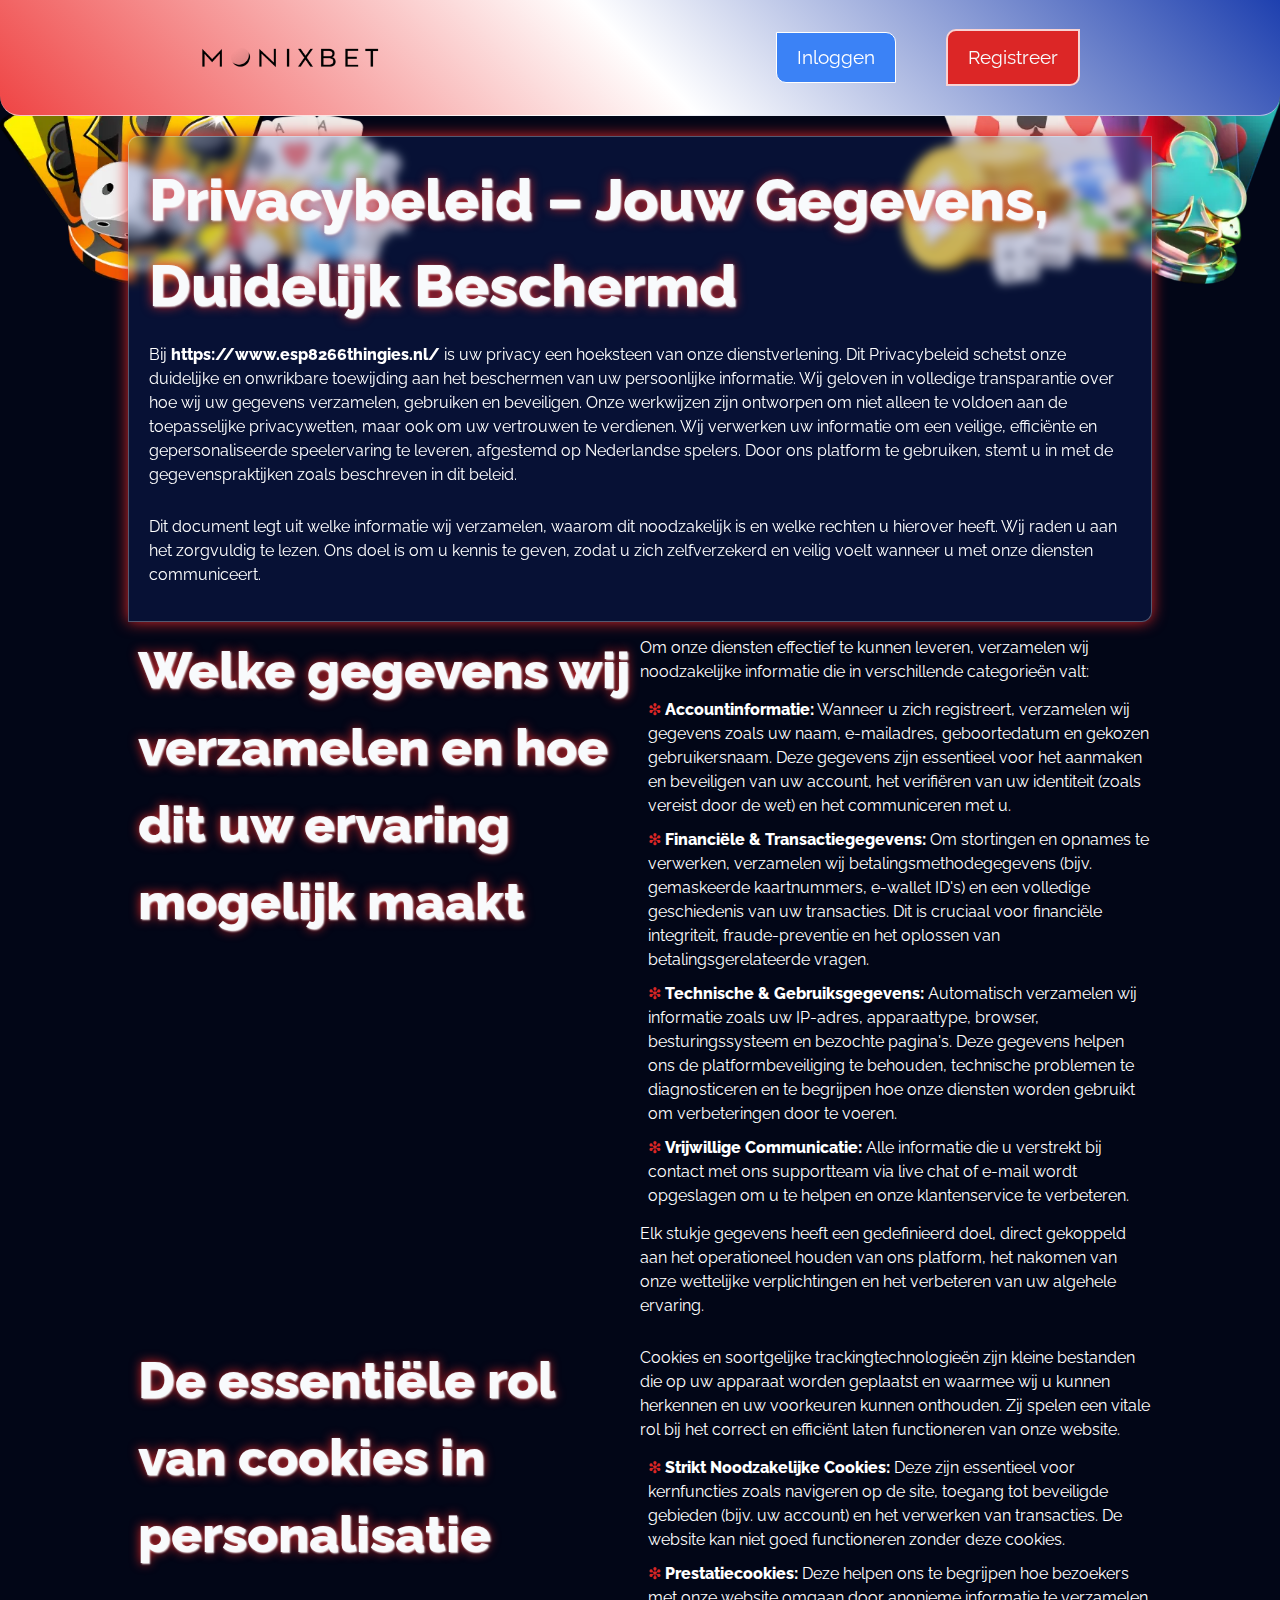
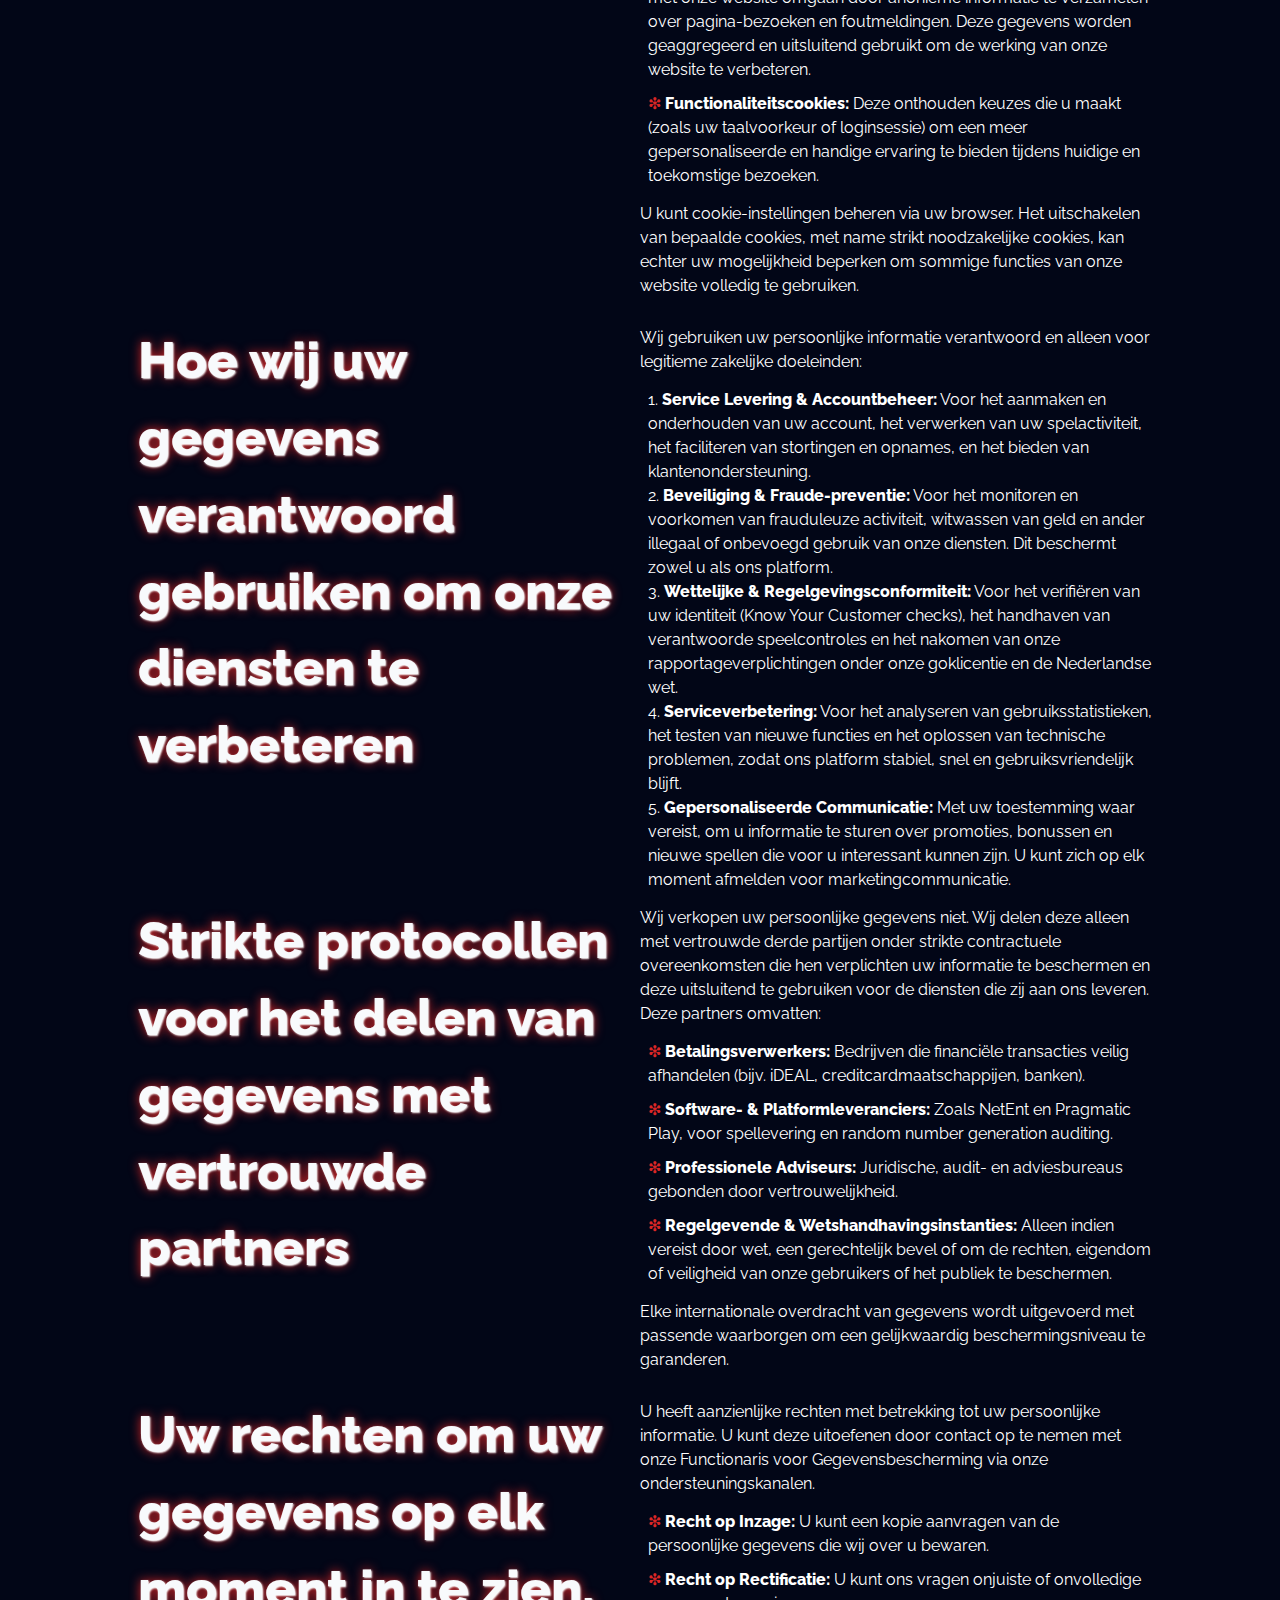
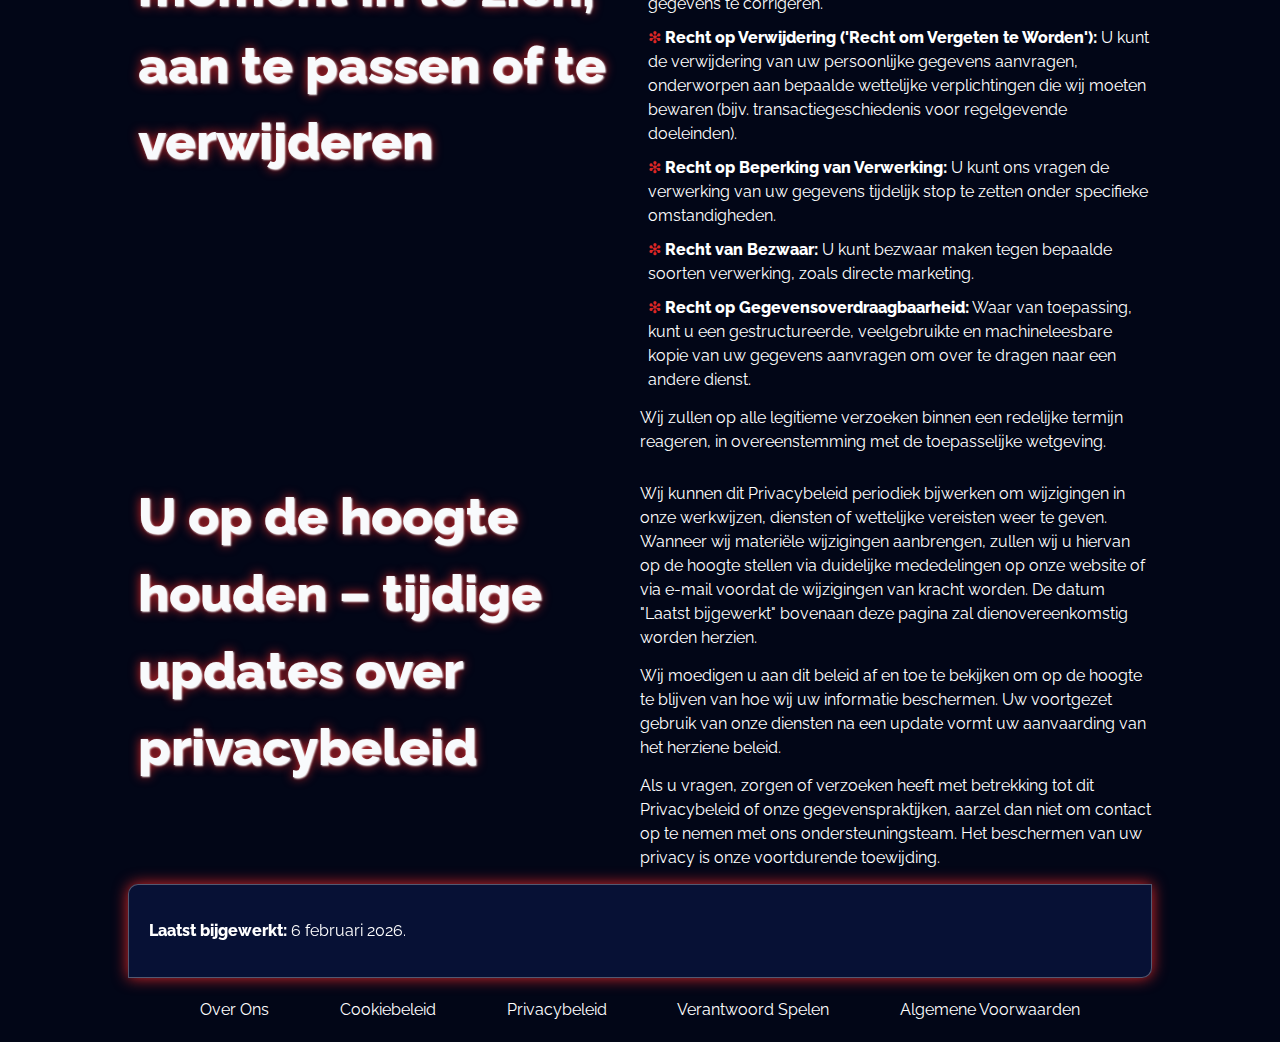
<file: privacy-policy/index.html>
<!DOCTYPE html>
<html lang="nl">

<head>
    <meta charset="UTF-8" />
    <meta name="viewport" content="width=device-width, initial-scale=1.0" />
    <link rel="stylesheet" href="/style.css" />
    <link rel="shortcut icon" href="/favicon.ico" />

    <title>Toewijding aan transparantie over gegevensprivacy</title>
    <meta name="description"
        content="garandeert volledige transparantie in gegevensverwerking. Lees hoe wij uw informatie veilig verzamelen, beschermen en gebruiken om een veiligere en meer gepersonaliseerde ervaring te bieden." />

    <link rel="canonical" href="https://www.esp8266thingies.nl/privacy-policy/">

    <link rel="apple-touch-icon" sizes="180x180" href="/favicon.ico" />
    <meta name="apple-mobile-web-app-title" content="MonixBet Casino" />

    <meta name="twitter:card" content="summary_large_image" />
    <meta name="twitter:title" content="Privacybeleid – Jouw Gegevens, Duidelijk Beschermd" />
    <meta name="twitter:description"
        content="Lees onze duidelijke privacyverbintenis. Ontdek hoe wij uw persoonlijke informatie verzamelen, gebruiken en beschermen om een veilige en transparante speelervaring in Nederland te garanderen." />
    <meta name="twitter:image" content="https://www.esp8266thingies.nl/img/1.webp" />

    <meta property="og:title" content="Privacybeleid – Jouw Gegevens, Duidelijk Beschermd" />
    <meta name="og:description"
        content="Onze toewijding aan uw privacy is duidelijk. Ontdek hoe wij uw gegevens behandelen met transparantie en beveiliging als kernwaarden." />
    <meta property="og:type" content="website" />
    <meta property="og:url" content="https://www.esp8266thingies.nl/privacy-policy/" />
    <meta property="og:image" content="https://www.esp8266thingies.nl/img/1.webp" />
    <meta property="og:locale" content="nl_NL" />

    <script type="application/ld+json">
        {
            "@context": "https://schema.org",
            "@type": "WebPage",
            "url": "https://www.esp8266thingies.nl/privacy-policy/",
            "name": "Privacybeleid -",
            "description": "Transparant privacybeleid met een overzicht van gegevensverzameling, gebruik en beschermingspraktijken voor gebruikers in Nederland.",
            "datePublished": "2026-02-06",
            "dateModified": "2026-02-06",
            "publisher": {
                "@type": "Organization",
                "name": "https://www.esp8266thingies.nl/",
                "logo": {
                    "@type": "ImageObject",
                    "url": "https://www.esp8266thingies.nl/img/logo.webp"
                }
            }
        }
    </script>
</head>

<body>
    <header>
        <div class="logo">
            <a href="/"><img src="/img/logo.webp" alt="Officieel logo van MonixBet Casino Nederland" width="180"
                    height="80" /></a>
        </div>
        <div class="header-btn">
            <a href="/play/" rel="nofollow" class="white-btn">Inloggen</a>
            <a href="/play/" rel="nofollow" class="green-btn">Registreer</a>
        </div>
    </header>

    <main>
        <div class="wraper">
            <div class="promo">
                <h1>Privacybeleid – Jouw Gegevens, Duidelijk Beschermd</h1>

                <p class="txt">
                    Bij <strong>https://www.esp8266thingies.nl/</strong> is uw privacy een hoeksteen van onze
                    dienstverlening. Dit Privacybeleid schetst onze duidelijke en onwrikbare toewijding aan het
                    beschermen van uw persoonlijke informatie. Wij geloven in volledige transparantie over hoe wij uw
                    gegevens verzamelen, gebruiken en beveiligen. Onze werkwijzen zijn ontworpen om niet alleen te
                    voldoen aan de toepasselijke privacywetten, maar ook om uw vertrouwen te verdienen. Wij verwerken uw
                    informatie om een veilige, efficiënte en gepersonaliseerde speelervaring te leveren, afgestemd op
                    Nederlandse spelers. Door ons platform te gebruiken, stemt u in met de gegevenspraktijken zoals
                    beschreven in dit beleid.
                </p>
                <p class="txt">
                    Dit document legt uit welke informatie wij verzamelen, waarom dit noodzakelijk is en welke rechten u
                    hierover heeft. Wij raden u aan het zorgvuldig te lezen. Ons doel is om u kennis te geven, zodat u
                    zich zelfverzekerd en veilig voelt wanneer u met onze diensten communiceert.
                </p>
            </div>

            <div class="flex">
                <div class="flex-content">
                    <h2>Welke gegevens wij verzamelen en hoe dit uw ervaring mogelijk maakt</h2>
                </div>
                <div class="flex-content">
                    <p class="txt">
                        Om onze diensten effectief te kunnen leveren, verzamelen wij noodzakelijke informatie die in
                        verschillende categorieën valt:
                    </p>
                    <ul>
                        <li><strong>Accountinformatie:</strong> Wanneer u zich registreert, verzamelen wij gegevens
                            zoals uw naam, e-mailadres, geboortedatum en gekozen gebruikersnaam. Deze gegevens zijn
                            essentieel voor het aanmaken en beveiligen van uw account, het verifiëren van uw identiteit
                            (zoals vereist door de wet) en het communiceren met u.</li>
                        <li><strong>Financiële & Transactiegegevens:</strong> Om stortingen en opnames te verwerken,
                            verzamelen wij betalingsmethodegegevens (bijv. gemaskeerde kaartnummers, e-wallet ID's) en
                            een volledige geschiedenis van uw transacties. Dit is cruciaal voor financiële integriteit,
                            fraude-preventie en het oplossen van betalingsgerelateerde vragen.</li>
                        <li><strong>Technische & Gebruiksgegevens:</strong> Automatisch verzamelen wij informatie zoals
                            uw IP-adres, apparaattype, browser, besturingssysteem en bezochte pagina's. Deze gegevens
                            helpen ons de platformbeveiliging te behouden, technische problemen te diagnosticeren en te
                            begrijpen hoe onze diensten worden gebruikt om verbeteringen door te voeren.</li>
                        <li><strong>Vrijwillige Communicatie:</strong> Alle informatie die u verstrekt bij contact met
                            ons supportteam via live chat of e-mail wordt opgeslagen om u te helpen en onze
                            klantenservice te verbeteren.</li>
                    </ul>
                    <p class="txt">
                        Elk stukje gegevens heeft een gedefinieerd doel, direct gekoppeld aan het operationeel houden
                        van ons platform, het nakomen van onze wettelijke verplichtingen en het verbeteren van uw
                        algehele ervaring.
                    </p>
                </div>
            </div>

            <div class="flex">
                <div class="flex-content">
                    <h2>De essentiële rol van cookies in personalisatie</h2>
                </div>
                <div class="flex-content">
                    <p class="txt">
                        Cookies en soortgelijke trackingtechnologieën zijn kleine bestanden die op uw apparaat worden
                        geplaatst en waarmee wij u kunnen herkennen en uw voorkeuren kunnen onthouden. Zij spelen een
                        vitale rol bij het correct en efficiënt laten functioneren van onze website.
                    </p>
                    <ul>
                        <li><strong>Strikt Noodzakelijke Cookies:</strong> Deze zijn essentieel voor kernfuncties zoals
                            navigeren op de site, toegang tot beveiligde gebieden (bijv. uw account) en het verwerken
                            van transacties. De website kan niet goed functioneren zonder deze cookies.</li>
                        <li><strong>Prestatiecookies:</strong> Deze helpen ons te begrijpen hoe bezoekers met onze
                            website omgaan door anonieme informatie te verzamelen over pagina-bezoeken en foutmeldingen.
                            Deze gegevens worden geaggregeerd en uitsluitend gebruikt om de werking van onze website te
                            verbeteren.</li>
                        <li><strong>Functionaliteitscookies:</strong> Deze onthouden keuzes die u maakt (zoals uw
                            taalvoorkeur of loginsessie) om een meer gepersonaliseerde en handige ervaring te bieden
                            tijdens huidige en toekomstige bezoeken.</li>
                    </ul>
                    <p class="txt">
                        U kunt cookie-instellingen beheren via uw browser. Het uitschakelen van bepaalde cookies, met
                        name strikt noodzakelijke cookies, kan echter uw mogelijkheid beperken om sommige functies van
                        onze website volledig te gebruiken.
                    </p>
                </div>
            </div>

            <div class="flex">
                <div class="flex-content">
                    <h2>Hoe wij uw gegevens verantwoord gebruiken om onze diensten te verbeteren</h2>
                </div>
                <div class="flex-content">
                    <p class="txt">
                        Wij gebruiken uw persoonlijke informatie verantwoord en alleen voor legitieme zakelijke
                        doeleinden:
                    </p>
                    <ol>
                        <li><strong>Service Levering & Accountbeheer:</strong> Voor het aanmaken en onderhouden van uw
                            account, het verwerken van uw spelactiviteit, het faciliteren van stortingen en opnames, en
                            het bieden van klantenondersteuning.</li>
                        <li><strong>Beveiliging & Fraude-preventie:</strong> Voor het monitoren en voorkomen van
                            frauduleuze activiteit, witwassen van geld en ander illegaal of onbevoegd gebruik van onze
                            diensten. Dit beschermt zowel u als ons platform.</li>
                        <li><strong>Wettelijke & Regelgevingsconformiteit:</strong> Voor het verifiëren van uw
                            identiteit (Know Your Customer checks), het handhaven van verantwoorde speelcontroles en het
                            nakomen van onze rapportageverplichtingen onder onze goklicentie en de Nederlandse wet.</li>
                        <li><strong>Serviceverbetering:</strong> Voor het analyseren van gebruiksstatistieken, het
                            testen van nieuwe functies en het oplossen van technische problemen, zodat ons platform
                            stabiel, snel en gebruiksvriendelijk blijft.</li>
                        <li><strong>Gepersonaliseerde Communicatie:</strong> Met uw toestemming waar vereist, om u
                            informatie te sturen over promoties, bonussen en nieuwe spellen die voor u interessant
                            kunnen zijn. U kunt zich op elk moment afmelden voor marketingcommunicatie.</li>
                    </ol>
                </div>
            </div>

            <div class="flex">
                <div class="flex-content">
                    <h2>Strikte protocollen voor het delen van gegevens met vertrouwde partners</h2>
                </div>
                <div class="flex-content">
                    <p class="txt">
                        Wij verkopen uw persoonlijke gegevens niet. Wij delen deze alleen met vertrouwde derde partijen
                        onder strikte contractuele overeenkomsten die hen verplichten uw informatie te beschermen en
                        deze uitsluitend te gebruiken voor de diensten die zij aan ons leveren. Deze partners omvatten:
                    </p>
                    <ul>
                        <li><strong>Betalingsverwerkers:</strong> Bedrijven die financiële transacties veilig afhandelen
                            (bijv. iDEAL, creditcardmaatschappijen, banken).</li>
                        <li><strong>Software- & Platformleveranciers:</strong> Zoals NetEnt en Pragmatic Play, voor
                            spellevering en random number generation auditing.</li>
                        <li><strong>Professionele Adviseurs:</strong> Juridische, audit- en adviesbureaus gebonden door
                            vertrouwelijkheid.</li>
                        <li><strong>Regelgevende & Wetshandhavingsinstanties:</strong> Alleen indien vereist door wet,
                            een gerechtelijk bevel of om de rechten, eigendom of veiligheid van onze gebruikers of het
                            publiek te beschermen.</li>
                    </ul>
                    <p class="txt">
                        Elke internationale overdracht van gegevens wordt uitgevoerd met passende waarborgen om een
                        gelijkwaardig beschermingsniveau te garanderen.
                    </p>
                </div>
            </div>

            <div class="flex">
                <div class="flex-content">
                    <h2>Uw rechten om uw gegevens op elk moment in te zien, aan te passen of te verwijderen</h2>
                </div>
                <div class="flex-content">
                    <p class="txt">
                        U heeft aanzienlijke rechten met betrekking tot uw persoonlijke informatie. U kunt deze
                        uitoefenen door contact op te nemen met onze Functionaris voor Gegevensbescherming via onze
                        ondersteuningskanalen.
                    </p>
                    <ul>
                        <li><strong>Recht op Inzage:</strong> U kunt een kopie aanvragen van de persoonlijke gegevens
                            die wij over u bewaren.</li>
                        <li><strong>Recht op Rectificatie:</strong> U kunt ons vragen onjuiste of onvolledige gegevens
                            te corrigeren.</li>
                        <li><strong>Recht op Verwijdering ('Recht om Vergeten te Worden'):</strong> U kunt de
                            verwijdering van uw persoonlijke gegevens aanvragen, onderworpen aan bepaalde wettelijke
                            verplichtingen die wij moeten bewaren (bijv. transactiegeschiedenis voor regelgevende
                            doeleinden).</li>
                        <li><strong>Recht op Beperking van Verwerking:</strong> U kunt ons vragen de verwerking van uw
                            gegevens tijdelijk stop te zetten onder specifieke omstandigheden.</li>
                        <li><strong>Recht van Bezwaar:</strong> U kunt bezwaar maken tegen bepaalde soorten verwerking,
                            zoals directe marketing.</li>
                        <li><strong>Recht op Gegevensoverdraagbaarheid:</strong> Waar van toepassing, kunt u een
                            gestructureerde, veelgebruikte en machineleesbare kopie van uw gegevens aanvragen om over te
                            dragen naar een andere dienst.</li>
                    </ul>
                    <p class="txt">
                        Wij zullen op alle legitieme verzoeken binnen een redelijke termijn reageren, in overeenstemming
                        met de toepasselijke wetgeving.
                    </p>
                </div>
            </div>

            <div class="flex">
                <div class="flex-content">
                    <h2>U op de hoogte houden – tijdige updates over privacybeleid</h2>
                </div>
                <div class="flex-content">
                    <p class="txt">
                        Wij kunnen dit Privacybeleid periodiek bijwerken om wijzigingen in onze werkwijzen, diensten of
                        wettelijke vereisten weer te geven. Wanneer wij materiële wijzigingen aanbrengen, zullen wij u
                        hiervan op de hoogte stellen via duidelijke mededelingen op onze website of via e-mail voordat
                        de wijzigingen van kracht worden. De datum "Laatst bijgewerkt" bovenaan deze pagina zal
                        dienovereenkomstig worden herzien.
                    </p>
                    <p class="txt">
                        Wij moedigen u aan dit beleid af en toe te bekijken om op de hoogte te blijven van hoe wij uw
                        informatie beschermen. Uw voortgezet gebruik van onze diensten na een update vormt uw
                        aanvaarding van het herziene beleid.
                    </p>
                    <p class="txt">
                        Als u vragen, zorgen of verzoeken heeft met betrekking tot dit Privacybeleid of onze
                        gegevenspraktijken, aarzel dan niet om contact op te nemen met ons ondersteuningsteam. Het
                        beschermen van uw privacy is onze voortdurende toewijding.
                    </p>
                </div>
            </div>

            <div class="promo">
                <p class="txt">
                    <strong>Laatst bijgewerkt:</strong> 6 februari 2026.
                </p>
            </div>
        </div>
    </main>

    <footer>
        <div class="flex">
            <a href="/about-us/">Over Ons</a>
            <a href="/cookie-policy/">Cookiebeleid</a>
            <a href="/privacy-policy/">Privacybeleid</a>
            <a href="/responsible-gambling/">Verantwoord Spelen</a>
            <a href="/terms-and-conditions/">Algemene Voorwaarden</a>
        </div>
    </footer>
</body>

</html>
</file>
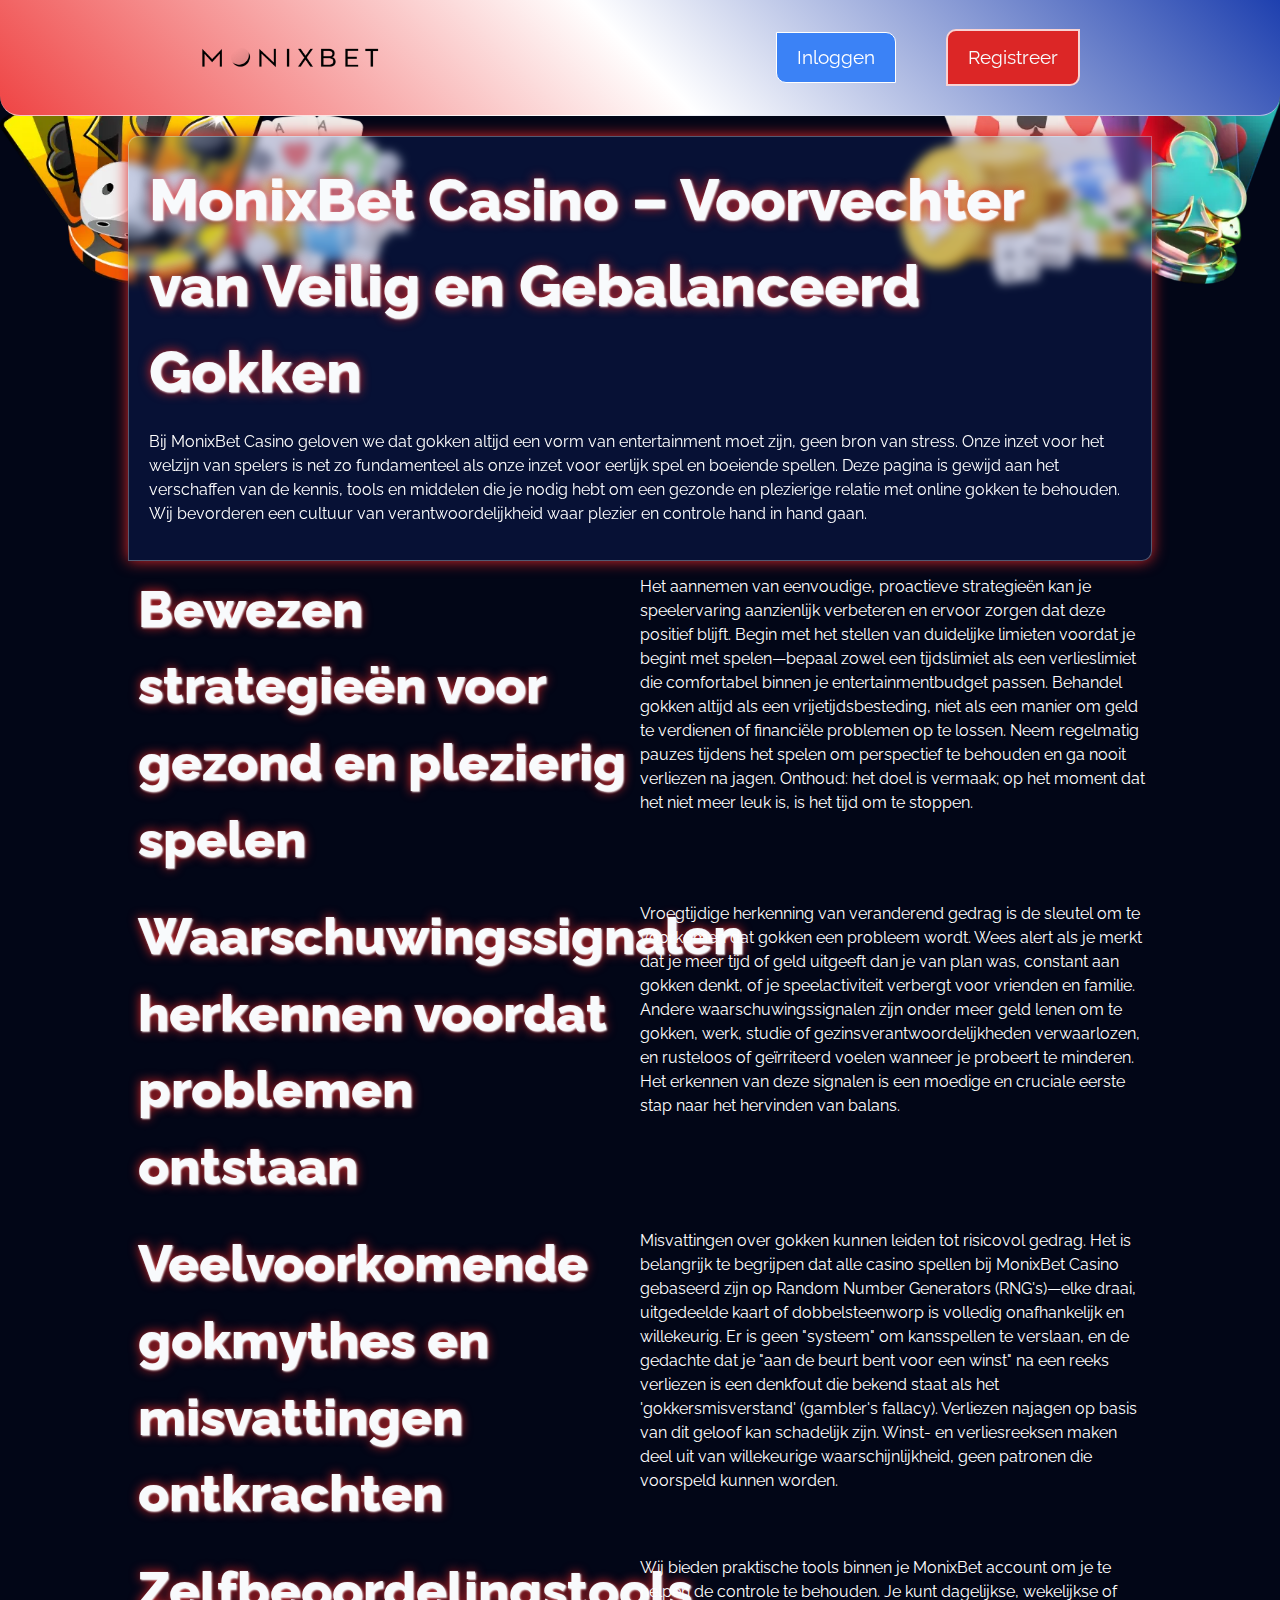
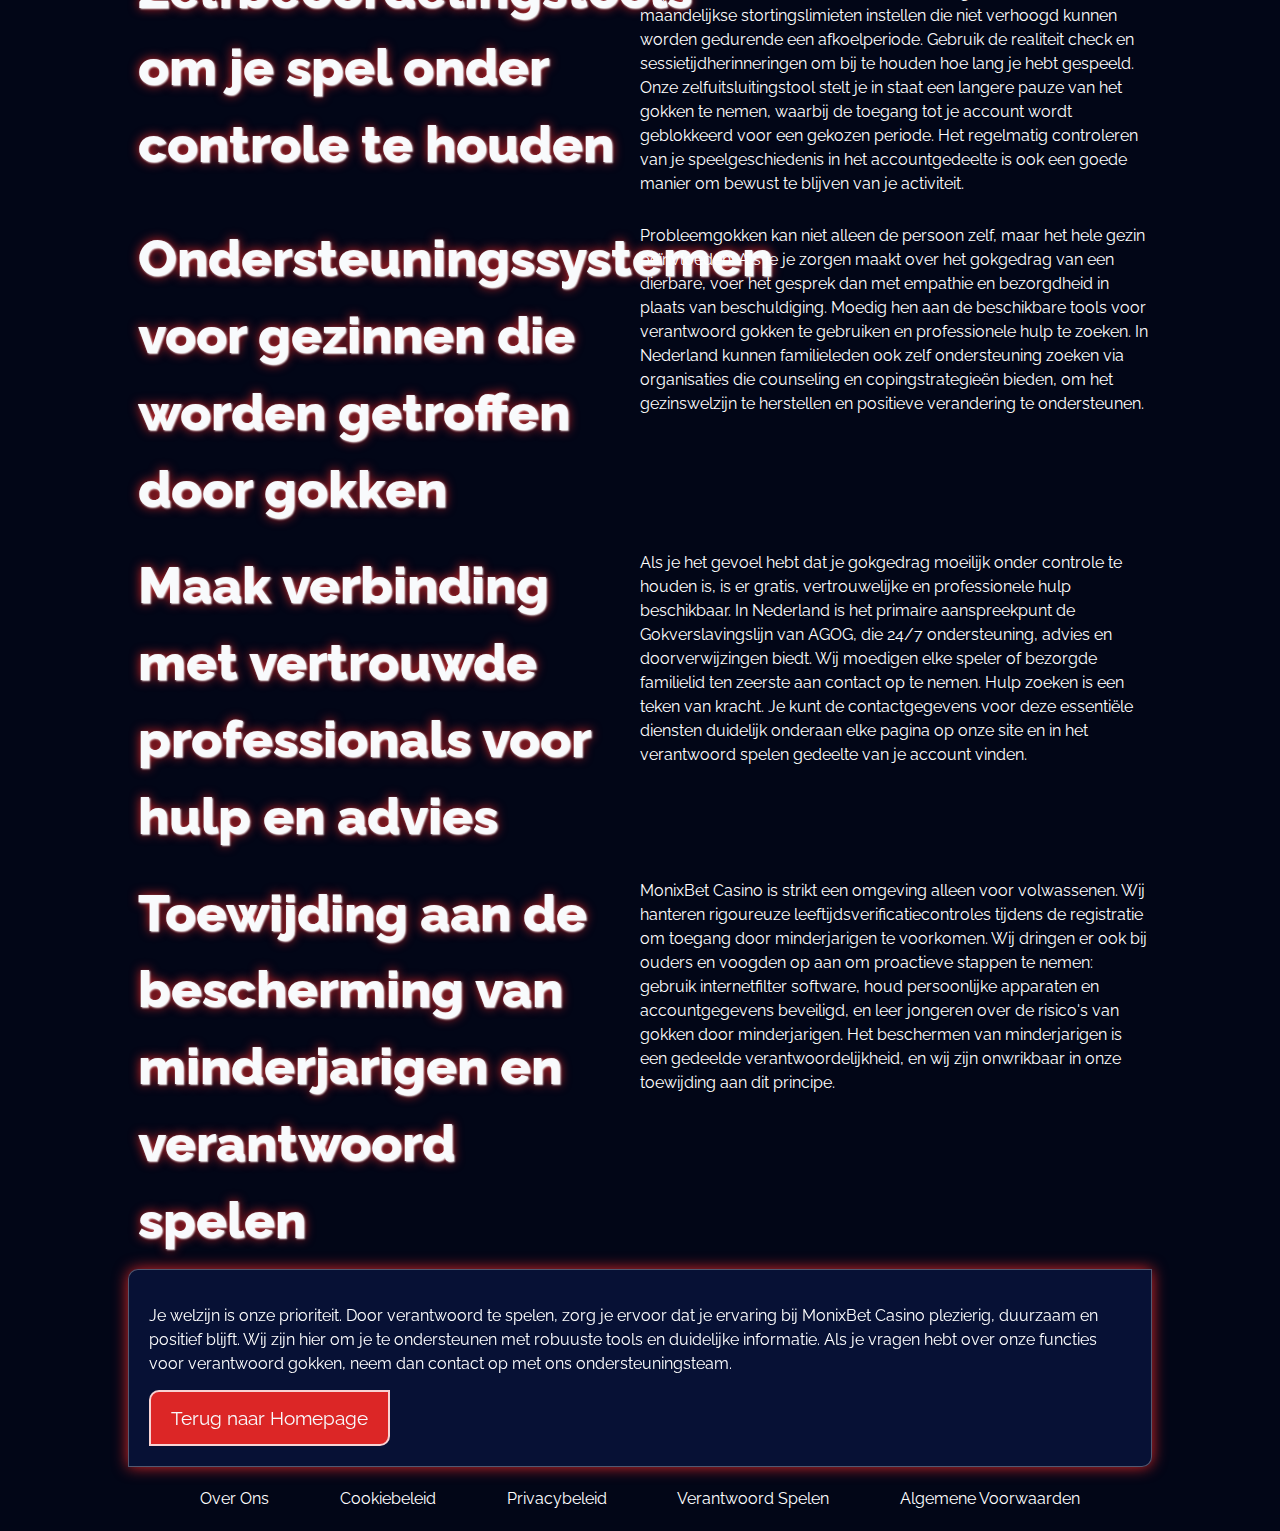
<file: responsible-gambling/index.html>
<!DOCTYPE html>
<html lang="nl">

<head>
    <meta charset="UTF-8" />
    <meta name="viewport" content="width=device-width, initial-scale=1.0" />
    <link rel="stylesheet" href="/style.css" />
    <link rel="shortcut icon" href="/favicon.ico" />

    <title>Beheer Verantwoord Gokken met MonixBet Casino</title>
    <meta name="description"
        content="MonixBet Casino helpt je slim te spelen en de controle te houden. Leer risicovol gedrag herkennen, gebruik effectieve zelfbeheersingstools en vind professionele hulp voor veilig gokken." />

    <link rel="canonical" href="https://www.esp8266thingies.nl/responsible-gambling/" />

    <link rel="apple-touch-icon" sizes="180x180" href="/favicon.ico" />
    <meta name="apple-mobile-web-app-title" content="MonixBet Casino" />

    <meta name="twitter:card" content="summary" />
    <meta name="twitter:title" content="Beheer Verantwoord Gokken met MonixBet Casino" />
    <meta name="twitter:description"
        content="MonixBet Casino helpt je slim te spelen en de controle te houden. Leer risicovol gedrag herkennen, gebruik effectieve zelfbeheersingstools en vind professionele hulp voor veilig gokken." />

    <meta property="og:title" content="Beheer Verantwoord Gokken met MonixBet Casino" />
    <meta name="og:description"
        content="MonixBet Casino helpt je slim te spelen en de controle te houden. Leer risicovol gedrag herkennen, gebruik effectieve zelfbeheersingstools en vind professionele hulp voor veilig gokken." />
    <meta property="og:type" content="website" />
    <meta property="og:url" content="https://www.esp8266thingies.nl/responsible-gambling/" />
    <meta property="og:locale" content="nl_NL" />

    <script type="application/ld+json">
        {
            "@context": "https://schema.org",
            "@type": "WebPage",
            "name": "Verantwoord Gokken bij MonixBet Casino",
            "description": "Een uitgebreide gids voor veilige, gebalanceerde en verantwoorde speelpraktijken voor Nederlandse spelers.",
            "url": "https://www.esp8266thingies.nl/responsible-gambling/"
        }
    </script>
</head>

<body>
    <header>
        <div class="logo">
            <a href="/"><img src="/img/logo.webp" alt="Officieel logo van MonixBet Casino Nederland" width="180"
                    height="80" /></a>
        </div>
        <div class="header-btn">
            <a href="/play/" rel="nofollow" class="white-btn">Inloggen</a>
            <a href="/play/" rel="nofollow" class="green-btn">Registreer</a>
        </div>
    </header>

    <main>
        <div class="wraper">
            <div class="promo">
                <h1>MonixBet Casino – Voorvechter van Veilig en Gebalanceerd Gokken</h1>
                <p class="txt">
                    Bij MonixBet Casino geloven we dat gokken altijd een vorm van entertainment moet zijn, geen bron van
                    stress. Onze inzet voor het welzijn van spelers is net zo fundamenteel als onze inzet voor eerlijk
                    spel en boeiende spellen. Deze pagina is gewijd aan het verschaffen van de kennis, tools en middelen
                    die je nodig hebt om een gezonde en plezierige relatie met online gokken te behouden. Wij bevorderen
                    een cultuur van verantwoordelijkheid waar plezier en controle hand in hand gaan.
                </p>
            </div>

            <div class="flex">
                <div class="flex-content">
                    <h2>Bewezen strategieën voor gezond en plezierig spelen</h2>
                </div>
                <div class="flex-content">
                    <p class="txt">
                        Het aannemen van eenvoudige, proactieve strategieën kan je speelervaring aanzienlijk verbeteren
                        en ervoor zorgen dat deze positief blijft. Begin met het stellen van duidelijke limieten voordat
                        je begint met spelen—bepaal zowel een tijdslimiet als een verlieslimiet die comfortabel binnen
                        je entertainmentbudget passen. Behandel gokken altijd als een vrijetijdsbesteding, niet als een
                        manier om geld te verdienen of financiële problemen op te lossen. Neem regelmatig pauzes tijdens
                        het spelen om perspectief te behouden en ga nooit verliezen na jagen. Onthoud: het doel is
                        vermaak; op het moment dat het niet meer leuk is, is het tijd om te stoppen.
                    </p>
                </div>
            </div>

            <div class="flex">
                <div class="flex-content">
                    <h2>Waarschuwingssignalen herkennen voordat problemen ontstaan</h2>
                </div>
                <div class="flex-content">
                    <p class="txt">
                        Vroegtijdige herkenning van veranderend gedrag is de sleutel om te voorkomen dat gokken een
                        probleem wordt. Wees alert als je merkt dat je meer tijd of geld uitgeeft dan je van plan was,
                        constant aan gokken denkt, of je speelactiviteit verbergt voor vrienden en familie. Andere
                        waarschuwingssignalen zijn onder meer geld lenen om te gokken, werk, studie of
                        gezinsverantwoordelijkheden verwaarlozen, en rusteloos of geïrriteerd voelen wanneer je probeert
                        te minderen. Het erkennen van deze signalen is een moedige en cruciale eerste stap naar het
                        hervinden van balans.
                    </p>
                </div>
            </div>

            <div class="flex">
                <div class="flex-content">
                    <h2>Veelvoorkomende gokmythes en misvattingen ontkrachten</h2>
                </div>
                <div class="flex-content">
                    <p class="txt">
                        Misvattingen over gokken kunnen leiden tot risicovol gedrag. Het is belangrijk te begrijpen dat
                        alle casino spellen bij MonixBet Casino gebaseerd zijn op Random Number Generators (RNG's)—elke
                        draai, uitgedeelde kaart of dobbelsteenworp is volledig onafhankelijk en willekeurig. Er is geen
                        "systeem" om kansspellen te verslaan, en de gedachte dat je "aan de beurt bent voor een winst"
                        na een reeks verliezen is een denkfout die bekend staat als het 'gokkersmisverstand' (gambler's
                        fallacy). Verliezen najagen op basis van dit geloof kan schadelijk zijn. Winst- en
                        verliesreeksen maken deel uit van willekeurige waarschijnlijkheid, geen patronen die voorspeld
                        kunnen worden.
                    </p>
                </div>
            </div>

            <div class="flex">
                <div class="flex-content">
                    <h2>Zelfbeoordelingstools om je spel onder controle te houden</h2>
                </div>
                <div class="flex-content">
                    <p class="txt">
                        Wij bieden praktische tools binnen je MonixBet account om je te helpen de controle te behouden.
                        Je kunt dagelijkse, wekelijkse of maandelijkse stortingslimieten instellen die niet verhoogd
                        kunnen worden gedurende een afkoelperiode. Gebruik de realiteit check en sessietijdherinneringen
                        om bij te houden hoe lang je hebt gespeeld. Onze zelfuitsluitingstool stelt je in staat een
                        langere pauze van het gokken te nemen, waarbij de toegang tot je account wordt geblokkeerd voor
                        een gekozen periode. Het regelmatig controleren van je speelgeschiedenis in het accountgedeelte
                        is ook een goede manier om bewust te blijven van je activiteit.
                    </p>
                </div>
            </div>

            <div class="flex">
                <div class="flex-content">
                    <h2>Ondersteuningssystemen voor gezinnen die worden getroffen door gokken</h2>
                </div>
                <div class="flex-content">
                    <p class="txt">
                        Probleemgokken kan niet alleen de persoon zelf, maar het hele gezin beïnvloeden. Als je je
                        zorgen maakt over het gokgedrag van een dierbare, voer het gesprek dan met empathie en
                        bezorgdheid in plaats van beschuldiging. Moedig hen aan de beschikbare tools voor verantwoord
                        gokken te gebruiken en professionele hulp te zoeken. In Nederland kunnen familieleden ook zelf
                        ondersteuning zoeken via organisaties die counseling en copingstrategieën bieden, om het
                        gezinswelzijn te herstellen en positieve verandering te ondersteunen.
                    </p>
                </div>
            </div>

            <div class="flex">
                <div class="flex-content">
                    <h2>Maak verbinding met vertrouwde professionals voor hulp en advies</h2>
                </div>
                <div class="flex-content">
                    <p class="txt">
                        Als je het gevoel hebt dat je gokgedrag moeilijk onder controle te houden is, is er gratis,
                        vertrouwelijke en professionele hulp beschikbaar. In Nederland is het primaire aanspreekpunt de
                        Gokverslavingslijn van AGOG, die 24/7 ondersteuning, advies en doorverwijzingen biedt. Wij
                        moedigen elke speler of bezorgde familielid ten zeerste aan contact op te nemen. Hulp zoeken is
                        een teken van kracht. Je kunt de contactgegevens voor deze essentiële diensten duidelijk
                        onderaan elke pagina op onze site en in het verantwoord spelen gedeelte van je account vinden.
                    </p>
                </div>
            </div>

            <div class="flex">
                <div class="flex-content">
                    <h2>Toewijding aan de bescherming van minderjarigen en verantwoord spelen</h2>
                </div>
                <div class="flex-content">
                    <p class="txt">
                        MonixBet Casino is strikt een omgeving alleen voor volwassenen. Wij hanteren rigoureuze
                        leeftijdsverificatiecontroles tijdens de registratie om toegang door minderjarigen te voorkomen.
                        Wij dringen er ook bij ouders en voogden op aan om proactieve stappen te nemen: gebruik
                        internetfilter software, houd persoonlijke apparaten en accountgegevens beveiligd, en leer
                        jongeren over de risico's van gokken door minderjarigen. Het beschermen van minderjarigen is een
                        gedeelde verantwoordelijkheid, en wij zijn onwrikbaar in onze toewijding aan dit principe.
                    </p>
                </div>
            </div>

            <div class="promo">
                <p class="txt">
                    Je welzijn is onze prioriteit. Door verantwoord te spelen, zorg je ervoor dat je ervaring bij
                    MonixBet Casino plezierig, duurzaam en positief blijft. Wij zijn hier om je te ondersteunen met
                    robuuste tools en duidelijke informatie. Als je vragen hebt over onze functies voor verantwoord
                    gokken, neem dan contact op met ons ondersteuningsteam.
                </p>
                <a href="/" class="green-btn">Terug naar Homepage</a>
            </div>
        </div>
    </main>

    <footer>
        <div class="flex">
            <a href="/about-us/">Over Ons</a>
            <a href="/cookie-policy/">Cookiebeleid</a>
            <a href="/privacy-policy/">Privacybeleid</a>
            <a href="/responsible-gambling/">Verantwoord Spelen</a>
            <a href="/terms-and-conditions/">Algemene Voorwaarden</a>
        </div>
    </footer>
</body>

</html>
</file>
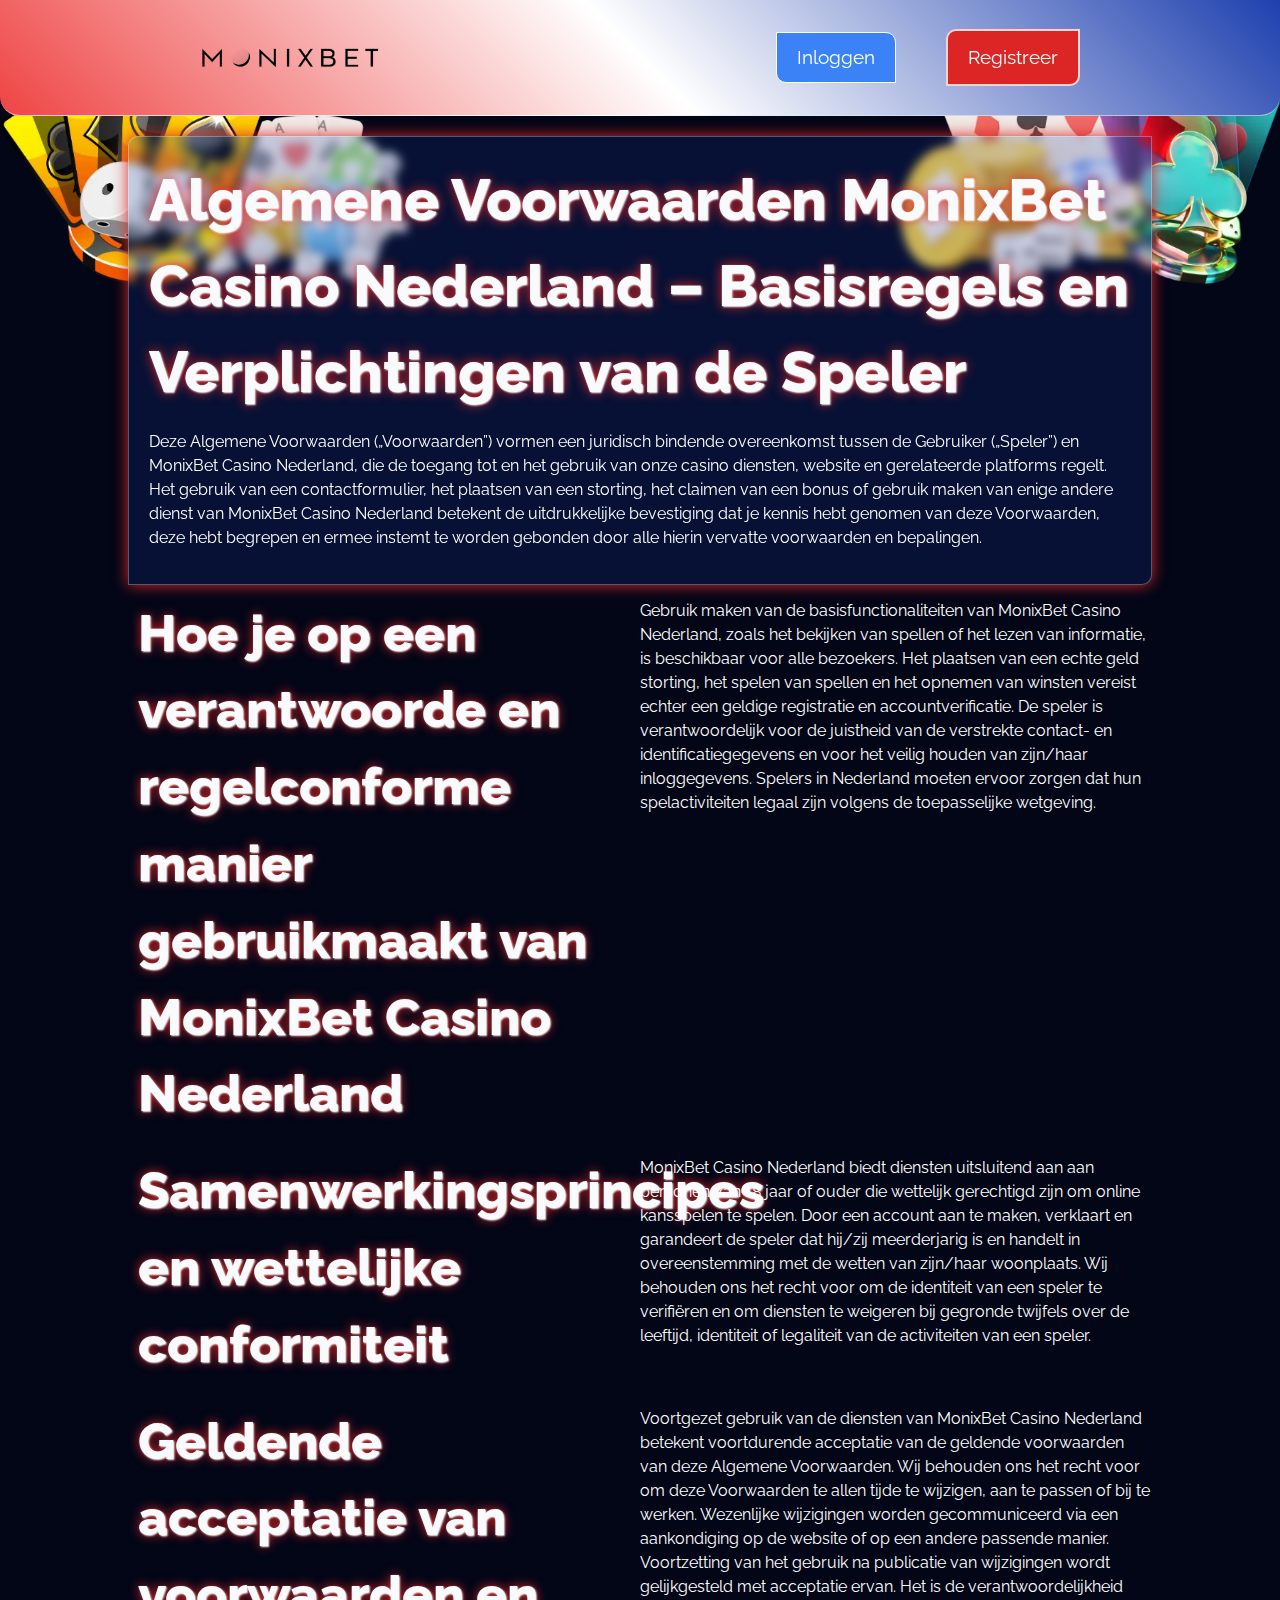
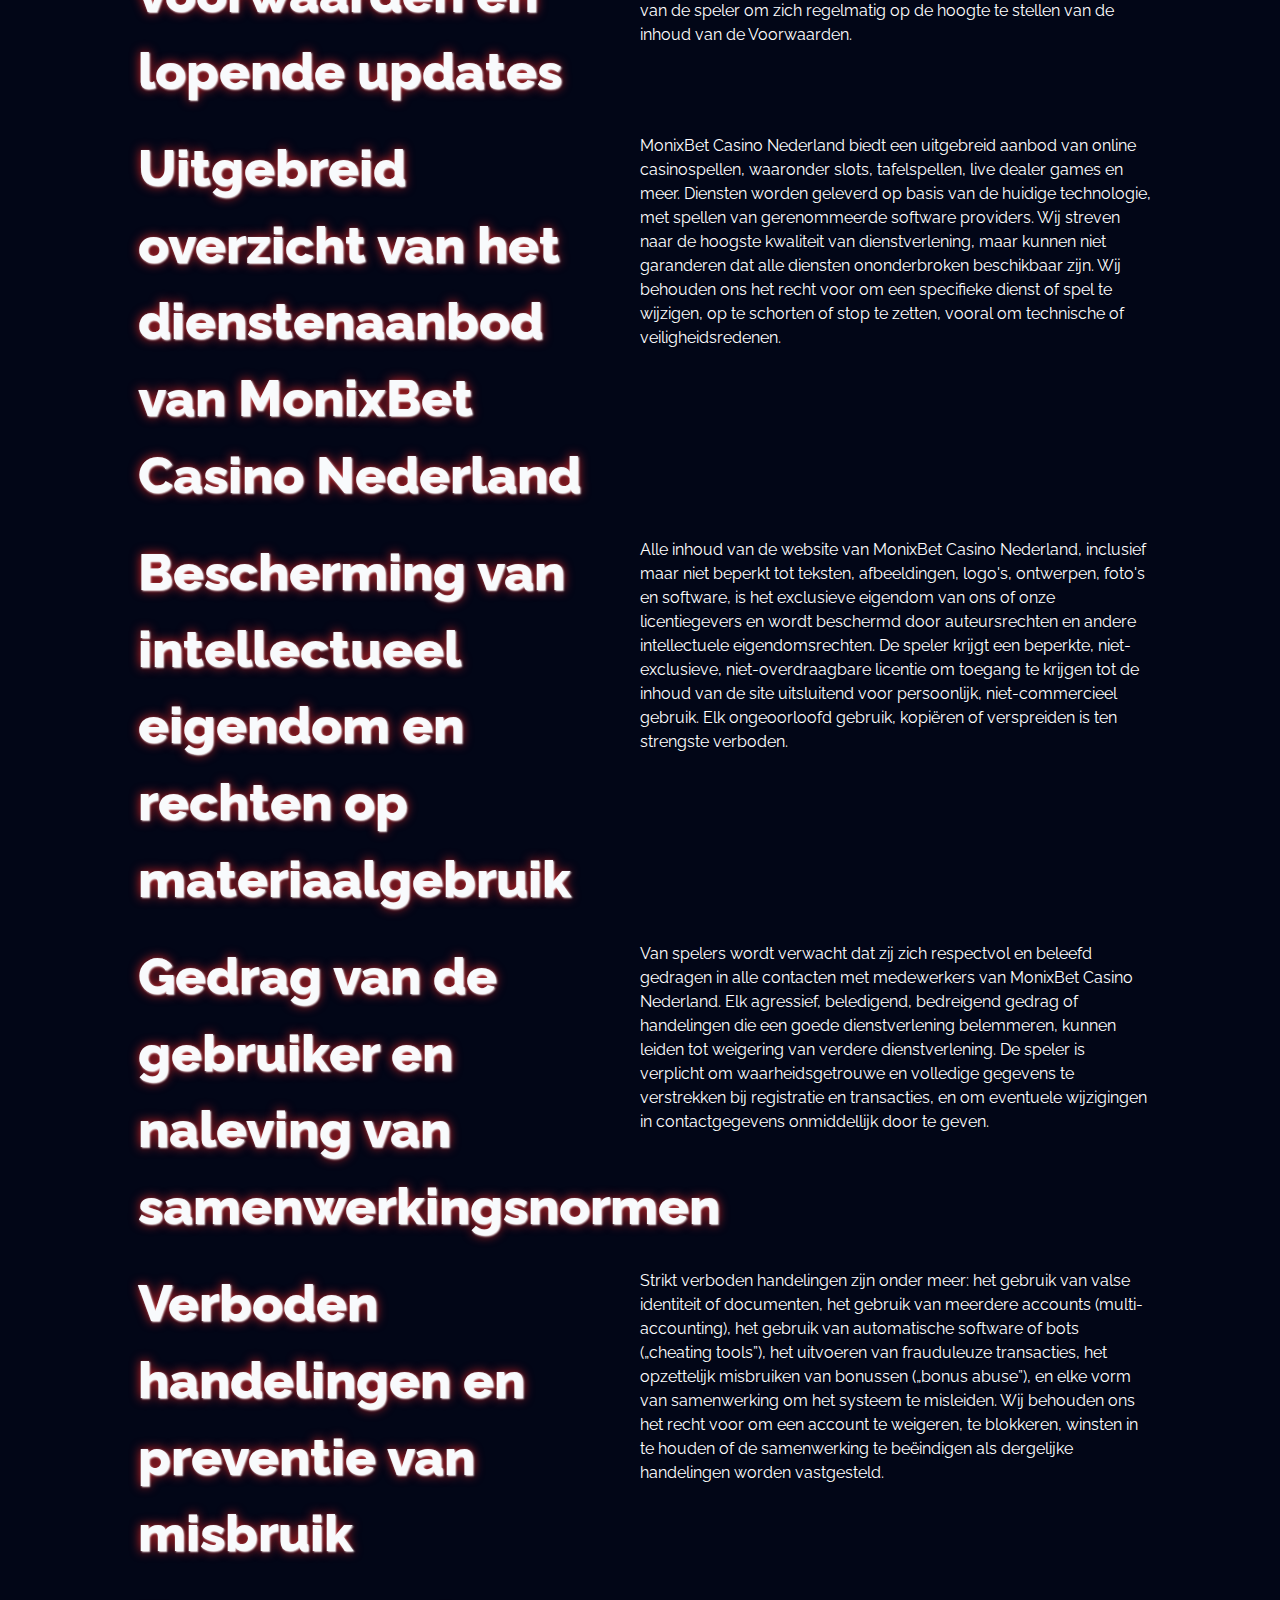
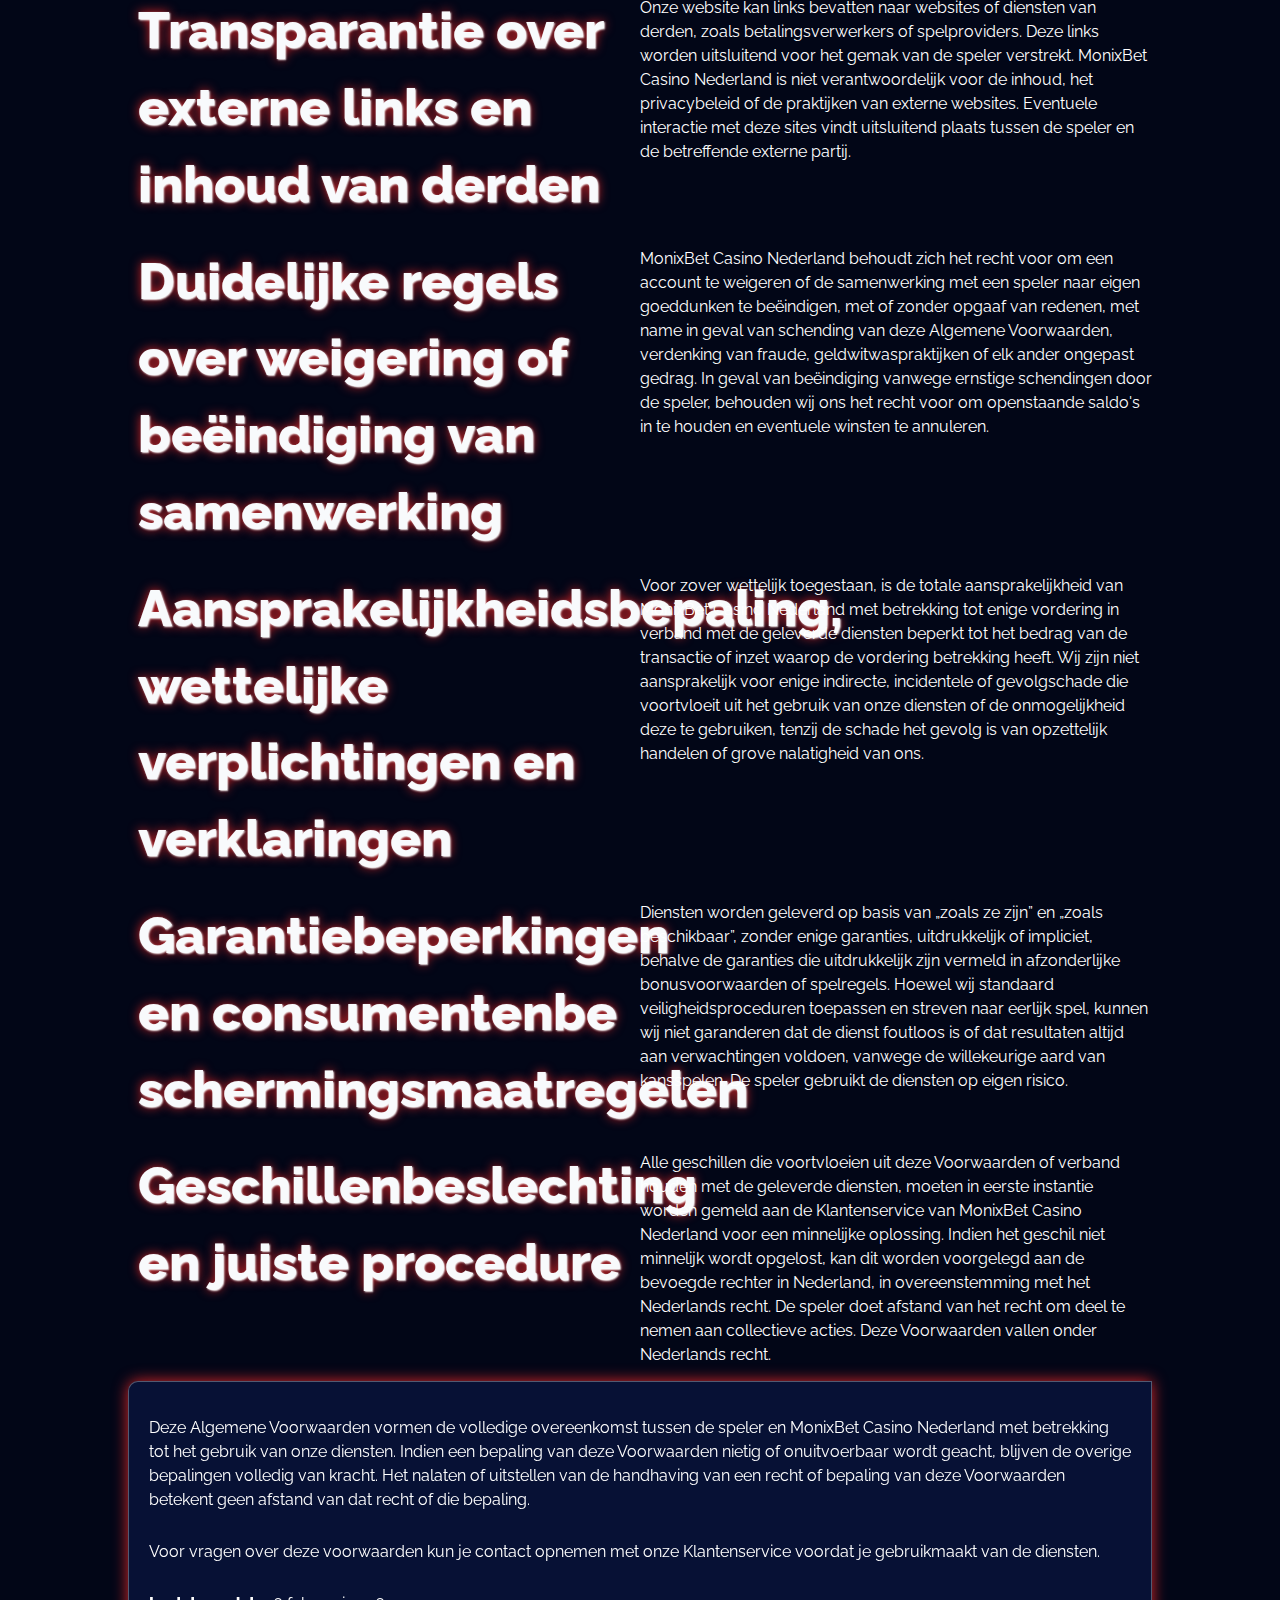
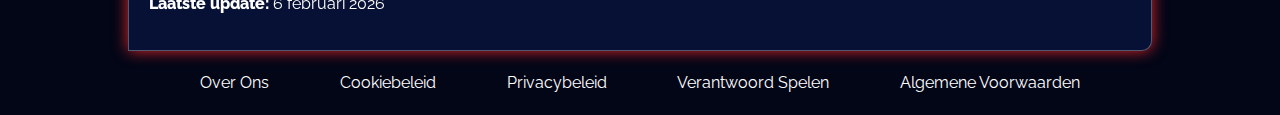
<file: terms-and-conditions/index.html>
<!DOCTYPE html>
<html lang="nl">

<head>
  <meta charset="UTF-8" />
  <meta name="viewport" content="width=device-width, initial-scale=1.0" />
  <link rel="stylesheet" href="/style.css" />
  <link rel="shortcut icon" href="/favicon.ico" />

  <title>
    Algemene Voorwaarden - MonixBet Casino Nederland
  </title>
  <meta name="description"
    content="Door gebruik te maken van de diensten van MonixBet Casino Nederland accepteer je de duidelijke voorwaarden die zijn ontworpen om jouw rechten te beschermen en een veilige, transparante en betrouwbare samenwerking te waarborgen." />

  <link rel="canonical" href="https://www.esp8266thingies.nl/terms-and-conditions/" />

  <link rel="apple-touch-icon" sizes="180x180" href="/favicon.ico" />
  <meta name="apple-mobile-web-app-title" content="MonixBet Casino" />

  <meta name="twitter:card" content="summary" />
  <meta name="twitter:title" content="Algemene Voorwaarden - MonixBet Casino Nederland" />
  <meta name="twitter:description"
    content="Lees de officiële voorwaarden van MonixBet Casino. Begrijp je rechten en plichten voor een veilige en transparante speelervaring." />

  <meta property="og:title" content="Algemene Voorwaarden - MonixBet Casino Nederland" />
  <meta name="og:description"
    content="De officiële voorwaarden voor het gebruik van MonixBet Casino. Ontdek de regels voor accountbeheer, bonussen, transacties en verantwoord spelen." />
  <meta property="og:type" content="website" />
  <meta property="og:url" content="https://www.esp8266thingies.nl/terms-and-conditions/" />
  <meta property="og:locale" content="nl_NL" />

  <script type="application/ld+json">
        {
            "@context": "https://schema.org",
            "@type": "WebPage",
            "url": "https://www.esp8266thingies.nl/terms-and-conditions/",
            "name": "Algemene Voorwaarden - MonixBet Casino Nederland",
            "description": "De volledige algemene voorwaarden voor het gebruik van de diensten van MonixBet Casino Nederland.",
            "datePublished": "2026-02-06",
            "dateModified": "2026-02-06"
        }
    </script>
</head>

<body>
  <header>
    <div class="logo">
      <a href="/"><img src="/img/logo.webp" alt="Officieel logo van MonixBet Casino Nederland" width="180"
          height="80" /></a>
    </div>
    <div class="header-btn">
      <a href="/play/" rel="nofollow" class="white-btn">Inloggen</a>
      <a href="/play/" rel="nofollow" class="green-btn">Registreer</a>
    </div>
  </header>

  <main>
    <div class="wraper">
      <div class="promo">
        <h1>
          Algemene Voorwaarden MonixBet Casino Nederland – Basisregels en Verplichtingen van de Speler
        </h1>

        <p class="txt">
          Deze Algemene Voorwaarden („Voorwaarden”) vormen een juridisch bindende overeenkomst tussen de Gebruiker
          („Speler”) en MonixBet Casino Nederland, die de toegang tot en het gebruik van onze casino diensten, website
          en gerelateerde platforms regelt. Het gebruik van een contactformulier, het plaatsen van een storting, het
          claimen van een bonus of gebruik maken van enige andere dienst van MonixBet Casino Nederland betekent de
          uitdrukkelijke bevestiging dat je kennis hebt genomen van deze Voorwaarden, deze hebt begrepen en ermee
          instemt te worden gebonden door alle hierin vervatte voorwaarden en bepalingen.
        </p>
      </div>

      <div class="flex">
        <div class="flex-content">
          <h2>
            Hoe je op een verantwoorde en regelconforme manier gebruikmaakt van MonixBet Casino Nederland
          </h2>
        </div>
        <div class="flex-content">
          <p class="txt">
            Gebruik maken van de basisfunctionaliteiten van MonixBet Casino Nederland, zoals het bekijken van spellen of
            het lezen van informatie, is beschikbaar voor alle bezoekers. Het plaatsen van een echte geld storting, het
            spelen van spellen en het opnemen van winsten vereist echter een geldige registratie en accountverificatie.
            De speler is verantwoordelijk voor de juistheid van de verstrekte contact- en identificatiegegevens en voor
            het veilig houden van zijn/haar inloggegevens. Spelers in Nederland moeten ervoor zorgen dat hun
            spelactiviteiten legaal zijn volgens de toepasselijke wetgeving.
          </p>
        </div>
      </div>

      <div class="flex">
        <div class="flex-content">
          <h2>
            Samenwerkingsprincipes en wettelijke conformiteit
          </h2>
        </div>
        <div class="flex-content">
          <p class="txt">
            MonixBet Casino Nederland biedt diensten uitsluitend aan aan personen van 18 jaar of ouder die wettelijk
            gerechtigd zijn om online kansspelen te spelen. Door een account aan te maken, verklaart en garandeert de
            speler dat hij/zij meerderjarig is en handelt in overeenstemming met de wetten van zijn/haar woonplaats. Wij
            behouden ons het recht voor om de identiteit van een speler te verifiëren en om diensten te weigeren bij
            gegronde twijfels over de leeftijd, identiteit of legaliteit van de activiteiten van een speler.
          </p>
        </div>
      </div>

      <div class="flex">
        <div class="flex-content">
          <h2>Geldende acceptatie van voorwaarden en lopende updates</h2>
        </div>
        <div class="flex-content">
          <p class="txt">
            Voortgezet gebruik van de diensten van MonixBet Casino Nederland betekent voortdurende acceptatie van de
            geldende voorwaarden van deze Algemene Voorwaarden. Wij behouden ons het recht voor om deze Voorwaarden te
            allen tijde te wijzigen, aan te passen of bij te werken. Wezenlijke wijzigingen worden gecommuniceerd via
            een aankondiging op de website of op een andere passende manier. Voortzetting van het gebruik na publicatie
            van wijzigingen wordt gelijkgesteld met acceptatie ervan. Het is de verantwoordelijkheid van de speler om
            zich regelmatig op de hoogte te stellen van de inhoud van de Voorwaarden.
          </p>
        </div>
      </div>

      <div class="flex">
        <div class="flex-content">
          <h2>
            Uitgebreid overzicht van het dienstenaanbod van MonixBet Casino Nederland
          </h2>
        </div>
        <div class="flex-content">
          <p class="txt">
            MonixBet Casino Nederland biedt een uitgebreid aanbod van online casinospellen, waaronder slots,
            tafelspellen, live dealer games en meer. Diensten worden geleverd op basis van de huidige technologie, met
            spellen van gerenommeerde software providers. Wij streven naar de hoogste kwaliteit van dienstverlening,
            maar kunnen niet garanderen dat alle diensten ononderbroken beschikbaar zijn. Wij behouden ons het recht
            voor om een specifieke dienst of spel te wijzigen, op te schorten of stop te zetten, vooral om technische of
            veiligheidsredenen.
          </p>
        </div>
      </div>

      <div class="flex">
        <div class="flex-content">
          <h2>Bescherming van intellectueel eigendom en rechten op materiaalgebruik</h2>
        </div>
        <div class="flex-content">
          <p class="txt">
            Alle inhoud van de website van MonixBet Casino Nederland, inclusief maar niet beperkt tot teksten,
            afbeeldingen, logo's, ontwerpen, foto's en software, is het exclusieve eigendom van ons of onze
            licentiegevers en wordt beschermd door auteursrechten en andere intellectuele eigendomsrechten. De speler
            krijgt een beperkte, niet-exclusieve, niet-overdraagbare licentie om toegang te krijgen tot de inhoud van de
            site uitsluitend voor persoonlijk, niet-commercieel gebruik. Elk ongeoorloofd gebruik, kopiëren of
            verspreiden is ten strengste verboden.
          </p>
        </div>
      </div>

      <div class="flex">
        <div class="flex-content">
          <h2>
            Gedrag van de gebruiker en naleving van samenwerkingsnormen
          </h2>
        </div>
        <div class="flex-content">
          <p class="txt">
            Van spelers wordt verwacht dat zij zich respectvol en beleefd gedragen in alle contacten met medewerkers van
            MonixBet Casino Nederland. Elk agressief, beledigend, bedreigend gedrag of handelingen die een goede
            dienstverlening belemmeren, kunnen leiden tot weigering van verdere dienstverlening. De speler is verplicht
            om waarheidsgetrouwe en volledige gegevens te verstrekken bij registratie en transacties, en om eventuele
            wijzigingen in contactgegevens onmiddellijk door te geven.
          </p>
        </div>
      </div>

      <div class="flex">
        <div class="flex-content">
          <h2>Verboden handelingen en preventie van misbruik</h2>
        </div>
        <div class="flex-content">
          <p class="txt">
            Strikt verboden handelingen zijn onder meer: het gebruik van valse identiteit of documenten, het gebruik van
            meerdere accounts (multi-accounting), het gebruik van automatische software of bots („cheating tools”), het
            uitvoeren van frauduleuze transacties, het opzettelijk misbruiken van bonussen („bonus abuse”), en elke vorm
            van samenwerking om het systeem te misleiden. Wij behouden ons het recht voor om een account te weigeren, te
            blokkeren, winsten in te houden of de samenwerking te beëindigen als dergelijke handelingen worden
            vastgesteld.
          </p>
        </div>
      </div>

      <div class="flex">
        <div class="flex-content">
          <h2>
            Transparantie over externe links en inhoud van derden
          </h2>
        </div>
        <div class="flex-content">
          <p class="txt">
            Onze website kan links bevatten naar websites of diensten van derden, zoals betalingsverwerkers of
            spelproviders. Deze links worden uitsluitend voor het gemak van de speler verstrekt. MonixBet Casino
            Nederland is niet verantwoordelijk voor de inhoud, het privacybeleid of de praktijken van externe websites.
            Eventuele interactie met deze sites vindt uitsluitend plaats tussen de speler en de betreffende externe
            partij.
          </p>
        </div>
      </div>

      <div class="flex">
        <div class="flex-content">
          <h2>
            Duidelijke regels over weigering of beëindiging van samenwerking
          </h2>
        </div>
        <div class="flex-content">
          <p class="txt">
            MonixBet Casino Nederland behoudt zich het recht voor om een account te weigeren of de samenwerking met een
            speler naar eigen goeddunken te beëindigen, met of zonder opgaaf van redenen, met name in geval van
            schending van deze Algemene Voorwaarden, verdenking van fraude, geldwitwaspraktijken of elk ander ongepast
            gedrag. In geval van beëindiging vanwege ernstige schendingen door de speler, behouden wij ons het recht
            voor om openstaande saldo's in te houden en eventuele winsten te annuleren.
          </p>
        </div>
      </div>

      <div class="flex">
        <div class="flex-content">
          <h2>
            Aansprakelijkheidsbepaling, wettelijke verplichtingen en verklaringen
          </h2>
        </div>
        <div class="flex-content">
          <p class="txt">
            Voor zover wettelijk toegestaan, is de totale aansprakelijkheid van MonixBet Casino Nederland met betrekking
            tot enige vordering in verband met de geleverde diensten beperkt tot het bedrag van de transactie of inzet
            waarop de vordering betrekking heeft. Wij zijn niet aansprakelijk voor enige indirecte, incidentele of
            gevolgschade die voortvloeit uit het gebruik van onze diensten of de onmogelijkheid deze te gebruiken,
            tenzij de schade het gevolg is van opzettelijk handelen of grove nalatigheid van ons.
          </p>
        </div>
      </div>

      <div class="flex">
        <div class="flex-content">
          <h2>Garantiebeperkingen en consumentenbe schermingsmaatregelen</h2>
        </div>
        <div class="flex-content">
          <p class="txt">
            Diensten worden geleverd op basis van „zoals ze zijn” en „zoals beschikbaar”, zonder enige garanties,
            uitdrukkelijk of impliciet, behalve de garanties die uitdrukkelijk zijn vermeld in afzonderlijke
            bonusvoorwaarden of spelregels. Hoewel wij standaard veiligheidsproceduren toepassen en streven naar eerlijk
            spel, kunnen wij niet garanderen dat de dienst foutloos is of dat resultaten altijd aan verwachtingen
            voldoen, vanwege de willekeurige aard van kansspelen. De speler gebruikt de diensten op eigen risico.
          </p>
        </div>
      </div>

      <div class="flex">
        <div class="flex-content">
          <h2>Geschillenbeslechting en juiste procedure</h2>
        </div>
        <div class="flex-content">
          <p class="txt">
            Alle geschillen die voortvloeien uit deze Voorwaarden of verband houden met de geleverde diensten, moeten in
            eerste instantie worden gemeld aan de Klantenservice van MonixBet Casino Nederland voor een minnelijke
            oplossing. Indien het geschil niet minnelijk wordt opgelost, kan dit worden voorgelegd aan de bevoegde
            rechter in Nederland, in overeenstemming met het Nederlands recht. De speler doet afstand van het recht om
            deel te nemen aan collectieve acties. Deze Voorwaarden vallen onder Nederlands recht.
          </p>
        </div>
      </div>

      <div class="promo">
        <p class="txt">
          Deze Algemene Voorwaarden vormen de volledige overeenkomst tussen de speler en MonixBet Casino Nederland met
          betrekking tot het gebruik van onze diensten. Indien een bepaling van deze Voorwaarden nietig of onuitvoerbaar
          wordt geacht, blijven de overige bepalingen volledig van kracht. Het nalaten of uitstellen van de handhaving
          van een recht of bepaling van deze Voorwaarden betekent geen afstand van dat recht of die bepaling.
        </p>
        <p class="txt">
          Voor vragen over deze voorwaarden kun je contact opnemen met onze Klantenservice voordat je gebruikmaakt van
          de diensten.
        </p>
        <p class="txt"><strong>Laatste update:</strong> 6 februari 2026</p>
      </div>
    </div>
  </main>

  <footer>
    <div class="flex">
      <a href="/about-us/">Over Ons</a>
      <a href="/cookie-policy/">Cookiebeleid</a>
      <a href="/privacy-policy/">Privacybeleid</a>
      <a href="/responsible-gambling/">Verantwoord Spelen</a>
      <a href="/terms-and-conditions/">Algemene Voorwaarden</a>
    </div>
  </footer>
</body>

</html>
</file>
<file: style.css>
@font-face {
	font-family: 'Raleway';
	src: url('./font/Raleway-Regular.ttf') format('woff2');
	font-weight: 400;
	font-style: normal;
}

@font-face {
	font-family: 'Raleway';
	src: url('./font/Raleway-Medium.ttf') format('woff2');
	font-weight: 500;
	font-style: normal;
}

@font-face {
	font-family: 'Raleway';
	src: url('./font/Raleway-SemiBold.ttf') format('woff2');
	font-weight: 600;
	font-style: normal;
}

@font-face {
	font-family: 'Raleway';
	src: url('./font/Raleway-ExtraBold.ttf') format('woff2');
	font-weight: 800;
	font-style: normal;
}

:root {
	--background: #020617;
	--header: linear-gradient(-135deg, #1e40af, #ffffff, #ef4444);
	--btn: #dc2626;
	--promo: rgba(30, 64, 175, 0.2);
	--table: rgba(15, 23, 42, 0.95);
	--white: #ffffff;
	--black: #020617;
	--title: #f8fafc;
	--btn-accent: linear-gradient(135deg, #3b82f6, #ef4444);
}

* {
	margin: 0;
	padding: 0;
	box-sizing: border-box;
	scroll-behavior: smooth;
}

a {
	text-decoration: none;
	color: inherit;
	transition: all 0.4s ease-in-out;
}

img,
video {
	max-width: 100%;
	height: auto;
	display: block;
}

button {
	all: unset;
	cursor: pointer;
	box-sizing: border-box;
}

input,
textarea,
button,
select {
	font: inherit;
	border: none;
	outline: none;
}

body {
	font-family: 'Raleway', sans-serif;
	font-size: 1rem;
	line-height: 1.5;
	background-color: var(--background);
	color: var(--white);
	box-sizing: border-box;
	background-image: url(./img/layer.webp);
	background-repeat: no-repeat;
	background-size: 100% auto;
}

ol,
ul {
	list-style-position: inside;
	padding-left: 8px;
}

ul li {
	list-style: none;
}

ul li::before {
	content: '❇ ';
	color: var(--btn);
}

h1,
h2,
h3,
h4,
h5,
h6 {
	font-weight: 600;
	color: var(--title);
	text-shadow:
		1px 1px 2px var(--white),
		0 0 0.2em var(--btn);
}

h1 {
	font-size: 3.6rem;
	font-weight: 800;
}

header {
	padding: 10px 200px;
	display: flex;
	align-items: center;
	justify-content: space-between;
	background: var(--header);
	backdrop-filter: blur(2px);
	border-bottom: 1px solid rgba(255, 255, 255, 0.6);
	border-radius: 0 0 20px 20px;
	max-width: 100vw;
	margin: 0 auto;
	margin-bottom: 20px;
	position: sticky;
	top: 0;
	z-index: 100;
}

header img {
	width: 180px;
	height: auto;
}

.header-btn {
	display: flex;
	align-items: center;
	justify-content: space-between;
}

.white-btn {
	padding: 10px 20px;
	font-size: 1.2rem;
	border: 1px solid var(--white);
	border-radius: 0 10px;
	background-color: #3b82f6;
	color: var(--white);
	margin-right: 50px;
}

.green-btn {
	padding: 12px 20px;
	font-size: 1.2rem;
	background-color: var(--btn);
	color: var(--title);
	border: 2px solid rgba(255, 255, 255, 0.8);
	border-radius: 10px 0;
	text-align: center;
}

.white-btn:hover,
.green-btn:hover {
	background-color: var(--white);
	color: var(--black);
	box-shadow: 5px 3px 5px var(--table);
	transform: translate(2px, 2px);
}

.wraper {
	max-width: 80%;
	margin: 0 auto;
}

.promo {
	background-color: var(--promo);
	display: flex;
	flex-wrap: wrap;
	backdrop-filter: blur(5px);
	border: 1px solid rgba(255, 255, 255, 0.3);
	border-radius: 10px 0;
	box-shadow: 0 0 15px var(--btn);
	padding: 20px;
}

.txt,
blockquote {
	font-size: 1rem;
	margin: 14px 0;
}

.table-wrapper {
	overflow-x: auto;
	margin-top: 1.5rem;
	border-radius: var(--border-radius);
	width: 100%;
}

.table-wrapper table {
	width: 100%;
	min-width: 320px;
	font-size: 1rem;
	margin: 40px auto;
	border-collapse: separate;
	border-spacing: 0;
}

table thead th:first-child {
	border-top-left-radius: 12px;
	border-bottom-left-radius: 12px;
}

table thead th:last-child {
	border-top-right-radius: 12px;
	border-bottom-right-radius: 12px;
}

table thead th {
	background-color: var(--table);
	padding: 12px 16px;
	text-align: left;
}

tr td {
	text-align: start;
	padding: 8px 10px;
}
tr:nth-child(even) {
	background-color: var(--table);
	padding: 4px 10px;
}

table tbody tr td:first-child {
	border-top-left-radius: 12px;
	border-bottom-left-radius: 12px;
}

table tbody tr td:last-child {
	border-top-right-radius: 12px;
	border-bottom-right-radius: 12px;
}

.flex {
	display: flex;
	align-items: start;
	justify-content: space-between;
}

.flex-content {
	width: 50%;
}

h2 {
	font-size: 3.2rem;
	font-weight: 800;
	margin: 10px;
}

h3 {
	font-size: 3rem;
	font-weight: 600;
	margin: 10px;
}

ul li {
	margin: 10px 0;
}

.bonus-table {
	border-collapse: separate;
	border-spacing: 0 4px;
	width: 100%;
	font-family: sans-serif;
	color: var(--white);
	margin: 10px 0;
}

.bonus-table thead th {
	background-color: var(--table);
	padding: 12px 16px;
	text-align: left;
}

.bonus-table thead th:first-child {
	border-top-left-radius: 12px;
	border-bottom-left-radius: 12px;
}

.bonus-table thead th:last-child {
	border-top-right-radius: 12px;
	border-bottom-right-radius: 12px;
}

.bonus-table tbody td {
	padding: 12px 16px;
}

.bonus-table tbody tr {
	overflow: hidden;
	border-radius: 12px;
}

.bonus-table thead th:first-child,
.bonus-table tbody td:first-child {
	width: 30%;
}

.bonus-table thead th:last-child,
.bonus-table tbody td:last-child {
	width: 70%;
}

/* qa section */
.faq-section {
	display: flex;
	flex-direction: column;
	align-items: center;
	justify-content: center;
	margin: 0 auto;
	width: 100%;
	padding: 10px 10px;
}

.qa-scontent-title {
	margin: 10px auto;
	border: 1px solid var(--btn);
	border-radius: 20px;
	width: 80%;
	padding: 10px 20px;
}

.qa-title {
	width: 100%;
	position: relative;
	margin: 0;
	padding: 8px 4px 18px 40px;
	display: block;
	cursor: pointer;
}

.qa-scontent-title h3 {
	font-size: 1.5rem;
}

.qa-answaer {
	font-size: 18px;
	padding: 0px 8px;
	margin: 0 10px;
}

footer {
	padding: 20px 200px;
	font-size: 1rem;
}

footer a:hover {
	color: var(--btn);
}

.active {
	color: var(--btn);
}

@media (max-width: 1024px) {
	header {
		padding: 10px;
		margin-bottom: 10px;
	}

	header img {
		width: 120px;
		height: auto;
	}

	.white-btn {
		padding: 6px 10px;
		font-size: 0.9rem;
		border: 1px solid var(--white);
		margin-right: 10px;
		text-align: center;
	}

	.green-btn {
		padding: 4px 8px;
		font-size: 0.9rem;
		background-color: var(--btn);
		text-align: center;
	}

	.white-btn:hover,
	.green-btn:hover {
		background-color: var(--white);
		color: var(--black);
	}

	.wraper {
		max-width: 96%;
		margin: 4px auto;
		padding: 4px 8px;
	}

	.promo {
		width: 100%;
		padding: 8px;
		margin: 0 auto;
		display: flex;
		flex-direction: column;
		align-items: stretch;
	}

	h1 {
		font-size: 1.4rem;
	}

	h2 {
		font-size: 1.6rem;
		margin: 4px auto;
	}

	h3 {
		font-size: 1.2rem;
		margin: 4px auto;
	}

	.flex {
		flex-direction: column;
		width: 100%;
	}

	.flex-content {
		width: 100%;
	}

	.bonus-table {
		font-size: 0.8rem;
	}
	.bonus-table thead th {
		padding: 6px 10px;
	}

	.bonus-table tbody td {
		padding: 6px 10px;
	}

	/* qa section */
	.faq-section {
		display: flex;
		flex-direction: column;
		align-items: center;
		justify-content: center;
		margin: 0 auto;
		width: 100%;
		padding: 10px 10px;
	}

	.qa-scontent-title {
		margin: 10px auto;
		border: 1px solid var(--btn);
		border-radius: 16px;
		width: 100%;
	}

	.qa-scontent-title h3 {
		font-size: 1rem;
	}

	.qa-answaer {
		font-size: 0.8rem;
		padding: 0px 6px;
	}

	footer {
		font-size: 0.9rem;
		flex-direction: column;
		padding: 10px;
	}

	footer a {
		margin: 6px auto;
	}
}
</file>
